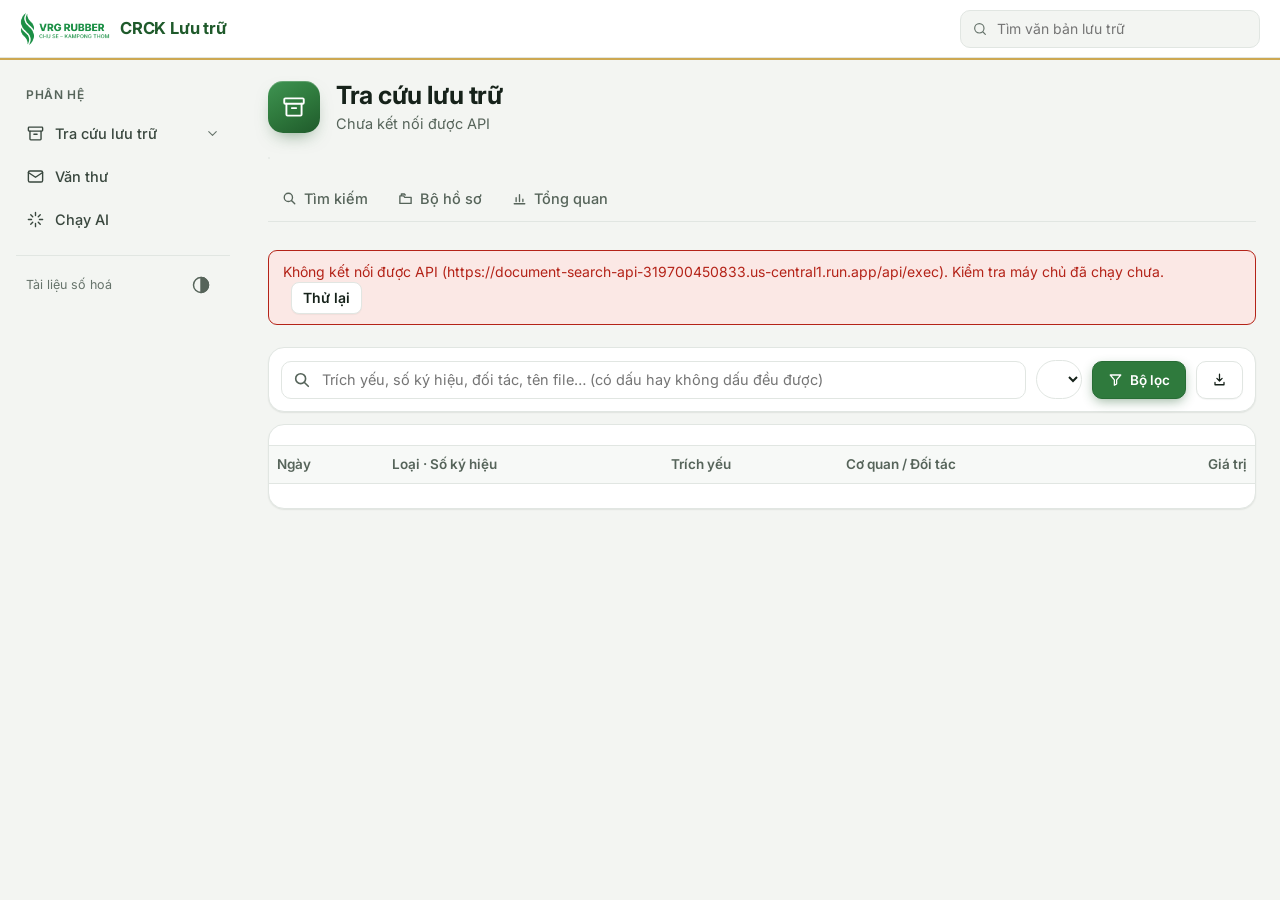
<file: index.html>
<!DOCTYPE html>
<html lang="vi">
<head>
<meta charset="utf-8">
<meta name="viewport" content="width=device-width, initial-scale=1">
<meta name="theme-color" content="#ffffff">
<link rel="manifest" href="manifest.webmanifest">
<link rel="apple-touch-icon" href="img/apple-touch-icon.png">
<meta name="mobile-web-app-capable" content="yes">
<meta name="apple-mobile-web-app-capable" content="yes">
<meta name="apple-mobile-web-app-title" content="Văn thư">
<meta name="apple-mobile-web-app-status-bar-style" content="default">
<meta name="description" content="Tra cứu tài liệu lưu trữ số hoá CRCK2 / BHCK: tìm kiếm, lọc, xem bộ hồ sơ liên quan.">
<title>Tra cứu lưu trữ - CRCK</title>
<link rel="icon" href="data:image/svg+xml,%3Csvg xmlns='http://www.w3.org/2000/svg' viewBox='0 0 64 64'%3E%3Ccircle cx='32' cy='32' r='32' fill='%232f7a3d'/%3E%3Cpath d='M18 22h28v6H18zM20 28h24v16H20z' fill='none' stroke='white' stroke-width='3' stroke-linejoin='round'/%3E%3Cpath d='M28 34h8' stroke='white' stroke-width='3' stroke-linecap='round'/%3E%3C/svg%3E">
<link rel="preconnect" href="https://fonts.googleapis.com">
<link rel="preconnect" href="https://fonts.gstatic.com" crossorigin>
<link href="https://fonts.googleapis.com/css2?family=Inter:wght@400;500;600;700&family=Noto+Sans+Khmer:wght@400;600&display=swap" rel="stylesheet">
<link rel="stylesheet" href="crck.css?v=10">
<script>
/* Mặc định giao diện SÁNG (không theo chế độ tối của máy); chỉ tối khi người dùng tự bấm nút ◐. Áp trước khi vẽ trang để không nháy màu. */
(function () {
  var t = 'light';
  try { t = localStorage.getItem('tclt_theme') || 'light'; } catch (e) {}
  document.documentElement.setAttribute('data-theme', t);
})();
</script>
<style>
/* Tên biến riêng của trang, trỏ sang bộ màu CRCK trong crck.css */
:root{
  --ink:var(--mau-ink); --ink-2:var(--ink-phu); --ink-3:var(--muted);
  --paper:var(--page); --card:var(--mau-card); --line:var(--mau-line); --line-2:var(--border-strong);
  --leaf:var(--brand-700); --leaf-soft:var(--brand-100);
  --latex:var(--gold-700); --latex-soft:var(--gold-100);
  --clay:var(--bad-fg); --clay-soft:var(--bad-bg);
  --sky:var(--info-fg); --sky-soft:var(--info-bg);
  --mark:#FCE9A6; --shadow:var(--sh-1);
}
:root[data-theme="dark"]{--mark:#5A4A12}

*{box-sizing:border-box}
html,body{margin:0;padding:0}
body{background:var(--paper);color:var(--ink);
  font-family:var(--font);
  font-size:15px;line-height:1.55;font-variant-numeric:tabular-nums;-webkit-font-smoothing:antialiased}
button{font-family:inherit;font-size:inherit;cursor:pointer}
input,select{font-family:inherit;font-size:inherit}
a{color:var(--leaf)}
mark{background:var(--mark);color:inherit;border-radius:var(--r-sm);padding:0 1px}
[hidden]{display:none !important}

/* ---------- Thành phần chung ---------- */
.btn{padding:8px 14px;border:1px solid var(--line-2);background:var(--card);color:var(--ink);border-radius:var(--r-sm);white-space:nowrap;
  display:inline-flex;align-items:center;gap:6px;text-decoration:none;line-height:1.3}
.btn:hover{border-color:var(--leaf);background:var(--leaf-soft)}
.btn.chinh{background:var(--leaf);border-color:var(--leaf);color:var(--card);font-weight:600}
.btn.chinh:hover{opacity:.9;background:var(--leaf)}
.btn:disabled{opacity:.45;cursor:not-allowed}
.btn.nho{padding:5px 10px;font-size:13px}
label.nhan{display:block;font-size:12px;color:var(--ink-3);margin-bottom:4px;text-transform:uppercase;letter-spacing:.04em}
.o{width:100%;padding:8px 10px;border:1px solid var(--line-2);background:var(--card);color:var(--ink);border-radius:var(--r-sm);outline:none}
.o:focus{border-color:var(--leaf);box-shadow:0 0 0 3px var(--leaf-soft)}
.the{background:var(--card);border:1px solid var(--line);border-radius:var(--r-sm);box-shadow:var(--shadow)}
.tieude-muc{font-size:13px;font-weight:600;text-transform:uppercase;letter-spacing:.05em;color:var(--ink-3);margin:0 0 12px}
.bao-loi{background:var(--clay-soft);border:1px solid var(--clay);color:var(--clay);padding:10px 14px;border-radius:var(--r-sm);margin:12px 0;font-size:14px}
.bao-tin{background:var(--latex-soft);border:1px solid var(--latex);color:var(--ink-2);padding:8px 12px;border-radius:var(--r-sm);margin:0 0 12px;font-size:13.5px}
.rong{text-align:center;color:var(--ink-3);padding:36px 16px;font-size:14px}
.skeleton{position:relative;overflow:hidden;background:var(--line);border-radius:4px}
.skeleton::after{content:'';position:absolute;inset:0;transform:translateX(-100%);
  background:linear-gradient(90deg,transparent,rgba(255,255,255,.4),transparent);animation:skel-shine 1.4s ease-in-out infinite}
@keyframes skel-shine{100%{transform:translateX(100%)}}
@media (prefers-reduced-motion:reduce){.skeleton::after{animation:none}}
.btn,.chip,.tab,.loc-chip,.nut-theme{transition:background-color .15s,border-color .15s,color .15s,box-shadow .15s,opacity .15s,transform .1s}
tbody tr{transition:background-color .12s}
@media (prefers-reduced-motion:no-preference){
  .btn:active:not(:disabled),.chip:active,.tab:active,.loc-chip:active{transform:scale(.97)}
  .kpi{transition:transform .2s ease,box-shadow .2s ease}
  .kpi:hover{transform:translateY(-2px);box-shadow:0 8px 20px rgba(0,0,0,.08)}
  .vao{animation:hu-hien .25s ease-out both}
  .thanh-cot-ngang .lap{transform-origin:left center;animation:hu-mo-ngang .6s cubic-bezier(.2,.7,.3,1) both}
}
@keyframes hu-hien{from{opacity:0}to{opacity:1}}
@keyframes hu-mo-ngang{from{transform:scaleX(0)}to{transform:scaleX(1)}}
.chip{padding:5px 11px;border:1px solid var(--line-2);background:var(--card);color:var(--ink-2);border-radius:99px;font-size:12.5px}
.chip:hover{border-color:var(--leaf);color:var(--leaf)}
.chip.on{background:var(--leaf);border-color:var(--leaf);color:var(--card)}
.gat{display:flex;gap:6px;flex-wrap:wrap}
.the-nho{display:inline-block;margin:1px 3px 1px 0;padding:1px 6px;border-radius:var(--r-sm);font-size:11px;background:var(--line);color:var(--ink-2);white-space:nowrap}
.vi{display:inline-block;padding:1px 7px;border-radius:var(--r-sm);font-size:11.5px;font-weight:600;white-space:nowrap}
.vi.ok{background:var(--leaf-soft);color:var(--leaf)}
.vi.canh{background:var(--clay-soft);color:var(--clay)}
.vi.vang{background:var(--latex-soft);color:var(--latex)}
.vi.xanh{background:var(--sky-soft);color:var(--sky)}
.vi.tap{background:var(--line);color:var(--ink-2)}
.ma{font-family:ui-monospace,'Cascadia Mono',Consolas,monospace;font-size:.92em}

/* ---------- Khung ứng dụng: thanh đầu trang (màu thương hiệu cố định) chọn công ty + phòng, dưới là tab trang con ----------
   Nội dung chiếm hết bề ngang. Lề hai bên của thanh đầu / tab / nội dung thẳng hàng (cùng tối đa 1400px). */
:root{--le-ngang:0px}
:root{--sb-bg:var(--brand);--sb-ink:var(--mau-ink);--sb-ink-2:var(--muted);--sb-line:var(--mau-line);--sb-hover:var(--hover-bg);--sb-active-bg:var(--brand);--sb-active-ink:#fff}
/* Chọn phạm vi trên máy tính: [CRCK2 | BHCK | Cả 2 công ty]  ·  [Tất cả phòng] TCHC TCKT KHĐT KTNN */
.chon-pv{display:flex;align-items:center;gap:14px;flex:1;min-width:0}
.seg-cty{display:inline-flex;flex:none;padding:3px;gap:2px;border-radius:10px;background:rgba(0,0,0,.16)}
.seg-cty button{border:none;background:none;color:var(--sb-ink-2);padding:6px 13px;border-radius:7px;font-weight:600;font-size:13.5px;white-space:nowrap;line-height:1.3}
.seg-cty button:hover{color:var(--sb-ink);background:var(--sb-hover)}
.seg-cty button.on{background:var(--sb-active-bg);color:var(--sb-active-ink);box-shadow:0 1px 3px rgba(0,0,0,.18)}
.vach-doc{flex:none;width:1px;align-self:stretch;margin:6px 0;background:var(--sb-line)}
.ds-phong{display:flex;align-items:center;gap:2px;min-width:0;overflow-x:auto;scrollbar-width:none}
.ds-phong::-webkit-scrollbar{display:none}
.ds-phong button{flex:none;display:inline-flex;align-items:center;gap:7px;border:none;background:none;color:var(--sb-ink-2);padding:7px 11px;border-radius:8px;
  font-size:13.5px;font-weight:500;white-space:nowrap;line-height:1.3}
.ds-phong button:hover{color:var(--sb-ink);background:var(--sb-hover)}
.ds-phong button.on{background:var(--sb-active-bg);color:var(--sb-active-ink);font-weight:700}
.ds-phong .so-p{font-size:11px;font-weight:600;padding:0 6px;border-radius:99px;background:rgba(255,255,255,.16);color:var(--sb-ink);line-height:1.6}
.ds-phong button.on .so-p{background:var(--sb-bg);color:var(--sb-ink)}
.thong-tin-kho{flex:none;font-size:12px;line-height:1.35;color:var(--sb-ink-2);text-align:right;white-space:nowrap}
.thong-tin-kho b{color:var(--sb-ink);font-weight:600}
/* Nút chọn phạm vi (màn hẹp): mở tấm chọn */
.nut-pv{display:none;flex:1;min-width:0;align-items:center;gap:8px;padding:7px 12px;border:1px solid var(--sb-line);border-radius:10px;
  background:rgba(0,0,0,.14);color:var(--sb-ink);text-align:left;line-height:1.25}
.nut-pv:hover{background:rgba(0,0,0,.22)}
.nut-pv .chu-pv{flex:1;min-width:0;display:flex;flex-direction:column}
.nut-pv .chu-pv b{font-size:14px;font-weight:700;white-space:nowrap;overflow:hidden;text-overflow:ellipsis}
.nut-pv .chu-pv small{font-size:11.5px;color:var(--sb-ink-2);white-space:nowrap;overflow:hidden;text-overflow:ellipsis}
.nut-pv svg{flex:none;opacity:.85}
.wrap{padding:16px 0 40px}
@media (max-width:1080px){
  .chon-pv{display:none}
  .nut-pv{display:flex}
}
@media (max-width:900px){
}
/* Tấm chọn phạm vi: hộp giữa màn (màn vừa) / trượt từ dưới lên (điện thoại) */
.nen-pv{position:fixed;inset:0;background:rgba(21,35,28,.5);z-index:95;opacity:0;visibility:hidden;transition:opacity .2s,visibility .2s}
.nen-pv.mo{opacity:1;visibility:visible}
.tam-pv{position:fixed;z-index:96;left:0;right:0;margin:0 auto;top:8vh;width:min(560px,calc(100% - 32px));max-height:84vh;display:flex;flex-direction:column;
  background:var(--card);color:var(--ink);border-radius:14px;box-shadow:0 18px 50px rgba(0,0,0,.35);
  opacity:0;visibility:hidden;transform:translateY(12px) scale(.98);transition:opacity .2s,transform .2s,visibility .2s}
.tam-pv.mo{opacity:1;visibility:visible;transform:none}
.tam-pv .dau-tam{display:flex;align-items:center;gap:10px;padding:14px 16px;border-bottom:1px solid var(--line);flex:none}
.tam-pv .dau-tam b{font-size:16px;margin-right:auto}
.tam-pv .than-tam{overflow-y:auto;padding:6px 16px 16px;overscroll-behavior:contain}
.tam-pv .nhom-pv{margin-top:12px}
.tam-pv .nhom-pv h4{margin:0 0 8px;font-size:12px;font-weight:700;text-transform:uppercase;letter-spacing:.06em;color:var(--ink-3);display:flex;gap:8px;align-items:baseline}
.tam-pv .nhom-pv h4 small{font-weight:400;text-transform:none;letter-spacing:0;overflow:hidden;text-overflow:ellipsis;white-space:nowrap}
.luoi-pv{display:grid;grid-template-columns:1fr 1fr;gap:8px}
.luoi-pv button{display:flex;flex-direction:column;align-items:flex-start;gap:1px;padding:10px 12px;border:1px solid var(--line-2);border-radius:10px;
  background:var(--card);color:var(--ink);text-align:left;line-height:1.3;min-width:0}
.luoi-pv button:hover{border-color:var(--leaf);background:var(--leaf-soft)}
.luoi-pv button.on{border-color:var(--leaf);background:var(--leaf-soft);box-shadow:inset 0 0 0 1px var(--leaf)}
.luoi-pv button b{font-size:14px}
.luoi-pv button.on b{color:var(--leaf)}
.luoi-pv button:first-child{grid-column:1/-1;flex-direction:row;flex-wrap:wrap;align-items:baseline;column-gap:10px}
.luoi-pv button:first-child .n{margin-left:auto}
.luoi-pv button small{font-size:12px;color:var(--ink-3);max-width:100%;overflow:hidden;text-overflow:ellipsis;white-space:nowrap}
.luoi-pv button .n{font-size:12px;color:var(--ink-2);font-weight:600}
.tam-pv .chan-tam{flex:none;padding:10px 16px calc(10px + env(safe-area-inset-bottom));border-top:1px solid var(--line);font-size:12.5px;color:var(--ink-3)}
.tam-pv .chan-tam b{color:var(--ink-2)}
@media (max-width:760px){
  .tam-pv{top:auto;bottom:0;width:100%;max-height:88vh;border-radius:18px 18px 0 0;transform:translateY(100%)}
  .tam-pv.mo{transform:none}
  .tam-pv::before{content:'';display:block;width:40px;height:4px;border-radius:var(--r-sm);background:var(--line-2);margin:8px auto 0;flex:none}
  .tam-pv .dau-tam{padding:8px 16px 10px}
}
.dau-trang{display:flex;align-items:baseline;gap:12px;flex-wrap:wrap;margin:0 0 14px}
.dau-trang h1{font-size:22px;margin:0;letter-spacing:-.02em}
.dau-trang .phu{color:var(--ink-3);font-size:13.5px}
@media (max-width:900px){.dau-trang h1{display:none}}

/* ---------- Thanh tìm kiếm ---------- */
.thanh-tim{display:flex;gap:10px;align-items:center;flex-wrap:wrap;padding:12px;margin-bottom:12px}
.o-tim{flex:1 1 360px;position:relative;min-width:0}
.o-tim svg{position:absolute;left:12px;top:50%;transform:translateY(-50%);color:var(--ink-3);pointer-events:none}
.o-tim input{width:100%;padding:11px 36px 11px 40px;font-size:15.5px;border:2px solid var(--line-2);border-radius:99px;background:var(--paper);color:var(--ink);outline:none}
.o-tim input:focus{border-color:var(--leaf);background:var(--card);box-shadow:0 0 0 4px var(--leaf-soft)}
.o-tim .xoa-tim{position:absolute;right:8px;top:50%;transform:translateY(-50%);width:26px;height:26px;border:none;border-radius:50%;background:transparent;color:var(--ink-3);font-size:15px}
.o-tim .xoa-tim:hover{background:var(--line)}
.thanh-tim select.o{width:auto;flex:none;border-radius:99px;padding:9px 12px}
.nut-loc-pill{display:inline-flex;align-items:center;gap:7px;flex:none;padding:9px 16px;border:1px solid var(--leaf);background:var(--leaf);color:var(--card);
  font-weight:700;font-size:13.5px;border-radius:99px;box-shadow:0 4px 12px -2px color-mix(in srgb,var(--leaf) 45%,transparent)}
.nut-loc-pill:hover{filter:brightness(1.08)}
.nut-loc-pill .dem{background:var(--card);color:var(--leaf);border-radius:99px;padding:0 7px;font-size:11.5px}
.dong-chip{display:flex;gap:6px;flex-wrap:wrap;align-items:center;margin:0 0 12px}
.loc-chip{display:inline-flex;align-items:center;gap:6px;padding:4px 6px 4px 10px;border:1px solid var(--line-2);border-radius:99px;background:var(--card);
  color:var(--ink-2);font-size:12.5px;white-space:nowrap;max-width:100%}
.loc-chip span{overflow:hidden;text-overflow:ellipsis}
.loc-chip b{font-weight:600;color:var(--ink-3)}
.loc-chip button{border:none;background:var(--line);color:var(--ink-2);width:18px;height:18px;border-radius:50%;font-size:11px;line-height:1;padding:0;flex:none}
.loc-chip button:hover{background:var(--clay);color:#fff}
.lien-ket-nho{border:none;background:none;color:var(--leaf);padding:4px 6px;font-size:12.5px;text-decoration:underline}

/* ---------- Bộ lọc: popup (bảng kết quả chiếm hết bề ngang) ----------
   Máy tính: hộp giữa màn, các nhóm lọc chia nhiều cột. Điện thoại: tấm trượt lên từ dưới.
   Chọn tới đâu kết quả phía sau cập nhật tới đó; nút cuối "Xem N kết quả" đóng popup. */
.bo-cuc-tim{display:block}
.nen-loc{position:fixed;inset:0;background:rgba(21,35,28,.5);z-index:70;opacity:0;visibility:hidden;transition:opacity .22s ease,visibility .22s}
.nen-loc.mo{opacity:1;visibility:visible}
.cot-loc{position:fixed;z-index:75;display:flex;flex-direction:column;background:var(--card);
  left:0;right:0;margin:0 auto;top:5vh;width:min(1120px,calc(100% - 48px));max-height:90vh;border-radius:14px;
  box-shadow:0 18px 50px rgba(0,0,0,.35);opacity:0;visibility:hidden;transform:translateY(14px) scale(.98);
  transition:opacity .22s ease,transform .22s ease,visibility .22s}
.cot-loc.mo{opacity:1;visibility:visible;transform:none}
.cot-loc .dau-loc{display:flex;align-items:center;gap:10px;padding:14px 18px;border-bottom:1px solid var(--line);flex:none}
.cot-loc .dau-loc b{font-size:16px}
.cot-loc .dau-loc .so-dk{color:var(--ink-3);font-size:13px;margin-right:auto}
.cot-loc .than-loc{overflow-y:auto;padding:6px 6px 10px;scrollbar-width:thin;overscroll-behavior:contain;display:flex;gap:6px;align-items:flex-start}
.cot-loc .cot-nhom{flex:1 1 0;min-width:0;display:flex;flex-direction:column}  /* mỗi nhóm lọc ở yên cột của nó; mở rộng chỉ làm cột đó dài ra */
.cot-loc .chan-loc{display:flex;gap:10px;align-items:center;padding:12px 18px;border-top:1px solid var(--line);flex:none;background:var(--card);border-radius:0 0 14px 14px}
.cot-loc .chan-loc .goi-y-chan{color:var(--ink-3);font-size:12.5px;margin-right:auto}
.cot-loc .chan-loc .btn.chinh{min-width:200px;justify-content:center;padding:10px 18px}
.nut-dong-sheet{width:32px;height:32px;flex:none;border:1px solid var(--line-2);background:var(--paper);color:var(--ink);border-radius:50%;font-size:15px;line-height:1}
.nhom-loc{break-inside:avoid;border:1px solid var(--line);border-radius:10px;margin:0 0 6px;padding:2px 0;background:var(--card)}
.nhom-loc>button{width:100%;display:flex;align-items:center;gap:8px;border:none;background:none;padding:10px 14px;color:var(--ink);font-weight:600;font-size:13.5px;text-align:left;border-radius:10px}
.nhom-loc>button:hover{background:var(--paper)}
.nhom-loc>button .so-chon{background:var(--leaf);color:var(--card);border-radius:99px;padding:0 7px;font-size:11px}
.nhom-loc>button .mui{margin-left:auto;transition:transform .18s;color:var(--ink-3)}
.nhom-loc.dong>button .mui{transform:rotate(-90deg)}
.nhom-loc.dong .ds-loc,.nhom-loc.dong .tim-loc,.nhom-loc.dong .them-loc,.nhom-loc.dong .o-khoang,.nhom-loc.dong .ghi-loc{display:none}
.nhom-loc.co-chon{border-color:color-mix(in srgb,var(--leaf) 55%,var(--line))}
.tim-loc{margin:0 12px 6px;width:calc(100% - 24px);padding:6px 10px;font-size:13px}
.ds-loc{list-style:none;margin:0;padding:0 6px 4px}
.ds-loc.cuon{max-height:280px;overflow-y:auto}
.ds-loc label{display:flex;align-items:flex-start;gap:8px;padding:5px 8px;border-radius:6px;cursor:pointer;font-size:13px;line-height:1.35;transition:background-color .12s}
.ds-loc label:hover{background:var(--leaf-soft)}
.ds-loc input{accent-color:var(--leaf);margin:2px 0 0;flex:none}
.ds-loc input:checked~.ten-loc{color:var(--leaf);font-weight:600}
.ds-loc label:has(input:checked){background:var(--leaf-soft)}
.ds-loc .ten-loc{flex:1;min-width:0;overflow-wrap:anywhere}
.ds-loc .n{color:var(--ink-3);font-size:12px;flex:none;font-variant-numeric:tabular-nums}
.ds-loc label.het{opacity:.5}
.them-loc{border:none;background:none;color:var(--leaf);font-size:12.5px;padding:2px 14px 8px;font-weight:600}
.ghi-loc{font-size:12px;color:var(--ink-3);padding:0 14px 8px}
.o-khoang{display:grid;grid-template-columns:1fr 1fr;gap:6px;padding:2px 12px 12px}
.o-khoang .o{padding:6px 8px;font-size:13px;min-width:0}
.o-khoang .ca{grid-column:1/-1}
@media (max-width:760px){
  .cot-loc{top:auto;bottom:0;width:100%;max-height:88vh;border-radius:18px 18px 0 0;transform:translateY(100%)}
  .cot-loc.mo{transform:none}
  .cot-loc::before{content:'';display:block;width:40px;height:4px;border-radius:var(--r-sm);background:var(--line-2);margin:8px auto 0;flex:none}
  .cot-loc .dau-loc{padding:8px 14px 10px}
  .cot-loc .than-loc{padding:6px 8px 10px}
  .cot-loc .chan-loc{padding:10px 14px calc(10px + env(safe-area-inset-bottom));border-radius:0}
  .cot-loc .chan-loc .goi-y-chan{display:none}
  .cot-loc .chan-loc .btn.chinh{flex:1;min-width:0}
}
.chi-dt{}

/* ---------- Kết quả ---------- */
.tom-tat-kq{display:flex;gap:6px 16px;flex-wrap:wrap;align-items:baseline;padding:10px 14px;border-bottom:1px solid var(--line);font-size:13.5px;color:var(--ink-2)}
.tom-tat-kq b{color:var(--ink);font-size:15px}
.tom-tat-kq .tien{display:inline-flex;gap:10px;flex-wrap:wrap}
.tom-tat-kq .ms{margin-left:auto;color:var(--ink-3);font-size:12px}
table{width:100%;border-collapse:collapse;font-size:13.5px}
th,td{padding:8px 10px;text-align:left;border-bottom:1px solid var(--line);vertical-align:top}
th{background:var(--paper);font-weight:600;font-size:12px;color:var(--ink-2);text-transform:uppercase;letter-spacing:.03em;white-space:nowrap;position:sticky;top:0;z-index:1}
th.sx{cursor:pointer;user-select:none}
th.sx:hover{color:var(--leaf)}
th.sx.tang::after{content:' ▲';font-size:10px}
th.sx.giam::after{content:' ▼';font-size:10px}
td.p,th.p{text-align:right}
tbody tr{cursor:pointer}
tbody tr:hover{background:var(--leaf-soft)}
tbody tr.dang-xem{background:var(--leaf-soft);box-shadow:inset 3px 0 0 var(--leaf)}
.bang-kq td.ngay{white-space:nowrap;color:var(--ink-2)}
.bang-kq td.loai{width:170px;max-width:190px;overflow-wrap:anywhere}
.bang-kq td.loai .so{font-size:12.5px;color:var(--ink-2);margin-top:2px;overflow-wrap:anywhere}
.bang-kq td.ty{min-width:240px}
.gt-rong{color:var(--ink-3) !important;font-style:italic}
.bang-kq td.ty .chu-ty{display:block}
.bang-kq td.dt{width:190px;max-width:210px;color:var(--ink-2);font-size:13px;overflow-wrap:anywhere}
@media (max-width:1300px){.bang-kq th.p:last-child,.bang-kq td.p:last-child{display:none}}
.bang-kq td.gt{white-space:nowrap;text-align:right}
.bang-kq .nhan-dong{display:flex;gap:4px;flex-wrap:wrap;margin-top:4px}
.ds-the-kq{display:none}
@media (max-width:760px){
  .bang-kq{display:none}
  .ds-the-kq{display:block}
}
.goi-y-bo{display:flex;flex-direction:column;gap:6px;padding:10px 14px 0}
.the-goi-y{display:flex;gap:6px 10px;align-items:baseline;flex-wrap:wrap;text-align:left;font:inherit;font-size:13.5px;color:var(--ink-2);
  padding:8px 12px;border:1px solid var(--latex);border-left-width:4px;background:var(--latex-soft);border-radius:var(--r-sm);cursor:pointer}
.the-goi-y:hover{filter:brightness(.98);border-color:var(--leaf)}
.the-goi-y b{color:var(--ink)}
.the-goi-y .td{flex:1 1 240px;min-width:0;overflow:hidden;text-overflow:ellipsis;white-space:nowrap}
.the-goi-y .mo-bo{color:var(--leaf);font-weight:600;margin-left:auto}
.the-kq{padding:12px 14px;border-bottom:1px solid var(--line);cursor:pointer}
.the-kq:hover{background:var(--leaf-soft)}
.the-kq .tren{display:flex;gap:8px;align-items:baseline;flex-wrap:wrap;font-size:12.5px;color:var(--ink-3)}
.the-kq .tren b{color:var(--ink-2);font-weight:600}
.the-kq .ty{margin:3px 0;font-size:14.5px}
.the-kq .duoi{display:flex;gap:6px 12px;flex-wrap:wrap;font-size:12.5px;color:var(--ink-2)}
.phan-trang{display:flex;gap:10px;align-items:center;justify-content:flex-end;padding:12px 16px;font-size:13.5px;color:var(--ink-2);flex-wrap:wrap}
.phan-trang select{width:auto;padding:5px 8px}

/* ---------- KPI + biểu đồ ---------- */
.kpis{display:grid;grid-template-columns:repeat(auto-fill,minmax(170px,1fr));gap:12px;margin-bottom:20px}
.kpi{padding:16px}
.kpi .ten{font-size:12px;color:var(--ink-3);text-transform:uppercase;letter-spacing:.04em;margin-bottom:6px}
.kpi .so{font-size:26px;font-weight:700;letter-spacing:-.02em;line-height:1.1}
.kpi .dv{font-size:13px;color:var(--ink-3);font-weight:400;margin-left:4px}
.kpi .phu2{font-size:12.5px;color:var(--ink-3);margin-top:4px}
button.kpi{text-align:left;font:inherit;color:inherit;cursor:pointer}
button.kpi:hover{border-color:var(--leaf)}
.luoi-2{display:grid;grid-template-columns:1fr 1fr;gap:16px;margin-bottom:16px}
.luoi-2>*{min-width:0}
@media (max-width:900px){.luoi-2{grid-template-columns:1fr}}
.khoi{padding:16px}
.thanh-cot-ngang{list-style:none;margin:0;padding:0}
.thanh-cot-ngang li{display:grid;grid-template-columns:minmax(0,1fr) auto;gap:2px 10px;padding:5px 0;cursor:pointer;font-size:13px}
.thanh-cot-ngang li:hover .ten-cot{color:var(--leaf)}
.thanh-cot-ngang .ten-cot{overflow:hidden;text-overflow:ellipsis;white-space:nowrap}
.thanh-cot-ngang .gt-cot{color:var(--ink-2)}
.thanh-cot-ngang .vach{grid-column:1/-1;height:7px;background:var(--line);border-radius:4px;overflow:hidden}
.thanh-cot-ngang .lap{display:block;height:100%;background:var(--leaf);border-radius:4px}
.bieu-do-nam{width:100%;overflow-x:auto}
.bieu-do-nam svg{display:block;min-width:520px}
.bieu-do-nam rect.cot{cursor:pointer}
.bieu-do-nam rect.cot:hover{opacity:.8}
.chu-thich{display:flex;flex-wrap:wrap;gap:12px;margin-top:8px;font-size:12.5px;color:var(--ink-2)}
.chu-thich i{width:10px;height:10px;border-radius:var(--r-sm);display:inline-block;margin-right:5px;vertical-align:-1px}

/* ---------- Ngăn chi tiết văn bản (trượt từ phải) ---------- */
.nen-ngan{position:fixed;inset:0;background:rgba(21,35,28,.45);z-index:110;opacity:0;visibility:hidden;transition:opacity .2s,visibility .2s}
.nen-ngan.mo{opacity:1;visibility:visible}
.ngan{position:fixed;top:0;right:0;bottom:0;width:min(820px,100%);background:var(--card);z-index:111;display:flex;flex-direction:column;
  box-shadow:-8px 0 32px rgba(0,0,0,.25);transform:translateX(100%);visibility:hidden;transition:transform .25s ease,visibility .25s}
.ngan.mo{transform:translateX(0);visibility:visible}
.dau-ngan{display:flex;align-items:center;gap:8px;padding:12px 16px;border-bottom:1px solid var(--line);flex:none}
.dau-ngan h2{font-size:16px;margin:0;margin-right:auto;letter-spacing:-.01em;min-width:0;overflow:hidden;text-overflow:ellipsis;white-space:nowrap}
.than-ngan{overflow-y:auto;padding:16px 20px 40px;flex:1}
.ty-lon{font-size:18px;font-weight:600;line-height:1.4;margin:6px 0 14px;letter-spacing:-.01em}
.dong-tt{display:grid;grid-template-columns:repeat(auto-fill,minmax(170px,1fr));gap:12px 20px;margin-bottom:16px;font-size:14px}
.dong-tt span{display:block;font-size:11.5px;color:var(--ink-3);text-transform:uppercase;letter-spacing:.04em}
.dong-tt b{font-weight:600;overflow-wrap:anywhere}
.hang-nut{display:flex;gap:8px;flex-wrap:wrap;margin:0 0 16px}
.khung-pdf{border:1px solid var(--line);background:var(--paper);margin-bottom:16px}
.khung-pdf iframe{display:block;width:100%;height:75vh;border:0;background:#fff}
.khung-pdf .ghi-pdf{font-size:12.5px;color:var(--ink-3);padding:6px 10px;border-top:1px solid var(--line)}
.bang-tt{width:100%;font-size:13.5px;table-layout:fixed;margin-bottom:8px}
.bang-tt td{padding:6px 0;border-bottom:1px solid var(--line);vertical-align:top;overflow-wrap:anywhere;cursor:default}
.bang-tt tr:hover{background:none}
.bang-tt td:first-child{color:var(--ink-3);padding-right:10px;width:36%}
.muc-ngan{margin:22px 0 10px;display:flex;align-items:baseline;gap:8px;flex-wrap:wrap}
.muc-ngan h3{font-size:14px;margin:0;text-transform:uppercase;letter-spacing:.05em;color:var(--ink-2)}
.muc-ngan small{color:var(--ink-3);font-size:12.5px}
.the-bo{border:1px solid var(--line);border-left:4px solid var(--latex);padding:12px 14px;margin-bottom:12px;background:var(--card)}
.the-bo .dau-bo{display:flex;gap:8px;align-items:baseline;flex-wrap:wrap;margin-bottom:4px}
.the-bo .dau-bo b{font-size:14.5px}
.the-bo .td-bo{font-size:13px;color:var(--ink-2);margin-bottom:8px}
/* Dòng thời gian bộ hồ sơ */
.dong-tg{list-style:none;margin:0;padding:0 0 0 18px;position:relative}
.dong-tg::before{content:'';position:absolute;left:5px;top:6px;bottom:6px;width:2px;background:var(--line)}
.dong-tg li{position:relative;padding:6px 8px;margin:0 0 2px;border-radius:4px;cursor:pointer;font-size:13.5px}
.dong-tg li:hover{background:var(--leaf-soft)}
.dong-tg li::before{content:'';position:absolute;left:-17px;top:12px;width:10px;height:10px;border-radius:50%;background:var(--leaf);border:2px solid var(--card)}
.dong-tg li.goc::before{background:var(--latex);width:12px;height:12px;left:-18px;top:11px}
.dong-tg li.toi{background:var(--clay-soft);cursor:default}
.dong-tg li.toi::before{background:var(--clay)}
.dong-tg .d1{display:flex;gap:8px;flex-wrap:wrap;align-items:baseline;font-size:12.5px;color:var(--ink-3)}
.dong-tg .d1 b{color:var(--ink-2);font-weight:600}
.dong-tg .d2{margin-top:1px}
.dong-tg .ly-do{font-size:12px;color:var(--leaf)}
.dong-tg .nam-moc{list-style:none;cursor:default;font-size:12px;font-weight:700;color:var(--ink-3);letter-spacing:.06em;padding:10px 0 2px;margin-left:-18px;background:none !important}
.dong-tg .nam-moc::before{display:none}
.ds-nho{list-style:none;margin:0;padding:0}
.ds-nho li{padding:8px 10px;border:1px solid var(--line);border-radius:var(--r-sm);margin-bottom:6px;cursor:pointer;font-size:13.5px}
.ds-nho li:hover{border-color:var(--leaf);background:var(--leaf-soft)}

/* ---------- Bộ hồ sơ ---------- */
.luoi-bo{display:grid;grid-template-columns:repeat(auto-fill,minmax(330px,1fr));gap:12px}
@media (max-width:500px){.luoi-bo{grid-template-columns:1fr}}
.the-bo-ds{padding:14px 16px;cursor:pointer;display:flex;flex-direction:column;gap:6px;border-left:4px solid var(--latex);text-align:left;font:inherit;color:inherit}
.the-bo-ds:hover{border-color:var(--leaf);border-left-color:var(--leaf);box-shadow:0 6px 16px rgba(0,0,0,.08)}
.the-bo-ds .so-hieu{font-weight:700;font-size:15px;overflow-wrap:anywhere}
.the-bo-ds .td{font-size:13.5px;color:var(--ink-2);display:-webkit-box;-webkit-line-clamp:2;-webkit-box-orient:vertical;overflow:hidden}
.the-bo-ds .tt{display:flex;gap:6px 12px;flex-wrap:wrap;font-size:12.5px;color:var(--ink-3)}
.the-bo-ds .tt b{color:var(--ink);font-size:14px}
.thanh-loc-bo{display:flex;gap:10px;align-items:center;flex-wrap:wrap;padding:12px;margin-bottom:14px}
.thanh-loc-bo .o-tim{flex:1 1 300px}
.thanh-loc-bo label.chk{display:inline-flex;gap:6px;align-items:center;font-size:13px;color:var(--ink-2);cursor:pointer}
.thanh-loc-bo label.chk input{accent-color:var(--leaf)}
.dau-bo-ct{padding:16px 18px;margin-bottom:14px;border-left:4px solid var(--latex)}
.dau-bo-ct h2{margin:4px 0 6px;font-size:20px;letter-spacing:-.01em;overflow-wrap:anywhere}

/* ---------- Đăng nhập (chỉ hiện khi API bật đăng nhập Google) ---------- */
.man-dang-nhap{position:fixed;inset:0;z-index:200;display:flex;align-items:center;justify-content:center;padding:24px;
  background:linear-gradient(rgba(20,72,44,.86),rgba(12,48,28,.9)),#1f5a3a}
.hop{width:100%;max-width:420px;background:var(--card);border:1px solid var(--line);border-radius:var(--r-sm);padding:28px;box-shadow:0 12px 40px rgba(0,0,0,.35)}
.hop h1{font-size:20px;margin:0 0 4px}
.hop .phu{color:var(--ink-3);font-size:13.5px;margin:0 0 20px}
.thong-bao{position:fixed;left:50%;bottom:18px;transform:translateX(-50%);z-index:300;background:var(--ink);color:var(--card);padding:9px 16px;border-radius:99px;
  font-size:13.5px;box-shadow:0 6px 20px rgba(0,0,0,.25);max-width:calc(100% - 24px)}
.bao-khoi-dong{position:fixed;left:50%;top:14px;transform:translateX(-50%);z-index:250;display:flex;gap:10px;align-items:center;
  max-width:calc(100% - 24px);padding:10px 16px;border-radius:12px;background:var(--card);color:var(--ink-2);font-size:13.5px;
  border:1px solid var(--latex);box-shadow:0 8px 24px rgba(0,0,0,.18)}
.bao-khoi-dong b{color:var(--ink)}
.vong-quay{flex:none;width:18px;height:18px;border-radius:50%;border:3px solid var(--latex-soft);border-top-color:var(--latex);animation:quay .8s linear infinite}
@keyframes quay{to{transform:rotate(360deg)}}
@media (prefers-reduced-motion:reduce){.vong-quay{animation-duration:2.4s}}
/* ---------- Chống tràn ngang: ô lưới / flex không được nở theo nội dung dài (số hiệu, chữ không xuống dòng) ---------- */
.bo-cuc-tim>*,.luoi-bo>*,.luoi-2>*,.kpis>*{min-width:0}
.the-goi-y{min-width:0;max-width:100%}
.the-goi-y .td{flex:1 1 100%;min-width:0}
.the-kq,.the-kq .ty,.the-kq .duoi,.the-kq .tren{overflow-wrap:anywhere;min-width:0}
.the-bo-ds{min-width:0;max-width:100%}
.tom-tat-kq{min-width:0}
.tom-tat-kq .ms{margin-left:0}
@media (min-width:761px){.tom-tat-kq .ms{margin-left:auto}}

/* ---------- Điện thoại / màn cảm ứng: vùng bấm >= 36px, chữ ô nhập 16px (iOS không tự phóng to khi gõ) ---------- */
@media (pointer:coarse){
  .btn.nho{padding:8px 12px;min-height:36px}
  .chip{padding:8px 13px;min-height:36px}
  .o-tim .xoa-tim{width:34px;height:34px;right:6px}
  .ds-loc label{padding:8px;min-height:38px;align-items:center}
  .ds-loc input,.thanh-loc-bo label.chk input{width:18px;height:18px;margin:0}
  .thanh-loc-bo label.chk{min-height:36px}
  .o,.tim-loc,.o-khoang .o,select.o{min-height:38px;font-size:16px}
  .o-tim input{font-size:16px}
  .lien-ket-nho{padding:8px 6px}
  .them-loc{padding:8px 14px}
  .nhom-loc>button{padding:12px 14px}
  .loc-chip button{width:26px;height:26px;font-size:12px}
  .nut-dong-sheet{width:36px;height:36px}
  .phan-trang .btn.nho{min-width:40px;justify-content:center}
}
@media (max-width:760px){
  .thanh-tim{padding:10px;gap:8px}
  .o-tim{flex-basis:100%}
  .thanh-tim select.o{flex:1 1 0;min-width:0}
  .thanh-tim .nut-loc-pill,.thanh-tim #nutXuat{flex:none}
  .thanh-tim #nutXuat{padding:9px 12px}
  .tom-tat-kq{padding:10px 12px;gap:4px 12px}
  .tom-tat-kq .tien{display:flex;gap:4px 10px;flex-wrap:wrap}
  .phan-trang{justify-content:center;padding:12px 8px;gap:8px}
  .phan-trang label{flex-basis:100%;justify-content:center}
  .dau-ngan{padding:10px 12px;gap:6px}
  .dau-ngan h2{font-size:15px}
  .than-ngan{padding:14px 14px 40px}
  .ty-lon{font-size:16.5px}
  .dong-tt{grid-template-columns:1fr 1fr;gap:10px 14px}
  .hang-nut .btn{flex:1 1 auto;justify-content:center}
  .khung-pdf iframe{height:70vh}
  .the-bo .dau-bo [data-mo-bo]{margin-left:0 !important}
  .dong-tg{padding-left:16px}
  .thanh-loc-bo{padding:10px}
  .thanh-loc-bo .o-tim{flex-basis:100%}
  .the-bo-ds{padding:12px 14px}
  .dau-bo-ct h2{font-size:18px}
  .kpis{grid-template-columns:1fr 1fr;gap:10px}
  .kpi{padding:12px}
  .kpi .so{font-size:22px}
  .khoi{padding:12px}
  .dau-trang{margin-bottom:10px}
}
@media (max-width:380px){
  .thanh-tim #nutXuat span,.nut-chi-icon{display:none}
}
/* ---------- Hiệu ứng tìm kiếm / bộ lọc ---------- */
#khungKq{position:relative;overflow:clip}   /* clip (không phải hidden): vẫn cắt thanh tải nhưng để tiêu đề bảng dính được */
.bang-kq th{top:var(--cao-tab,46px)}   /* dính ngay dưới thanh tab trang con */
#khungKq::before{content:'';position:absolute;left:0;top:0;height:3px;width:100%;z-index:3;pointer-events:none;
  background:linear-gradient(90deg,transparent,var(--leaf),transparent);transform:translateX(-100%);opacity:0}
#khungKq.dang-tai::before{opacity:1;animation:thanh-tai 1s ease-in-out infinite}
@keyframes thanh-tai{to{transform:translateX(100%)}}
#thanBang,#dsThe{transition:opacity .18s ease}
#khungKq.dang-tai #thanBang,#khungKq.dang-tai #dsThe{opacity:.55}
.o-tim.dang-tai::after{content:'';position:absolute;right:44px;top:50%;width:16px;height:16px;margin-top:-8px;border-radius:50%;
  border:2px solid var(--leaf-soft);border-top-color:var(--leaf);animation:quay .7s linear infinite}
.o-tim:has(.xoa-tim[hidden]).dang-tai::after{right:14px}
@media (prefers-reduced-motion:no-preference){
  .vao-ds>*{animation:hien-len .32s ease-out both}
  .vao-ds>*:nth-child(2){animation-delay:.02s}.vao-ds>*:nth-child(3){animation-delay:.04s}.vao-ds>*:nth-child(4){animation-delay:.06s}
  .vao-ds>*:nth-child(5){animation-delay:.08s}.vao-ds>*:nth-child(6){animation-delay:.1s}.vao-ds>*:nth-child(7){animation-delay:.12s}
  .vao-ds>*:nth-child(n+8){animation-delay:.14s}
  .nay{display:inline-block;animation:nay .45s cubic-bezier(.3,1.6,.5,1)}
  .loc-chip{animation:chip-vao .22s ease-out both}
  .nhom-loc{transition:border-color .2s}
  .ds-loc label:active{transform:scale(.985)}
  .goi-y-bo>*{animation:hien-len .3s ease-out both}
  .the-bo-ds{transition:box-shadow .2s,border-color .2s,transform .2s}
  .the-bo-ds:hover{transform:translateY(-2px)}
  .nut-loc-pill{transition:filter .15s,transform .15s,box-shadow .15s}
  .nut-loc-pill:hover{transform:translateY(-1px)}
  .nut-loc-pill:active{transform:scale(.97)}
}
@keyframes hien-len{from{opacity:0;transform:translateY(6px)}to{opacity:1;transform:none}}
@keyframes nay{0%{transform:scale(1)}40%{transform:scale(1.18);color:var(--leaf)}100%{transform:scale(1)}}
@keyframes chip-vao{from{opacity:0;transform:scale(.85)}to{opacity:1;transform:none}}

.kep2{display:-webkit-box;-webkit-line-clamp:2;-webkit-box-orient:vertical;overflow:hidden}
.bang-kq td.dt .kep2+.kep2{margin-top:2px}
@media (max-width:760px){
  .chu-nut{display:none}
  #nutXuat,#nganChiaSe{padding:9px 11px}
  #pBo .dau-trang .phu{display:none}
  .the-kq .duoi .kep2{flex-basis:100%}
}
/* Laptop / màn vừa: giữ thanh tìm 1 hàng, bảng vừa khung (không phải cuộn ngang) */
@media (min-width:761px){.o-tim{flex:1 1 260px}}
@media (max-width:1280px) and (min-width:761px){
  .bang-kq td.loai{width:130px;max-width:140px}
  .bang-kq td.dt{width:150px;max-width:170px}
  .bang-kq td.ty{min-width:180px}
  .bang-kq td.gt{white-space:normal;min-width:90px}
  .bang-kq th,.bang-kq td{padding:8px 8px}
  .thanh-tim select.o{max-width:170px}
  .thanh-tim #nutXuat .chu-nut{display:none}
}
/* ---------- Trang con (tab ngang, giống tabs-con của dashboard) ---------- */
.tabs.tabs-con{position:sticky;top:0;z-index:30;display:flex;align-items:stretch;gap:2px;padding:0 var(--le-ngang);box-shadow:var(--shadow);background:var(--card);
  border-bottom:1px solid var(--line);overflow-x:auto;scrollbar-width:none}
.tabs.tabs-con::-webkit-scrollbar{display:none}
.tabs-con .ten-pv{display:flex;align-items:center;margin-right:14px;padding-right:14px;border-right:1px solid var(--line);
  font-weight:700;font-size:14px;color:var(--ink);white-space:nowrap}
.tab{padding:11px 16px;border:none;background:none;color:var(--ink-3);border-bottom:2px solid transparent;font-weight:500;white-space:nowrap}
.tabs-con .tab{display:inline-flex;align-items:center;gap:7px;padding:13px 14px;font-size:14px;margin-bottom:-1px}
.tabs-con .tab:hover{color:var(--ink)}
.tabs-con .tab.on{color:var(--leaf);border-bottom-color:var(--leaf);font-weight:600}
.tabs-con .so-tab{font-size:11.5px;font-weight:600;color:var(--ink-3);background:var(--paper);border:1px solid var(--line);border-radius:99px;padding:0 7px}
.tabs-con .so-tab:empty{display:none}
.tabs-con .tab.on .so-tab{color:var(--leaf);border-color:color-mix(in srgb,var(--leaf) 40%,var(--line))}
@media (prefers-reduced-motion:no-preference){.tabs-con .tab{transition:color .15s,border-color .2s}}
@media (max-width:900px){
  .tabs.tabs-con{padding:0 8px}
  .tabs-con .ten-pv{display:none}
  .tabs-con .tab{flex:1 1 0;justify-content:center;padding:12px 6px;font-size:13.5px;min-width:max-content}
}
@media (max-width:420px){.tabs-con .tab svg{display:none}}
.khong-tien .cot-gia{display:none}
.vi-tri{display:flex;flex-wrap:wrap;gap:6px 8px;align-items:center;margin:-4px 0 16px;padding:10px 12px;background:var(--paper);border:1px solid var(--line);border-radius:8px}
.vi-tri .tieu-vt{font-size:11.5px;font-weight:700;text-transform:uppercase;letter-spacing:.05em;color:var(--ink-3);margin-right:4px}
.vi-tri .o-vt{display:inline-flex;gap:5px;align-items:baseline;padding:3px 9px;background:var(--card);border:1px solid var(--line);border-radius:99px;font-size:13px;max-width:100%}
.vi-tri .o-vt span{color:var(--ink-3);font-size:12px;flex:none}
.vi-tri .o-vt b{font-weight:600;overflow-wrap:anywhere}
.nhom-tq{display:flex;align-items:baseline;gap:10px;flex-wrap:wrap;margin:6px 0 10px;font-size:14px;font-weight:700;color:var(--ink-2)}
.nhom-tq small{font-size:12.5px;font-weight:400;color:var(--ink-3)}
.luoi-2.mot{grid-template-columns:1fr}
#pTim .dau-trang{margin-bottom:10px}
@media print{.ck-top,.ck-ben,#phTra,.tabs-con,.cot-loc,.thanh-tim,.tam-pv,.nen-pv{display:none !important}}
/* ---------- Trang "Chạy AI" (#/ai): theo dõi và điều khiển AI trích xuất của các phòng ---------- */
.che-do-ai .noi-dung-chinh,.che-do-ai #tabsCon,.che-do-ai #phTra,.che-do-ai #hangPv{display:none !important}
.man-ai{box-sizing:border-box;width:100%;display:flex;flex-direction:column;gap:16px}
.man-ai[hidden]{display:none}
.ai-dau{display:flex;flex-wrap:wrap;align-items:center;gap:10px}
.ai-dau h1{font-size:21px;margin:0;letter-spacing:-.02em}
.ai-dau .phu{color:var(--ink-3);font-size:13px}
.ai-dau .day-nut{margin-left:auto;display:flex;gap:8px;flex-wrap:wrap}
.ai-the{display:grid;grid-template-columns:repeat(auto-fit,minmax(140px,1fr));gap:12px}
.ai-the>div{background:var(--card);border:1px solid var(--line);border-radius:10px;padding:12px 14px}
.ai-the span{display:block;font-size:12px;color:var(--ink-3);text-transform:uppercase;letter-spacing:.04em}
.ai-the b{font-size:22px;font-variant-numeric:tabular-nums}
.ai-the small{color:var(--ink-3);font-size:13px;margin-left:4px}
.ai-ds{background:var(--card);border:1px solid var(--line);border-radius:10px;overflow:hidden}
.ai-dong{display:grid;grid-template-columns:minmax(0,1fr) minmax(0,1.4fr) 300px;gap:14px;align-items:center;padding:14px 16px;border-bottom:1px solid var(--line)}
.ai-dong:last-child{border-bottom:none}
.ai-dong .ten{font-weight:700;font-size:15px;display:flex;align-items:center;gap:8px;flex-wrap:wrap}
.ai-dong .ten small{font-weight:400;color:var(--ink-3);font-size:12.5px}
.ai-dong .ten small.dang-cho{color:var(--leaf);font-weight:600;display:inline-flex;align-items:center;gap:6px}
.ai-dong .ten small.dang-cho::before{content:'';width:12px;height:12px;border-radius:50%;border:2px solid var(--leaf-soft);border-top-color:var(--leaf);animation:quay .8s linear infinite}
.ai-dong.dang-chay{box-shadow:inset 3px 0 0 var(--leaf);background:linear-gradient(90deg,var(--leaf-soft),transparent 45%)}
.ai-dong.dang-chay .ai-tien{position:relative}
.ai-dong.dang-chay .ai-tien i{background-image:repeating-linear-gradient(-45deg,rgba(255,255,255,.28) 0 6px,transparent 6px 12px);background-size:17px 17px;animation:soc-ai .7s linear infinite}
.ai-dong.dang-chay .ai-tien.chua::after{content:'';position:absolute;top:0;bottom:0;width:30%;border-radius:4px;background:linear-gradient(90deg,transparent,var(--leaf),transparent);animation:quet-ai 1.4s ease-in-out infinite}
.ai-dong.vua-xong{animation:loe-ai 1.6s ease-out}
.btn.dang-gui{opacity:.85;pointer-events:none}
.btn.dang-gui::before{content:'';width:12px;height:12px;margin-right:6px;border-radius:50%;border:2px solid rgba(255,255,255,.4);border-top-color:#fff;animation:quay .8s linear infinite;display:inline-block;vertical-align:-2px}
@keyframes soc-ai{to{background-position:17px 0}}
@keyframes quet-ai{0%{left:-30%}100%{left:100%}}
@keyframes loe-ai{0%{background:var(--leaf-soft);box-shadow:inset 0 0 0 2px var(--leaf)}100%{background:transparent;box-shadow:inset 0 0 0 2px transparent}}
@media (prefers-reduced-motion:reduce){
  .ai-dong .ten small.dang-cho::before,.ai-dong.dang-chay .ai-tien i,.ai-dong.dang-chay .ai-tien.chua::after,.ai-dong.vua-xong,.btn.dang-gui::before{animation:none}
}
.ai-dong .tt-model{display:flex;gap:6px;align-items:center;margin-top:6px;flex-wrap:wrap;font-size:12.5px;color:var(--ink-3)}
.ai-dong select{padding:5px 8px;font-size:13px;border:1px solid var(--line-2);background:var(--card);color:var(--ink);border-radius:6px;max-width:100%}
.ai-tien{height:8px;background:var(--line);border-radius:4px;overflow:hidden}
.ai-tien i{display:block;height:100%;background:var(--leaf);border-radius:4px;transition:width .4s}
.ai-tien.loi i{background:var(--clay)}
.ai-dong .so-lieu{font-size:12.5px;color:var(--ink-2);margin-top:6px;display:flex;gap:4px 12px;flex-wrap:wrap}
.ai-dong .lo-cuoi{font-size:12px;color:var(--ink-3);margin-top:3px;overflow-wrap:anywhere}
.ai-dong .nut-dong{display:flex;gap:6px;flex-wrap:wrap;justify-content:flex-end}
.ai-pill{font-size:12px;font-weight:700;padding:2px 10px;border-radius:99px;white-space:nowrap}
.ai-pill.chay{background:var(--leaf-soft);color:var(--leaf)}
.ai-pill.dung{background:var(--line);color:var(--ink-2)}
.ai-pill.xong{background:var(--sky-soft);color:var(--sky)}
@media (prefers-reduced-motion:no-preference){.ai-pill.chay::before{content:'';display:inline-block;width:7px;height:7px;border-radius:50%;background:var(--leaf);margin-right:6px;animation:nhay-ai 1.2s ease-in-out infinite}}
@keyframes nhay-ai{50%{opacity:.25}}
.ai-muc{display:flex;flex-direction:column;gap:10px}
.ai-muc h2{font-size:16px;margin:0}
.ai-nk{background:var(--card);border:1px solid var(--line);border-radius:10px;font-size:13px}
.ai-nk>div{display:flex;flex-wrap:wrap;gap:4px 14px;padding:9px 14px;border-bottom:1px solid var(--line);color:var(--ink-2)}
.ai-nk>div:last-child{border-bottom:none}
.ai-nk code{font-family:ui-monospace,Consolas,monospace;font-size:12px;color:var(--ink)}
.ai-nk .loi{color:var(--clay)}
#aiNoiDung[data-tab="dk"] [data-aitab]:not([data-aitab="dk"]),#aiNoiDung[data-tab="kh"] [data-aitab]:not([data-aitab="kh"]),#aiNoiDung[data-tab="lu"] [data-aitab]:not([data-aitab="lu"]),#aiNoiDung[data-tab="tk"] [data-aitab]:not([data-aitab="tk"]){display:none}
#aiTabs{margin:4px 0 14px}
.ai-tk>div{align-items:center;gap:6px 14px}
.ai-tk .tk-ngay{flex:0 0 150px;color:var(--ink)}
.ai-tk .tk-ngay small{display:block;color:var(--ink-3);font-size:12px}
.ai-tk .tk-file{flex:1 1 220px;min-width:180px}
.ai-tk .tk-file b{font-size:15px;color:var(--ink)}
.ai-tk .tk-thanh{height:6px;margin-top:4px;border-radius:99px;background:var(--line);overflow:hidden}
.ai-tk .tk-thanh i{display:block;height:100%;background:var(--green,#2f7a3d);border-radius:99px}
.ai-tk .tk-so{flex:0 0 auto;white-space:nowrap}
.ai-tk .tk-dong{flex:1 1 100%;color:var(--ink-3);font-size:12.5px}
.ai-tk .hom-nay .tk-ngay b::after{content:" · đang chạy";color:var(--green,#2f7a3d);font-weight:500;font-size:12px}
@media(max-width:720px){.ai-tk .tk-ngay{flex:1 1 100%}}
.ai-loc{display:flex;gap:8px;flex-wrap:wrap;align-items:center}
.ai-loc select,.ai-loc input{padding:7px 10px;border:1px solid var(--line-2);background:var(--card);color:var(--ink);border-radius:6px;font-size:13.5px}
.ai-loc input{flex:1 1 220px;min-width:0}
.ai-bang{overflow-x:auto;background:var(--card);border:1px solid var(--line);border-radius:10px}
.ai-bang table{min-width:980px;font-size:13px}
.ai-bang td{cursor:default}
.ai-bang tbody tr:hover{background:none}
.ai-bang .cu{display:block;color:var(--ink-3);font-size:12px;margin-top:2px}
.ai-bang .cb{color:var(--clay);font-size:12px}
.ai-bang td.stt{color:var(--ink-3);text-align:center;font-variant-numeric:tabular-nums}
.ai-bang tr.dong-bo td{background:var(--leaf-soft)}
.ai-bang tr.dong-bo .cb{display:block;margin-top:2px}
.ai-bc{display:grid;grid-template-columns:repeat(auto-fit,minmax(260px,1fr));gap:12px}
.ai-bc>div{background:var(--card);border:1px solid var(--line);border-radius:10px;padding:12px 14px;font-size:13.5px}
.ai-bc h3{margin:0 0 8px;font-size:13px;text-transform:uppercase;letter-spacing:.04em;color:var(--ink-3)}
.ai-bc ul{margin:0;padding-left:18px}
.ai-khoa{max-width:420px;margin:40px auto;background:var(--card);border:1px solid var(--line);border-radius:12px;padding:24px;display:flex;flex-direction:column;gap:12px}
.ai-khoa h2{margin:0;font-size:18px}
.ai-khoa p{margin:0;color:var(--ink-3);font-size:13.5px}
.ai-loi{color:var(--clay);font-size:13px;min-height:1em}
.nen-ai-hop{position:fixed;inset:0;background:rgba(21,35,28,.5);z-index:150;display:flex;align-items:center;justify-content:center;padding:16px}
.nen-ai-hop[hidden]{display:none}
.ai-hop{background:var(--card);color:var(--ink);border-radius:12px;width:min(520px,100%);max-height:90vh;overflow:auto;padding:18px 20px;display:flex;flex-direction:column;gap:12px;
  box-shadow:0 18px 50px rgba(0,0,0,.35)}
.ai-hop h3{margin:0;font-size:17px}
.ai-hop label{display:flex;flex-direction:column;gap:4px;font-size:13px;color:var(--ink-2)}
.ai-hop .goi-y{font-size:12.5px;color:var(--ink-3)}
.ai-hop .hang{display:flex;gap:8px;justify-content:flex-end;flex-wrap:wrap;margin-top:4px}
.ai-hop .luoi2{display:grid;grid-template-columns:1fr 1fr;gap:10px}
.ai-hop label.chk{flex-direction:row;align-items:center;gap:8px;color:var(--ink)}
.nhom-khoa{display:flex;flex-direction:column;gap:6px;font-size:13px}
.nhom-khoa small{color:var(--ink-3);font-weight:400}
.ds-chk-khoa{display:flex;flex-wrap:wrap;gap:6px 16px}
.ds-chk-khoa label.tat{opacity:.55}
.khoa-dong{padding:1px 8px;border-radius:99px;background:var(--brand-50, #E3F1EA);color:var(--brand-700, #0A4D39);font-weight:600}
.ai-hop .o-so-file{display:flex;gap:12px;align-items:center;flex-wrap:wrap}
.ai-hop .o-so-file .o{width:140px}
.ai-hop .uoc .canh{color:var(--clay);margin-top:4px}
.ai-dong .nut-dem{padding:1px 8px;font-size:12px}
.ai-hop.hop-rong{width:min(1080px,100%)}
.ai-hop .dang-doc,.dang-tai-ai{display:flex;align-items:center;gap:10px;color:var(--leaf);font-weight:600;font-size:14px}
.ai-hop .dang-doc::before,.dang-tai-ai::before{content:'';width:16px;height:16px;border-radius:50%;border:2px solid var(--leaf-soft);border-top-color:var(--leaf);animation:quay .8s linear infinite}
.ai-hop .tom-tat{display:flex;flex-wrap:wrap;gap:4px 16px;font-size:13px;color:var(--ink-2)}
.ai-hop .ai-bang table{min-width:860px}
@media (prefers-reduced-motion:reduce){.ai-hop .dang-doc::before,.dang-tai-ai::before{animation:none}}
.ai-muc-dau{display:flex;align-items:center;gap:10px}
.ai-muc-dau h2{margin:0}
.ai-khoa-ds>div{align-items:center}
.ai-khoa-ds .ten-khoa{font-weight:700;color:var(--ink);min-width:110px}
.ai-khoa-ds .nut-khoa{margin-left:auto;display:flex;gap:6px;flex-wrap:wrap}
.ai-khoa-ds .nghi{color:var(--clay);font-size:12.5px}
.ai-khoa-ds .thu-tu{display:inline-flex;flex-direction:column;gap:2px}
.ai-khoa-ds .thu-tu button{padding:0 6px;font-size:10px;line-height:1.3}
.goi-y-khoa{font-size:12.5px;color:var(--ink-3)}
.ai-khoa-ds .model-khoa{font-size:12.5px;color:var(--ink-3)}
#aiLuotBang .ai-muc-dau{margin:6px 0}
#aiLuotBang h3{margin:0;font-size:14px}
#aiLuotBang .phu{font-size:12.5px;color:var(--ink-3)}
.bang-luot{min-width:0 !important;width:100%}
.bang-luot th small{font-weight:400;color:var(--ink-3);text-transform:none;letter-spacing:0}
.bang-luot td{min-width:150px}
.bang-luot td small{display:block;color:var(--ink-3);font-size:11.5px;margin-top:2px}
.bang-luot td .ai-tien{margin-top:4px;height:6px}
.bang-luot td.sap .ai-tien i{background:#C9A227}
.bang-luot td.het .ai-tien i{background:var(--clay)}
.bang-luot td.khong{color:var(--ink-3)}
.bang-luot .sap-het{color:#9A7A10;font-size:12px}
.bang-luot .tu-choi{color:var(--clay)}
.bang-luot .nghi{color:var(--clay);font-size:12px}
.ai-hop .chon-model{display:flex;flex-direction:column;gap:6px;font-size:13px;color:var(--ink-2)}
.ai-hop .chon-model small{color:var(--ink-3)}
.ai-hop .uoc{background:var(--paper);border:1px solid var(--line);border-radius:8px;padding:8px 10px;font-size:13px;color:var(--ink-2)}
@media (max-width:900px){
  .ai-dong{grid-template-columns:minmax(0,1fr)}
  .ai-dong .nut-dong{justify-content:flex-start}
  .nut-ai .chu-nut-ai{display:none}
}
@media (max-width:520px){.ai-hop .luoi2{grid-template-columns:1fr}}

/* ---------- theo giao diện Thẻ nhóm CRCK ---------- */
body{font-size:14.5px;font-variant-numeric:normal}
.so,.gt-cot,td.so{font-variant-numeric:tabular-nums}
.the{border-radius:var(--r-lg);box-shadow:var(--sh-1)}
.btn{min-height:38px;padding:0 15px;border:1px solid var(--line);border-radius:10px;font-weight:600;font-size:14.5px;line-height:1.2;box-shadow:0 1px 1px rgba(17,38,23,.04);justify-content:center}
.btn:hover{border-color:var(--line-2);background:var(--soft)}
.btn.chinh,.btn.chinh:hover{background:var(--brand);border-color:var(--brand-600);color:#fff;opacity:1}
.btn.chinh:hover{background:#1f5a2b}
.btn.nho{min-height:32px;padding:0 11px;border-radius:8px;font-size:14px}
.o{border-color:var(--line);border-radius:var(--r-sm);min-height:38px}
.o:focus{border-color:var(--brand-200);box-shadow:0 0 0 3px var(--brand-100)}
label.nhan{text-transform:none;letter-spacing:0;font-size:14px;font-weight:500;color:var(--muted)}
th{background:var(--soft);color:var(--muted);font-size:13.5px;text-transform:none;letter-spacing:0}
.thong-tin-kho{white-space:normal;text-align:left;font-size:14px}
.thong-tin-kho b{color:var(--mau-ink)}
#hangPv{margin-bottom:14px}
.chon-pv{flex-wrap:wrap;gap:10px}
.seg-cty{padding:0;gap:0;border:1px solid var(--line);border-radius:10px;background:var(--card);overflow:hidden}
.seg-cty button{height:36px;padding:0 14px;border-radius:0}
.seg-cty button.on{box-shadow:none}
.ds-phong{flex-wrap:wrap;overflow:visible;gap:4px}
.ds-phong button{height:36px;border:1px solid transparent;border-radius:10px;padding:0 12px;font-weight:500}
.ds-phong button.on{font-weight:600}
.ds-phong .so-p{background:var(--gray-bg);color:var(--gray-fg)}
.ds-phong button.on .so-p{background:rgba(255,255,255,.22);color:#fff}
.nut-pv{background:var(--card);border-color:var(--line)}
.nut-pv:hover{background:var(--soft)}
.tabs.tabs-con{background:var(--page);box-shadow:none;border-bottom:1px solid var(--line);padding:0}
.tabs-con .tab{min-height:44px;padding:0 14px;font-size:14.5px;color:var(--muted);border-bottom-width:2px}
.tabs-con .tab.on{color:var(--brand-700);border-bottom-color:var(--brand)}
.tabs-con .tab.on .so-tab{color:var(--brand-700);border-color:var(--brand-200)}
.tabs-con .ten-pv{order:9;margin:0 0 0 auto;padding:0 2px;border:0;font-size:13.5px;color:var(--muted)}
.kpi .ten,.dong-tt span,.muc-ngan h3{text-transform:none;letter-spacing:0;font-size:13.5px;font-weight:500;color:var(--muted)}
.kpi .so{font-size:20px;letter-spacing:-.012em;line-height:1.3}
.the-bo,.the-bo-ds,.dau-bo-ct,.ds-nho li,.khung-pdf{border-radius:var(--r)}
.the-bo,.the-bo-ds,.dau-bo-ct{border-left:4px solid var(--brand)}
.the-bo-ds:hover{border-left-color:var(--brand)}
.ngan{box-shadow:var(--sh-2)}
.ai-dau h1{font-size:25px;font-weight:700;letter-spacing:-.018em}
.ai-dau .phu{color:var(--muted);font-size:14px}
.hop{border-radius:var(--r-lg)}
.o-tim input{padding-top:0;padding-bottom:0;height:38px;font-size:14.5px;border:1px solid var(--line);border-radius:10px;background:var(--card)}
.o-tim input:focus{border-color:var(--brand-200);box-shadow:0 0 0 3px var(--brand-100)}
.nut-loc-pill{height:38px;padding:0 15px;border-radius:10px;background:var(--brand);border-color:var(--brand-600);color:#fff;font-weight:600}
.nut-loc-pill:hover{background:#1f5a2b;filter:none}
.nut-loc-pill .dem{background:#fff;color:var(--brand-700)}
</style>
</head>
<body>
<header class="ck-top" id="ckTop"></header>
<div class="ck-khung">
<aside class="ck-ben" id="ckBen"></aside>
<div class="ck-noi">
<div class="ck-ph" id="phTra">
  <div class="ck-ph-ico" aria-hidden="true"><svg viewBox="0 0 24 24" fill="none" stroke="currentColor" stroke-width="1.75" stroke-linecap="round" stroke-linejoin="round"><rect x="3" y="4" width="18" height="5" rx="1"/><path d="M5 9v10a1 1 0 0 0 1 1h12a1 1 0 0 0 1-1V9M10 13h4"/></svg></div>
  <div class="ck-ph-chu"><h1>Tra cứu lưu trữ</h1><p class="thong-tin-kho" id="benNguon">Đang kết nối API…</p></div>
</div>
<div id="hangPv">
    <div class="chon-pv">
      <div class="seg-cty" id="segCty" role="tablist" aria-label="Công ty"></div>
      <span class="vach-doc" aria-hidden="true"></span>
      <nav class="ds-phong" id="dsPhong" aria-label="Phòng ban"></nav>
    </div>
    <button class="nut-pv" id="nutPv" type="button" aria-haspopup="dialog" aria-controls="tamPv">
      <span class="chu-pv"><b id="nutPvTen">Đang tải…</b><small id="nutPvPhu">Chọn công ty / phòng</small></span>
      <svg viewBox="0 0 20 20" width="16" height="16" fill="none" stroke="currentColor" stroke-width="2" stroke-linecap="round" stroke-linejoin="round"><path d="m5 8 5 5 5-5"/></svg>
    </button>
</div>
<div class="tabs tabs-con" id="tabsCon" role="tablist">
  <span class="ten-pv" id="tenPv"></span>
  <button class="tab" data-trang="tim" type="button" role="tab">
    <svg viewBox="0 0 20 20" width="15" height="15" fill="none" stroke="currentColor" stroke-width="1.8" stroke-linecap="round"><circle cx="8.5" cy="8.5" r="5.5"/><path d="m13 13 4 4"/></svg>
    Tìm kiếm<span class="so-tab" id="demTong"></span></button>
  <button class="tab" data-trang="bo" type="button" role="tab">
    <svg viewBox="0 0 20 20" width="15" height="15" fill="none" stroke="currentColor" stroke-width="1.8" stroke-linejoin="round"><path d="M2.5 6.5h5l1.5 2h8.5v8h-15z"/><path d="M4.5 6.5V4h4l1.5 2"/></svg>
    Bộ hồ sơ<span class="so-tab" id="demBo"></span></button>
  <button class="tab" data-trang="tong" type="button" role="tab">
    <svg viewBox="0 0 20 20" width="15" height="15" fill="none" stroke="currentColor" stroke-width="1.8" stroke-linecap="round"><path d="M3 17h14"/><path d="M5.5 14V9M10 14V5M14.5 14v-3"/></svg>
    Tổng quan</button>
</div>

<!-- Tấm chọn phạm vi (màn hẹp) -->
<div class="nen-pv" id="nenPv"></div>
<div class="tam-pv" id="tamPv" role="dialog" aria-modal="true" aria-label="Chọn công ty và phòng">
  <div class="dau-tam"><b>Chọn công ty / phòng</b><button class="nut-dong-sheet" id="dongPv" type="button" aria-label="Đóng">✕</button></div>
  <div class="than-tam" id="thanPv"></div>
  <div class="chan-tam" id="chanPv"></div>
</div>

<main class="noi-dung-chinh">
    <div class="wrap">
      <div id="loiChung" class="bao-loi" hidden></div>

      <!-- ===================== TÌM KIẾM ===================== -->
      <section id="pTim" hidden>
        <div class="dau-trang"><span class="phu" id="phuTim"></span></div>
        <div class="the thanh-tim">
          <div class="o-tim">
            <svg viewBox="0 0 20 20" width="18" height="18" fill="none" stroke="currentColor" stroke-width="1.8" stroke-linecap="round"><circle cx="8.5" cy="8.5" r="5.5"/><path d="m13 13 4 4"/></svg>
            <input id="oTim" type="search" autocomplete="off" spellcheck="false"
              placeholder="Trích yếu, số ký hiệu, đối tác, tên file… (có dấu hay không dấu đều được)" aria-label="Từ khoá tìm kiếm">
            <button class="xoa-tim" id="xoaTim" type="button" title="Xoá từ khoá" aria-label="Xoá từ khoá" hidden>✕</button>
          </div>
          <select class="o" id="chonSx" aria-label="Sắp xếp"></select>
          <button class="nut-loc-pill" id="nutMoLoc" type="button" aria-haspopup="dialog" aria-controls="cotLoc">
            <svg viewBox="0 0 20 20" width="15" height="15" fill="none" stroke="currentColor" stroke-width="1.7" stroke-linejoin="round"><path d="M3 4h14l-5.5 6.5V16l-3 1.5v-7z"/></svg>
            <span>Bộ lọc</span><span class="dem" id="demLoc" hidden></span>
          </button>
          <button class="btn" id="nutXuat" type="button" title="Xuất toàn bộ kết quả đang lọc ra Excel" aria-label="Xuất Excel">
            <svg viewBox="0 0 20 20" width="15" height="15" fill="none" stroke="currentColor" stroke-width="1.7" stroke-linecap="round" stroke-linejoin="round"><path d="M10 3v9m0 0-3.5-3.5M10 12l3.5-3.5"/><path d="M4 14v3h12v-3"/></svg>
            <span class="chu-nut">Xuất Excel</span>
          </button>
        </div>
        <div class="dong-chip" id="chipLoc" hidden></div>

        <div class="bo-cuc-tim">
          <div class="nen-loc" id="nenLoc"></div>
          <aside class="cot-loc" id="cotLoc" role="dialog" aria-modal="true" aria-label="Bộ lọc">
            <div class="dau-loc"><b>Bộ lọc</b><span class="so-dk" id="soDk"></span>
              <button class="lien-ket-nho" id="xoaLoc" type="button">Xoá lọc</button>
              <button class="nut-dong-sheet" id="dongLoc" type="button" aria-label="Đóng bộ lọc">✕</button>
            </div>
            <div class="than-loc" id="thanLoc"></div>
            <div class="chan-loc"><span class="goi-y-chan">Chọn tới đâu, kết quả cập nhật tới đó · Esc để đóng</span>
              <button class="btn chinh" id="xemKq" type="button">Xem kết quả</button></div>
          </aside>

          <div class="the" id="khungKq">
            <div class="tom-tat-kq" id="tomTatKq"></div>
            <div id="boGoiY" hidden></div>
            <div id="baoMoRong" class="bao-tin" style="margin:10px 14px 0" hidden>Không có văn bản khớp <b>tất cả</b> các từ — đang hiện văn bản khớp <b>một phần</b>.</div>
            <div class="cuon">
              <table class="bang-kq">
                <thead><tr>
                  <th class="sx" data-sx="ngay">Ngày</th><th class="sx" data-sx="so_ky_hieu">Loại · Số ký hiệu</th>
                  <th>Trích yếu</th><th>Cơ quan / Đối tác</th><th class="sx p cot-gia" data-sx="gia">Giá trị</th><th class="p">Trang</th>
                </tr></thead>
                <tbody id="thanBang"></tbody>
              </table>
            </div>
            <div class="ds-the-kq" id="dsThe"></div>
            <div class="phan-trang" id="phanTrang"></div>
          </div>
        </div>
      </section>

      <!-- ===================== BỘ HỒ SƠ ===================== -->
      <section id="pBo" hidden>
        <div id="boDs">
          <div class="dau-trang"><h1>Bộ hồ sơ liên quan</h1>
            <span class="phu">Các văn bản cùng một số hiệu: văn bản gốc (hợp đồng, quyết định…) và mọi chứng từ nhắc tới nó (phiếu chi, phiếu xuất kho, thanh lý…)</span></div>
          <div class="the thanh-loc-bo">
            <div class="o-tim">
              <svg viewBox="0 0 20 20" width="18" height="18" fill="none" stroke="currentColor" stroke-width="1.8" stroke-linecap="round"><circle cx="8.5" cy="8.5" r="5.5"/><path d="m13 13 4 4"/></svg>
              <input id="oTimBo" type="search" autocomplete="off" spellcheck="false" placeholder="Số hiệu hoặc nội dung, vd: SINTEX, 19A/2013, phân bón" aria-label="Tìm bộ hồ sơ">
            </div>
            <div class="gat" id="gatCtBo"></div>
            <select class="o" id="sxBo" style="width:auto;border-radius:99px" aria-label="Sắp xếp bộ hồ sơ">
              <option value="so_luong">Nhiều văn bản nhất</option><option value="moi_nhat">Mới nhất</option>
              <option value="cu_nhat">Cũ nhất</option><option value="so_hieu">Số hiệu A → Z</option>
            </select>
            <label class="chk"><input type="checkbox" id="chiGoc"> Có văn bản gốc trong kho</label>
          </div>
          <div class="tom-tat-kq the" id="tomTatBo" style="margin-bottom:12px"></div>
          <div class="luoi-bo" id="luoiBo"></div>
          <div class="phan-trang" id="phanTrangBo"></div>
        </div>
        <div id="boCt" hidden></div>
      </section>

      <!-- ===================== TỔNG QUAN ===================== -->
      <section id="pTong" hidden>
        <div class="dau-trang"><h1>Tổng quan kho lưu trữ</h1><span class="phu" id="phuTong"></span></div>
        <div class="gat" id="gatTong" style="margin-bottom:16px"></div>
        <div id="noiDungTong"></div>
      </section>
    </div>
</main>

<!-- ===================== CHẠY AI (#/ai) ===================== -->
<section class="man-ai" id="manAi" hidden>
  <div id="aiKhoa" class="ai-khoa">
    <h2>Chạy AI trích xuất</h2>
    <p>Nhập mã chạy một lần để xem và điều khiển. Trình duyệt này sẽ nhớ mã (bấm "Khoá" để quên).</p>
    <input class="o" id="aiMaVao" type="password" autocomplete="off" placeholder="Mã chạy" aria-label="Mã chạy">
    <div class="ai-loi" id="aiLoiKhoa"></div>
    <button class="btn chinh" id="aiMo" type="button">Mở</button>
  </div>
  <div id="aiNoiDung" hidden>
    <div class="ai-dau">
      <div class="ck-ph-ico" aria-hidden="true"><svg viewBox="0 0 24 24" fill="none" stroke="currentColor" stroke-width="1.75" stroke-linecap="round" stroke-linejoin="round"><path d="M12 3v4M12 17v4M3 12h4M17 12h4M6 6l2.5 2.5M15.5 15.5 18 18M18 6l-2.5 2.5M8.5 15.5 6 18"/></svg></div><h1>Chạy AI trích xuất</h1>
      <span class="phu" id="aiCapNhat"></span>
      <div class="day-nut">
        <button class="btn nho" id="aiLamMoi" type="button">Làm mới</button>
        <button class="btn nho" id="aiThuLink" type="button">Thử file từ link</button>
        <button class="btn nho" id="aiThem" type="button">+ Thêm phòng</button>
        <button class="btn nho" id="aiDong" type="button" title="Quên mã trong thẻ này">Khoá</button>
      </div>
    </div>
    <div class="ck-tabs" id="aiTabs" role="tablist" aria-label="Nội dung Chạy AI">
      <button role="tab" data-aitab-chon="dk" class="chon" aria-selected="true">Điều khiển</button>
      <button role="tab" data-aitab-chon="kh" aria-selected="false">Khoá API</button>
      <button role="tab" data-aitab-chon="lu" aria-selected="false">Lượt dùng</button>
      <button role="tab" data-aitab-chon="tk" aria-selected="false">Thống kê</button>
    </div>
    <div class="ai-the" id="aiThe" data-aitab="dk"></div>
    <div class="ai-ds" id="aiDs" data-aitab="dk"></div>
    <div class="ai-muc" id="aiMucKq" data-aitab="dk" hidden>
      <h2 id="aiTieuDeKq"></h2>
      <div class="ai-loc">
        <select id="aiLocTT" aria-label="Lọc trạng thái"><option value="">Mọi trạng thái</option><option value="can_soat_xet">Cần soát xét</option>
          <option value="da_trich">Đã trích</option><option value="loi">Lỗi</option><option value="bo_ho_so">Dòng bộ hồ sơ</option><option value="bo_qua">Bỏ qua (> 200 trang)</option></select>
        <select id="aiLocCB" aria-label="Lọc cảnh báo"><option value="">Mọi cảnh báo</option><option value="so_hieu_khong_ro">Số hiệu không rõ</option>
          <option value="doc_mot_phan">Đọc một phần</option><option value="dung_doc_som">Dừng đọc sớm</option><option value="qua_200_trang">Quá 200 trang</option><option value="nhieu_van_ban_trong_file">Nhiều văn bản trong file</option>
          <option value="ngay_khong_ro">Ngày không rõ</option><option value="so_tien_khong_ro">Số tiền không rõ</option>
          <option value="chat_luong_scan_kem">Chất lượng scan kém</option><option value="do_tin_cay_thap">Độ tin cậy thấp</option>
          <option value="loai_chua_co_trong_danh_muc">Loại chưa có trong danh mục</option></select>
        <input id="aiLocQ" type="search" placeholder="Tìm theo tên file, số hiệu, trích yếu" aria-label="Tìm trong kết quả">
        <button class="btn nho" id="aiDongKq" type="button">Đóng</button>
      </div>
      <div id="aiBaoCao"></div>
      <div class="ai-bang"><table><thead><tr><th>STT file</th><th>File</th><th>Trang</th><th>Loại · chi tiết</th><th>Số ký hiệu</th><th>Ngày</th><th>Trích yếu</th><th>Cảnh báo</th><th>Trạng thái</th></tr></thead>
        <tbody id="aiThanKq"></tbody></table></div>
      <div class="phan-trang" id="aiPhanTrang"></div>
    </div>
    <div class="ai-muc" data-aitab="kh">
      <div class="ai-muc-dau"><h2>Khoá API Gemini</h2><button class="btn nho" id="aiThemKhoa" type="button">+ Thêm khoá</button></div>
      <div class="ai-nk ai-khoa-ds" id="aiKhoaDs"><div>Đang tải…</div></div>
      <div class="goi-y-khoa">Dùng khoá đứng đầu trước; khoá hết hạn mức hoặc không mở được model thì tự chuyển sang khoá sau. Khoá lưu mã hoá trong tab TN_KHOA_API, trang chỉ hiện 4 ký tự cuối.</div>
    </div>
    <div class="ai-muc" data-aitab="lu"><div id="aiLuotBang"></div></div>
    <div class="ai-muc" data-aitab="tk">
      <div class="ai-muc-dau"><h2>Thống kê theo ngày</h2><span class="phu" id="aiTkPhu"></span></div>
      <div class="ai-nk ai-tk" id="aiTk"><div>Đang tải…</div></div>
    </div>
    <div class="ai-muc" data-aitab="tk">
      <h2>Nhật ký các lô gần nhất</h2>
      <div class="ai-nk" id="aiNk"></div>
    </div>
  </div>
</section>
<div class="nen-ai-hop" id="aiNenHop" hidden><div class="ai-hop" id="aiHop" role="dialog" aria-modal="true"></div></div>

</div>
</div>

<!-- Ngăn chi tiết văn bản -->
<div class="nen-ngan" id="nenNgan"></div>
<aside class="ngan" id="ngan" aria-label="Chi tiết văn bản" role="dialog">
  <div class="dau-ngan">
    <button class="btn nho" id="nganLui" type="button" hidden>← Quay lại</button>
    <h2 id="nganTieuDe">Chi tiết văn bản</h2>
    <button class="btn nho" id="nganChiaSe" type="button" title="Sao chép đường dẫn tới văn bản này" aria-label="Sao chép link">
      <svg viewBox="0 0 20 20" width="15" height="15" fill="none" stroke="currentColor" stroke-width="1.7" stroke-linecap="round"><path d="M8.5 11.5a3.5 3.5 0 0 0 5 0l2.5-2.5a3.5 3.5 0 0 0-5-5l-1 1"/><path d="M11.5 8.5a3.5 3.5 0 0 0-5 0L4 11a3.5 3.5 0 0 0 5 5l1-1"/></svg>
      <span class="chu-nut">Sao chép link</span></button>
    <button class="nut-dong-sheet" id="nganDong" type="button" aria-label="Đóng">✕</button>
  </div>
  <div class="than-ngan" id="nganThan"></div>
</aside>

<div class="man-dang-nhap" id="manDangNhap" hidden>
  <div class="hop">
    <h1>Tra cứu lưu trữ</h1>
    <p class="phu">Đăng nhập bằng tài khoản Google đã được cấp quyền.</p>
    <div id="nutGoogle"></div>
    <div id="loiDangNhap" class="bao-loi" hidden></div>
  </div>
</div>
<div class="thong-bao" id="thongBao" hidden></div>
<div class="bao-khoi-dong" id="baoKhoiDong" role="status" aria-live="polite" hidden>
  <span class="vong-quay" aria-hidden="true"></span>
  <span><b>Máy chủ đang khởi động</b> — lần mở đầu sau một lúc không ai dùng cần vài giây, vui lòng đợi…</span>
</div>

<script src="crck.js?v=10"></script>
<script>
'use strict';
/* =====================================================================
   CẤU HÌNH API
   - Chạy trên máy (API phục vụ luôn trang tại http://localhost:8080): gọi cùng địa chỉ.
   - Trên GitHub Pages: gọi API_CLOUD_RUN (điền sau khi deploy Cloud Run).
   - Thử API khác: thêm ?api=https://.../api/exec vào địa chỉ trang (nhớ trong trình duyệt này).
   ===================================================================== */
var API_CLOUD_RUN = 'https://document-search-api-319700450833.us-central1.run.app/api/exec';

var API = (function () {
  var p = new URLSearchParams(location.search).get('api');
  try {
    if (p === 'mac-dinh') localStorage.removeItem('tclt_api');
    else if (p) localStorage.setItem('tclt_api', p);
    var luu = localStorage.getItem('tclt_api');
    if (luu) return luu;
  } catch (e) { if (p && p !== 'mac-dinh') return p; }
  if (/^(localhost|127\.0\.0\.1)$/.test(location.hostname) && location.port === '8080') return location.origin + '/api/exec';
  if (API_CLOUD_RUN) return API_CLOUD_RUN;
  return 'http://localhost:8080/api/exec';
})();
var API_PDF = API.replace(/\/api\/exec.*$/, '/api/pdf/');

/* ===================================================================== Tiện ích */
var $ = function (s, g) { return (g || document).querySelector(s); };
var $$ = function (s, g) { return Array.prototype.slice.call((g || document).querySelectorAll(s)); };
function esc(s) { return String(s == null ? '' : s).replace(/[&<>"']/g, function (c) { return { '&': '&amp;', '<': '&lt;', '>': '&gt;', '"': '&quot;', "'": '&#39;' }[c]; }); }
var NF = new Intl.NumberFormat('vi-VN');
var NF2 = new Intl.NumberFormat('vi-VN', { maximumFractionDigits: 2 });
function so(n) { return n == null || n === '' ? '' : NF.format(n); }
function soTien(n) { return NF2.format(n); }
function soGon(n) {
  var a = Math.abs(n);
  if (a >= 1e9) return NF2.format(Math.round(n / 1e7) / 100) + ' tỷ';
  if (a >= 1e6) return NF2.format(Math.round(n / 1e4) / 100) + ' triệu';
  return NF2.format(n);
}
function ngayVN(iso, goc, nam) {
  if (iso) { var p = iso.split('-'); return p[2] + '/' + p[1] + '/' + p[0]; }
  return goc || (nam ? String(nam) : '');
}
function boDau(s) { return String(s || '').normalize('NFD').replace(/[̀-ͯ]/g, '').replace(/đ/g, 'd').replace(/Đ/g, 'D'); }
function khoa(s) { return boDau(s).toLowerCase().replace(/\s+/g, ' ').trim(); }
// Cách AI ghi "không có" (giống lib/chuanhoa.js của API) — hiện mờ, vẫn giữ chữ gốc
var RONG = ['', 'khong co', 'khongco', 'khong', 'n/a', 'na', 'none', 'null', '-', '--', 'x', 'khong ghi ro', 'khong xac dinh', 'khong ro', 'chua ro', 'khong co so', 'khong so'];
function laRong(s) { return RONG.indexOf(khoa(s)) >= 0; }
function thongBao(chu) {
  var t = $('#thongBao'); t.textContent = chu; t.hidden = false;
  clearTimeout(thongBao._h); thongBao._h = setTimeout(function () { t.hidden = true; }, 2600);
}
function chongDoi(fn, ms) { var h; return function () { var a = arguments, s = this; clearTimeout(h); h = setTimeout(function () { fn.apply(s, a); }, ms); }; }

/** Tô sáng từ khoá trong chữ, không phân biệt dấu / hoa thường. */
function toSang(chu, q) {
  chu = String(chu || '');
  if (!q) return esc(chu);
  var tu = khoa(q.replace(/"/g, ' ')).split(/[\s,;:()\/\-.]+/).filter(function (t) { return t.length >= 2; });
  if (!tu.length) return esc(chu);
  // Chuỗi đã bỏ dấu cùng độ dài với chữ gốc (mỗi ký tự gốc -> 1 ký tự), để vị trí khớp dùng lại được trên chữ gốc
  var chuan = '';
  for (var i = 0; i < chu.length; i++) { var c = boDau(chu[i]).toLowerCase(); chuan += c.length === 1 ? c : (c[0] || ' '); }
  var danh = new Array(chu.length + 1).join('0').split('');
  // Chỉ tô chỗ khớp ở ĐẦU từ (giống cách tìm tiền tố của API): "lt" tô "LT" trong "BH-LT", không tô trong "LTD"? có — đầu từ;
  // nhưng không tô "bh" nằm giữa "PX1-21BH"
  var chuCai = /[a-z0-9]/;
  tu.forEach(function (t) {
    var i = chuan.indexOf(t);
    while (i >= 0) {
      if (i === 0 || !chuCai.test(chuan[i - 1])) for (var j = i; j < i + t.length; j++) danh[j] = '1';
      i = chuan.indexOf(t, i + 1);
    }
  });
  var ra = '', mo = false;
  for (var k = 0; k < chu.length; k++) {
    if (danh[k] === '1' && !mo) { ra += '<mark>'; mo = true; }
    if (danh[k] !== '1' && mo) { ra += '</mark>'; mo = false; }
    ra += esc(chu[k]);
  }
  return ra + (mo ? '</mark>' : '');
}

/* ===================================================================== Gọi API */
var token = null;
try { token = sessionStorage.getItem('tclt_token'); } catch (e) {}
var dangGoi = {};
var PV_LENH = { meta: 1, timKiem: 1, tongQuan: 1, dsBoHoSo: 1, xuat: 1 };
function goi(action, thamSo, khoaHuy) {
  var qs = new URLSearchParams();
  qs.set('action', action);
  // Lệnh theo phạm vi: tự kèm phòng đang xem (truyền phamVi: '' để lấy toàn kho)
  if (TT && TT.pv && PV_LENH[action] && (!thamSo || thamSo.phamVi === undefined)) qs.set('phamVi', TT.pv);
  Object.keys(thamSo || {}).forEach(function (k) {
    var v = thamSo[k];
    if (v === undefined || v === null || v === '') return;
    qs.set(k, typeof v === 'object' ? JSON.stringify(v) : v);
  });
  var tuyChon = { headers: {} };
  if (token) tuyChon.headers.Authorization = 'Bearer ' + token;
  if (khoaHuy) {       // lần gọi mới cùng loại huỷ lần cũ (gõ nhanh không bị kết quả cũ đè)
    if (dangGoi[khoaHuy]) dangGoi[khoaHuy].abort();
    dangGoi[khoaHuy] = new AbortController();
    tuyChon.signal = dangGoi[khoaHuy].signal;
  }
  choLau(1);
  return fetch(API + '?' + qs.toString(), tuyChon).then(function (r) {
    return r.json().catch(function () { throw new Error('API trả về không phải JSON (mã ' + r.status + ')'); });
  }).then(function (j) {
    choLau(-1);
    if (j && j.canDangNhap && !j.ok) { hienDangNhap(); throw new Error(j.loi || 'Cần đăng nhập'); }
    if (!j.ok) throw new Error(j.loi || 'Lỗi không rõ');
    return j.data;
  }, function (e) {
    choLau(-1);
    if (e.name === 'AbortError') throw e;
    if (e instanceof TypeError) throw new Error('Không kết nối được API (' + API + '). Kiểm tra máy chủ đã chạy chưa.');
    throw e;
  });
}
/** Có lệnh chờ quá 2,5 giây (thường là Cloud Run đang khởi động lại sau một lúc không ai dùng): báo cho người dùng. */
var soDangCho = 0, hChoLau = null;
function choLau(d) {
  soDangCho = Math.max(0, soDangCho + d);
  if (soDangCho && !hChoLau) hChoLau = setTimeout(function () { if (soDangCho) $('#baoKhoiDong').hidden = false; }, 2500);
  if (!soDangCho) { clearTimeout(hChoLau); hChoLau = null; $('#baoKhoiDong').hidden = true; }
}

/* ===================================================================== Trạng thái + địa chỉ trang */
var META = null;          // meta của phạm vi đang xem (bộ lọc, sắp xếp, nguồn…)
var META_GOC = null;      // meta toàn kho: danh sách công ty / phòng + số đếm cho thanh đầu trang
var TT = {
  pv: '',                 // phạm vi 'congty.phong' (vd 'crck2.tckt'), 'congty', 'phong' (cả 2 công ty); '' = toàn bộ kho
  trang: 'tim',
  tim: { q: '', loc: {}, tu: '', den: '', dv: '', giaTu: '', giaDen: '', sx: '', bo: '', trang: 1, co: 50 },
  bo: { q: '', congTy: '', sx: 'so_luong', coGoc: '', trang: 1, ma: '' },
  tong: { loc: {} },
  vb: '',
};
var DONG_NHOM_LOC = {};     // nhóm lọc đang thu gọn
try { DONG_NHOM_LOC = JSON.parse(localStorage.getItem('tclt_nhom_dong') || '{}'); } catch (e) {}

function docDiaChi() {
  if (laTrangAi()) { TT.pv = pvMacDinh(); return; } // #/ai: trang Chạy AI, phía dưới vẫn nạp phạm vi dùng lần trước
  var h = location.hash.replace(/^#\/?/, '');
  var phan = h.split('?'), duong = phan[0] || 'tim', p = new URLSearchParams(phan[1] || '');
  var seg = duong.split('/');
  // #/<phòng>/<trang>[/mã bộ]; link cũ #/<trang> = toàn bộ kho
  if (!h) TT.pv = pvMacDinh();                      // mở trang không kèm địa chỉ: tab dùng lần trước
  else if (!{ tim: 1, bo: 1, tong: 1 }[seg[0]]) { TT.pv = seg[0] === 'tat-ca' ? '' : decodeURIComponent(seg[0] || ''); seg = seg.slice(1); }
  else TT.pv = '';
  TT.trang = { tim: 'tim', bo: 'bo', tong: 'tong' }[seg[0]] || 'tim';
  TT.vb = p.get('vb') || '';
  if (TT.trang === 'tim') {
    var loc = {};
    try { loc = JSON.parse(p.get('loc') || '{}'); } catch (e) {}
    TT.tim = { q: p.get('q') || '', loc: loc, tu: p.get('tu') || '', den: p.get('den') || '', dv: p.get('dv') || '',
      giaTu: p.get('giaTu') || '', giaDen: p.get('giaDen') || '', sx: p.get('sx') || '', bo: p.get('bo') || '',
      trang: +p.get('trang') || 1, co: +p.get('co') || TT.tim.co || 50 };
  } else if (TT.trang === 'bo') {
    TT.bo = { q: p.get('q') || '', congTy: p.get('congTy') || '', sx: p.get('sx') || 'so_luong', coGoc: p.get('coGoc') || '',
      trang: +p.get('trang') || 1, ma: seg.slice(1).join('/') ? decodeURIComponent(seg.slice(1).join('/')) : '' };
  } else {
    var lt = {}; try { lt = JSON.parse(p.get('loc') || '{}'); } catch (e) {}
    TT.tong = { loc: lt };
  }
}
function vietDiaChi(them) {
  if (laTrangAi()) return;
  var p = new URLSearchParams(), duong = (TT.pv ? encodeURIComponent(TT.pv) : 'tat-ca') + '/' + TT.trang;
  if (TT.trang === 'tim') {
    var t = TT.tim;
    if (t.q) p.set('q', t.q);
    if (Object.keys(t.loc).length) p.set('loc', JSON.stringify(t.loc));
    ['tu', 'den', 'dv', 'giaTu', 'giaDen', 'sx', 'bo'].forEach(function (k) { if (t[k]) p.set(k, t[k]); });
    if (t.trang > 1) p.set('trang', t.trang);
    if (t.co !== 50) p.set('co', t.co);
  } else if (TT.trang === 'bo') {
    var b = TT.bo;
    if (b.ma) duong += '/' + encodeURIComponent(b.ma);
    else {
      if (b.q) p.set('q', b.q);
      if (b.congTy) p.set('congTy', b.congTy);
      if (b.sx !== 'so_luong') p.set('sx', b.sx);
      if (b.coGoc) p.set('coGoc', b.coGoc);
      if (b.trang > 1) p.set('trang', b.trang);
    }
  } else if (Object.keys(TT.tong.loc).length) p.set('loc', JSON.stringify(TT.tong.loc));
  if (TT.vb) p.set('vb', TT.vb);
  var s = p.toString();
  var moi = '#/' + duong + (s ? '?' + s : '');
  if (moi === location.hash) return;
  if (them) history.pushState(null, '', moi); else history.replaceState(null, '', moi);
}

/* ===================================================================== Điều hướng trang */
var TEN_TRANG = { tim: 'Tìm kiếm văn bản', bo: 'Bộ hồ sơ liên quan', tong: 'Tổng quan kho' };
var PV_DAU = 'crck2.tchc';   // phạm vi mặc định lần đầu (phòng đầu tiên của công ty đầu tiên)
function pvMacDinh() { try { var v = localStorage.getItem('tclt_pv'); if (v !== null) return v; } catch (e) {} return PV_DAU; }
function nhoPv() { try { localStorage.setItem('tclt_pv', TT.pv); } catch (e) {} }
/** Tên phạm vi đang xem: { nhan: 'CRCK2 · TCKT', ten: 'Phòng Tài chính Kế toán — CRCK2' } hoặc null (toàn kho / không rõ). */
function phongDangXem() {
  if (!META_GOC || !TT.pv) return null;
  var ds = META_GOC.congTyBan || [];
  for (var i = 0; i < ds.length; i++) for (var j = 0; j < ds[i].phong.length; j++) {
    var x = ds[i].phong[j];
    if (x.pv === TT.pv) return { nhan: ds[i].nhan + ' · ' + x.nhan, ten: x.ten + ' — ' + ds[i].nhan, ct: ds[i], ph: x };
  }
  for (var k = 0; k < ds.length; k++) if (ds[k].gt === TT.pv) return { nhan: ds[k].nhan + ' · Tất cả phòng', ten: 'Mọi phòng — ' + ds[k].nhan + ' (' + ds[k].ten + ')' };
  var pb = META_GOC.phongBan || [];
  for (var m = 0; m < pb.length; m++) if (pb[m].gt === TT.pv) return { nhan: 'Cả 2 công ty · ' + pb[m].nhan, ten: pb[m].ten + ' — cả 2 công ty' };
  return null;
}
function veTrang() {
  if (!laTrangAi()) { CRCK.chon('tracuu', TT.trang); CRCK.thuGon(TT.trang === 'tim'); }
  if (laTrangAi()) { CRCK.chon('ai', 'ai'); CRCK.thuGon(false); CRCK.vet(['Chạy AI', 'Theo dõi, điều khiển']); }
  else CRCK.vet(['Tra cứu lưu trữ', TEN_TRANG[TT.trang]]);
  $$('#tabsCon .tab').forEach(function (b) { var on = b.dataset.trang === TT.trang; b.classList.toggle('on', on); b.setAttribute('aria-selected', on); });
  veChonPv();
  $('#pTim').hidden = TT.trang !== 'tim';
  $('#pBo').hidden = TT.trang !== 'bo';
  $('#pTong').hidden = TT.trang !== 'tong';
  var ph = phongDangXem(), tenPv = ph ? ph.nhan : 'Toàn bộ kho';
  $('#tenPv').textContent = ph ? ph.ten : 'Toàn bộ kho lưu trữ (2 công ty)';
  if (!laTrangAi()) document.title = tenPv + ' · ' + TEN_TRANG[TT.trang] + ' - Tra cứu lưu trữ';
  if (META) { $('#demTong').textContent = so(META.tong); $('#demBo').textContent = so(META.soBo); }
  if (TT.trang === 'tim') { dongBoOTim(); timKiem(); }
  else if (TT.trang === 'bo') { if (TT.bo.ma) moBo(TT.bo.ma); else dsBo(); }
  else tongQuan();
  if (TT.vb) moVanBan(TT.vb, false); else dongNgan(false);
}
function chuyenTrang(t) {
  TT.trang = t; TT.vb = '';
  if (t === 'bo') TT.bo.ma = '';
  vietDiaChi(true); veTrang(); dongChonPv();
  window.scrollTo(0, 0);
}
/** Đổi phạm vi (công ty / phòng): bộ lọc của phòng cũ không còn nghĩa nên xoá, giữ từ khoá và trang con đang xem. */
function chonPhong(pv) {
  dongChonPv();
  if (pv === TT.pv) return;
  TT.pv = pv; TT.vb = '';
  TT.tim.loc = {}; TT.tim.trang = 1; TT.tim.bo = ''; TT.tim.tu = TT.tim.den = TT.tim.dv = TT.tim.giaTu = TT.tim.giaDen = '';
  TT.bo.ma = ''; TT.bo.trang = 1; TT.bo.congTy = '';
  TT.tong.loc = {};
  kqHienTai = []; TIM_TRONG_LOC = {}; MO_RONG_LOC = {};
  $('#luoiBo').innerHTML = ''; $('#noiDungTong').innerHTML = '';
  vietDiaChi(true); nhoPv();
  goiTruocTrangTim();
  napMetaPhamVi().then(function () { veTrang(); window.scrollTo(0, 0); }, function (e) { baoLoi(e.message); });
}
/** Gọi sẵn trang tìm kiếm của phạm vi mới, song song với meta (đỡ 1 lượt chờ mạng); timKiem() dùng lại kết quả. */
function goiTruocTrangTim() {
  if (TT.trang !== 'tim') return;
  var p = thamSoTim(TT.tim); p.trang = TT.tim.trang; p.co = TT.tim.co;
  timTruoc = { khoa: JSON.stringify(p) + '|' + TT.pv, hua: goi('timKiem', p) };
  timTruoc.hua.catch(function () {});
}
/** Meta của phạm vi đang xem (bộ lọc ban đầu, sắp xếp, nguồn) — máy chủ tính sẵn, trả gần như tức thì. */
function napMetaPhamVi() {
  return goi('meta', {}).then(function (m) {
    META = m;
    veSapXep();
    return m;
  });
}
/* Phạm vi = công ty × phòng. TT.pv: 'crck2.tckt' (1 phòng của 1 công ty), 'crck2' (cả công ty), 'tckt' (phòng đó ở cả 2 công ty), '' (toàn kho). */
function ctCuaPv(pv) {
  if (pv.indexOf('.') > 0) return pv.split('.')[0];
  return (META_GOC && (META_GOC.congTyBan || []).some(function (c) { return c.gt === pv; })) ? pv : '';
}
function phongCuaPv(pv) {
  if (pv.indexOf('.') > 0) return pv.split('.')[1];
  return pv && pv !== ctCuaPv(pv) ? pv : '';
}
function pvTu(ct, ph) { return ct && ph ? ct + '.' + ph : (ct || ph || ''); }
/** Các lựa chọn phòng của 1 công ty ('' = cả 2 công ty): "Tất cả phòng" rồi từng phòng. */
function luaChonPhong(ct) {
  var m = META_GOC; if (!m) return [];
  var c = (m.congTyBan || []).filter(function (x) { return x.gt === ct; })[0];
  var ds = c ? c.phong.map(function (x) { return { pv: x.pv, nhan: x.nhan, ten: x.ten, n: x.n }; })
    : (m.phongBan || []).map(function (x) { return { pv: x.gt, nhan: x.nhan, ten: x.ten, n: x.n }; });
  return [{ pv: ct, nhan: 'Tất cả phòng', ten: c ? 'Mọi phòng của ' + c.nhan : 'Mọi phòng, cả 2 công ty', n: c ? c.n : m.tongKho }].concat(ds);
}
/** Đổi công ty: giữ phòng đang xem nếu công ty kia cũng có, không thì xem cả công ty. */
function chonCongTy(ct) {
  var ph = phongCuaPv(TT.pv);
  var co = luaChonPhong(ct).some(function (x) { return x.pv === pvTu(ct, ph); });
  chonPhong(pvTu(ct, co ? ph : ''));
}
/** Vẽ phần chọn phạm vi: thanh đầu trang (máy tính) + tấm chọn (màn hẹp) + nút mở tấm. */
function veChonPv() {
  var m = META_GOC; if (!m) return;
  var ct = ctCuaPv(TT.pv), cts = (m.congTyBan || []).map(function (c) { return { gt: c.gt, nhan: c.nhan, ten: c.ten }; })
    .concat([{ gt: '', nhan: 'Cả 2 công ty', ten: 'Tìm chung toàn kho' }]);
  $('#segCty').innerHTML = cts.map(function (c) {
    var on = c.gt === ct;
    return '<button type="button" role="tab" data-ct="' + esc(c.gt) + '" class="' + (on ? 'on' : '') + '" aria-selected="' + on + '" title="' + esc(c.ten) + '">' + esc(c.nhan) + '</button>';
  }).join('');
  $('#dsPhong').innerHTML = luaChonPhong(ct).map(function (x) {
    return '<button type="button" data-pv="' + esc(x.pv) + '" class="' + (x.pv === TT.pv ? 'on' : '') + '" title="' + esc(x.ten + ' · ' + so(x.n) + ' văn bản') + '">' +
      esc(x.nhan) + '<span class="so-p">' + soGon(x.n) + '</span></button>';
  }).join('');
  // Tấm chọn: mỗi công ty 1 nhóm, mỗi lựa chọn 1 ô (tên tắt + tên đầy đủ + số văn bản)
  $('#thanPv').innerHTML = cts.map(function (c) {
    return '<div class="nhom-pv"><h4>' + esc(c.nhan) + '<small>' + esc(c.ten) + '</small></h4><div class="luoi-pv">' +
      luaChonPhong(c.gt).map(function (x) {
        return '<button type="button" data-pv="' + esc(x.pv) + '" class="' + (x.pv === TT.pv ? 'on' : '') + '"><b>' + esc(x.nhan) + '</b>' +
          '<small>' + esc(String(x.ten).replace(/^Phòng /, '')) + '</small><span class="n">' + so(x.n) + ' văn bản</span></button>';
      }).join('') + '</div></div>';
  }).join('');
  var ph = phongDangXem();
  $('#nutPvTen').textContent = ph ? ph.nhan : 'Toàn bộ kho';
  $('#nutPvPhu').textContent = ph ? ph.ten : 'Cả 2 công ty, mọi phòng';
}
/** Số gọn cho huy hiệu: 24257 → 24,3k */
function soGon(n) { return n >= 10000 ? (n / 1000).toFixed(n >= 100000 ? 0 : 1).replace('.', ',') + 'k' : so(n); }
function moChonPv() { $('#tamPv').classList.add('mo'); $('#nenPv').classList.add('mo'); var on = $('#thanPv .on'); if (on) on.focus(); }
function dongChonPv() { $('#tamPv').classList.remove('mo'); $('#nenPv').classList.remove('mo'); }

/* ===================================================================== Phạm vi có gì */
/** Phạm vi đang xem có văn bản mang giá trị tiền / khối lượng không (phòng TCHC, KTNN thường không có). */
function coTien() {
  var t = META && META.boLoc && META.boLoc.tien_te;
  return !!(t && t.ds.some(function (x) { return x.nhan !== 'Không có giá trị'; }));
}
/** Phạm vi chỉ gồm sheet kiểu hành chính (cơ quan ban hành, không có đối tác B). */
function chiHanhChinh() { return !!(META && META.nguon.length && META.nguon.every(function (n) { return n.kieu === 'A'; })); }
/** Ô sắp xếp: bỏ các cách xếp theo giá trị khi phạm vi không có tiền. */
function veSapXep() {
  if (!META) return;
  var giu = $('#chonSx').value;
  $('#chonSx').innerHTML = META.sapXep.filter(function (x) { return coTien() || !/^gia_/.test(x.gt); })
    .map(function (x) { return '<option value="' + x.gt + '">' + esc(x.ten) + '</option>'; }).join('');
  if (giu) $('#chonSx').value = giu;
  document.body.classList.toggle('khong-tien', !coTien());
}

/* ===================================================================== TÌM KIẾM */
var kqHienTai = [];
function thamSoTim(t) {
  return { q: t.q, loc: Object.keys(t.loc).length ? t.loc : '', tu: t.tu, den: t.den, dv: t.dv, giaTu: t.giaTu, giaDen: t.giaDen, sx: t.sx, bo: t.bo };
}
function dongBoOTim() {
  if ($('#oTim').value !== TT.tim.q) $('#oTim').value = TT.tim.q;
  $('#xoaTim').hidden = !TT.tim.q;
  var sx = $('#chonSx');
  sx.value = TT.tim.sx || (TT.tim.q ? 'lienquan' : 'ngay_giam');
}
var timTruoc = null;        // lệnh tìm kiếm gọi sẵn lúc mở trang (song song với meta)
function timKiem() {
  var t = TT.tim;
  var p = thamSoTim(t);
  p.trang = t.trang; p.co = t.co;
  if (!kqHienTai.length) veKhungCho();
  var hua;
  if (timTruoc && timTruoc.khoa === JSON.stringify(p) + '|' + TT.pv) { hua = timTruoc.hua; timTruoc = null; }
  else { timTruoc = null; hua = goi('timKiem', p, 'tim'); }
  // Đang tải: thanh chạy trên đầu bảng + kết quả cũ mờ đi (giữ nguyên chỗ, không nháy trắng)
  $('#khungKq').classList.add('dang-tai'); $('.o-tim').classList.add('dang-tai');
  var tongCu = ($('#tomTatKq b') || {}).textContent;
  return hua.then(function (d) {
    $('#khungKq').classList.remove('dang-tai'); $('.o-tim').classList.remove('dang-tai');
    $('#loiChung').hidden = true;
    kqHienTai = d.ketQua;
    veTomTat(d);
    veKetQua(d);
    veBoLoc(d.boLoc);
    veChipLoc();
    $('#xemKq').textContent = 'Xem ' + so(d.tong) + ' kết quả';
    // Hiệu ứng: số kết quả nảy lên khi đổi, danh sách hiện dần
    var bTong = $('#tomTatKq b');
    if (bTong && tongCu && bTong.textContent !== tongCu) nayLen(bTong);
    chayHieuUng($('#thanBang'), 'vao-ds'); chayHieuUng($('#dsThe'), 'vao-ds');
    vePhanTrang('#phanTrang', d.trang, d.soTrang, d.tong, function (tr) { TT.tim.trang = tr; vietDiaChi(true); timKiem(); window.scrollTo({ top: 0 }); }, t.co, function (co) { TT.tim.co = co; TT.tim.trang = 1; vietDiaChi(); timKiem(); });
    $('#baoMoRong').hidden = !d.moRong;
    veBoGoiY(d.boGoiY || []);
    var ph = phongDangXem();
    $('#phuTim').textContent = META ? 'Tìm trong ' + so(META.tong) + ' văn bản ' + (ph ? 'của ' + ph.ten : 'toàn kho (2 công ty)') : '';
    // giữ sắp xếp hiển thị khớp với máy chủ (lienquan khi có từ khoá)
    $('#chonSx').value = d.sx;
    $$('.bang-kq th.sx').forEach(function (th) {
      th.classList.remove('tang', 'giam');
      var k = th.dataset.sx;
      if (d.sx === k + '_giam' || (k === 'so_ky_hieu' && d.sx === 'so_ky_hieu')) th.classList.add(k === 'so_ky_hieu' ? 'tang' : 'giam');
      if (d.sx === k + '_tang') th.classList.add('tang');
    });
  }).catch(function (e) {
    if (e.name === 'AbortError') return;
    $('#khungKq').classList.remove('dang-tai'); $('.o-tim').classList.remove('dang-tai');
    baoLoi(e.message, timKiem);
  });
}
/** Gõ số hiệu -> hiện bộ hồ sơ khớp ngay trên kết quả, bấm để mở cả bộ */
function veBoGoiY(ds) {
  var el = $('#boGoiY');
  el.hidden = !ds.length;
  el.innerHTML = ds.length ? '<div class="goi-y-bo">' + ds.map(function (b) {
    return '<button type="button" class="the-goi-y" data-mo-bo="' + esc(b.ma) + '"><span class="vi vang">Bộ hồ sơ</span> <b class="ma">' + esc(b.soHieu) + '</b>' +
      '<span>' + so(b.soVanBan) + ' văn bản' + (b.namTu ? ' · ' + b.namTu + (b.namDen !== b.namTu ? '–' + b.namDen : '') : '') + '</span>' +
      '<span class="td">' + esc(b.tieuDe) + '</span><span class="mo-bo">Mở bộ →</span></button>';
  }).join('') + '</div>' : '';
}
function veKhungCho() {
  var sk = '';
  for (var i = 0; i < 8; i++) sk += '<tr><td colspan="6"><div class="skeleton" style="height:18px;width:' + (60 + (i * 7) % 35) + '%"></div></td></tr>';
  $('#thanBang').innerHTML = sk;
  $('#dsThe').innerHTML = '<div style="padding:14px"><div class="skeleton" style="height:60px;margin-bottom:10px"></div><div class="skeleton" style="height:60px"></div></div>';
}
function veTomTat(d) {
  var tk = d.thongKe, tien = '', luong = '';
  if (!coTien()) tk = { soTrang: tk.soTrang, tien: {} };
  var thuTu = ['USD', 'KHR', 'VND', 'THB', 'Tấn', 'Kg', 'Lít'];
  Object.keys(tk.tien).sort(function (a, b) { return thuTu.indexOf(a) - thuTu.indexOf(b); }).forEach(function (dv) {
    var m = tk.tien[dv];
    // Số rất lớn (tỷ) hiện gọn, rê chuột / chạm giữ xem đủ
    var o = '<span title="' + soTien(m.tong) + ' ' + esc(dv) + ' · ' + so(m.n) + ' văn bản có giá trị ' + esc(dv) + (m.suyDoan ? ' (' + m.suyDoan + ' ô không ghi đơn vị, coi là KHR)' : '') + '"><b>' +
      (Math.abs(m.tong) >= 1e9 ? soGon(m.tong) : soTien(m.tong)) + '</b> ' + esc(dv) + '</span>';
    if (m.loai === 'luong') luong += o; else tien += o;
  });
  $('#tomTatKq').innerHTML = '<span><b>' + so(d.tong) + '</b> văn bản</span><span><b>' + so(tk.soTrang) + '</b> trang</span>' +
    (tien ? '<span class="tien" title="Cộng theo giá trị AI trích từ văn bản, không gồm đơn giá">Tổng giá trị: ' + tien + '</span>' : '') +
    (luong ? '<span class="tien">Khối lượng: ' + luong + '</span>' : '') +
    '<span class="ms">' + d.ms + ' ms</span>';
}
function nhanDong(v) {
  var n = TT.pv.indexOf('.') < 0 ? '<span class="the-nho">' + esc(v.phong) + ' · ' + esc(v.congTy) + '</span>' : '';
  if (v.soLienQuan) n += '<span class="vi vang" title="Thuộc ' + v.soBo + ' bộ hồ sơ">⛓ ' + so(v.soLienQuan) + ' liên quan</span>';
  if (v.soTrung) n += '<span class="vi canh" title="Có văn bản giống hệt (cùng số, ngày, giá trị) — có thể scan 2 lần">Nghi trùng</span>';
  if (!v.coDuLieu) n += '<span class="vi tap">Chưa có dữ liệu</span>';
  return n;
}
function giaTriHien(v) {
  if (!v.giaTri) return '';
  var t = v.tien, tip = t ? (soTien(t.so) + ' ' + t.dv + (t.donGia ? ' (đơn giá)' : '') + (t.suyDoan ? ' — không ghi đơn vị, coi là KHR' : '')) : 'Không tách được số';
  return '<span title="' + esc(tip) + '">' + esc(v.giaTri) + '</span>';
}
function veKetQua(d) {
  var q = TT.tim.q;
  if (!d.ketQua.length) {
    var goiY = demDieuKien()
      ? '<br><button class="btn nho" style="margin-top:10px" onclick="xoaHetLoc()">Xoá bộ lọc</button>' : '';
    $('#thanBang').innerHTML = '<tr><td colspan="6" class="rong">Không có văn bản phù hợp.' + goiY + '</td></tr>';
    $('#dsThe').innerHTML = '<div class="rong">Không có văn bản phù hợp.' + goiY + '</div>';
    return;
  }
  $('#thanBang').innerHTML = d.ketQua.map(function (v) {
    return '<tr data-id="' + esc(v.id) + '"' + (v.id === TT.vb ? ' class="dang-xem"' : '') + '>' +
      '<td class="ngay">' + esc(ngayVN(v.ngayIso, v.ngay, v.nam)) + '</td>' +
      '<td class="loai">' + toSang(v.loai, q) + (v.soKyHieu ? '<div class="so ma' + (laRong(v.soKyHieu) ? ' gt-rong' : '') + '" title="' + esc(v.soKyHieu) + '">' + toSang(v.soKyHieu, q) + '</div>' : '') + '</td>' +
      '<td class="ty"><span class="chu-ty">' + (v.trichYeu ? toSang(v.trichYeu, q) : '<i style="color:var(--ink-3)">' + esc(v.tenFile) + '</i>') + '</span><span class="nhan-dong">' + nhanDong(v) + '</span></td>' +
      '<td class="dt" title="' + esc(v.coQuan + (v.doiTacB ? ' → ' + v.doiTacB : '')) + '"><div class="kep2">' + toSang(v.coQuan, q) + '</div>' +
        (v.doiTacB ? '<div class="kep2"><span style="color:var(--ink-3)">→ </span>' + toSang(v.doiTacB, q) + '</div>' : '') + '</td>' +
      '<td class="gt cot-gia">' + giaTriHien(v) + '</td>' +
      '<td class="p">' + so(v.soTrang) + '</td></tr>';
  }).join('');
  $('#dsThe').innerHTML = d.ketQua.map(function (v) {
    return '<div class="the-kq" data-id="' + esc(v.id) + '">' +
      '<div class="tren"><b>' + esc(ngayVN(v.ngayIso, v.ngay, v.nam)) + '</b><span>' + toSang(v.loai, q) + '</span><span class="ma">' + toSang(v.soKyHieu, q) + '</span></div>' +
      '<div class="ty">' + (v.trichYeu ? toSang(v.trichYeu, q) : esc(v.tenFile)) + '</div>' +
      '<div class="duoi">' + (v.coQuan ? '<span class="kep2">' + toSang(v.coQuan, q) + '</span>' : '') + (v.doiTacB ? '<span class="kep2">→ ' + toSang(v.doiTacB, q) + '</span>' : '') +
      (v.giaTri ? '<span>' + giaTriHien(v) + '</span>' : '') + (v.soTrang ? '<span>' + so(v.soTrang) + ' trang</span>' : '') + '</div>' +
      '<div class="nhan-dong" style="margin-top:4px">' + nhanDong(v) + '</div></div>';
  }).join('');
}
function vePhanTrang(sel, trang, soTrang, tong, chon, co, doiCo) {
  var el = $(sel);
  if (!tong) { el.innerHTML = ''; return; }
  var h = '';
  if (doiCo) {
    h += '<label style="display:inline-flex;gap:6px;align-items:center">Mỗi trang <select class="o" data-co>' +
      [20, 50, 100, 200].map(function (n) { return '<option' + (n === co ? ' selected' : '') + '>' + n + '</option>'; }).join('') + '</select></label>';
  }
  h += '<span>Trang <b>' + trang + '</b> / ' + so(soTrang) + '</span>' +
    '<button class="btn nho" data-tr="1"' + (trang <= 1 ? ' disabled' : '') + ' aria-label="Trang đầu">«</button>' +
    '<button class="btn nho" data-tr="' + (trang - 1) + '"' + (trang <= 1 ? ' disabled' : '') + '>‹ Trước</button>' +
    '<button class="btn nho" data-tr="' + (trang + 1) + '"' + (trang >= soTrang ? ' disabled' : '') + '>Sau ›</button>' +
    '<button class="btn nho" data-tr="' + soTrang + '"' + (trang >= soTrang ? ' disabled' : '') + ' aria-label="Trang cuối">»</button>';
  el.innerHTML = h;
  $$('[data-tr]', el).forEach(function (b) { b.onclick = function () { chon(+b.dataset.tr); }; });
  var s = $('[data-co]', el);
  if (s) s.onchange = function () { doiCo(+s.value); };
}

/* ---------- Bộ lọc (facet) ---------- */
var MO_RONG_LOC = {};     // nhóm đang "xem thêm"
var TIM_TRONG_LOC = {};   // chữ đang gõ trong ô tìm của nhóm
var BO_LOC_GAN = null;
var COT_LOC = { meta: null, so: 0, cot: {} };   // nhóm lọc -> cột (gán 1 lần cho mỗi phạm vi + số cột, không đổi khi mở rộng / chọn)
// Thứ tự nhóm lọc theo mức hay dùng; '#ngay', '#gia' là ô khoảng ngày / khoảng giá trị (giá trị đứng cạnh đơn vị tiền,
// thùng / thư mục đứng cạnh nhau = vị trí lưu trữ). Phòng / công ty chỉ hiện khi xem nhiều nguồn.
var THU_TU_LOC = ['phong', 'cong_ty', 'loai_vb', 'nam', '#ngay', 'co_quan', 'ten_ho_so', '#gia', 'tien_te', 'thung', 'thu_muc_2', 'thu_muc_3', 'phap_ly', 'tinh_trang'];
function veBoLoc(boLoc) {
  BO_LOC_GAN = boLoc;
  var t = TT.tim, h = '', khoi = {};
  // Khoảng ngày + giá trị (luôn hiện)
  var dvs = (boLoc.tien_te ? boLoc.tien_te.ds : []).filter(function (x) { return x.nhan !== 'Không có giá trị'; });
  khoi['#ngay'] = '<div class="nhom-loc' + (DONG_NHOM_LOC.ngay && !(t.tu || t.den) ? ' dong' : '') + (t.tu || t.den ? ' co-chon' : '') + '" data-nhom="ngay"><button type="button" data-thu="ngay">Ngày văn bản' +
    (t.tu || t.den ? '<span class="so-chon">1</span>' : '') + '<span class="mui">▾</span></button>' +
    '<div class="o-khoang"><input class="o" type="date" id="locTu" value="' + esc(t.tu) + '" aria-label="Từ ngày" title="Từ ngày">' +
    '<input class="o" type="date" id="locDen" value="' + esc(t.den) + '" aria-label="Đến ngày" title="Đến ngày"></div></div>';
  if (coTien() || t.giaTu || t.giaDen) khoi['#gia'] = '<div class="nhom-loc' + (DONG_NHOM_LOC.gia && !(t.giaTu || t.giaDen) ? ' dong' : '') + (t.giaTu || t.giaDen ? ' co-chon' : '') + '" data-nhom="gia"><button type="button" data-thu="gia">Khoảng giá trị' +
    (t.giaTu || t.giaDen ? '<span class="so-chon">1</span>' : '') + '<span class="mui">▾</span></button>' +
    '<div class="o-khoang"><select class="o ca" id="locDv" aria-label="Đơn vị"><option value="">— chọn đơn vị —</option>' +
    dvs.map(function (x) { return '<option' + (x.nhan === t.dv ? ' selected' : '') + ' value="' + esc(x.nhan) + '">' + esc(x.nhan) + ' (' + so(x.n) + ')</option>'; }).join('') +
    '</select><input class="o" type="number" min="0" step="any" id="locGiaTu" placeholder="Từ" value="' + esc(t.giaTu) + '" aria-label="Giá trị từ">' +
    '<input class="o" type="number" min="0" step="any" id="locGiaDen" placeholder="Đến" value="' + esc(t.giaDen) + '" aria-label="Giá trị đến"></div></div>';
  (META ? META.boLocDinhNghia : []).forEach(function (dn) {
    var nhom = boLoc[dn.truong];
    if (!nhom) return;
    var chon = (t.loc[dn.truong] || []);
    if (nhom.tong <= 1 && !chon.length) return;
    if (dn.truong === 'tien_te' && !coTien() && !chon.length) return;
    var timChu = TIM_TRONG_LOC[dn.truong] || '';
    var ds = nhom.ds;
    if (timChu) { var kq = khoa(timChu); ds = ds.filter(function (x) { return khoa(x.nhan).indexOf(kq) >= 0; }); }
    var moRong = MO_RONG_LOC[dn.truong] || !!timChu;
    var hien = moRong ? ds : ds.slice(0, 7);
    // mục đã chọn luôn hiện kể cả khi nằm ngoài 7 mục đầu
    chon.forEach(function (c) { if (!hien.some(function (x) { return x.gt === c; })) { var m = ds.filter(function (x) { return x.gt === c; })[0]; if (m) hien = [m].concat(hien); } });
    var dong = DONG_NHOM_LOC[dn.truong] && !chon.length;
    khoi[dn.truong] = '<div class="nhom-loc' + (dong ? ' dong' : '') + (chon.length ? ' co-chon' : '') + '" data-nhom="' + dn.truong + '"><button type="button" data-thu="' + dn.truong + '">' + esc(dn.ten) +
      (chon.length ? '<span class="so-chon">' + chon.length + '</span>' : '') + '<span class="mui">▾</span></button>' +
      (nhom.tong > 10 ? '<input class="o tim-loc" type="search" data-tim-loc="' + dn.truong + '" placeholder="Tìm trong ' + so(nhom.tong) + ' mục…" value="' + esc(timChu) + '">' : '') +
      '<ul class="ds-loc' + (moRong && ds.length > 12 ? ' cuon' : '') + '">' + hien.map(function (x) {
        var on = chon.indexOf(x.gt) >= 0;
        return '<li><label class="' + (x.n === 0 && !on ? 'het' : '') + '"><input type="checkbox" data-loc="' + dn.truong + '" value="' + esc(x.gt) + '"' + (on ? ' checked' : '') + '>' +
          '<span class="ten-loc">' + esc(x.nhan) + '</span><span class="n">' + so(x.n) + '</span></label></li>';
      }).join('') + (timChu && !ds.length ? '<li style="padding:4px 8px;font-size:12.5px;color:var(--ink-3)">Không có mục khớp</li>' : '') + '</ul>' +
      (!timChu && ds.length > 7 ? '<button class="them-loc" type="button" data-them="' + dn.truong + '">' + (moRong ? 'Thu gọn' : 'Xem thêm ' + so(ds.length - 7) + ' mục') + '</button>' : '') +
      (nhom.tong > nhom.ds.length ? '<div class="ghi-loc">Hiện ' + so(nhom.ds.length) + '/' + so(nhom.tong) + ' mục nhiều nhất — gõ để tìm</div>' : '') +
      '</div>';
  });
  var thuTu = THU_TU_LOC.filter(function (k) { return khoi[k]; });
  Object.keys(khoi).forEach(function (k) { if (thuTu.indexOf(k) < 0) thuTu.push(k); });
  var than = $('#thanLoc'), cuon = than.scrollTop;
  // Chia nhóm vào cột cố định: gán theo chiều cao ước lượng lúc thu gọn, nhớ lại để lần vẽ sau (xem thêm, tích chọn) không xếp lại
  var soCot = soCotLoc();
  if (COT_LOC.meta !== META || COT_LOC.so !== soCot) COT_LOC = { meta: META, so: soCot, cot: {} };
  var cao = [];
  for (var c = 0; c < soCot; c++) cao.push(0);
  Object.keys(COT_LOC.cot).forEach(function (k) { if (khoi[k]) cao[COT_LOC.cot[k]] += caoUocLuong(k, boLoc); });
  thuTu.forEach(function (k) {
    if (COT_LOC.cot[k] == null) {
      var ngan = 0;
      for (var i = 1; i < soCot; i++) if (cao[i] < cao[ngan]) ngan = i;
      COT_LOC.cot[k] = ngan; cao[ngan] += caoUocLuong(k, boLoc);
    }
  });
  var cot = cao.map(function () { return ''; });
  thuTu.forEach(function (k) { cot[COT_LOC.cot[k]] += khoi[k]; });
  h = cot.map(function (x) { return '<div class="cot-nhom">' + x + '</div>'; }).join('');
  var dangGo = document.activeElement && document.activeElement.dataset ? document.activeElement.dataset.timLoc : null;
  var viTri = dangGo ? document.activeElement.selectionStart : 0;
  than.innerHTML = h;
  than.scrollTop = cuon;
  if (dangGo) { var o = $('[data-tim-loc="' + dangGo + '"]', than); if (o) { o.focus(); try { o.setSelectionRange(viTri, viTri); } catch (e) {} } }
  var soDk = demDieuKien(), dem = $('#demLoc');
  if (String(soDk) !== dem.textContent) nayLen(dem);
  dem.hidden = !soDk; dem.textContent = soDk;
  $('#soDk').textContent = soDk ? soDk + ' điều kiện đang áp dụng' : '';
}
/** Số cột của popup lọc theo bề ngang (mỗi cột tối thiểu ~270px, tối đa 4; điện thoại 1 cột). */
function soCotLoc() {
  var w = $('#thanLoc').clientWidth || $('#cotLoc').clientWidth || innerWidth;
  return Math.max(1, Math.min(4, Math.floor((w + 6) / 276)));
}
/** Chiều cao ước lượng của 1 nhóm lọc khi thu gọn — chỉ dùng để chia cột cho cân. */
function caoUocLuong(k, boLoc) {
  if (k === '#ngay') return 90;
  if (k === '#gia') return 130;
  var n = boLoc[k]; if (!n) return 44;
  if (DONG_NHOM_LOC[k]) return 44;
  return 44 + (n.tong > 10 ? 36 : 0) + Math.min(n.ds.length, 7) * 28 + (n.ds.length > 7 ? 30 : 0) + (n.tong > n.ds.length ? 22 : 0);
}
/** Chạy lại 1 hiệu ứng CSS trên phần tử (gỡ lớp, ép vẽ lại, gắn lại). */
function chayHieuUng(el, lop) { if (!el) return; el.classList.remove(lop); void el.offsetWidth; el.classList.add(lop); }
function nayLen(el) { chayHieuUng(el, 'nay'); }
function demDieuKien() {
  var t = TT.tim, n = 0;
  Object.keys(t.loc).forEach(function (k) { n += t.loc[k].length; });
  if (t.tu || t.den) n++;
  if (t.giaTu || t.giaDen) n++;
  if (t.bo) n++;
  return n;
}
function doiLoc(truong, gt, bat) {
  var ds = (TT.tim.loc[truong] || []).slice();
  var i = ds.indexOf(gt);
  if (bat && i < 0) ds.push(gt);
  if (!bat && i >= 0) ds.splice(i, 1);
  if (ds.length) TT.tim.loc[truong] = ds; else delete TT.tim.loc[truong];
  TT.tim.trang = 1;
  vietDiaChi(true); timKiem();
}
function xoaHetLoc() {
  TT.tim.loc = {}; TT.tim.tu = TT.tim.den = TT.tim.dv = TT.tim.giaTu = TT.tim.giaDen = TT.tim.bo = '';
  TT.tim.trang = 1; TIM_TRONG_LOC = {};
  vietDiaChi(true); timKiem();
}
function nhanCuaLoc(truong, gt) {
  var nhom = BO_LOC_GAN && BO_LOC_GAN[truong];
  var m = nhom && nhom.ds.filter(function (x) { return x.gt === gt; })[0];
  if (m) return m.nhan;
  var mm = META && META.boLoc[truong] && META.boLoc[truong].ds.filter(function (x) { return x.gt === gt; })[0];
  return mm ? mm.nhan : gt;
}
function veChipLoc() {
  var t = TT.tim, h = '';
  var tenTruong = {};
  (META ? META.boLocDinhNghia : []).forEach(function (d) { tenTruong[d.truong] = d.ten; });
  Object.keys(t.loc).forEach(function (k) {
    t.loc[k].forEach(function (g) {
      h += '<span class="loc-chip"><b>' + esc(tenTruong[k] || k) + ':</b><span>' + esc(nhanCuaLoc(k, g)) + '</span><button type="button" data-bo-loc="' + esc(k) + '" data-gt="' + esc(g) + '" aria-label="Bỏ điều kiện">✕</button></span>';
    });
  });
  if (t.tu || t.den) h += '<span class="loc-chip"><b>Ngày:</b><span>' + (t.tu ? ngayVN(t.tu) : '…') + ' → ' + (t.den ? ngayVN(t.den) : '…') + '</span><button type="button" data-bo-ngay aria-label="Bỏ điều kiện">✕</button></span>';
  if (t.giaTu || t.giaDen) h += '<span class="loc-chip"><b>Giá trị:</b><span>' + (t.giaTu ? soTien(+t.giaTu) : '…') + ' → ' + (t.giaDen ? soTien(+t.giaDen) : '…') + ' ' + esc(t.dv || '') + '</span><button type="button" data-bo-gia aria-label="Bỏ điều kiện">✕</button></span>';
  if (t.bo) h = '<span class="loc-chip"><b>Bộ hồ sơ:</b><span class="ma">' + esc(t.bo.replace(/#\d+$/, '')) + '</span><button type="button" data-bo-bo aria-label="Bỏ điều kiện">✕</button></span>' + h;
  if (h) h += '<button class="lien-ket-nho" type="button" onclick="xoaHetLoc()">Xoá tất cả</button>';
  $('#chipLoc').innerHTML = h;
  $('#chipLoc').hidden = !h;
}

/* ---------- Xuất Excel (SheetJS tải khi cần, giống dashboard) ---------- */
var xlsxPromise = null;
function napXlsx() {
  if (window.XLSX) return Promise.resolve(window.XLSX);
  if (!xlsxPromise) xlsxPromise = new Promise(function (ok, loi) {
    var s = document.createElement('script');
    s.src = 'https://cdnjs.cloudflare.com/ajax/libs/xlsx/0.18.5/xlsx.full.min.js';
    s.onload = function () { ok(window.XLSX); };
    s.onerror = function () { xlsxPromise = null; loi(new Error('Không tải được thư viện Excel (cần Internet).')); };
    document.head.appendChild(s);
  });
  return xlsxPromise;
}
function xuatExcel(thamSo, tenFile) {
  thongBao('Đang chuẩn bị file Excel…');
  return Promise.all([napXlsx(), goi('xuat', thamSo)]).then(function (r) {
    var X = r[0], d = r[1];
    var ws = X.utils.aoa_to_sheet([d.cot].concat(d.dong));
    ws['!cols'] = d.cot.map(function (c, i) {
      var dai = c.length;
      for (var j = 0; j < Math.min(d.dong.length, 300); j++) dai = Math.max(dai, String(d.dong[j][i] == null ? '' : d.dong[j][i]).length);
      return { wch: Math.min(60, Math.max(8, dai + 2)) };
    });
    ws['!autofilter'] = { ref: X.utils.encode_range({ s: { r: 0, c: 0 }, e: { r: d.dong.length, c: d.cot.length - 1 } }) };
    var wb = X.utils.book_new();
    X.utils.book_append_sheet(wb, ws, 'Ket qua');
    var hom = new Date(), ngay = hom.getFullYear() + String(hom.getMonth() + 1).padStart(2, '0') + String(hom.getDate()).padStart(2, '0');
    X.writeFile(wb, (tenFile || 'tra-cuu-luu-tru') + '_' + ngay + '.xlsx');
    thongBao('Đã xuất ' + so(d.dong.length) + ' văn bản' + (d.catBot ? ' (giới hạn ' + so(d.dong.length) + '/' + so(d.tong) + ')' : ''));
  }).catch(function (e) { thongBao('Xuất Excel lỗi: ' + e.message); });
}

/* ===================================================================== NGĂN CHI TIẾT */
var lichSuNgan = [];
function moVanBan(id, ghiDiaChi, giuLichSu) {
  if (!id) return;
  if (ghiDiaChi !== false) {
    if (TT.vb && TT.vb !== id && giuLichSu) lichSuNgan.push(TT.vb);
    if (!giuLichSu) lichSuNgan = [];
    TT.vb = id; vietDiaChi(true);
  } else TT.vb = id;
  $('#nganLui').hidden = !lichSuNgan.length;
  $('#ngan').classList.add('mo'); $('#nenNgan').classList.add('mo');
  document.body.style.overflow = 'hidden';
  $$('.bang-kq tbody tr').forEach(function (tr) { tr.classList.toggle('dang-xem', tr.dataset.id === id); });
  var than = $('#nganThan');
  than.innerHTML = '<div class="skeleton" style="height:22px;width:70%;margin:8px 0 16px"></div><div class="skeleton" style="height:90px;margin-bottom:12px"></div><div class="skeleton" style="height:200px"></div>';
  than.scrollTop = 0;
  Promise.all([goi('chiTiet', { id: id }, 'ct'), goi('lienQuan', { id: id }, 'lq')]).then(function (r) { veNgan(r[0], r[1]); })
    .catch(function (e) { if (e.name !== 'AbortError') than.innerHTML = '<div class="bao-loi">' + esc(e.message) + '</div>'; });
}
function dongNgan(ghi) {
  if (!$('#ngan').classList.contains('mo') && !TT.vb) return;
  $('#ngan').classList.remove('mo'); $('#nenNgan').classList.remove('mo');
  document.body.style.overflow = '';
  $('#nganThan').innerHTML = '';
  lichSuNgan = [];
  $$('.bang-kq tbody tr.dang-xem').forEach(function (tr) { tr.classList.remove('dang-xem'); });
  if (ghi !== false && TT.vb) { TT.vb = ''; vietDiaChi(true); }
  TT.vb = '';
}
/** Link tải thẳng của Drive (cần đăng nhập Google + có quyền xem file; file lớn Drive có thể hỏi xác nhận quét virus). */
function linkTaiDrive(id) { return 'https://drive.google.com/uc?export=download&id=' + encodeURIComponent(id); }
/** Proxy PDF bật: tải qua API (kèm đăng nhập nếu có), lưu đúng tên file gốc. */
function taiFile(v) {
  thongBao('Đang tải file…');
  fetch(API_PDF + encodeURIComponent(v.driveId), { headers: token ? { Authorization: 'Bearer ' + token } : {} }).then(function (r) {
    if (!r.ok) return r.json().then(function (j) { throw new Error(j.loi || ('Lỗi ' + r.status)); });
    return r.blob();
  }).then(function (b) {
    var a = document.createElement('a'), u = URL.createObjectURL(b);
    a.href = u; a.download = /\.pdf$/i.test(v.tenFile || '') ? v.tenFile : (v.tenFile || v.driveId) + '.pdf';
    document.body.appendChild(a); a.click(); a.remove();
    setTimeout(function () { URL.revokeObjectURL(u); }, 10000);
    thongBao('Đã tải ' + a.download);
  }).catch(function (e) { thongBao('Tải file lỗi: ' + e.message); });
}
function linkDrive(id, kieu) { return 'https://drive.google.com/file/d/' + encodeURIComponent(id) + '/' + (kieu || 'view'); }
function veNgan(ct, lq) {
  var v = ct.vb;
  $('#nganTieuDe').textContent = (v.loai || 'Văn bản') + (v.soKyHieu ? ' · ' + v.soKyHieu : '');
  var h = '<div style="display:flex;gap:6px;flex-wrap:wrap">' +
    '<span class="vi xanh" title="' + esc(ct.nguon.tenPhong) + '">' + esc(v.phong) + ' · ' + esc(v.congTy) + '</span>' +
    '<span class="the-nho" title="Vị trí trên Google Sheet">Sheet ' + esc(ct.nguon.sheet) + ' · dòng ' + ct.nguon.dong + '</span>' +
    (v.soTrung ? '<span class="vi canh">Nghi trùng ' + v.soTrung + ' bản</span>' : '') +
    (!v.coDuLieu ? '<span class="vi tap">Chưa có dữ liệu AI trích</span>' : '') + '</div>';
  h += '<div class="ty-lon">' + esc(v.trichYeu || v.tenFile || '(không có trích yếu)') + '</div>';
  var o = function (nhan, gt, cls) { return gt ? '<div><span>' + esc(nhan) + '</span><b class="' + (cls || '') + '">' + gt + '</b></div>' : ''; };
  h += '<div class="dong-tt">' +
    o('Ngày văn bản', esc(ngayVN(v.ngayIso, v.ngay, v.nam))) +
    o('Số ký hiệu', esc(v.soKyHieu), 'ma') +
    o('Loại văn bản', esc(v.loai)) +
    o(v.kieu === 'B' ? 'Đối tác A' : 'Cơ quan ban hành', esc(v.coQuan)) +
    o('Đối tác B', esc(v.doiTacB)) +
    o('Giá trị', v.giaTri ? esc(v.giaTri) : '') +
    o('Số trang', so(v.soTrang)) + '</div>';
  // Vị trí lưu trữ bản giấy / hồ sơ — thông tin cần nhất khi đi lấy hồ sơ gốc
  var gt = {}; ct.truong.forEach(function (x) { gt[x.truong] = x.gt; });
  var viTri = [['Thùng', gt.thung], ['Thư mục', [gt.thu_muc_2, gt.thu_muc_3].filter(Boolean).join(' › ')],
    ['Mã hồ sơ', gt.ma_ho_so], ['Hồ sơ', gt.ten_ho_so], ['Hạng mục', gt.hang_muc]].filter(function (x) { return x[1] && !laRong(x[1]); });
  if (viTri.length) {
    h += '<div class="vi-tri"><span class="tieu-vt">Vị trí lưu trữ</span>' + viTri.map(function (x) {
      return '<span class="o-vt"><span>' + esc(x[0]) + '</span><b>' + esc(x[1]) + '</b></span>';
    }).join('') + '</div>';
  }
  // Nút PDF
  if (v.driveId) {
    h += '<div class="hang-nut">' +
      '<button class="btn chinh" type="button" id="nutXemPdf">Xem PDF ngay tại đây</button>' +
      '<a class="btn" href="' + linkDrive(v.driveId) + '" target="_blank" rel="noopener">Mở trên Google Drive ↗</a>' +
      '<a class="btn" id="nutTaiFile" href="' + linkTaiDrive(v.driveId) + '" target="_blank" rel="noopener" title="Tải file PDF về máy">' +
      '<svg viewBox="0 0 20 20" width="15" height="15" fill="none" stroke="currentColor" stroke-width="1.7" stroke-linecap="round" stroke-linejoin="round" aria-hidden="true"><path d="M10 3v9m0 0-3.5-3.5M10 12l3.5-3.5"/><path d="M4 14v3h12v-3"/></svg>Tải file</a>' +
      '</div><div id="khungPdf"></div>';
  } else if (ct.link) {
    h += '<div class="hang-nut"><a class="btn" href="' + esc(ct.link) + '" target="_blank" rel="noopener">Mở file ↗</a></div>';
  }
  // Bộ hồ sơ
  if (lq.bo.length) {
    h += '<div class="muc-ngan"><h3>Bộ hồ sơ</h3><small>' + lq.bo.length + ' bộ — gom theo số hiệu được nhắc trong trích yếu</small></div>';
    lq.bo.forEach(function (b) {
      h += '<div class="the-bo"><div class="dau-bo"><b class="ma">' + esc(b.soHieu) + '</b>' +
        '<span class="vi ' + (b.vaiTro === 'goc' ? 'vang">Văn bản này là văn bản gốc' : 'ok">Văn bản này nhắc tới số hiệu') + '</span>' +
        '<span style="color:var(--ink-3);font-size:12.5px">' + so(b.soVanBan) + ' văn bản' + (b.namTu ? ' · ' + b.namTu + (b.namDen !== b.namTu ? '–' + b.namDen : '') : '') + (b.coGoc ? '' : ' · chưa có văn bản gốc trong kho') + '</span>' +
        '<button class="btn nho" type="button" data-mo-bo="' + esc(b.ma) + '" style="margin-left:auto">Mở bộ hồ sơ →</button></div>' +
        (b.tieuDe ? '<div class="td-bo">' + esc(b.tieuDe) + '</div>' : '') +
        veDongThoiGian(b.thanhVien.concat([Object.assign({}, v, { vaiTro: b.vaiTro, toi: true })]), true) +
        (b.conLai ? '<div style="font-size:12.5px;color:var(--ink-3);margin-top:6px">… còn ' + so(b.conLai) + ' văn bản — mở bộ hồ sơ để xem hết</div>' : '') + '</div>';
    });
  }
  if (lq.trung.length) {
    h += '<div class="muc-ngan"><h3>Bản nghi trùng</h3><small>cùng số ký hiệu, ngày, giá trị (hoặc cùng trích yếu, ngày, số trang) — có thể scan 2 lần</small></div><ul class="ds-nho">' +
      lq.trung.map(function (x) { return '<li data-vb="' + esc(x.id) + '">' + dongNho(x) + '<div style="font-size:12px;color:var(--ink-3)">' + esc(x.tenFile) + '</div></li>'; }).join('') + '</ul>';
  }
  if (lq.goiY.length) {
    h += '<div class="muc-ngan"><h3>Có thể liên quan</h3><small>gợi ý theo nội dung tương tự — cần tự kiểm tra</small></div><ul class="ds-nho">' +
      lq.goiY.map(function (x) { return '<li data-vb="' + esc(x.id) + '">' + dongNho(x) + '<div class="ly-do" style="font-size:12px;color:var(--leaf)">' + esc(x.lyDo) + '</div></li>'; }).join('') + '</ul>';
  }
  // Toàn bộ trường
  h += '<div class="muc-ngan"><h3>Toàn bộ thông tin đã trích</h3><small>đúng như trên sheet</small></div><table class="bang-tt"><tbody>' +
    ct.truong.map(function (t) { return '<tr><td>' + esc(t.nhan) + '</td><td>' + esc(t.gt) + '</td></tr>'; }).join('') +
    (ct.link ? '<tr><td>Link file</td><td><a href="' + esc(ct.link) + '" target="_blank" rel="noopener">' + esc(ct.link) + '</a></td></tr>' : '') +
    '</tbody></table>';
  if (ct.nhac.length) {
    h += '<div style="font-size:12.5px;color:var(--ink-3)">Số hiệu được nhắc trong trích yếu: ' + ct.nhac.map(function (n) {
      return '<span class="ma">' + esc(n.soHieu) + '</span>' + (n.bo.length ? '' : ' <span title="Không có văn bản nào khác cùng số hiệu trong kho">(chưa có trong kho)</span>');
    }).join(', ') + '</div>';
  }
  $('#nganThan').innerHTML = h;
  var nut = $('#nutXemPdf');
  if (nut) nut.onclick = function () { xemPdf(v); };
  var tai = $('#nutTaiFile');
  if (tai) tai.onclick = function (e) { if (META && META.proxyPdf) { e.preventDefault(); taiFile(v); } };
}
function dongNho(x) {
  return '<div style="display:flex;gap:8px;flex-wrap:wrap;font-size:12.5px;color:var(--ink-3)"><b style="color:var(--ink-2)">' + esc(ngayVN(x.ngayIso, x.ngay, x.nam)) + '</b>' +
    '<span>' + esc(x.loai) + '</span><span class="ma">' + esc(x.soKyHieu) + '</span><span>' + esc(x.phong) + ' · ' + esc(x.congTy) + '</span>' + (x.giaTri ? '<span>' + esc(x.giaTri) + '</span>' : '') + '</div>' +
    '<div>' + esc(x.trichYeu || x.tenFile) + '</div>';
}
/** Danh sách văn bản theo thời gian, có mốc năm. ds: [{...tóm tắt, vaiTro, lyDo, toi}] */
function veDongThoiGian(ds, gon) {
  ds = ds.slice().sort(function (a, b) {
    var x = a.ngayIso || (a.nam ? a.nam + '-99' : '9999'), y = b.ngayIso || (b.nam ? b.nam + '-99' : '9999');
    return x < y ? -1 : x > y ? 1 : 0;
  });
  var namTruoc = null, h = '<ul class="dong-tg">';
  ds.forEach(function (x) {
    var nam = x.nam || '—';
    if (nam !== namTruoc) { h += '<li class="nam-moc">' + nam + '</li>'; namTruoc = nam; }
    h += '<li class="' + (x.vaiTro === 'goc' ? 'goc ' : '') + (x.toi ? 'toi' : '') + '"' + (x.toi ? '' : ' data-vb="' + esc(x.id) + '"') + '>' +
      '<div class="d1"><b>' + esc(ngayVN(x.ngayIso, x.ngay, x.nam)) + '</b><span>' + esc(x.loai) + '</span><span class="ma">' + esc(x.soKyHieu) + '</span>' +
      (x.vaiTro === 'goc' ? '<span class="vi vang">Văn bản gốc</span>' : '') + (x.toi ? '<span class="vi canh">Đang xem</span>' : '') +
      (gon ? '' : '<span>' + esc(x.phong) + ' · ' + esc(x.congTy) + '</span>') + (x.giaTri ? '<span>' + esc(x.giaTri) + '</span>' : '') + '</div>' +
      '<div class="d2">' + esc(x.trichYeu || x.tenFile) + '</div>' + (x.lyDo && !x.toi ? '<div class="ly-do">' + esc(x.lyDo) + '</div>' : '') + '</li>';
  });
  return h + '</ul>';
}
function xemPdf(v) {
  var k = $('#khungPdf');
  if (k.innerHTML) { k.innerHTML = ''; $('#nutXemPdf').textContent = 'Xem PDF ngay tại đây'; return; }
  $('#nutXemPdf').textContent = 'Ẩn PDF';
  if (META && META.proxyPdf) {
    // Proxy bật: tải qua API (kèm đăng nhập nếu có) rồi hiện bằng trình xem PDF của trình duyệt
    k.innerHTML = '<div class="khung-pdf"><div class="skeleton" style="height:75vh"></div></div>';
    fetch(API_PDF + encodeURIComponent(v.driveId), { headers: token ? { Authorization: 'Bearer ' + token } : {} }).then(function (r) {
      if (!r.ok) return r.json().then(function (j) { throw new Error(j.loi || ('Lỗi ' + r.status)); });
      return r.blob();
    }).then(function (b) {
      var u = URL.createObjectURL(b);
      k.innerHTML = '<div class="khung-pdf"><iframe src="' + u + '" title="PDF"></iframe></div>';
    }).catch(function (e) { k.innerHTML = '<div class="bao-loi">' + esc(e.message) + '</div>'; });
    return;
  }
  k.innerHTML = '<div class="khung-pdf"><iframe src="' + linkDrive(v.driveId, 'preview') + '" title="PDF" allow="autoplay"></iframe>' +
    '<div class="ghi-pdf">Hiển thị bằng trình xem của Google Drive — cần đăng nhập Google trên trình duyệt và được chia sẻ quyền xem file. Không hiện? ' +
    '<a href="' + linkDrive(v.driveId) + '" target="_blank" rel="noopener">mở trong tab mới</a>.</div></div>';
}

/* ===================================================================== BỘ HỒ SƠ */
function dsBo() {
  $('#boDs').hidden = false; $('#boCt').hidden = true;
  var b = TT.bo;
  if ($('#oTimBo').value !== b.q) $('#oTimBo').value = b.q;
  $('#sxBo').value = b.sx; $('#chiGoc').checked = b.coGoc === '1';
  $('#gatCtBo').innerHTML = [['', 'Tất cả'], ['BHCK', 'BHCK'], ['CRCK2', 'CRCK2']].map(function (x) {
    return '<button type="button" class="chip' + (b.congTy === x[0] ? ' on' : '') + '" data-ct-bo="' + x[0] + '">' + x[1] + '</button>';
  }).join('');
  if (!$('#luoiBo').children.length) $('#luoiBo').innerHTML = [1, 2, 3, 4, 5, 6].map(function () { return '<div class="skeleton" style="height:120px"></div>'; }).join('');
  goi('dsBoHoSo', { q: b.q, congTy: b.congTy, sx: b.sx, coGoc: b.coGoc, trang: b.trang, co: 30 }, 'bo').then(function (d) {
    $('#tomTatBo').innerHTML = '<span><b>' + so(d.tong) + '</b> bộ hồ sơ</span><span style="color:var(--ink-3)">Mỗi bộ = 1 số hiệu văn bản + mọi văn bản nhắc tới nó. Bộ chưa có văn bản gốc nghĩa là văn bản gốc (vd hợp đồng) nằm ở phòng chưa nạp vào hệ thống.</span>';
    $('#luoiBo').innerHTML = d.ketQua.length ? d.ketQua.map(theBo).join('') : '<div class="rong the" style="grid-column:1/-1">Không có bộ hồ sơ phù hợp.</div>';
    vePhanTrang('#phanTrangBo', d.trang, d.soTrang, d.tong, function (tr) { TT.bo.trang = tr; vietDiaChi(true); dsBo(); window.scrollTo({ top: 0 }); });
  }).catch(function (e) { if (e.name !== 'AbortError') baoLoi(e.message, dsBo); });
}
function theBo(b) {
  var q = TT.bo.q;
  return '<button type="button" class="the the-bo-ds" data-mo-bo="' + esc(b.ma) + '">' +
    '<div class="so-hieu ma">' + toSang(b.soHieu, q) + '</div>' +
    '<div class="td">' + toSang(b.tieuDe, q) + '</div>' +
    '<div class="tt"><span><b>' + so(b.soVanBan) + '</b> văn bản</span><span>' + so(b.tongTrang) + ' trang</span>' +
    (b.namTu ? '<span>' + b.namTu + (b.namDen !== b.namTu ? '–' + b.namDen : '') + '</span>' : '') +
    '<span>' + b.congTy.join(', ') + '</span>' + (b.coGoc ? '<span class="vi vang">Có văn bản gốc</span>' : '') + '</div>' +
    '<div>' + b.loai.slice(0, 4).map(function (l) { return '<span class="the-nho">' + esc(l.ten) + ' · ' + l.n + '</span>'; }).join('') + '</div></button>';
}
function moBo(ma) {
  TT.bo.ma = ma;
  $('#boDs').hidden = true; $('#boCt').hidden = false;
  var el = $('#boCt');
  el.innerHTML = '<div class="skeleton" style="height:120px;margin-bottom:14px"></div><div class="skeleton" style="height:300px"></div>';
  goi('boHoSo', { ma: ma }, 'boct').then(function (b) {
    var tien = Object.keys(b.thongKe.tien).map(function (dv) { var m = b.thongKe.tien[dv]; return '<b>' + soTien(m.tong) + '</b> ' + esc(dv); }).join(' · ');
    el.innerHTML = '<button class="btn nho" type="button" id="veDsBo" style="margin-bottom:12px">← Danh sách bộ hồ sơ</button>' +
      '<div class="the dau-bo-ct"><div style="font-size:12px;color:var(--ink-3);text-transform:uppercase;letter-spacing:.05em">Bộ hồ sơ theo số hiệu</div>' +
      '<h2 class="ma">' + esc(b.soHieu) + '</h2><div style="color:var(--ink-2)">' + esc(b.tieuDe) + '</div>' +
      '<div class="hang-nut" style="margin:12px 0 0"><button class="btn" type="button" id="xuatBo">Xuất Excel bộ này</button>' +
      '<button class="btn" type="button" id="timBo">Xem dạng bảng trong Tìm kiếm</button></div></div>' +
      '<div class="kpis">' +
      '<div class="the kpi"><div class="ten">Số văn bản</div><div class="so">' + so(b.soVanBan) + '</div><div class="phu2">' + (b.coGoc ? 'có văn bản gốc' : 'chưa có văn bản gốc trong kho') + '</div></div>' +
      '<div class="the kpi"><div class="ten">Số trang</div><div class="so">' + so(b.tongTrang) + '</div></div>' +
      '<div class="the kpi"><div class="ten">Thời gian</div><div class="so" style="font-size:20px">' + (b.ngayTu ? ngayVN(b.ngayTu) : (b.namTu || '—')) + '</div><div class="phu2">đến ' + (b.ngayDen ? ngayVN(b.ngayDen) : (b.namDen || '—')) + '</div></div>' +
      (tien ? '<div class="the kpi"><div class="ten">Tổng giá trị / khối lượng</div><div class="phu2" style="font-size:14px;color:var(--ink)">' + tien + '</div></div>' : '') + '</div>' +
      '<div class="the khoi"><div class="tieude-muc">Các loại văn bản</div><div style="margin-bottom:14px">' +
      b.loai.map(function (l) { return '<span class="the-nho" style="font-size:12.5px;padding:3px 8px">' + esc(l.ten) + ' · ' + l.n + '</span>'; }).join('') + '</div>' +
      '<div class="tieude-muc">Dòng thời gian</div>' + veDongThoiGian(b.thanhVien, false) + '</div>';
    $('#veDsBo').onclick = function () { TT.bo.ma = ''; vietDiaChi(true); dsBo(); };
    $('#xuatBo').onclick = function () { xuatExcel({ bo: b.ma, sx: 'ngay_tang' }, 'bo-ho-so_' + b.soHieu.replace(/[^\w-]+/g, '-')); };
    $('#timBo').onclick = function () { TT.trang = 'tim'; TT.tim = { q: '', loc: {}, tu: '', den: '', dv: '', giaTu: '', giaDen: '', sx: 'ngay_tang', bo: b.ma, trang: 1, co: TT.tim.co || 50 }; TT.vb = ''; vietDiaChi(true); veTrang(); window.scrollTo(0, 0); };
  }).catch(function (e) { if (e.name !== 'AbortError') el.innerHTML = '<button class="btn nho" type="button" onclick="TT.bo.ma=\'\';vietDiaChi(true);dsBo()">← Danh sách</button><div class="bao-loi">' + esc(e.message) + '</div>'; });
}

/* ===================================================================== TỔNG QUAN */
var MAU_NGUON = ['var(--leaf)', 'var(--latex)', 'var(--sky)', 'var(--clay)', 'var(--ink-3)'];
function tongQuan() {
  var loc = TT.tong.loc;
  // Chọn phạm vi ở thanh đầu trang — không lặp dãy chip nguồn ở đây
  $('#gatTong').hidden = true; $('#gatTong').innerHTML = '';
  var el = $('#noiDungTong');
  if (!el.innerHTML) el.innerHTML = '<div class="kpis">' + [1, 2, 3, 4, 5, 6].map(function () { return '<div class="skeleton" style="height:84px"></div>'; }).join('') + '</div><div class="skeleton" style="height:280px"></div>';
  goi('tongQuan', { loc: Object.keys(loc).length ? loc : '' }, 'tong').then(function (d) {
    var cl = d.chatLuong;
    var ph = phongDangXem();
    $('#phuTong').textContent = (ph ? ph.ten : 'Toàn bộ kho (2 công ty)') + (META ? ' · dữ liệu cập nhật ' + new Date(META.napLuc).toLocaleDateString('vi-VN') : '');
    var kpi = function (ten, so2, phu, lenh) {
      return '<' + (lenh ? 'button type="button" data-lenh="' + esc(lenh) + '"' : 'div') + ' class="the kpi"><div class="ten">' + ten + '</div><div class="so">' + so2 + '</div>' + (phu ? '<div class="phu2">' + phu + '</div>' : '') + '</' + (lenh ? 'button' : 'div') + '>';
    };
    // Hàng 1: nội dung kho. Hàng 2: chất lượng dữ liệu (để soát lại sheet), tách riêng cho khỏi lẫn
    var h = '<div class="kpis">' +
      kpi('Văn bản', so(d.tong), so(d.thongKe.soTrang) + ' trang', 'tim:{}') +
      kpi('Bộ hồ sơ', so(cl.soBo), so(cl.thuocBo) + ' văn bản thuộc bộ', 'bo') +
      (coTien() ? kpi('Có giá trị tiền / khối lượng', so(cl.coGiaTri), Math.round(cl.coGiaTri * 100 / Math.max(1, d.tong)) + '% số văn bản') : '') +
      '</div><div class="nhom-tq">Chất lượng dữ liệu <small>bấm để xem danh sách cần soát lại</small></div><div class="kpis">' +
      kpi('Nghi trùng', so(cl.nghiTrung), 'văn bản có bản giống hệt', 'tim:{"tinh_trang":["nghi trung"]}') +
      kpi('Chưa có dữ liệu', so(cl.chuaCoDuLieu), 'AI chưa trích thông tin', 'tim:{"tinh_trang":["chua co du lieu"]}') +
      kpi('Không rõ ngày', so(cl.khongNgay), 'ngày trống hoặc sai') + '</div>';
    // Biểu đồ năm (cột chồng theo nguồn)
    var nguon = d.theoNguon.map(function (n) { return n.ten; });
    h += '<div class="the khoi" style="margin-bottom:16px"><div class="tieude-muc">Số văn bản theo năm</div><div class="bieu-do-nam">' + bieuDoNam(d, nguon) + '</div>' +
      '<div class="chu-thich">' + (nguon.length > 1 ? nguon.map(function (n, i) { return '<span><i style="background:' + MAU_NGUON[i % 5] + '"></i>' + esc(n) + '</span>'; }).join('') : '') +
      '<span style="color:var(--ink-3)">Bấm vào cột để xem văn bản năm đó</span></div></div>';
    // Các khối xếp hạng: chỉ hiện khối có ý nghĩa với phạm vi (1 nguồn thì bỏ "Theo nguồn"; hành chính thì không có đối tác B)
    var khoiDs = [khoiCot('Loại văn bản nhiều nhất', d.theoLoai, 'loai_vb'),
      khoiCot(chiHanhChinh() ? 'Cơ quan ban hành' : 'Cơ quan / Đối tác A (bên bán)', d.theoCoQuan, 'co_quan')];
    if (d.theoDoiTacB.length) khoiDs.push(khoiCot('Đối tác B (người nhận / bên mua)', d.theoDoiTacB, 'q'));
    if (d.theoNguon.length > 1) khoiDs.push(khoiCot('Theo nguồn (phòng · công ty)', d.theoNguon, null, true));
    for (var kd = 0; kd < khoiDs.length; kd += 2) h += '<div class="luoi-2' + (kd + 1 < khoiDs.length ? '' : ' mot') + '">' + khoiDs[kd] + (khoiDs[kd + 1] || '') + '</div>';
    var tien = coTien() ? Object.keys(d.thongKe.tien) : [];
    if (tien.length) {
      h += '<div class="the khoi"><div class="tieude-muc">Tổng giá trị theo dữ liệu trích (không gồm đơn giá)</div><table><thead><tr><th>Đơn vị</th><th class="p">Số văn bản</th><th class="p">Tổng</th></tr></thead><tbody>' +
        tien.map(function (dv) { var m = d.thongKe.tien[dv]; return '<tr data-lenh="dv:' + esc(dv) + '"><td>' + esc(dv) + '</td><td class="p">' + so(m.n) + '</td><td class="p">' + soTien(m.tong) + ' <span style="color:var(--ink-3)">(' + soGon(m.tong) + ')</span></td></tr>'; }).join('') +
        '</tbody></table></div>';
    }
    el.innerHTML = h;
  }).catch(function (e) { if (e.name !== 'AbortError') baoLoi(e.message, tongQuan); });
}
function khoiCot(tieuDe, ds, truongLoc, laNguon) {
  if (!ds.length) return '<div class="the khoi"><div class="tieude-muc">' + esc(tieuDe) + '</div><div class="rong">Không có dữ liệu</div></div>';
  var max = Math.max.apply(null, ds.map(function (x) { return x.n; }));
  return '<div class="the khoi"><div class="tieude-muc">' + esc(tieuDe) + '</div><ul class="thanh-cot-ngang">' + ds.map(function (x, i) {
    var lenh = laNguon ? 'nguon:' + x.ten : truongLoc === 'q' ? 'q:' + x.ten : truongLoc ? 'loc:' + truongLoc + ':' + khoa(x.ten.split(' — ')[0]) : '';
    return '<li data-lenh="' + esc(lenh) + '" title="' + esc(x.ten) + '"><span class="ten-cot">' + esc(x.ten) + '</span><span class="gt-cot">' + so(x.n) + ' <span style="color:var(--ink-3)">· ' + so(x.trang) + ' tr</span></span>' +
      '<span class="vach"><i class="lap" style="width:' + Math.max(1, x.n * 100 / max) + '%' + (laNguon ? ';background:' + MAU_NGUON[i % 5] : '') + '"></i></span></li>';
  }).join('') + '</ul></div>';
}
function bieuDoNam(d, nguon) {
  var nam = d.theoNam.map(function (x) { return x.ten; });
  if (!nam.length) return '<div class="rong">Không có dữ liệu năm</div>';
  var W = Math.max(560, nam.length * 46), H = 240, le = 44, duoi = 26, tren = 14;
  var max = Math.max.apply(null, d.theoNam.map(function (x) { return x.n; }));
  var buoc = Math.pow(10, Math.floor(Math.log10(max))), tran = Math.ceil(max / buoc) * buoc;
  var rong = (W - le - 10) / nam.length, cot = Math.min(32, rong * .7);
  var y = function (v) { return tren + (H - tren - duoi) * (1 - v / tran); };
  var s = '<svg viewBox="0 0 ' + W + ' ' + H + '" width="100%" role="img" aria-label="Số văn bản theo năm">';
  for (var k = 0; k <= 4; k++) {
    var v = tran * k / 4, yy = y(v);
    s += '<line x1="' + le + '" x2="' + (W - 6) + '" y1="' + yy + '" y2="' + yy + '" stroke="var(--line)"/>' +
      '<text x="' + (le - 6) + '" y="' + (yy + 4) + '" text-anchor="end" font-size="11" fill="var(--ink-3)">' + so(Math.round(v)) + '</text>';
  }
  nam.forEach(function (n, i) {
    var x = le + i * rong + (rong - cot) / 2, day = 0, ct = d.namPhong[n] || {};
    nguon.forEach(function (ng, j) {
      var v = ct[ng] || 0;
      if (!v) return;
      var y1 = y(day + v), y0 = y(day);
      s += '<rect class="cot" data-lenh="nam:' + n + '" x="' + x + '" y="' + y1 + '" width="' + cot + '" height="' + Math.max(1, y0 - y1) + '" fill="' + MAU_NGUON[j % 5] + '"><title>' + n + ' · ' + esc(ng) + ': ' + so(v) + ' văn bản</title></rect>';
      day += v;
    });
    var tong = d.theoNam[i].n;
    s += '<text x="' + (x + cot / 2) + '" y="' + (H - 8) + '" text-anchor="middle" font-size="11" fill="var(--ink-2)">' + n + '</text>' +
      '<text x="' + (x + cot / 2) + '" y="' + (y(tong) - 4) + '" text-anchor="middle" font-size="10" fill="var(--ink-3)">' + so(tong) + '</text>';
  });
  return s + '</svg>';
}
/** Bấm số liệu ở Tổng quan -> sang Tìm kiếm với bộ lọc tương ứng (giữ bộ lọc phòng/công ty đang xem). */
function lenhTongQuan(lenh) {
  if (!lenh) return;
  if (lenh === 'bo') return chuyenTrang('bo');
  var loc = JSON.parse(JSON.stringify(TT.tong.loc)), q = '', dv = '';
  var p = lenh.split(':'), loai = p[0];
  if (loai === 'tim') { var them = JSON.parse(lenh.slice(4)); Object.keys(them).forEach(function (k) { loc[k] = them[k]; }); }
  else if (loai === 'nam') loc.nam = [p[1]];
  else if (loai === 'loc') loc[p[1]] = [p.slice(2).join(':')];
  else if (loai === 'q') q = '"' + p.slice(1).join(':') + '"';
  else if (loai === 'dv') { loc.tien_te = [khoa(p.slice(1).join(':'))]; dv = p.slice(1).join(':'); }
  else if (loai === 'nguon') { var pc = p.slice(1).join(':').split(' '); loc.phong = [khoa(pc[0])]; loc.cong_ty = [khoa(pc[1])]; }
  TT.trang = 'tim'; TT.vb = '';
  TT.tim = { q: q, loc: loc, tu: '', den: '', dv: dv, giaTu: '', giaDen: '', sx: '', bo: '', trang: 1, co: TT.tim.co || 50 };
  vietDiaChi(true); veTrang(); window.scrollTo(0, 0);
}

/* ===================================================================== Lỗi + đăng nhập */
function baoLoi(chu, thuLai) {
  var el = $('#loiChung');
  el.innerHTML = esc(chu) + (thuLai ? ' <button class="btn nho" type="button" id="nutThuLai" style="margin-left:8px">Thử lại</button>' : '');
  el.hidden = false;
  if (thuLai) $('#nutThuLai').onclick = function () { el.hidden = true; thuLai(); };
}
function hienDangNhap() {
  if (!META || !META.clientId) { $('#manDangNhap').hidden = false; return; }
  $('#manDangNhap').hidden = false;
  var dung2 = function () {
    google.accounts.id.initialize({ client_id: META.clientId, callback: function (r) {
      token = r.credential;
      try { sessionStorage.setItem('tclt_token', token); } catch (e) {}
      $('#manDangNhap').hidden = true;
      batDau();
    } });
    google.accounts.id.renderButton($('#nutGoogle'), { theme: 'filled_blue', size: 'large', text: 'signin_with', locale: 'vi' });
  };
  if (window.google && google.accounts) return dung2();
  var s = document.createElement('script');
  s.src = 'https://accounts.google.com/gsi/client'; s.async = true; s.onload = dung2;
  document.head.appendChild(s);
}

/* ===================================================================== Sự kiện */
function ganSuKien() {
  $('#nutPv').onclick = moChonPv;
  $('#nenPv').onclick = dongChonPv;
  $('#dongPv').onclick = dongChonPv;
  CRCK.khiBam = function (ph, muc) {
    if (ph !== 'tracuu' || !{ tim: 1, bo: 1, tong: 1 }[muc]) return false;
    if (laTrangAi()) { history.replaceState(null, '', location.pathname + location.search); anTrangAi(); }
    chuyenTrang(muc);
    return true;
  };
  CRCK.khiTim = function (q) {
    if (laTrangAi()) { history.replaceState(null, '', location.pathname + location.search); anTrangAi(); }
    TT.tim.q = q; TT.tim.trang = 1; TT.tim.sx = '';
    chuyenTrang('tim');
    return true;
  };
  // Tiêu đề bảng kết quả dính ngay dưới thanh tab trang con (chiều cao thanh đổi theo cỡ chữ / màn)
  var doCaoTab = function () { document.documentElement.style.setProperty('--cao-tab', $('#tabsCon').offsetHeight + 'px'); };
  doCaoTab(); window.addEventListener('resize', chongDoi(doCaoTab, 150));
  if (document.fonts) document.fonts.ready.then(doCaoTab);
  // Đổi cỡ cửa sổ làm đổi số cột của popup lọc: chia cột lại
  window.addEventListener('resize', chongDoi(function () { if (BO_LOC_GAN && soCotLoc() !== COT_LOC.so) veBoLoc(BO_LOC_GAN); }, 200));
  $$('#tabsCon .tab').forEach(function (b) { b.onclick = function () { chuyenTrang(b.dataset.trang); }; });
  $('#segCty').addEventListener('click', function (e) { var b = e.target.closest('[data-ct]'); if (b) chonCongTy(b.dataset.ct); });
  ['#dsPhong', '#thanPv'].forEach(function (k) {
    $(k).addEventListener('click', function (e) { var b = e.target.closest('[data-pv]'); if (b) chonPhong(b.dataset.pv); });
  });
  // popstate chạy cả khi bấm Lùi/Tiến lẫn khi sửa tay phần # trên thanh địa chỉ
  window.addEventListener('popstate', function () {
    if (laTrangAi()) return hienTrangAi();
    if (document.body.classList.contains('che-do-ai')) anTrangAi();
    var pvCu = TT.pv;
    docDiaChi();
    if (TT.pv !== pvCu) { kqHienTai = []; nhoPv(); goiTruocTrangTim(); napMetaPhamVi().then(veTrang); } else veTrang();
  });

  // Tìm kiếm: gõ tới đâu tìm tới đó (dừng gõ 300 ms), Enter tìm ngay
  var timGo = chongDoi(function () { TT.tim.q = $('#oTim').value.trim(); TT.tim.trang = 1; TT.tim.sx = ''; vietDiaChi(); timKiem(); }, 300);
  $('#oTim').addEventListener('input', function () { $('#xoaTim').hidden = !this.value; timGo(); });
  $('#oTim').addEventListener('keydown', function (e) { if (e.key === 'Enter') { TT.tim.q = this.value.trim(); TT.tim.trang = 1; vietDiaChi(true); timKiem(); } });
  $('#xoaTim').onclick = function () { $('#oTim').value = ''; TT.tim.q = ''; TT.tim.trang = 1; TT.tim.sx = ''; this.hidden = true; vietDiaChi(true); timKiem(); $('#oTim').focus(); };
  $('#chonSx').onchange = function () { TT.tim.sx = this.value; TT.tim.trang = 1; vietDiaChi(true); timKiem(); };
  $$('.bang-kq th.sx').forEach(function (th) {
    th.onclick = function () {
      var k = th.dataset.sx, cu = TT.tim.sx;
      TT.tim.sx = k === 'so_ky_hieu' ? 'so_ky_hieu' : (cu === k + '_giam' ? k + '_tang' : k + '_giam');
      TT.tim.trang = 1; vietDiaChi(true); timKiem();
    };
  });
  $('#nutXuat').onclick = function () { xuatExcel(thamSoTim(TT.tim)); };
  var moKq = function (e) { var r = e.target.closest('[data-id]'); if (r && !e.target.closest('a')) moVanBan(r.dataset.id); };
  $('#thanBang').addEventListener('click', moKq);
  $('#boGoiY').addEventListener('click', function (e) {
    var b = e.target.closest('[data-mo-bo]'); if (!b) return;
    TT.trang = 'bo'; TT.bo.ma = b.dataset.moBo; TT.vb = ''; vietDiaChi(true); veTrang(); window.scrollTo(0, 0);
  });
  $('#dsThe').addEventListener('click', moKq);
  $('#chipLoc').addEventListener('click', function (e) {
    var b = e.target.closest('button'); if (!b) return;
    if (b.dataset.boLoc) doiLoc(b.dataset.boLoc, b.dataset.gt, false);
    else if (b.hasAttribute('data-bo-ngay')) { TT.tim.tu = TT.tim.den = ''; TT.tim.trang = 1; vietDiaChi(true); timKiem(); }
    else if (b.hasAttribute('data-bo-gia')) { TT.tim.giaTu = TT.tim.giaDen = ''; TT.tim.trang = 1; vietDiaChi(true); timKiem(); }
    else if (b.hasAttribute('data-bo-bo')) { TT.tim.bo = ''; TT.tim.trang = 1; vietDiaChi(true); timKiem(); }
  });

  // Bộ lọc
  var than = $('#thanLoc');
  than.addEventListener('change', function (e) {
    var t = e.target;
    if (t.dataset.loc) return doiLoc(t.dataset.loc, t.value, t.checked);
    if (t.id === 'locTu' || t.id === 'locDen') { TT.tim.tu = $('#locTu').value; TT.tim.den = $('#locDen').value; TT.tim.trang = 1; vietDiaChi(true); timKiem(); }
    if (t.id === 'locDv') { TT.tim.dv = t.value; if (TT.tim.giaTu || TT.tim.giaDen) { TT.tim.trang = 1; vietDiaChi(true); timKiem(); } }
  });
  var doiGia = chongDoi(function () {
    TT.tim.giaTu = $('#locGiaTu').value; TT.tim.giaDen = $('#locGiaDen').value; TT.tim.dv = $('#locDv').value;
    if ((TT.tim.giaTu || TT.tim.giaDen) && !TT.tim.dv) { thongBao('Chọn đơn vị (USD, KHR…) để lọc theo giá trị'); return; }
    TT.tim.trang = 1; vietDiaChi(true); timKiem();
  }, 600);
  var timLoc = chongDoi(function (truong, chu) { TIM_TRONG_LOC[truong] = chu; if (BO_LOC_GAN) veBoLoc(BO_LOC_GAN); }, 150);
  than.addEventListener('input', function (e) {
    var t = e.target;
    if (t.id === 'locGiaTu' || t.id === 'locGiaDen') doiGia();
    if (t.dataset.timLoc) timLoc(t.dataset.timLoc, t.value);
  });
  than.addEventListener('click', function (e) {
    var b = e.target.closest('button'); if (!b) return;
    if (b.dataset.thu) {
      var nhom = b.parentNode, dong = !nhom.classList.contains('dong');
      nhom.classList.toggle('dong', dong);
      DONG_NHOM_LOC[b.dataset.thu] = dong;
      try { localStorage.setItem('tclt_nhom_dong', JSON.stringify(DONG_NHOM_LOC)); } catch (e2) {}
    }
    if (b.dataset.them) { MO_RONG_LOC[b.dataset.them] = !MO_RONG_LOC[b.dataset.them]; veBoLoc(BO_LOC_GAN); }
  });
  $('#xoaLoc').onclick = xoaHetLoc;
  var moLoc = function () {
    $('#cotLoc').classList.add('mo'); $('#nenLoc').classList.add('mo');
    document.body.style.overflow = 'hidden';
    setTimeout(function () { $('#dongLoc').focus({ preventScroll: true }); }, 50);
  };
  var dongLoc = function () {
    if (!$('#cotLoc').classList.contains('mo')) return;
    $('#cotLoc').classList.remove('mo'); $('#nenLoc').classList.remove('mo');
    if (!$('#ngan').classList.contains('mo')) document.body.style.overflow = '';
    $('#nutMoLoc').focus({ preventScroll: true });
  };
  window.dongLocPopup = dongLoc;
  $('#nutMoLoc').onclick = moLoc; $('#dongLoc').onclick = dongLoc; $('#nenLoc').onclick = dongLoc; $('#xemKq').onclick = dongLoc;

  // Ngăn chi tiết
  $('#nganDong').onclick = function () { dongNgan(); };
  $('#nenNgan').onclick = function () { dongNgan(); };
  $('#nganLui').onclick = function () { var id = lichSuNgan.pop(); if (id) { TT.vb = id; vietDiaChi(true); moVanBan(id, false); } };
  $('#nganChiaSe').onclick = function () {
    var u = location.href;
    (navigator.clipboard ? navigator.clipboard.writeText(u) : Promise.reject()).then(function () { thongBao('Đã sao chép đường dẫn'); }, function () { prompt('Sao chép đường dẫn:', u); });
  };
  $('#nganThan').addEventListener('click', function (e) {
    var b = e.target.closest('[data-mo-bo]');
    if (b) { var ma = b.dataset.moBo; dongNgan(false); TT.trang = 'bo'; TT.bo.ma = ma; TT.vb = ''; vietDiaChi(true); veTrang(); window.scrollTo(0, 0); return; }
    var li = e.target.closest('[data-vb]');
    if (li && !e.target.closest('a')) moVanBan(li.dataset.vb, true, true);
  });

  // Bộ hồ sơ
  var timBo = chongDoi(function () { TT.bo.q = $('#oTimBo').value.trim(); TT.bo.trang = 1; vietDiaChi(); dsBo(); }, 300);
  $('#oTimBo').addEventListener('input', timBo);
  $('#sxBo').onchange = function () { TT.bo.sx = this.value; TT.bo.trang = 1; vietDiaChi(true); dsBo(); };
  $('#chiGoc').onchange = function () { TT.bo.coGoc = this.checked ? '1' : ''; TT.bo.trang = 1; vietDiaChi(true); dsBo(); };
  $('#gatCtBo').addEventListener('click', function (e) { var b = e.target.closest('[data-ct-bo]'); if (b) { TT.bo.congTy = b.dataset.ctBo; TT.bo.trang = 1; vietDiaChi(true); dsBo(); } });
  $('#luoiBo').addEventListener('click', function (e) { var b = e.target.closest('[data-mo-bo]'); if (b) { TT.bo.ma = b.dataset.moBo; vietDiaChi(true); moBo(TT.bo.ma); window.scrollTo(0, 0); } });
  $('#boCt').addEventListener('click', function (e) { var li = e.target.closest('[data-vb]'); if (li) moVanBan(li.dataset.vb); });

  // Tổng quan
  $('#gatTong').addEventListener('click', function (e) {
    var b = e.target.closest('[data-tong-ph]'); if (!b) return;
    TT.tong.loc = {};
    if (b.dataset.tongPh) { TT.tong.loc.phong = [b.dataset.tongPh]; TT.tong.loc.cong_ty = [b.dataset.tongCt]; }
    vietDiaChi(true); tongQuan();
  });
  $('#noiDungTong').addEventListener('click', function (e) { var t = e.target.closest('[data-lenh]'); if (t) lenhTongQuan(t.dataset.lenh); });

  // Bàn phím: "/" vào ô tìm, Esc đóng ngăn / bộ lọc
  document.addEventListener('keydown', function (e) {
    if (e.key === 'Escape') {
      if ($('#ngan').classList.contains('mo')) dongNgan();
      else if ($('#cotLoc').classList.contains('mo')) window.dongLocPopup();
      else dongChonPv();
    }
    if (e.key === '/' && !/^(INPUT|SELECT|TEXTAREA)$/.test(document.activeElement.tagName)) {
      e.preventDefault();
      if (TT.trang !== 'tim') chuyenTrang('tim');
      $('#oTim').focus();
    }
  });
}

/* ===================================================================== Khởi động */
/** Tổng kho + ngày cập nhật: góc phải thanh đầu trang (màn rộng) và chân tấm chọn phạm vi (màn hẹp). */
function veNguon(m) {
  var h = '<b>' + so(m.tongKho) + '</b> văn bản · <b>' + so(m.soBoKho) + '</b> bộ hồ sơ<br>' +
    '<span title="' + esc(m.nguonDuLieu + ' · ' + m.nguon.length + ' sheet') + '">Dữ liệu cập nhật ' + new Date(m.napLuc).toLocaleDateString('vi-VN') + '</span>';
  $('#benNguon').innerHTML = h;
  $('#chanPv').innerHTML = h.replace('<br>', ' · ');
}
function batDau() {
  docDiaChi();
  // Gọi song song: meta toàn kho (thanh đầu trang), meta phạm vi đang xem, trang tìm kiếm đầu tiên — máy chủ đã tính sẵn cả ba
  if (TT.trang === 'tim') {
    var p = thamSoTim(TT.tim); p.trang = TT.tim.trang; p.co = TT.tim.co;
    timTruoc = { khoa: JSON.stringify(p) + '|' + TT.pv, hua: goi('timKiem', p) };
    timTruoc.hua.catch(function () {});
  }
  var huaGoc = goi('meta', { phamVi: '' });
  var huaPv = TT.pv ? goi('meta', {}) : huaGoc;
  return Promise.all([huaGoc, huaPv]).then(function (r) {
    var m = r[0];
    if (m.canDangNhap) { META = m; hienDangNhap(); return; }
    META_GOC = m; META = r[1];
    if (TT.pv && !phongDangXem()) {
      // phạm vi đã nhớ / link không còn: về phòng đầu tiên
      var dau = m.congTyBan && m.congTyBan[0] && m.congTyBan[0].phong[0];
      TT.pv = dau ? dau.pv : ''; vietDiaChi(); nhoPv();
      return napMetaPhamVi().then(function () { $('#loiChung').hidden = true; veNguon(m); veTrang(); });
    }
    if (!location.hash || location.hash === '#') vietDiaChi();
    nhoPv();
    $('#loiChung').hidden = true;
    veNguon(m);
    veSapXep();
    veTrang();
  }).catch(function (e) {
    baoLoi(e.message, batDau);
    $('#benNguon').textContent = 'Chưa kết nối được API';
  });
}
/* ===================================================================== Trang "Chạy AI" (#/ai)
   Theo dõi và điều khiển AI trích xuất của các phòng. Gọi POST /api/ai kèm mã chạy (header X-AI-Key);
   mã không nằm trong code trang này (repo công khai) — người dùng nhập, nhớ trong sessionStorage của thẻ.
   Bấm Chạy / Thử 1 file phải nhập lại mã. Việc chạy diễn ra trên Cloud Run, đóng trình duyệt vẫn chạy tiếp. */
var AI = { ma: '', du: null, hen: null, kq: null, cho: null };   // cho: lô vừa bấm chạy, đang chờ xong
var API_AI = API.replace(/\/api\/exec.*$/, '/api/ai');
var NHAP_LAI_MA = false;     // true: bấm Chạy / Thử phải nhập lại mã (tạm tắt theo yêu cầu, mã nhập 1 lần được nhớ trong trình duyệt)
var UOC_TOKEN_RA = { 'gemini-2.5-flash': 4300 };   // gồm token suy nghĩ, đo trên file thử

function laTrangAi() { return /^#\/?ai(\/|\?|$)/.test(location.hash); }
function goiAi(lenh, thamSo, ma) {
  return fetch(API_AI, { method: 'POST', headers: { 'Content-Type': 'application/json', 'X-AI-Key': ma || AI.ma },
    body: JSON.stringify(Object.assign({ lenh: lenh }, thamSo || {})) })
    .then(function (r) { return r.json().catch(function () { throw new Error('API trả về không phải JSON (mã ' + r.status + ')'); }); })
    .then(function (j) {
      if (j.saiMa) throw Object.assign(new Error('Sai mã chạy'), { saiMa: true });
      if (!j.ok) throw new Error(j.loi || 'Lỗi không rõ');
      return j.data;
    }, function (e) { if (e instanceof TypeError) throw new Error('Không kết nối được API'); throw e; });
}
function uocPhiFile(model) {
  if (model === 'tu-dong') return 0;   // trong hạn mức miễn phí
  var m = AI.du && AI.du.modelChoPhep.filter(function (x) { return x.ma === model; })[0];
  if (!m || !m.gia) return null;
  return (7500 * m.gia.vao + (UOC_TOKEN_RA[model] || 1500) * m.gia.ra) / 1e6;
}
var NF3 = new Intl.NumberFormat('vi-VN', { maximumFractionDigits: 3 });
function usd(n) { return NF3.format(n) + ' USD'; }
/** Số file sẽ chạy của một dòng: "Tất cả" = cả thư mục Drive (cần đã đếm); số cụ thể thì không quá số file trong Drive. */
function mucFile(r) { return r.tatCa ? (r.tongDrive || 0) : (r.tongDrive != null ? Math.min(r.soFile, r.tongDrive) : r.soFile); }
// Trần = tổng file PDF trong thư mục khi đã đếm (máy chủ đếm lại lúc lưu); chưa đếm thì dùng trần chung
function oSoFile(r, toiDa) {
  var tc = r ? r.tatCa : false, tong = r && r.tongDrive ? r.tongDrive : null;
  return '<label>Số file sẽ chạy' + (tong ? ' <span class="goi-y" style="display:inline">(1–' + so(tong) + ' · thư mục có ' + so(tong) + ' file)</span>' : '') +
    '<span class="o-so-file"><input class="o" id="hopSoFile" type="number" min="1" max="' + (tong || toiDa) + '" value="' + (r && !tc ? r.soFile : 100) + '"' + (tc ? ' disabled' : '') + '>' +
    '<label class="chk"><input type="checkbox" id="hopTatCa"' + (tc ? ' checked' : '') + '> Tất cả file trong Drive</label></span></label>';
}
function giaTriSoFile(h) { return $('#hopTatCa', h).checked ? 'Tất cả' : Number($('#hopSoFile', h).value); }
function ganTatCa(h) { $('#hopTatCa', h).onchange = function () { $('#hopSoFile', h).disabled = this.checked; }; }
function tok(n) { return n >= 1e6 ? NF2.format(Math.round(n / 1e4) / 100) + ' triệu' : so(n); }

function hienTrangAi() {
  document.body.classList.add('che-do-ai');
  CRCK.chon('ai', 'ai'); CRCK.thuGon(false); CRCK.vet(['Chạy AI', 'Theo dõi, điều khiển']);
  $('#manAi').hidden = false;
  document.title = 'Chạy AI - Tra cứu lưu trữ';
  try { AI.ma = localStorage.getItem('tclt_ai_ma') || ''; } catch (e) {}
  $('#aiKhoa').hidden = true;    // máy chủ có bật yêu cầu mã thì moAi tự hiện màn nhập mã
  moAi();
}
function anTrangAi() {
  document.body.classList.remove('che-do-ai');
  $('#manAi').hidden = true;
  clearInterval(AI.hen); AI.hen = null;
  clearTimeout(AI.henCho); AI.cho = null;
  dongHopAi();
}
function khoaAi(loi) {
  clearInterval(AI.hen); AI.hen = null;
  $('#aiKhoa').hidden = false; $('#aiNoiDung').hidden = true;
  $('#aiLoiKhoa').textContent = loi || '';
  setTimeout(function () { $('#aiMaVao').focus(); }, 50);
}
function moAi() {
  // Đã lưu mã thì hiện khung ngay kèm "Đang tải" (máy chủ ngủ cần 10–30 giây khởi động); quá 60 giây báo lỗi kèm nút thử lại
  if (AI.ma) {
    $('#aiKhoa').hidden = true; $('#aiNoiDung').hidden = false;
    if (!$('#aiThe').children.length || $('#aiThe .dang-tai-ai')) $('#aiThe').innerHTML = '<div class="dang-doc dang-tai-ai" style="grid-column:1/-1">Đang tải dữ liệu… máy chủ có thể mất 10–30 giây để khởi động</div>';
  }
  var quaLau = new Promise(function (_, loi) { setTimeout(function () { loi(new Error('Máy chủ chưa phản hồi sau 60 giây')); }, 60000); });
  return Promise.race([lamMoiAi(), quaLau]).then(function () {
    $('#aiKhoa').hidden = true; $('#aiNoiDung').hidden = false;
    clearInterval(AI.hen);
    AI.hen = setInterval(function () { if (!document.hidden && $('#aiNenHop').hidden) lamMoiAi().catch(function () {}); }, 30000);
  }).catch(function (e) {
    if (e.saiMa) { var coMa = !!AI.ma; try { localStorage.removeItem('tclt_ai_ma'); } catch (x) {} AI.ma = ''; khoaAi(coMa ? 'Sai mã chạy' : ''); }
    else {   // lỗi khác (mạng, sheet): hiện ngay trên bảng, không đưa về màn nhập mã
      $('#aiKhoa').hidden = true; $('#aiNoiDung').hidden = false;
      $('#aiThe').innerHTML = '<div class="bao-loi" style="grid-column:1/-1">Không tải được dữ liệu: ' + esc(e.message) +
        ' <button class="btn nho" type="button" onclick="moAi()">Thử lại</button></div>';
    }
  });
}
/* 4 tab của trang Chạy AI: Điều khiển · Khoá API · Lượt dùng · Thống kê (nhớ tab đang xem) */
(function () {
  var nd = document.getElementById('aiNoiDung'), tabs = document.getElementById('aiTabs'), HOP = ['dk', 'kh', 'lu', 'tk'];
  if (!nd || !tabs) return;
  function chon(t) {
    if (HOP.indexOf(t) < 0) t = 'dk';
    nd.setAttribute('data-tab', t);
    Array.prototype.forEach.call(tabs.children, function (b) { var on = b.getAttribute('data-aitab-chon') === t; b.classList.toggle('chon', on); b.setAttribute('aria-selected', on); });
    try { localStorage.setItem('ai_tab', t); } catch (e) {}
  }
  window.nd_tab = function () { return nd.getAttribute('data-tab'); };
  tabs.addEventListener('click', function (e) { var b = e.target.closest('[data-aitab-chon]'); if (b) { chon(b.getAttribute('data-aitab-chon')); if (b.getAttribute('data-aitab-chon') === 'tk' && AI.du) napThongKeAi(false); } });
  var cu = 'dk'; try { cu = localStorage.getItem('ai_tab') || 'dk'; } catch (e) {}
  chon(cu);
})();
/* Tải tuần tự thay vì dồn nhiều lệnh đọc Sheet cùng lúc: máy chủ vừa khởi động hoặc lô đang ghi Sheet thì đọc song song làm cả ba cùng chậm */
function lamMoiAi(ep) { if (ep) AI.tkLuc = 0; return goiAi('tongQuan').then(veAi).then(function () { napKhoaAi(); }); }
/* Thống kê theo ngày hạn mức (15:00 giờ VN đổi ngày): đọc từ nhật ký lô + bảng lượt dùng, làm mới tối đa 5 phút một lần */
function napThongKeAi(ep) {
  if (!ep && AI.tkLuc && Date.now() - AI.tkLuc < 300000) return;
  AI.tkLuc = Date.now();
  return goiAi('thongKeNgay').then(veThongKeAi, function (e) { $('#aiTk').innerHTML = '<div class="loi">' + esc(e.message) + '</div>'; });
}
function veThongKeAi(d) {
  var ten = {}; (AI.du ? AI.du.dong : []).forEach(function (r) { ten[String(r.dong)] = r.phong + ' ' + r.congTy; });
  var ngay = {};
  d.theoNgay.forEach(function (e) { (ngay[e.ngay] = ngay[e.ngay] || { dong: [], file: 0, loi: 0, vb: 0, lo: 0, usd: 0, giay: 0, dau: '', cuoi: '' });
    var x = ngay[e.ngay]; x.dong.push(e); x.file += e.fileXong; x.loi += e.fileLoi; x.vb += e.vanBan; x.lo += e.lo; x.usd += e.chiPhi; x.giay += e.giay;
    if (!x.dau || e.dau < x.dau) x.dau = e.dau; if (e.cuoi > x.cuoi) x.cuoi = e.cuoi; });
  d.luot.forEach(function (l) { (ngay[l.ngay] = ngay[l.ngay] || { dong: [], file: 0, loi: 0, vb: 0, lo: 0, usd: 0, giay: 0, dau: '', cuoi: '' }); var x = ngay[l.ngay]; x.goi = (x.goi || 0) + l.goi; x.tc = (x.tc || 0) + l.tuChoi; });
  var ds = Object.keys(ngay).sort().reverse().slice(0, 14), toiDa = Math.max.apply(null, ds.map(function (k) { return ngay[k].file; }).concat([1]));
  var homNay = new Date(Date.now() - 8 * 3600000).toISOString().slice(0, 10);
  var dm = function (iso, g) { var t = new Date(iso + 'T00:00:00Z'); return ('0' + t.getUTCDate()).slice(-2) + '/' + ('0' + (t.getUTCMonth() + 1)).slice(-2); };
  var mai = function (iso) { var t = new Date(iso + 'T00:00:00Z'); t.setUTCDate(t.getUTCDate() + 1); return t.toISOString().slice(0, 10); };
  $('#aiTkPhu').textContent = 'Mỗi ngày tính từ 15:00 đến 15:00 hôm sau (giờ VN), khớp lúc Google làm mới hạn mức · ' + so(d.soLo) + ' lô trong nhật ký';
  $('#aiTk').innerHTML = ds.length ? ds.map(function (k) {
    var x = ngay[k], dong = x.dong.map(function (e) { return esc(ten[e.dong] || ('dòng ' + (e.dong || '?'))) + ' <b>' + so(e.fileXong) + '</b> file' + (e.chiPhi ? ' (' + usd(e.chiPhi) + ')' : ''); }).join(' · ');
    return '<div' + (k === homNay ? ' class="hom-nay"' : '') + '><span class="tk-ngay"><b>' + dm(k) + '</b><small>15:00 ' + dm(k) + ' → 15:00 ' + dm(mai(k)) + '</small></span>' +
      '<span class="tk-file"><b>' + so(x.file) + '</b> file xong' + (x.loi ? ' · <span class="loi">' + so(x.loi) + ' lỗi</span>' : '') + ' · ' + so(x.vb) + ' văn bản<div class="tk-thanh"><i style="width:' + Math.round(x.file / toiDa * 100) + '%"></i></div></span>' +
      '<span class="tk-so">' + so(x.lo) + ' lô</span><span class="tk-so">' + so(x.goi || 0) + ' lượt gọi' + (x.tc ? ' · ' + so(x.tc) + ' bị từ chối' : '') + '</span>' +
      '<span class="tk-so">' + (x.usd ? usd(x.usd) : 'miễn phí') + '</span>' +
      (x.dau ? '<span class="tk-so">' + esc(x.dau.slice(11, 16)) + ' → ' + esc(x.cuoi.slice(11, 16)) + '</span>' : '') +
      (dong ? '<span class="tk-dong">' + dong + '</span>' : '') + '</div>';
  }).join('') : '<div>Chưa có dữ liệu.</div>';
}

/* ---------- Khoá API ---------- */
var TEN_GOI_KHOA = { mien_phi: 'Miễn phí', tra_phi: 'Trả phí' };
function tenModel(ma) { return ma === 'tu-dong' ? 'Tự động (miễn phí trước)' : ma; }
function napKhoaAi() { return goiAi('dsKhoa').then(veKhoaAi, function (e) { $('#aiKhoaDs').innerHTML = '<div class="loi">' + esc(e.message) + '</div>'; }); }
function veKhoaAi(d) {
  AI.khoa = d.khoa; AI.khoaDu = d;
  var gio = function (iso) { return new Date(iso).toLocaleString('vi-VN', { hour: '2-digit', minute: '2-digit', day: '2-digit', month: '2-digit' }); };
  $('#aiKhoaDs').innerHTML = d.khoa.length ? d.khoa.map(function (k, i) {
    var tt = !k.bat ? '<span class="ai-pill dung">Tắt</span>' : k.loiGiaiMa ? '<span class="ai-pill dung">Lỗi giải mã</span>'
      : k.nghi.length ? '<span class="ai-pill dung">Nghỉ một phần</span>' : '<span class="ai-pill chay">Sẵn sàng</span>';
    return '<div><span class="thu-tu"><button class="btn nho" data-khoa="len" data-ten="' + esc(k.ten) + '"' + (i ? '' : ' disabled') + ' title="Dùng trước">▲</button>' +
      '<button class="btn nho" data-khoa="xuong" data-ten="' + esc(k.ten) + '"' + (i < d.khoa.length - 1 ? '' : ' disabled') + ' title="Dùng sau">▼</button></span>' +
      '<span class="ten-khoa">' + (i + 1) + '. ' + esc(k.ten) + '</span><code>••••' + esc(k.cuoi) + '</code>' +
      '<span class="ai-pill ' + (k.goi === 'tra_phi' ? 'xong' : 'chay') + '">' + TEN_GOI_KHOA[k.goi] + '</span>' + tt +
      '<span class="model-khoa">' + k.models.map(esc).join(' · ') + '</span>' +
      k.nghi.map(function (n) { return '<span class="nghi">' + esc(n.model) + (n.model === '*' ? ' (mọi model)' : '') + ': ' + esc(n.lyDo) + ' tới ' + gio(n.den) + '</span>'; }).join('') +
      (k.ghiChu ? '<span>' + esc(k.ghiChu) + '</span>' : '') +
      '<span class="nut-khoa"><button class="btn nho" data-khoa="thu" data-ten="' + esc(k.ten) + '">Thử</button>' +
      '<button class="btn nho" data-khoa="sua" data-ten="' + esc(k.ten) + '">Sửa</button>' +
      '<button class="btn nho" data-khoa="' + (k.bat ? 'tat' : 'bat') + '" data-ten="' + esc(k.ten) + '">' + (k.bat ? 'Tắt' : 'Bật') + '</button>' +
      '<button class="btn nho" data-khoa="xoa" data-ten="' + esc(k.ten) + '">Xoá</button></span></div>';
  }).join('') : '<div>Chưa có khoá nào.</div>';
  veLuotAi(d);
}
/** Bảng lượt dùng hôm nay: hàng = khoá, cột = model; khoá miễn phí so với hạn mức ngày, khoá trả phí chỉ đếm. */
function veLuotAi(d) {
  var models = d.model, lm = new Date(d.lamMoiLuc);
  var tongMp = {}, conMp = 0;
  var hang = d.khoa.map(function (k) {
    return '<tr><th>' + esc(k.ten) + ' <small>' + TEN_GOI_KHOA[k.goi] + '</small></th>' + models.map(function (m) {
      if (k.models.indexOf(m) < 0) return '<td class="khong">—</td>';
      var u = (d.luot[k.ten] || {})[m] || { n: 0, vao: 0, ra: 0 }, hm = k.goi !== 'tra_phi' && d.hanMuc[m];
      var nghi = k.nghi.filter(function (x) { return x.model === m || x.model === '*'; })[0];
      // n = mọi lượt đã gửi (Google trừ cả lượt bị từ chối); tc = bị từ chối (429); n − tc = thành công (khớp RPD trên AI Studio)
      var tc = u.tc || 0, tcHtml = '<small>' + so(u.n - tc) + ' thành công' + (tc ? ' · <span class="tu-choi">' + so(tc) + ' bị từ chối</span>' : '') + '</small>';
      var tok = (u.n ? tcHtml : '') + (u.vao ? '<small>' + tok2(u.vao) + ' vào · ' + tok2(u.ra) + ' ra</small>' : '');
      if (!hm) return '<td><b>' + so(u.n) + '</b> lần' + (nghi ? ' <span class="nghi">nghỉ</span>' : '') + tok + '</td>';
      if (k.bat) { tongMp[m] = (tongMp[m] || 0) + u.n; conMp += Math.max(0, hm.rpd - u.n); }
      var pt = Math.min(100, Math.round(u.n / hm.rpd * 100)), muc = pt >= 100 || nghi ? 'het' : pt >= 80 ? 'sap' : '';
      return '<td class="' + muc + '"><b>' + so(u.n) + '</b>/' + so(hm.rpd) + (muc === 'het' ? ' <span class="nghi">hết</span>' : muc === 'sap' ? ' <span class="sap-het">sắp hết</span>' : '') +
        '<div class="ai-tien"><i style="width:' + pt + '%"></i></div>' + tok + '</td>';
    }).join('') + '</tr>';
  }).join('');
  $('#aiLuotBang').innerHTML = '<div class="ai-muc-dau"><h3>Lượt dùng hôm nay</h3><span class="phu">Google làm mới lúc ' +
    lm.toLocaleTimeString('vi-VN', { hour: '2-digit', minute: '2-digit' }) + ' (giờ máy bạn) · lượt miễn phí còn lại hôm nay: <b>' + so(conMp) + '</b> lượt · số lớn = đã gửi (Google trừ cả lượt bị từ chối)</span></div>' +
    '<div class="ai-bang"><table class="bang-luot"><thead><tr><th>Khoá</th>' + models.map(function (m) { return '<th>' + esc(m) + '</th>'; }).join('') +
    '</tr></thead><tbody>' + hang + '</tbody></table></div>';
}
function tok2(n) { return n >= 1e6 ? NF2.format(Math.round(n / 1e4) / 100) + 'tr' : n >= 1e3 ? NF2.format(Math.round(n / 100) / 10) + 'k' : so(n); }
/** Ô chọn gói + model cho hộp thêm / sửa khoá. */
function oGoiModel(goi, models) {
  var d = AI.khoaDu;
  return '<label>Gói<select class="o" id="hopGoi"><option value="mien_phi"' + (goi !== 'tra_phi' ? ' selected' : '') + '>Miễn phí (chi phí ghi 0 USD, đếm theo hạn mức)</option>' +
    '<option value="tra_phi"' + (goi === 'tra_phi' ? ' selected' : '') + '>Trả phí (tính tiền theo bảng giá)</option></select></label>' +
    '<div class="chon-model"><span>Model được dùng</span>' + d.model.map(function (m) {
      return '<label class="chk"><input type="checkbox" value="' + esc(m) + '"' + (models.indexOf(m) >= 0 ? ' checked' : '') + '> ' + esc(m) +
        (d.hanMuc[m] ? ' <small>(miễn phí ' + d.hanMuc[m].rpd + '/ngày)</small>' : '') + '</label>';
    }).join('') + '</div>';
}
function layModelChon(h) { return $$('.chon-model input:checked', h).map(function (x) { return x.value; }); }
function ganDoiGoi(h) {   // đổi gói thì tick sẵn model mặc định của gói đó
  $('#hopGoi', h).onchange = function () { var md = AI.khoaDu.modelGoi[this.value]; $$('.chon-model input', h).forEach(function (x) { x.checked = md.indexOf(x.value) >= 0; }); };
}
function hopThemKhoa() {
  if (!AI.khoaDu) return thongBao('Đang tải danh sách khoá, thử lại sau giây lát');
  moHopAi('<h3>Thêm khoá API Gemini</h3>' +
    '<label>Khoá API<input class="o" id="hopKhoa" type="password" autocomplete="off" placeholder="AIza… hoặc AQ.…"></label>' +
    '<div class="luoi2"><label>Tên gợi nhớ<input class="o" id="hopTenKhoa" placeholder="vd: Khoá TCKT"></label>' +
    '<label>Ghi chú<input class="o" id="hopGhiChuKhoa"></label></div>' +
    oGoiModel('mien_phi', AI.khoaDu.modelGoi.mien_phi) +
    '<div class="goi-y">Máy chủ gọi thử khoá với các model đã chọn trước khi lưu. Khoá mới được dùng trước các khoá đang có (đổi thứ tự bằng nút ▲▼).</div>' +
    '<div class="ai-loi"></div>' +
    '<div class="hang"><button class="btn" data-hop="huy" type="button">Huỷ</button><button class="btn chinh" data-hop="ok" type="button">Thử và lưu</button></div>',
    function (h) {
      ganDoiGoi(h);
      var gui = function () {
        var k = $('#hopKhoa', h).value.trim();
        if (!k) return baoLoiHop(h, 'Dán khoá API');
        if (!layModelChon(h).length) return baoLoiHop(h, 'Chọn ít nhất 1 model');
        var nut = $('[data-hop="ok"]', h);
        nut.disabled = true; nut.classList.add('dang-gui'); nut.textContent = 'Đang thử khoá…';
        goiAi('themKhoa', { khoa: k, ten: $('#hopTenKhoa', h).value, ghiChu: $('#hopGhiChuKhoa', h).value, goi: $('#hopGoi', h).value, models: layModelChon(h) })
          .then(function (kq) { dongHopAi(); thongBao(kq.thongBao); napKhoaAi(); },
            function (e) { nut.disabled = false; nut.classList.remove('dang-gui'); nut.textContent = 'Thử và lưu'; baoLoiHop(h, e.message); });
      };
      $('[data-hop="ok"]', h).onclick = gui;
      $('#hopKhoa', h).onkeydown = function (e) { if (e.key === 'Enter') gui(); };
    });
}
function hopSuaKhoa(k) {
  moHopAi('<h3>Sửa khoá ' + esc(k.ten) + ' <small>••••' + esc(k.cuoi) + '</small></h3>' + oGoiModel(k.goi, k.models) +
    '<label>Ghi chú<input class="o" id="hopGhiChuKhoa" value="' + esc(k.ghiChu) + '"></label><div class="ai-loi"></div>' +
    '<div class="hang"><button class="btn" data-hop="huy" type="button">Huỷ</button><button class="btn chinh" data-hop="ok" type="button">Lưu</button></div>',
    function (h) {
      ganDoiGoi(h);
      $('[data-hop="ok"]', h).onclick = function () {
        if (!layModelChon(h).length) return baoLoiHop(h, 'Chọn ít nhất 1 model');
        goiAi('suaKhoa', { ten: k.ten, goi: $('#hopGoi', h).value, models: layModelChon(h), ghiChu: $('#hopGhiChuKhoa', h).value })
          .then(function (kq) { dongHopAi(); thongBao(kq.thongBao); napKhoaAi(); }, function (e) { baoLoiHop(h, e.message); });
      };
    });
}

/** Sau khi bấm Chạy / Thử: làm mới 5 giây một lần tới khi nhật ký có lô mới của dòng đó (tối đa 20 phút: một lô nhận file mới trong 10 phút). */
function batDauCho(dong, thu) {
  var dau = AI.du && loCuoiCua(AI.du, dong);
  AI.cho = { dong: dong, thu: thu, maLoCu: dau ? dau.maLo : '', tu: Date.now() };
  clearTimeout(AI.henCho);
  var vong = function () {
    if (!AI.cho) return;
    if (Date.now() - AI.cho.tu > 1200000) { AI.cho = null; thongBao('Chưa thấy lô xong sau 20 phút — xem lại nhật ký'); lamMoiAi().catch(function () {}); return; }
    lamMoiAi().catch(function () {}).then(function () { if (AI.cho) AI.henCho = setTimeout(vong, 15000); });
  };
  veAi(AI.du);
  AI.henCho = setTimeout(vong, 4000);
}
function loCuoiCua(d, dong) { return d.nhatKy.filter(function (n) { return String(n.dong) === String(dong); })[0]; }
function kiemCho(d) {
  if (!AI.cho) return;
  var moi = loCuoiCua(d, AI.cho.dong);
  if (!moi || moi.maLo === AI.cho.maLoCu) return;
  var r = d.dong.filter(function (x) { return x.dong === AI.cho.dong; })[0];
  if (!AI.cho.thu && r && r.trangThai === 'Chạy') { AI.cho.maLoCu = moi.maLo; return; }   // đang chạy liên tục: chỉ báo khi dừng / xong
  AI.vuaXong = { dong: AI.cho.dong, luc: Date.now() };
  thongBao(/LỖI/.test(moi.ghiChu) ? 'Lô ' + moi.maLo + ' lỗi: ' + moi.ghiChu.slice(0, 120)
    : 'Xong lô ' + moi.maLo + ': ' + moi.fileXong + ' file, ' + moi.soVb + ' văn bản, ' + moi.giay + ' giây, ' + usd(moi.chiPhi));
  AI.cho = null;
}

var TEN_TT_AI = { 'Chạy': 'chay', 'Dừng': 'dung', 'Xong': 'xong' };
function veAi(d) {
  AI.du = d; if (nd_tab() === 'tk') napThongKeAi(false);
  $('#aiDong').hidden = !d.canMa;   // không yêu cầu mã thì không cần nút Khoá
  kiemCho(d);
  var tongMuc = 0, tongXong = 0, tongVb = 0, tongLoi = 0, tongPhi = 0, tongNs = 0, dangChay = 0, tongVao = 0, tongRa = 0;
  d.dong.forEach(function (r) { tongMuc += mucFile(r); tongXong += r.daXong; tongVb += r.soVb; tongLoi += r.soLoi; tongPhi += r.chiPhi; tongNs += r.nganSach; tongVao += r.tokVao; tongRa += r.tokRa; if (r.trangThai === 'Chạy' || r.dangKhoa || (AI.cho && AI.cho.dong === r.dong)) dangChay++; });
  $('#aiThe').innerHTML =
    '<div><span>File đã xong</span><b>' + so(tongXong) + '</b><small>/ ' + so(tongMuc) + '</small></div>' +
    '<div><span>Văn bản trích được</span><b>' + so(tongVb) + '</b></div>' +
    '<div><span>File lỗi</span><b>' + so(tongLoi) + '</b></div>' +
    '<div><span>Chi phí / ngân sách</span><b>' + NF2.format(Math.round(tongPhi * 100) / 100) + '</b><small>/ ' + NF2.format(tongNs) + ' USD</small></div>' +
    '<div><span>Token vào / ra</span><b>' + tok(tongVao) + '</b><small>/ ' + tok(tongRa) + '</small></div>' +
    '<div><span>Đang chạy</span><b>' + dangChay + '</b><small>dòng</small></div>';
  $('#aiDs').innerHTML = d.dong.length ? d.dong.map(function (r) {
    var tt = TEN_TT_AI[r.trangThai] || 'dung', muc = mucFile(r), pt = muc ? Math.min(100, Math.round(r.daXong / muc * 100)) : 0;
    var chon = d.modelChoPhep.map(function (m) { return '<option value="' + esc(m.ma) + '"' + (m.ma === r.model ? ' selected' : '') + '>' + esc(tenModel(m.ma)) + '</option>'; }).join('');
    if (!d.modelChoPhep.some(function (m) { return m.ma === r.model; })) chon = '<option value="' + esc(r.model) + '" selected>' + esc(r.model) + ' (không được phép)</option>' + chon;
    var choDong = AI.cho && AI.cho.dong === r.dong && tt !== 'chay';   // vừa bấm Thử / Chạy, đang chờ lô: không cho bấm lại
    var nut = (choDong ? '' : tt === 'chay'
      ? '<button class="btn nho" data-ai="dung" data-dong="' + r.dong + '">⏸ Dừng</button>'
      : (tt !== 'xong' ? '<button class="btn chinh nho" data-ai="chay" data-dong="' + r.dong + '">▶ Chạy</button>' : '') +
        '<button class="btn nho" data-ai="thu" data-dong="' + r.dong + '">Thử 1 file</button>') +
      '<button class="btn nho" data-ai="ketQua" data-dong="' + r.dong + '">Kết quả</button>' +
      '<button class="btn nho" data-ai="sua" data-dong="' + r.dong + '">Sửa</button>' +
      (tt !== 'chay' && !choDong ? '<button class="btn nho" data-ai="xoa" data-dong="' + r.dong + '" title="Xoá dòng điều khiển (giữ tab kết quả)">Xoá</button>' : '');
    var dangChayDong = tt === 'chay' || r.dangKhoa || (AI.cho && AI.cho.dong === r.dong);
    var vuaXong = AI.vuaXong && AI.vuaXong.dong === r.dong && Date.now() - AI.vuaXong.luc < 1600;
    return '<div class="ai-dong' + (dangChayDong ? ' dang-chay' : '') + (vuaXong ? ' vua-xong' : '') + '">' +
      '<div><div class="ten">' + esc(r.phong) + ' · ' + esc(r.congTy) + ' <span class="ai-pill ' + (choDong ? 'chay' : tt) + '">' + (choDong ? (AI.cho.thu ? 'Đang thử' : 'Đang bật') : esc(r.trangThai)) + '</span>' +
        (AI.cho && AI.cho.dong === r.dong ? '<small class="dang-cho">' + (AI.cho.thu ? 'đang chạy thử 1 file' : 'đang chạy') + '… <span data-tu="' + AI.cho.tu + '">' + Math.round((Date.now() - AI.cho.tu) / 1000) + '</span> giây</small>'
          : r.dangKhoa ? '<small>lô đang chạy…</small>' : '') + '</div>' +
        '<div class="tt-model">Model <select data-ai-model="' + r.dong + '"' + (tt === 'chay' ? ' disabled' : '') + ' aria-label="Model">' + chon + '</select>' +
        '<span>tab ' + esc(r.tab) + '</span>' + (r.khoaDung && r.khoaDung.length ? '<span class="khoa-dong" title="Dòng này chỉ chạy bằng các khoá này">khoá: ' + esc(r.khoaDung.join(', ')) + '</span>' : '') + '</div>' +
        '<div class="tt-model">Drive: ' + (r.tongDrive != null ? '<b>' + so(r.tongDrive) + '</b> file PDF' : 'chưa đếm') +
        ' · chạy ' + (r.tatCa ? '<b>tất cả</b>' : so(r.soFile) + ' file') +
        ' <button class="btn nho nut-dem" data-ai="dem" data-dong="' + r.dong + '" title="Đếm lại số PDF trong thư mục Drive (kể cả thư mục con)">Đếm</button>' +
        (r.demLuc ? '<span>lúc ' + esc(r.demLuc.slice(5, 16)) + '</span>' : '') + '</div></div>' +
      '<div><div class="ai-tien' + (r.soLoi > r.daXong / 2 && r.soLoi ? ' loi' : '') + (pt === 0 ? ' chua' : '') + '"><i style="width:' + pt + '%"></i></div>' +
        '<div class="so-lieu"><span><b>' + so(r.daXong) + '</b>/' + (r.tatCa && r.tongDrive == null ? 'tất cả' : so(muc)) + ' file</span><span>' + so(r.soVb) + ' văn bản</span>' +
        (r.soLoi ? '<span style="color:var(--clay)">' + so(r.soLoi) + ' lỗi</span>' : '') +
        '<span>' + usd(r.chiPhi) + ' / ' + NF2.format(r.nganSach) + ' USD</span><span title="Token vào / token ra (gồm suy nghĩ)">' + tok(r.tokVao) + ' / ' + tok(r.tokRa) + ' token</span><span>' + so(r.soLan) + ' lô · ' + NF2.format(r.tongPhut) + ' phút</span>' +
        (r.lanCuoi ? '<span>lần cuối ' + esc(r.lanCuoi.slice(5, 16)) + '</span>' : '') + '</div>' +
        (r.ketQuaCuoi ? '<div class="lo-cuoi">' + esc(r.ketQuaCuoi) + '</div>' : '') + '</div>' +
      '<div class="nut-dong">' + nut + '</div></div>';
  }).join('') : '<div class="rong">Chưa có dòng nào. Bấm "+ Thêm phòng" để thêm thư mục Drive của một phòng.</div>';
  $('#aiNk').innerHTML = d.nhatKy.length ? d.nhatKy.map(function (n) {
    return '<div><code>' + esc(n.maLo) + '</code><span>' + esc(n.batDau.slice(5, 16)) + ' → ' + esc(n.ketThuc.slice(11, 16)) + ' · ' + so(n.giay) + ' giây</span>' +
      '<span>' + esc(n.tab) + '</span><span>' + so(n.fileXong) + ' file · ' + so(n.soVb) + ' văn bản' + (n.fileLoi ? ' · ' + so(n.fileLoi) + ' lỗi' : '') + '</span>' +
      '<span>' + tok(n.tokVao) + ' / ' + tok(n.tokRa) + ' token</span><span>' + usd(n.chiPhi) + '</span><span>' + ({ lich: 'theo lịch', tu_dong: 'tự nối tiếp', trang: 'bấm trên trang', tay: 'gọi tay' }[n.cachGoi] || esc(n.cachGoi)) + '</span>' +
      (n.ghiChu ? '<span class="' + (/LỖI/.test(n.ghiChu) ? 'loi' : '') + '">' + esc(n.ghiChu) + '</span>' : '') + '</div>';
  }).join('') : '<div>Chưa có lô nào.</div>';
  $('#aiCapNhat').textContent = 'Dữ liệu lúc ' + (d.docLuc ? d.docLuc.slice(11) : new Date().toLocaleTimeString('vi-VN')) + ' · tự làm mới 30 giây';
}

/* ---------- Hộp thoại ---------- */
function moHopAi(html, ganSuKien) {
  $('#aiHop').innerHTML = html; $('#aiNenHop').hidden = false;
  if (ganSuKien) ganSuKien($('#aiHop'));
  var o = $('#aiHop input:not([type=hidden]), #aiHop select'); if (o) setTimeout(function () { o.focus(); }, 50);
}
function dongHopAi() { $('#aiNenHop').hidden = true; $('#aiHop').innerHTML = ''; $('#aiHop').classList.remove('hop-rong'); AI.dangThuLink = false; }
function dongTheoSo(so2) { return AI.du.dong.filter(function (r) { return r.dong === Number(so2); })[0]; }
function chonModelHtml(id, chon) {
  return '<select class="o" id="' + id + '">' + AI.du.modelChoPhep.map(function (m) {
    return '<option value="' + esc(m.ma) + '"' + (m.ma === chon ? ' selected' : '') + '>' + esc(tenModel(m.ma)) + (m.ghiChu ? ' — ' + esc(m.ghiChu) : '') + '</option>';
  }).join('') + '</select>';
}
function baoLoiHop(h, chu) { var e = $('.ai-loi', h); if (e) e.textContent = chu; }

/** Chạy / Thử 1 file: chọn model, xem ước tính chi phí, nhập lại mã chạy. */
function hopChay(r, thu) {
  var modelDangChon = ($('[data-ai-model="' + r.dong + '"]') || {}).value || r.model;
  var veUoc = function (h) {
    var m = $('#hopModel', h).value, tc = !thu && $('#hopTatCa', h).checked;
    var f = m === r.model && r.daXong >= 1 && r.chiPhi > 0 ? r.chiPhi / r.daXong : uocPhiFile(m);   // đã chạy cùng model: lấy chi phí thật
    var muc = tc ? r.tongDrive : mucFile(r), conFile = muc == null ? null : Math.max(0, muc - r.daXong), soF = thu ? 1 : conFile;
    var conNs = Math.max(0, r.nganSach - r.chiPhi);
    $('.uoc', h).innerHTML = (thu ? 'Chạy thử <b>1 file</b>' : conFile == null ? 'Chưa đếm số file trong Drive (lô đầu sẽ đếm)' : 'Còn <b>' + so(conFile) + '</b> file cần chạy') +
      (f != null && soF != null ? ' · ước tính <b>' + usd(f * soF) + '</b> (khoảng ' + usd(f) + '/file)' : '') +
      (thu ? '' : ' · ngân sách còn <b>' + usd(conNs) + '</b>, chạm ngân sách thì tự dừng') +
      (!thu && f && soF != null && f * soF > conNs ? '<div class="canh">Ngân sách chỉ đủ khoảng ' + so(Math.floor(conNs / f)) + ' file. Muốn chạy hết thì tăng ngân sách ở nút Sửa.</div>' : '');
  };
  moHopAi('<h3>' + (thu ? 'Chạy thử 1 file' : 'Chạy') + ' · ' + esc(r.phong) + ' ' + esc(r.congTy) + '</h3>' +
    '<label>Model' + chonModelHtml('hopModel', modelDangChon) + '</label>' +
    (thu ? '' : '<label class="chk"><input type="checkbox" id="hopTatCa"' + (r.tatCa ? ' checked' : '') + '> Chạy tất cả file trong Drive' +
      (r.tongDrive != null ? ' (' + so(r.tongDrive) + ' file)' : '') + (r.tatCa ? '' : ' — hiện đặt ' + so(r.soFile) + ' file') + '</label>') +
    '<div class="uoc"></div>' +
    (NHAP_LAI_MA ? '<label>Nhập mã chạy để xác nhận<input class="o" id="hopMa" type="password" autocomplete="off" placeholder="Mã chạy"></label>' : '') +
    '<div class="ai-loi"></div>' +
    '<div class="hang"><button class="btn" data-hop="huy" type="button">Huỷ</button><button class="btn chinh" data-hop="ok" type="button">' + (thu ? 'Chạy thử' : '▶ Chạy') + '</button></div>',
    function (h) {
      veUoc(h);
      $('#hopModel', h).onchange = function () { veUoc(h); };
      if ($('#hopTatCa', h)) $('#hopTatCa', h).onchange = function () { veUoc(h); };
      var gui = function () {
        var ma = NHAP_LAI_MA ? $('#hopMa', h).value : AI.ma;
        if (!ma) return baoLoiHop(h, 'Nhập mã chạy');
        var nutOk = $('[data-hop="ok"]', h), chuNut = nutOk.textContent;
        nutOk.disabled = true; nutOk.classList.add('dang-gui'); nutOk.textContent = thu ? 'Đang gửi…' : 'Đang bật…';
        var tc = !thu && $('#hopTatCa', h).checked;
        var doiSo = !thu && tc !== !!r.tatCa ? goiAi('capNhat', { dong: r.dong, soFile: tc ? 'Tất cả' : Math.max(r.soFile || 100, 1) }, ma) : Promise.resolve();
        doiSo.then(function () { return goiAi(thu ? 'thu' : 'chay', { dong: r.dong, model: $('#hopModel', h).value }, ma); }).then(function (kq) {
          dongHopAi(); thongBao(kq.thongBao);
          batDauCho(r.dong, thu);
        }, function (e) { nutOk.disabled = false; nutOk.classList.remove('dang-gui'); nutOk.textContent = chuNut; baoLoiHop(h, e.message); });
      };
      $('[data-hop="ok"]', h).onclick = gui;
      if ($('#hopMa', h)) $('#hopMa', h).onkeydown = function (e) { if (e.key === 'Enter') gui(); };
    });
}

/** Ô tích chọn khoá cho một dòng: không tích khoá nào = dùng mọi khoá đang bật. */
function chonKhoaHtml(daChon) {
  var ds = AI.khoa || [];
  if (!ds.length) return '';
  return '<div class="nhom-khoa"><span>Khoá dùng cho dòng này <small>(không tích = mọi khoá đang bật)</small></span><div class="ds-chk-khoa">' + ds.map(function (k) {
    var on = (daChon || []).indexOf(k.ten) >= 0;
    return '<label class="chk' + (k.bat ? '' : ' tat') + '"><input type="checkbox" data-khoa-dong="' + esc(k.ten) + '"' + (on ? ' checked' : '') + '> ' + esc(k.ten) +
      ' <small>' + (k.goi === 'tra_phi' ? 'trả phí' : 'miễn phí') + (k.bat ? '' : ' · đang tắt') + '</small></label>';
  }).join('') + '</div></div>';
}
function giaTriKhoa(h) { return $$('[data-khoa-dong]', h).filter(function (x) { return x.checked; }).map(function (x) { return x.dataset.khoaDong; }); }
function hopSua(r) {
  moHopAi('<h3>Sửa · ' + esc(r.phong) + ' ' + esc(r.congTy) + '</h3>' +
    '<label>Model' + chonModelHtml('hopModel', r.model) + '</label>' +
    oSoFile(r, AI.du.soFileToiDa) +
    chonKhoaHtml(r.khoaDung) +
    '<label>Ngân sách (USD)<input class="o" id="hopNs" type="number" min="0.1" step="0.1" value="' + r.nganSach + '"></label>' +
    '<label>Ghi chú<input class="o" id="hopGhiChu" value="' + esc(r.ghiChu) + '"></label>' +
    '<div class="ai-loi"></div>' +
    '<div class="hang"><button class="btn" data-hop="huy" type="button">Huỷ</button><button class="btn chinh" data-hop="ok" type="button">Lưu</button></div>',
    function (h) {
      ganTatCa(h);
      $('[data-hop="ok"]', h).onclick = function () {
        var sf = giaTriSoFile(h);
        if (sf !== 'Tất cả' && r.tongDrive && sf > r.tongDrive) return baoLoiHop(h, 'Số file phải từ 1 đến ' + so(r.tongDrive) + ' (tổng file PDF trong thư mục)');
        goiAi('capNhat', { dong: r.dong, model: $('#hopModel', h).value, soFile: giaTriSoFile(h), nganSach: Number($('#hopNs', h).value),
          ghiChu: $('#hopGhiChu', h).value, khoaDung: giaTriKhoa(h) }).then(function (kq) { dongHopAi(); thongBao(kq.thongBao); lamMoiAi(); }, function (e) { baoLoiHop(h, e.message); });
      };
    });
}

/** Thử 1 file theo link Drive: máy chủ đọc ngay và trả kết quả (ghi thêm vào tab TN_THU_FILE). */
function hopThuLink() {
  moHopAi('<h3>Thử file từ link Drive</h3>' +
    '<label>Link file PDF trên Drive<input class="o" id="hopLink" placeholder="https://drive.google.com/file/d/…/view"></label>' +
    '<div class="goi-y">File phải được chia sẻ quyền Xem cho service account search-document@… (hoặc nằm trong thư mục đã chia sẻ). Kết quả ghi vào tab TN_THU_FILE, không đụng tab của các phòng.</div>' +
    '<div class="luoi2"><label>Công ty<select class="o" id="hopCongTy"><option>CRCK2</option><option>BHCK</option></select></label>' +
    '<label>Phòng<select class="o" id="hopPhong"><option>TCHC</option><option>TCKT</option><option>KHĐT</option><option>KTNN</option></select></label></div>' +
    '<label>Model' + chonModelHtml('hopModel', AI.du.modelMacDinh) + '</label>' +
    '<div class="uoc">Mất khoảng 30–90 giây · ước tính ' + (uocPhiFile(AI.du.modelMacDinh) != null ? usd(uocPhiFile(AI.du.modelMacDinh)) : '—') + '</div>' +
    '<div class="ai-loi"></div><div id="hopKq"></div>' +
    '<div class="hang"><button class="btn" data-hop="huy" type="button">Đóng</button><button class="btn chinh" data-hop="ok" type="button">▶ Chạy thử</button></div>',
    function (h) {
      $('#hopModel', h).onchange = function () { var u = uocPhiFile(this.value); $('.uoc', h).textContent = 'Mất khoảng 30–90 giây · ước tính ' + (u != null ? usd(u) : '—'); };
      var chay = function () {
        var link = $('#hopLink', h).value.trim();
        if (!link) return baoLoiHop(h, 'Dán link file PDF');
        baoLoiHop(h, '');
        var nut = $('[data-hop="ok"]', h), tu = Date.now();
        nut.disabled = true; nut.classList.add('dang-gui'); nut.textContent = 'Đang đọc…';
        AI.dangThuLink = true;
        $('#hopKq', h).innerHTML = '<div class="dang-doc">Đang tải file và gửi Gemini… <span data-tu-hop="' + tu + '">0</span> giây</div>';
        var dem = setInterval(function () { var e = $('[data-tu-hop]', h); if (e) e.textContent = Math.round((Date.now() - tu) / 1000); else clearInterval(dem); }, 1000);
        var xong = function () { clearInterval(dem); AI.dangThuLink = false; nut.disabled = false; nut.classList.remove('dang-gui'); nut.textContent = '▶ Chạy lại'; };
        goiAi('thuLink', { link: link, model: $('#hopModel', h).value, congTy: $('#hopCongTy', h).value, phong: $('#hopPhong', h).value })
          .then(function (kq) { xong(); $('#aiHop').classList.add('hop-rong'); $('#hopKq', h).innerHTML = veKqThuLink(kq); lamMoiAi().catch(function () {}); },
            function (e) { xong(); $('#hopKq', h).innerHTML = ''; baoLoiHop(h, e.message); });
      };
      $('[data-hop="ok"]', h).onclick = chay;
      $('#hopLink', h).onkeydown = function (e) { if (e.key === 'Enter') chay(); };
    });
}
function veKqThuLink(kq) {
  var d = kq.dung || {};
  var tom = '<div class="tom-tat"><span><b>' + esc(kq.ten) + '</b></span><span>' + (kq.soTrang ? so(kq.soTrang) + ' trang' : '') + (kq.trangGui ? ' · gửi trang ' + esc(kq.trangGui) : '') + '</span>' +
    '<span>' + NF2.format(kq.mb) + ' MB</span><span>' + so(kq.giay) + ' giây</span>' +
    '<span>' + so(d.vao) + ' token vào' + (d.cache ? ' (' + so(d.cache) + ' cache)' : '') + ' · ' + so((d.ra || 0) + (d.nghi || 0)) + ' ra</span>' +
    '<span><b>' + usd(kq.chiPhi) + '</b></span><span>mã ' + esc(kq.maLo) + '</span></div>';
  if (kq.loi) return tom + '<div class="bao-loi">' + esc(kq.loi) + '</div>';
  var tien = function (x) { return x.so_tien !== '' && x.so_tien != null ? so(x.so_tien) + ' ' + esc(x.don_vi_tien || '') : ''; };
  return tom + '<div style="font-size:13.5px;margin:4px 0">Tách được <b>' + so(kq.soVb) + '</b> văn bản</div>' +
    '<div class="ai-bang"><table><thead><tr><th>#</th><th>Trang</th><th>Loại · chi tiết</th><th>Số ký hiệu</th><th>Ngày</th><th>Trích yếu</th><th>Cơ quan / đối tác</th><th>Người ký</th><th>Số tiền</th><th>Cảnh báo</th></tr></thead><tbody>' +
    kq.dong.map(function (x) {
      return '<tr><td>' + esc(x.thu_tu_trong_file) + '</td><td>' + esc(!x.trang_tu ? '' : x.trang_tu === x.trang_den ? x.trang_tu : x.trang_tu + '–' + x.trang_den) + '</td>' +
        '<td>' + esc(x.loai_vb_ten || x.loai_vb) + (x.loai_vb_chi_tiet ? '<span class="cu">' + esc(x.loai_vb_chi_tiet) + '</span>' : '') + '</td>' +
        '<td class="ma">' + esc(x.so_ky_hieu) + (x.so_ky_hieu_ung_vien ? '<span class="cu">có thể: ' + esc(x.so_ky_hieu_ung_vien) + '</span>' : '') + '</td>' +
        '<td>' + esc(x.ngay_vb) + '</td><td>' + esc(x.trich_yeu) + '</td>' +
        '<td>' + esc(x.co_quan_ban_hanh) + (x.ben_nhan_doi_tac ? '<span class="cu">→ ' + esc(x.ben_nhan_doi_tac) + '</span>' : '') + '</td>' +
        '<td>' + esc(x.nguoi_ky) + '</td><td>' + tien(x) + '</td><td class="cb">' + esc(x.canh_bao) + '</td></tr>';
    }).join('') + '</tbody></table></div>';
}

function hopThem() {
  // Thư mục có sẵn (API trả kèm tổng quan) nhóm theo phòng; chọn "Nhập link khác…" để dán link tay
  var san = AI.du.thuMucCoSan || [], nhomPh = [];
  san.forEach(function (t) { if (nhomPh.indexOf(t.phong) < 0) nhomPh.push(t.phong); });
  var chonSan = '<select class="o" id="hopSan"><option value="">— Chọn thư mục có sẵn —</option>' + nhomPh.map(function (p) {
    return '<optgroup label="' + esc(p) + '">' + san.filter(function (t) { return t.phong === p; }).map(function (t) {
      return '<option value="' + esc(t.ma) + '">' + esc(t.ma) + (t.dong ? ' (đã có dòng ' + t.dong + ')' : '') + '</option>';
    }).join('') + '</optgroup>';
  }).join('') + '<option value="__tay">Nhập link khác…</option></select>';
  moHopAi('<h3>Thêm phòng</h3>' +
    '<label>Thư mục Drive' + chonSan + '</label>' +
    '<label id="hopNhanLink" hidden>Link thư mục Drive<input class="o" id="hopThuMuc" placeholder="https://drive.google.com/drive/folders/…"></label>' +
    '<div class="goi-y">Thư mục phải được chia sẻ quyền Xem cho service account search-document@… (kể cả thư mục con).</div>' +
    '<div class="luoi2"><label>Công ty<select class="o" id="hopCongTy"><option>CRCK2</option><option>CRCK</option><option>BHCK</option></select></label>' +
    '<label>Phòng<select class="o" id="hopPhong"><option>TCHC</option><option>TCKT</option><option>KHĐT</option><option>KTNN</option></select></label></div>' +
    '<label>Model' + chonModelHtml('hopModel', AI.du.modelMacDinh) + '</label>' +
    oSoFile(null, AI.du.soFileToiDa) +
    chonKhoaHtml([]) +
    '<label>Ngân sách (USD)<input class="o" id="hopNs" type="number" min="0.1" step="0.1" value="' + AI.du.nganSachMacDinh + '"></label>' +
    '<label>Tên tab kết quả (để trống: tự đặt TN_PHÒNG_CÔNG TY)<input class="o" id="hopTab" placeholder="TN_TCKT_CRCK2"></label>' +
    '<label>Ghi chú<input class="o" id="hopGhiChu"></label>' +
    '<div class="ai-loi"></div>' +
    '<div class="hang"><button class="btn" data-hop="huy" type="button">Huỷ</button><button class="btn chinh" data-hop="ok" type="button">Thêm</button></div>',
    function (h) {
      ganTatCa(h);
      $('#hopSan', h).onchange = function () {
        var t = san.filter(function (x) { return x.ma === this.value; }, this)[0];
        $('#hopNhanLink', h).hidden = this.value !== '__tay';
        if (t) {   // điền sẵn theo thư mục đã lưu
          $('#hopThuMuc', h).value = t.id; $('#hopCongTy', h).value = t.congTy; $('#hopPhong', h).value = t.phong; $('#hopTab', h).value = t.tab;
          baoLoiHop(h, t.dong ? 'Thư mục này đã có ở dòng ' + t.dong + ' — thêm nữa sẽ chạy lại từ đầu vào tab khác.' : '');
        } else if (this.value === '__tay') { $('#hopThuMuc', h).value = ''; $('#hopTab', h).value = ''; baoLoiHop(h, ''); $('#hopThuMuc', h).focus(); }
      };
      $('[data-hop="ok"]', h).onclick = function () {
        if (!$('#hopThuMuc', h).value.trim()) return baoLoiHop(h, 'Chọn thư mục có sẵn hoặc dán link thư mục Drive');
        goiAi('them', { thuMuc: $('#hopThuMuc', h).value, congTy: $('#hopCongTy', h).value, phong: $('#hopPhong', h).value, model: $('#hopModel', h).value,
          soFile: giaTriSoFile(h), nganSach: Number($('#hopNs', h).value), tab: $('#hopTab', h).value, ghiChu: $('#hopGhiChu', h).value, khoaDung: giaTriKhoa(h) })
          .then(function (kq) { dongHopAi(); thongBao(kq.thongBao); lamMoiAi(); }, function (e) { baoLoiHop(h, e.message); });
      };
    });
}

function hopXacNhan(tieuDe, noiDung, nhanOk, lam) {
  moHopAi('<h3>' + esc(tieuDe) + '</h3><div>' + noiDung + '</div><div class="ai-loi"></div>' +
    '<div class="hang"><button class="btn" data-hop="huy" type="button">Huỷ</button><button class="btn chinh" data-hop="ok" type="button">' + esc(nhanOk) + '</button></div>',
    function (h) { $('[data-hop="ok"]', h).onclick = function () { lam().then(function (kq) { dongHopAi(); thongBao(kq.thongBao); lamMoiAi(); }, function (e) { baoLoiHop(h, e.message); }); }; });
}

/* ---------- Kết quả + báo cáo của một dòng ---------- */
function moKetQuaAi(r) {
  AI.kq = { tab: r.tab, ten: r.phong + ' · ' + r.congTy, trang: 1 };
  $('#aiMucKq').hidden = false;
  $('#aiTieuDeKq').textContent = 'Kết quả · ' + AI.kq.ten + ' (' + r.tab + ')';
  $('#aiBaoCao').innerHTML = '<div class="rong">Đang tổng hợp…</div>';
  goiAi('baoCao', { tab: r.tab }).then(veBaoCaoAi, function (e) { $('#aiBaoCao').innerHTML = '<div class="bao-loi">' + esc(e.message) + '</div>'; });
  napKetQuaAi();
  $('#aiMucKq').scrollIntoView({ behavior: 'smooth', block: 'start' });
}
function veBaoCaoAi(b) {
  var tl = function (x) { return x ? x[0] + '/' + x[1] + ' (' + Math.round(x[0] / x[1] * 100) + '%)' : '—'; };
  $('#aiBaoCao').innerHTML = !b.soFile ? '' : '<div class="ai-bc">' +
    '<div><h3>Tổng</h3>' + so(b.soFile) + ' file · ' + so(b.soVanBan) + ' văn bản<br>' + so(b.fileNhieuVanBan) + ' file chứa nhiều văn bản' + (b.soBoHoSo ? ' (' + so(b.soBoHoSo) + ' dòng bộ hồ sơ)' : '') + '<br>' +
      so(b.canSoatXet) + ' văn bản cần soát xét · ' + so(b.fileLoi) + ' file lỗi' + (b.fileBoQua ? '<br>' + so(b.fileBoQua) + ' file bỏ qua (> 200 trang, soát tay)' : '') + '</div>' +
    '<div><h3>Khớp dữ liệu cũ</h3>Số ký hiệu: ' + tl(b.khopSoHieuCu) + '<br>Ngày: ' + tl(b.khopNgayCu) + '</div>' +
    '<div><h3>Chi phí, thời gian</h3>' + usd(b.chiPhi) + ' · TB ' + usd(b.chiPhiTrungBinhFile) + '/file<br>TB ' + NF2.format(b.giayTrungBinhFile) + ' giây/file<br>' +
      'Tổng ' + tok(b.tongTokenVao) + ' token vào' + (b.tongTokenCache ? ' (' + tok(b.tongTokenCache) + ' trúng cache, giá 10%)' : '') + ', ' + tok(b.tongTokenRa) + ' token ra<br>TB ' + so(b.tokenVaoTrungBinh) + ' token vào, ' + so(b.tokenRaTrungBinh) + ' token ra / file</div>' +
    '<div><h3>Cảnh báo</h3><ul>' + (b.canhBao.map(function (c) { return '<li>' + esc(c[0]) + ': ' + so(c[1]) + '</li>'; }).join('') || '<li>Không có</li>') + '</ul></div>' +
    '<div><h3>Loại văn bản</h3><ul>' + b.loaiVanBan.slice(0, 8).map(function (c) { return '<li>' + esc(c[0]) + ': ' + so(c[1]) + '</li>'; }).join('') + '</ul></div></div>';
}
function napKetQuaAi() {
  if (!AI.kq) return;
  $('#aiThanKq').innerHTML = '<tr><td colspan="9" class="rong">Đang tải…</td></tr>';
  goiAi('ketQua', { tab: AI.kq.tab, trang: AI.kq.trang, co: 50, trangThai: $('#aiLocTT').value, canhBao: $('#aiLocCB').value, q: $('#aiLocQ').value.trim() })
    .then(function (d) {
      var cu = function (moi, cu2) { return cu2 && String(cu2) !== String(moi) ? '<span class="cu">cũ: ' + esc(cu2) + '</span>' : ''; };
      $('#aiThanKq').innerHTML = d.dong.length ? d.dong.map(function (x) {
        var sttf = '<td class="stt">' + esc(x.stt_file) + '</td>';
        if (x.loai_dong === 'Bộ hồ sơ') {   // dòng thông tin chung của bộ hồ sơ
          return '<tr class="dong-bo">' + sttf + '<td><a href="' + esc(x.link) + '" target="_blank" rel="noopener">' + esc(x.ten_file) + '</a></td>' +
            '<td colspan="7"><b>Bộ hồ sơ: ' + esc(x.ten_bo_ho_so) + '</b>' + (x.loai_vb_ten ? ' · ' + esc(x.loai_vb_ten) : '') +
            ' · ' + so(x.so_van_ban_con) + ' văn bản' + (x.ngay_vb ? ' · ' + esc(x.ngay_vb) + (x.ngay_den && x.ngay_den !== x.ngay_vb ? ' → ' + esc(x.ngay_den) : '') : '') +
            (x.so_ky_hieu ? ' · số hiệu bộ ' + esc(x.so_ky_hieu) : '') + (x.trich_yeu ? '<span class="cu">' + esc(x.trich_yeu) + '</span>' : '') +
            (x.canh_bao ? '<span class="cb">' + esc(x.canh_bao) + '</span>' : '') + '</td></tr>';
        }
        return '<tr>' + sttf + '<td><a href="' + esc(x.link) + '" target="_blank" rel="noopener">' + esc(x.ten_file) + '</a>' +
          (x.so_van_ban_con > 1 ? '<span class="cu">văn bản ' + x.thu_tu_trong_file + '/' + x.so_van_ban_con + '</span>' : '') + '</td>' +
          '<td>' + esc(x.trang_tu ? x.trang_tu + '–' + x.trang_den : '') + '<span class="cu">' + esc(x.trang_da_gui ? 'gửi ' + x.trang_da_gui + ' / ' + x.so_trang : '') + '</span></td>' +
          '<td>' + esc(x.loai_vb_ten || x.loai_vb) + (x.loai_vb_chi_tiet ? ' · ' + esc(x.loai_vb_chi_tiet) : '') + cu(x.loai_vb_ten, x.loai_cu) + '</td>' +
          '<td class="ma">' + esc(x.so_ky_hieu) + (x.so_ky_hieu_ung_vien ? '<span class="cu">có thể: ' + esc(x.so_ky_hieu_ung_vien) + '</span>' : '') + cu(x.so_ky_hieu, x.so_ky_hieu_cu) + '</td>' +
          '<td>' + esc(x.ngay_vb) + cu(x.ngay_vb, x.ngay_cu) + '</td>' +
          '<td>' + esc(x.trich_yeu) + cu(x.trich_yeu, x.trich_yeu_cu) + '</td>' +
          '<td class="cb">' + esc(x.canh_bao) + '</td>' +
          '<td>' + esc({ da_trich: 'Đã trích', can_soat_xet: 'Cần soát xét', loi: 'Lỗi', bo_qua: 'Bỏ qua — chuyên viên soát xét' }[x.trang_thai] || x.trang_thai) + '</td></tr>';
      }).join('') : '<tr><td colspan="9" class="rong">Chưa có kết quả nào khớp.</td></tr>';
      var soTrang = Math.max(1, Math.ceil(d.tong / d.co));
      $('#aiPhanTrang').innerHTML = '<span>' + so(d.tong) + ' dòng · trang ' + d.trang + '/' + soTrang + '</span>' +
        (d.trang > 1 ? '<button class="btn nho" data-ai-trang="' + (d.trang - 1) + '">‹ Trước</button>' : '') +
        (d.trang < soTrang ? '<button class="btn nho" data-ai-trang="' + (d.trang + 1) + '">Sau ›</button>' : '');
    }, function (e) { $('#aiThanKq').innerHTML = '<tr><td colspan="9"><div class="bao-loi">' + esc(e.message) + '</div></td></tr>'; });
}

function ganSuKienAi() {
  var moKhoa = function () {
    var ma = $('#aiMaVao').value;
    if (!ma) return khoaAi('Nhập mã chạy');
    AI.ma = ma;
    try { localStorage.setItem('tclt_ai_ma', ma); } catch (e) {}
    $('#aiMaVao').value = '';
    moAi();
  };
  $('#aiMo').onclick = moKhoa;
  setInterval(function () {   // số giây "đang chạy… N giây" nhảy từng giây giữa hai lần làm mới
    $$('#aiDs [data-tu]').forEach(function (e) { e.textContent = Math.round((Date.now() - Number(e.dataset.tu)) / 1000); });
  }, 1000);
  $('#aiMaVao').onkeydown = function (e) { if (e.key === 'Enter') moKhoa(); };
  $('#aiLamMoi').onclick = function () { lamMoiAi(true).then(function () { thongBao('Đã làm mới'); }, function (e) { thongBao(e.message); }); };
  $('#aiThem').onclick = hopThem;
  $('#aiThuLink').onclick = hopThuLink;
  $('#aiThemKhoa').onclick = hopThemKhoa;
  $('#aiKhoaDs').addEventListener('click', function (e) {
    var b = e.target.closest('[data-khoa]'); if (!b) return;
    var ten = b.dataset.ten, v = b.dataset.khoa;
    var xong = function (kq) { thongBao(kq.thongBao); napKhoaAi(); }, loi = function (er) { thongBao(er.message); napKhoaAi(); };
    if (v === 'sua') return hopSuaKhoa(AI.khoa.filter(function (x) { return x.ten === ten; })[0]);
    if (v === 'xoa') return hopXacNhan('Xoá khoá ' + ten, 'Khoá bị xoá khỏi tab TN_KHOA_API. Muốn dùng lại phải thêm lại.', 'Xoá',
      function () { return goiAi('xoaKhoa', { ten: ten }).then(function (kq) { napKhoaAi(); return kq; }); });
    b.disabled = true;
    if (v === 'thu') { b.classList.add('dang-gui'); b.textContent = 'Đang thử'; goiAi('thuKhoa', { ten: ten }).then(xong, loi); }
    else if (v === 'bat' || v === 'tat') goiAi('suaKhoa', { ten: ten, bat: v === 'bat' }).then(xong, loi);
    else goiAi('suaKhoa', { ten: ten, len: v === 'len', xuong: v === 'xuong' }).then(xong, loi);
  });
  $('#aiDong').onclick = function () { try { localStorage.removeItem('tclt_ai_ma'); } catch (e) {} AI.ma = ''; khoaAi(''); };
  $('#aiDongKq').onclick = function () { $('#aiMucKq').hidden = true; AI.kq = null; };
  $('#aiLocTT').onchange = $('#aiLocCB').onchange = function () { if (AI.kq) { AI.kq.trang = 1; napKetQuaAi(); } };
  $('#aiLocQ').addEventListener('input', chongDoi(function () { if (AI.kq) { AI.kq.trang = 1; napKetQuaAi(); } }, 400));
  $('#aiPhanTrang').addEventListener('click', function (e) { var b = e.target.closest('[data-ai-trang]'); if (b && AI.kq) { AI.kq.trang = Number(b.dataset.aiTrang); napKetQuaAi(); } });
  $('#aiDs').addEventListener('click', function (e) {
    var b = e.target.closest('[data-ai]'); if (!b) return;
    var r = dongTheoSo(b.dataset.dong); if (!r) return;
    var v = b.dataset.ai;
    if (v === 'chay') hopChay(r, false);
    else if (v === 'thu') hopChay(r, true);
    else if (v === 'sua') hopSua(r);
    else if (v === 'ketQua') moKetQuaAi(r);
    else if (v === 'dem') { b.disabled = true; b.textContent = 'Đang đếm…';
      goiAi('demFile', { dong: r.dong }).then(function (kq) { thongBao(kq.thongBao); lamMoiAi(); }, function (e) { thongBao(e.message); b.disabled = false; b.textContent = 'Đếm'; }); }
    else if (v === 'dung') hopXacNhan('Dừng ' + r.phong + ' · ' + r.congTy, 'Lô đang chạy (nếu có) sẽ làm xong rồi ngừng. Bấm Chạy để tiếp tục từ chỗ dừng.', 'Dừng',
      function () { return goiAi('dung', { dong: r.dong }); });
    else if (v === 'xoa') hopXacNhan('Xoá dòng ' + r.phong + ' · ' + r.congTy, 'Chỉ xoá dòng trong tab điều khiển. Tab kết quả <b>' + esc(r.tab) + '</b> vẫn giữ nguyên.', 'Xoá',
      function () { return goiAi('xoa', { dong: r.dong }); });
  });
  $('#aiDs').addEventListener('change', function (e) {
    var s = e.target.closest('[data-ai-model]'); if (!s) return;
    goiAi('capNhat', { dong: Number(s.dataset.aiModel), model: s.value }).then(function (kq) { thongBao('Đã đổi model: ' + s.value); lamMoiAi(); },
      function (er) { thongBao(er.message); lamMoiAi(); });
  });
  $('#aiNenHop').addEventListener('click', function (e) {
    if (e.target.closest('[data-hop="huy"]') || (e.target === this && !AI.dangThuLink)) dongHopAi();   // đang đọc file: bấm ra ngoài không đóng
  });
  document.addEventListener('keydown', function (e) { if (e.key === 'Escape' && !$('#aiNenHop').hidden && !AI.dangThuLink) dongHopAi(); });
}

ganSuKien();
ganSuKienAi();
docDiaChi();
if (laTrangAi()) hienTrangAi();
$('#pTim').hidden = TT.trang !== 'tim';
batDau();
</script>
</body>
</html>
</file>
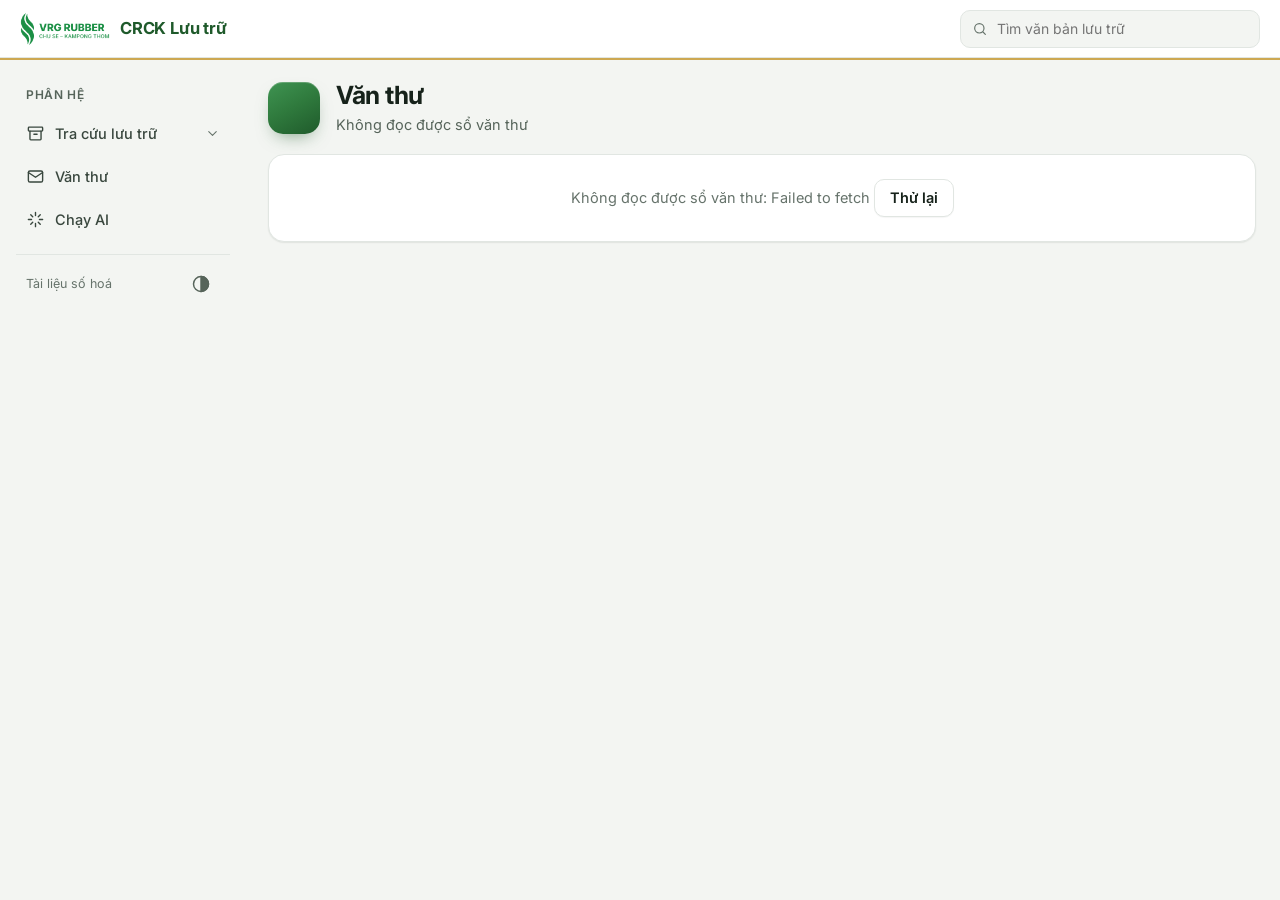
<file: lich.html>
<!DOCTYPE html>
<html lang="vi">
<head>
<meta charset="utf-8">
<title>Lịch làm việc</title>
<meta http-equiv="refresh" content="0; url=vanthu.html#/lich">
<script>location.replace('vanthu.html#/lich');</script>
</head>
<body><a href="vanthu.html#/lich">Mở Lịch làm việc</a></body>
</html>
</file>
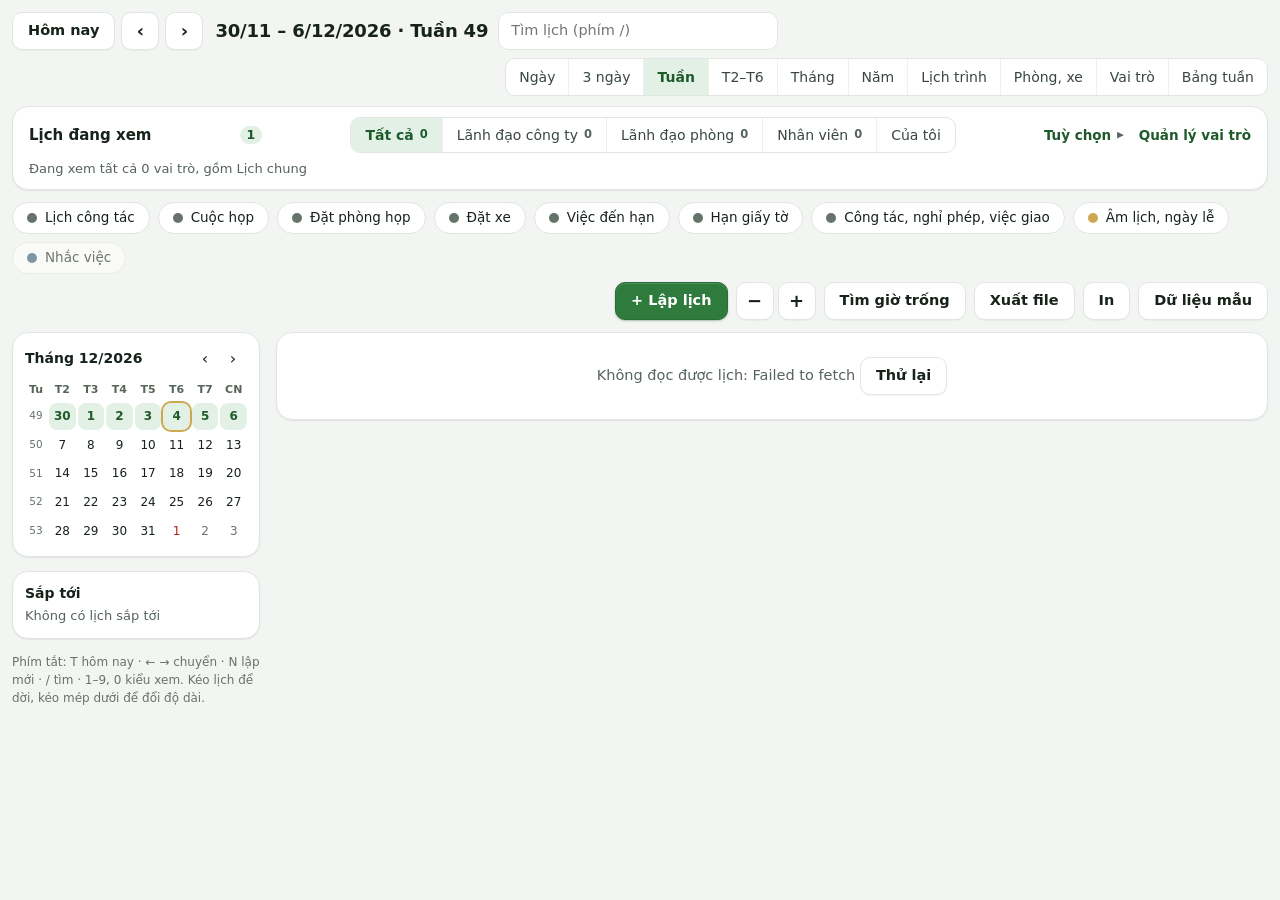
<file: lich_nhung.html>
<!DOCTYPE html>
<html lang="vi">
<head>
<meta charset="utf-8">
<meta name="viewport" content="width=device-width,initial-scale=1">
<title>Lịch làm việc</title>
<!-- Bản nhúng của Lịch làm việc: dùng trong <iframe> của trang khác. Dữ liệu lấy từ API lịch (CORS mở), không cần đăng nhập để xem. -->
<link rel="stylesheet" href="crck.css?v=10">
<link rel="stylesheet" href="lich.css?v=16">
<style>
:root{
  --nen:var(--page); --the:var(--mau-card); --vien:var(--mau-line); --vien-2:var(--vach); --o:var(--border-strong);
  --chu:var(--mau-ink); --chu-2:var(--ink-phu); --chu-3:var(--muted); --chu-4:var(--faint);
  --navy:var(--brand-700); --xanh:var(--brand-700); --xanh-dam:var(--brand); --nut:var(--brand); --xanh-nhat:var(--brand-100);
  --seg:var(--gray-bg); --nhat:var(--soft); --nen-o:var(--soft);
  --lua:var(--brand); --cam:var(--gold); --do:var(--bad-fg);
}
*{box-sizing:border-box}
html,body{margin:0;padding:0}
body{background:var(--nen);color:var(--chu);font-family:var(--font);font-size:14.5px;line-height:1.5}
a{color:var(--xanh)}a:hover{color:var(--brand)}
button,input,select,textarea{font:inherit;color:inherit}
h1,h2,h3{margin:0;line-height:1.3}
.so{font-variant-numeric:tabular-nums}
#lichNhung{padding:12px}
</style>
</head>
<body>
<div id="lichNhung"></div>
<script src="lich.js?v=14"></script>
<script>
// Bản nhúng xem lịch thật ngay (không để chế độ dữ liệu mẫu); người xem vẫn bật lại được bằng nút "Dữ liệu mẫu"
LICH._S.demo = false;
LICH.gan(document.getElementById('lichNhung'));
</script>
</body>
</html>
</file>
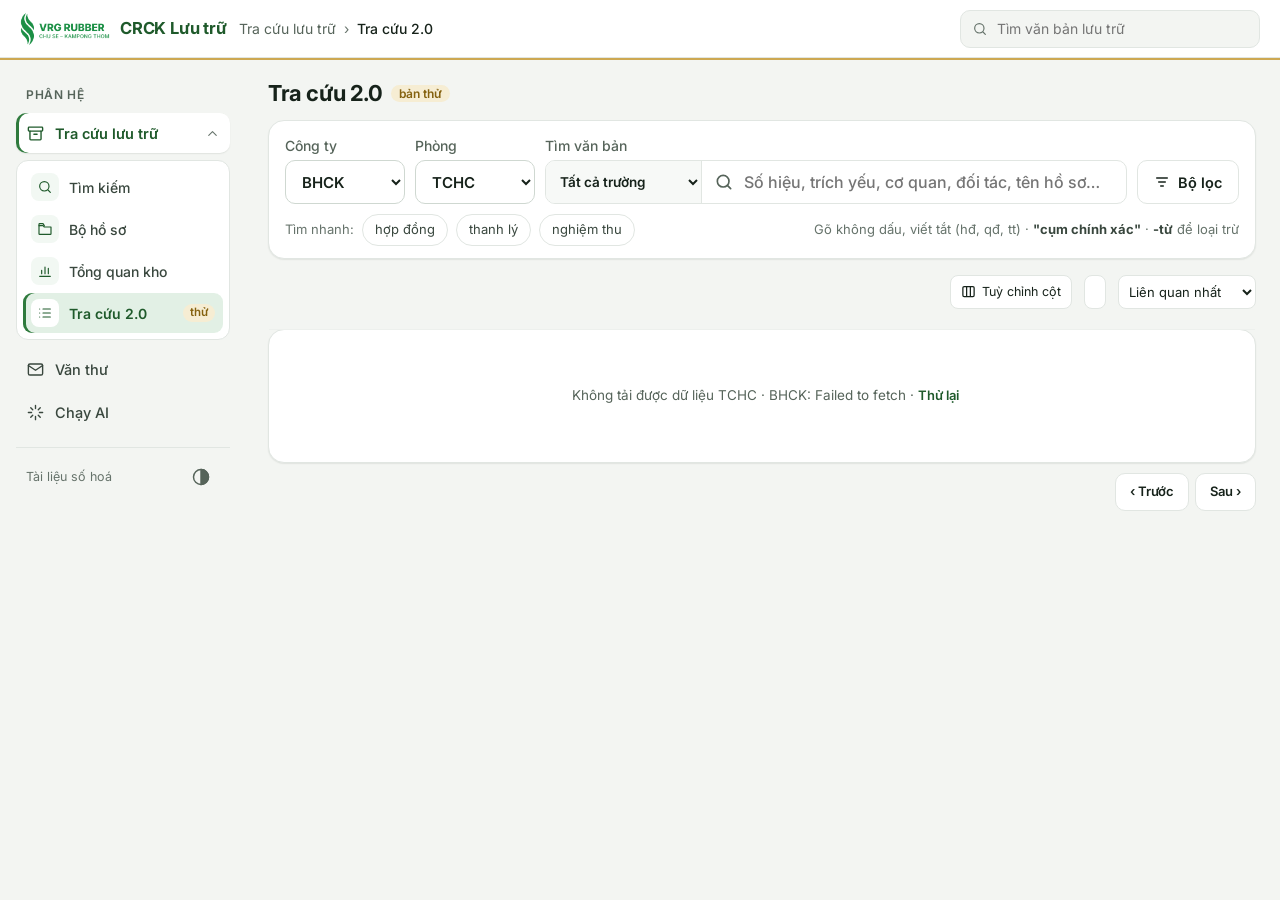
<file: tracuu2.html>
<!DOCTYPE html>
<html lang="vi">
<head>
<meta charset="utf-8">
<meta name="viewport" content="width=device-width, initial-scale=1">
<meta name="theme-color" content="#ffffff">
<link rel="manifest" href="manifest.webmanifest">
<link rel="apple-touch-icon" href="img/apple-touch-icon.png">
<meta name="mobile-web-app-capable" content="yes">
<meta name="apple-mobile-web-app-capable" content="yes">
<meta name="apple-mobile-web-app-title" content="Văn thư">
<meta name="apple-mobile-web-app-status-bar-style" content="default">
<meta name="description" content="Tra cứu 2.0: tìm, lọc theo cột, bộ hồ sơ dạng xổ, xem nhanh tài liệu lưu trữ (kết quả AI 2.0 của TCHC, KHĐT, KTNN hai công ty).">
<title>Tra cứu 2.0</title>
<link rel="icon" href="data:image/svg+xml,%3Csvg xmlns='http://www.w3.org/2000/svg' viewBox='0 0 64 64'%3E%3Crect width='64' height='64' rx='14' fill='%232f7a3d'/%3E%3Ccircle cx='29' cy='29' r='12' fill='none' stroke='white' stroke-width='4'/%3E%3Cpath d='m38 38 10 10' stroke='white' stroke-width='4' stroke-linecap='round'/%3E%3C/svg%3E">
<link rel="preconnect" href="https://fonts.googleapis.com">
<link rel="preconnect" href="https://fonts.gstatic.com" crossorigin>
<link href="https://fonts.googleapis.com/css2?family=Inter:wght@400;500;600;700&family=Noto+Sans+Khmer:wght@400;600&family=JetBrains+Mono:wght@500;600&display=swap" rel="stylesheet">
<script>(function () { var t = 'light'; try { t = localStorage.getItem('tclt_theme') || 'light'; } catch (e) {} document.documentElement.setAttribute('data-theme', t); })();</script>
<script>
/* ?nhung=1: nhúng vào trang khác (Văn thư số hóa) nên bỏ khung trang; đổi sáng, tối ở trang ngoài thì đổi theo */
if (/[?&]nhung=1/.test(location.search)) {
  document.documentElement.classList.add('nhung');
  window.addEventListener('storage', function (e) { if (e.key === 'tclt_theme') document.documentElement.setAttribute('data-theme', e.newValue || 'light'); });
}
</script>
<link rel="stylesheet" href="crck.css?v=10">
<style>
/* Tên biến riêng của trang, trỏ sang bộ màu CRCK trong crck.css */
:root{
  --nen:var(--page); --the:var(--mau-card); --vien:var(--mau-line); --vien-2:var(--vach); --o:var(--border-strong); --o-2:var(--border-strong);
  --chu:var(--mau-ink); --chu-2:var(--ink-phu); --chu-3:var(--muted); --chu-4:var(--faint);
  --xanh:var(--brand); --xanh-dam:var(--brand-700); --xanh-dau:var(--brand); --xanh-nhat:var(--brand-100); --xanh-nen:var(--brand-50); --xanh-vien:var(--brand-200);
  --cam-nen:var(--warn-bg); --cam:var(--warn-fg); --mark:#FCE9A6;
}
:root[data-theme="dark"]{--mark:#5A4A12;--xanh:var(--brand-700)}
*{box-sizing:border-box}
html,body{margin:0;padding:0}
body{background:var(--nen);color:var(--chu);font-family:var(--font);font-size:14.5px;line-height:1.5}
a{color:var(--xanh)}a:hover{color:var(--xanh-dam)}
button,input,select{font:inherit;color:inherit}
h1,h2,h3{margin:0;line-height:1.3}
:focus-visible{outline:2px solid var(--brand);outline-offset:2px}
[hidden]{display:none!important}
.an{position:absolute;width:1px;height:1px;overflow:hidden;clip:rect(0 0 0 0)}
.so{font-variant-numeric:tabular-nums}
.ma{font-family:var(--mono);font-weight:600;color:var(--xanh)}
mark{background:var(--mark);color:var(--chu);border-radius:3px}


/* thanh tìm */
.tim{background:var(--the);border:1px solid var(--vien);border-radius:var(--r-lg);box-shadow:var(--sh-1)}
.tim-trong{padding:14px 16px 12px;display:flex;flex-direction:column;gap:10px}
.tim-hang{display:flex;flex-wrap:wrap;gap:10px;align-items:flex-end}
.nhan{display:flex;flex-direction:column;gap:4px;font-size:12px;font-weight:600;color:var(--chu-3)}
.chon-cty{height:50px;min-width:120px;border:1px solid var(--o);border-radius:10px;padding:0 12px;font-size:15px;font-weight:600;background:var(--the)}
.o-tim{flex:1 1 520px;min-width:0;position:relative}
/* gợi ý khi gõ */
.goi-y-tim{position:absolute;left:0;right:0;top:100%;margin-top:6px;background:var(--the);border:1px solid var(--vien);border-radius:var(--r-lg);box-shadow:0 12px 32px rgba(27,36,32,.16);z-index:15;max-height:420px;overflow-y:auto;padding:6px 0}
.goi-y-tim h4{margin:6px 14px 2px;font-size:11.5px;font-weight:700;color:var(--chu-4);text-transform:uppercase;letter-spacing:.04em}
.goi-y-tim button{display:flex;align-items:center;gap:10px;width:100%;border:0;background:none;padding:7px 14px;text-align:left;cursor:pointer;font-size:13.5px;color:var(--chu)}
.goi-y-tim button.on,.goi-y-tim button:hover{background:var(--xanh-nen)}
.goi-y-tim button .ten{flex:1;min-width:0;overflow:hidden;text-overflow:ellipsis;white-space:nowrap}
.goi-y-tim button small{color:var(--chu-4);font-size:12px;white-space:nowrap}
.goi-y-tim .meo{padding:6px 14px 4px;font-size:12px;color:var(--chu-4);border-top:1px solid var(--vien-2);margin-top:4px}
.goi-y-tim kbd{font-family:inherit;font-size:11px;border:1px solid var(--o);border-radius:4px;padding:0 4px;background:var(--soft)}
/* kết quả */
.khop-o{display:block;margin-top:3px;font-size:12px;color:var(--chu-3)}
.khop-o b{font-weight:600;color:var(--xanh-dam)}
.hieu{font-size:12.5px;color:var(--chu-4)}
.hieu b{color:var(--chu-2);font-weight:600}
body.gon .bang tbody td{padding-top:5px;padding-bottom:5px}
body.gon .bang .phu,body.gon .bang .khop-o{display:none}
body.gon .so-kh{display:inline;margin:0 0 0 6px}
.nut-mat-do{height:34px;padding:0 10px;border:1px solid var(--o);border-radius:8px;background:var(--the);font-size:12.5px;cursor:pointer;color:var(--chu-3)}
/* khi không có kết quả */
.goi-y-rong{display:flex;flex-wrap:wrap;gap:8px}
.goi-y-rong button{border:1px solid var(--xanh-vien);background:var(--xanh-nen);color:var(--xanh-dam);border-radius:99px;padding:6px 12px;font-size:13px;cursor:pointer}
.goi-y-rong button b{font-weight:700}
/* lọc nhanh thời gian, bộ lọc đã lưu */
.nut-nhanh{display:flex;flex-wrap:wrap;gap:6px}
.nut-nhanh button{border:1px solid var(--o-2);background:var(--the);border-radius:99px;padding:4px 10px;font-size:12.5px;cursor:pointer}
.nut-nhanh button.on{border-color:var(--xanh);background:var(--xanh);color:#fff;font-weight:600}
.nut-nhanh button span{color:var(--chu-4);font-size:11.5px}
.nut-nhanh button.on span{color:var(--brand-100)}
.ds-luu{display:flex;flex-direction:column;gap:2px}
.ds-luu div{display:flex;align-items:center;gap:4px}
.ds-luu button.ap{flex:1;min-width:0;border:0;background:none;text-align:left;padding:6px 4px;border-radius:8px;cursor:pointer;font-size:13px;overflow:hidden;text-overflow:ellipsis;white-space:nowrap}
.ds-luu button.ap:hover{background:var(--row-hover)}
.ds-luu button.xoa{border:0;background:none;color:var(--chu-4);cursor:pointer;font-size:16px;width:26px;height:26px;border-radius:6px}
.ds-luu button.xoa:hover{background:var(--gray-bg)}
.chips .luu{border-style:dashed;background:var(--the)}
.sap-dt{height:34px;border:1px solid var(--o);border-radius:8px;padding:0 6px;font-size:13px;background:var(--the)}
.o-tim-khung{display:flex;align-items:center;height:50px;border:2px solid var(--xanh);border-radius:var(--r-lg);background:var(--the);overflow:hidden}
.o-tim-khung select{height:100%;border:0;border-right:1px solid var(--mau-line);background:var(--soft);padding:0 10px;font-size:13.5px;font-weight:600;color:var(--xanh-dam);cursor:pointer}
.o-tim-khung input{flex:1;min-width:0;border:0;outline:none;font-size:16px;background:transparent;height:44px;padding:0 10px}
.nut-x{width:36px;height:36px;margin-right:6px;border-radius:8px;border:0;background:var(--gray-bg);color:var(--chu-3);cursor:pointer;font-size:18px}
.nut-nc{height:50px;display:inline-flex;align-items:center;gap:8px;padding:0 16px;border-radius:var(--r-lg);border:1px solid var(--xanh);background:var(--the);color:var(--xanh);font-weight:600;cursor:pointer}
.huy-hieu{min-width:20px;height:20px;border-radius:10px;background:var(--xanh);color:#fff;font-size:12px;display:inline-flex;align-items:center;justify-content:center;padding:0 6px}
.goi-y{display:flex;flex-wrap:wrap;gap:6px 8px;align-items:center;font-size:13px;color:var(--chu-4)}
.goi-y button{border:1px solid var(--mau-line);background:var(--soft);color:var(--chu-2);border-radius:99px;padding:5px 12px;cursor:pointer;font-size:13px}
.goi-y .phai{margin-left:auto}

/* bố cục */
.khung{padding:16px 0 0;display:flex;flex-wrap:wrap;gap:16px;align-items:flex-start}
.trai{flex:1 1 200px;max-width:230px;min-width:0;display:flex;flex-direction:column;gap:12px}
.giua{flex:999 1 640px;min-width:0;display:flex;flex-direction:column;gap:10px}
.phai-cot{flex:1 1 300px;max-width:360px;min-width:0}
/* Màn rộng: cả trang cuộn bình thường, danh sách dài theo nội dung; thanh tìm + tiêu đề cột dính trên khi cuộn.
   Bảng rộng hơn khung thì khung có thanh cuộn ngang (.cuon-ngang) — lúc đó tiêu đề cột không dính được theo trang. */
@media (min-width:901px){
  .tim{position:sticky;top:0;z-index:12}
  .khung{flex-wrap:nowrap;align-items:flex-start;padding-bottom:24px}
  .giua .bang-khung{overflow:visible}
  .giua .bang-khung.cuon-ngang{overflow-x:auto}
  .bang thead{position:sticky;top:var(--cao-tim,0px);z-index:2}
  .bang thead tr{background:var(--soft)}
  .bang thead tr.loc-cot{box-shadow:0 1px 0 var(--vien)}
  .giua .bang-khung.cuon-ngang .bang thead{position:static}
}
/* màn rộng nhưng thấp (laptop 1366×768, 1280×720): thu gọn phần đầu để bảng có thêm chỗ */
@media (min-width:901px) and (max-height:800px){
  .tim-trong{padding-top:10px;padding-bottom:8px;gap:6px}
  .goi-y{display:none}
  .chon-cty,.o-tim-khung,.nut-nc{height:44px}
  .o-tim-khung input{height:40px}
  .khung{padding-top:10px}
}
@media (min-width:901px) and (max-width:1250px){ .phai-cot{flex-basis:280px} .trai{flex-basis:190px} }
.the{background:var(--the);border:1px solid var(--vien);border-radius:var(--r-lg)}
.hop-loc{padding:12px 14px;display:flex;flex-direction:column;gap:2px}
.tieu-nho{margin:0 0 4px;font-size:12.5px;font-weight:700;color:var(--chu-3);text-transform:uppercase;letter-spacing:.04em}
.muc-loc{display:flex;align-items:center;gap:10px;border:0;background:none;padding:6px 4px;border-radius:8px;cursor:pointer;text-align:left;min-height:34px;width:100%}
.muc-loc:hover{background:var(--row-hover)}
.muc-loc .ten{flex:1;min-width:0;font-size:13.5px;overflow:hidden;text-overflow:ellipsis;white-space:nowrap}
.muc-loc .dem{font-size:12px;color:var(--chu-4)}
.hop{width:18px;height:18px;flex:none;border-radius:5px;display:flex;align-items:center;justify-content:center;font-size:12px;font-weight:700;background:var(--the);border:1px solid #A7B0AA}
.hop.on{background:var(--xanh);color:#fff;border-color:var(--xanh)}
.tim-loai{height:34px;border:1px solid var(--o-2);border-radius:8px;padding:0 10px;font-size:13px;margin:0 0 4px;width:100%;background:var(--the)}
.lk{border:0;background:none;color:var(--xanh);font-size:13px;font-weight:600;cursor:pointer;padding:6px 0}
.chon-nho{height:40px;border:1px solid var(--o);border-radius:8px;padding:0 8px;font-size:14px;background:var(--the);width:100%}
.nut-them{min-height:44px;border-radius:10px;border:1px dashed var(--brand-200);background:var(--xanh-nen);color:var(--xanh-dam);font-weight:600;cursor:pointer}

/* thanh trên bảng */
.thanh{display:flex;flex-wrap:wrap;align-items:center;gap:8px 12px}
.seg{display:inline-flex;padding:3px;border-radius:10px;background:var(--gray-bg);gap:2px}
.seg button{min-height:34px;padding:0 12px;border:0;border-radius:8px;font-size:13.5px;cursor:pointer;display:inline-flex;align-items:center;gap:6px;background:transparent;color:var(--chu-3)}
.seg button span{font-size:12px;color:var(--faint)}
.seg button.on{background:var(--the);color:var(--xanh-dam);font-weight:700;box-shadow:0 1px 3px rgba(27,36,32,.15)}
.seg button.on span{color:var(--xanh)}
.mo-ta{font-size:14px;color:var(--chu-3)}
.ghi-chu{margin-left:auto;font-size:12.5px;color:var(--chu-4)}
.chips{display:flex;flex-wrap:wrap;gap:6px}
.chips button{display:inline-flex;align-items:center;gap:6px;border:1px solid var(--xanh-vien);background:var(--xanh-nhat);color:var(--xanh-dam);border-radius:99px;padding:5px 10px 5px 12px;cursor:pointer;font-size:13px}

/* bảng */
.bang-khung{background:var(--the);border:1px solid var(--vien);border-radius:var(--r-lg);overflow-x:auto}
table.bang{width:100%;min-width:780px;border-collapse:collapse;font-size:13.5px;table-layout:fixed}
.bang thead tr{background:var(--soft);text-align:left}
.bang th{padding:0 8px 0 0;vertical-align:bottom;position:relative}
.bang td{overflow-wrap:anywhere}
.keo{position:absolute;top:4px;bottom:4px;right:0;width:9px;cursor:col-resize;z-index:3;touch-action:none}
.keo::after{content:"";position:absolute;top:6px;bottom:6px;left:4px;width:1px;background:var(--o)}
.keo:hover::after,.keo.dang{background:var(--xanh);width:2px;left:3px}
body.dang-keo{cursor:col-resize;user-select:none}
body.trich-gon .bang .trich{display:-webkit-box;-webkit-line-clamp:2;-webkit-box-orient:vertical;overflow:hidden}
.o-file{font-size:12px;color:var(--chu-3)}
.nut-cot{height:34px;padding:0 10px;border:1px solid var(--o);border-radius:8px;background:var(--the);font-size:12.5px;cursor:pointer;color:var(--chu-2);display:inline-flex;align-items:center;gap:6px}
.nut-cot:hover{border-color:var(--xanh);color:var(--xanh)}
.hop-cot{position:fixed;z-index:25;top:50%;left:50%;transform:translate(-50%,-50%);width:440px;max-width:calc(100vw - 24px);max-height:calc(100vh - 24px);max-height:calc(100dvh - 24px);box-sizing:border-box;overflow-y:auto;background:var(--the);border:1px solid var(--vien);border-radius:14px;box-shadow:0 16px 40px rgba(27,36,32,.2);padding:14px 16px;display:flex;flex-direction:column;gap:10px}
.hop-cot h3{font-size:13px;color:var(--chu-3);text-transform:uppercase;letter-spacing:.04em}
.ds-cot{display:flex;flex-direction:column;gap:2px}
.ds-cot .dong-cot{display:flex;align-items:center;gap:6px;padding:1px 6px;border-radius:8px}
.ds-cot .dong-cot:hover{background:var(--row-hover)}
.ds-cot label{flex:1;min-width:0;display:flex;align-items:center;gap:8px;font-size:13.5px;cursor:pointer}
.ds-cot small{color:var(--chu-4);font-size:11.5px;white-space:nowrap}
.ds-cot .nut-mui{width:26px;height:26px;border:1px solid var(--o-2);border-radius:6px;background:var(--the);cursor:pointer;font-size:12px;color:var(--chu-3)}
.ds-cot .nut-mui:disabled{opacity:.3;cursor:default}
.lua-chon{display:flex;flex-wrap:wrap;gap:6px}
.hai-cot-cot{display:grid;grid-template-columns:repeat(2,minmax(0,1fr));gap:10px}
.hai-cot-cot .pill{min-height:30px;padding:0 10px;font-size:12.5px}
.bang th:first-child,.bang thead td:first-child{padding-left:14px}
.bang th button{border:0;background:none;padding:10px 0 6px;font-size:11.5px;font-weight:700;letter-spacing:.05em;text-transform:uppercase;color:var(--chu-3);cursor:pointer;white-space:nowrap;max-width:100%;overflow:hidden;text-overflow:ellipsis;display:block;text-align:left}
.bang th button span{color:var(--xanh)}
.bang thead tr.loc-cot{border-bottom:1px solid var(--vien)}
.nut-loc-cot{height:32px;padding:0 10px;border-radius:7px;border:1px solid var(--xanh);background:var(--the);color:var(--xanh);font-size:12.5px;font-weight:600;cursor:pointer;display:inline-flex;align-items:center;gap:6px;white-space:nowrap}
.nut-loc-cot:hover{background:var(--xanh-nen)}
.bang thead td{padding:0 6px 8px 0}
.bang thead input,.bang thead select{width:100%;height:32px;border:1px solid var(--o-2);border-radius:7px;padding:0 8px;font-size:12.5px;background:var(--the)}
.bang tbody tr{border-top:1px solid var(--vien-2);cursor:pointer}
.bang tbody tr:hover{background:var(--soft)}
.bang tbody td{padding:10px 8px;vertical-align:top}
.bang tbody td:first-child{padding-left:14px}
.bang tr.dang-xem{background:#EAF5EF!important;box-shadow:inset 3px 0 0 var(--xanh)}
.bang tr.bo{background:var(--brand-50);border-top-color:#DDE7E1}
.bang tr.bo.dang-xem{background:var(--brand-100)!important}
.bang tr.con{background:var(--soft);border-top:1px dashed #E3E8E4}
.bang tr.con td:first-child{padding-left:46px;background:linear-gradient(var(--brand-200),var(--brand-200)) no-repeat 25px 0/2px 100%,linear-gradient(var(--brand-200),var(--brand-200)) no-repeat 25px 21px/13px 2px}
.bang tr.con.cuoi td:first-child{background:linear-gradient(var(--brand-200),var(--brand-200)) no-repeat 25px 0/2px 22px,linear-gradient(var(--brand-200),var(--brand-200)) no-repeat 25px 21px/13px 2px}
.bang tr.con.dang-xem td:first-child{background-color:transparent}
.loai{display:inline-block;max-width:100%;padding:1px 7px;border-radius:6px;background:#EEF1EE;color:var(--chu-2);font-size:11.5px;font-weight:600;overflow:hidden;text-overflow:ellipsis;white-space:nowrap;vertical-align:top}
.so-kh{display:block;margin-top:3px;font-family:var(--mono);font-size:12.5px;font-weight:600;color:var(--xanh);overflow-wrap:anywhere}
.so-kh.trong{color:var(--chu-4);font-weight:500;font-family:inherit;font-size:12px}
.trich{font-weight:600;line-height:1.4;overflow-wrap:anywhere}
tr.con .trich{font-weight:500}
tr.bo .trich{font-weight:700;color:#0A3D2E}
.phu{display:block;font-size:12px;color:var(--chu-4);margin-top:3px}
.doi{color:var(--chu-4);font-size:12.5px}
.ngay,.trang{white-space:nowrap;font-variant-numeric:tabular-nums;color:var(--chu-2)}
.mui-bo{display:flex;align-items:flex-start;gap:8px;border:0;background:none;padding:0;cursor:pointer;text-align:left}
.mui-bo .mui{flex:none;width:22px;height:22px;border-radius:6px;display:flex;align-items:center;justify-content:center;background:var(--the);border:1px solid var(--xanh-vien);color:var(--xanh);transition:transform .15s}
.mui-bo .mui.mo{transform:rotate(90deg)}
.nhan-bo{display:inline-flex;align-items:center;gap:5px;padding:1px 8px;border-radius:6px;background:var(--xanh);color:#fff;font-size:11.5px;font-weight:600;white-space:nowrap}
.dem-bo{display:block;font-size:12px;color:var(--xanh-dam);font-weight:600;margin-top:3px;white-space:nowrap}
.nut-icon{width:36px;height:36px;border-radius:8px;border:1px solid var(--o-2);background:var(--the);cursor:pointer;display:inline-flex;align-items:center;justify-content:center;color:var(--chu-2);flex:none}
.nut-icon:hover{border-color:#9AAA9F;background:var(--row-hover)}
.thao-tac{display:flex;gap:6px;justify-content:flex-end}
.rong{padding:28px;display:flex;flex-direction:column;gap:10px;align-items:flex-start}
.phan-trang{display:flex;flex-wrap:wrap;align-items:center;gap:10px;justify-content:space-between;font-size:13px;color:var(--chu-3)}
.nut{min-height:38px;padding:0 14px;border-radius:8px;border:1px solid var(--o);background:var(--the);cursor:pointer}
.nut:disabled{opacity:.45;cursor:default}
.nut.chinh{border:0;background:var(--xanh);color:#fff;font-weight:600}
.nut.vien-xanh{border-color:var(--xanh);color:var(--xanh);font-weight:600}
.dang-tai{padding:40px 24px;text-align:center;color:var(--chu-3)}

/* cột phải */
.tom{padding:16px;display:flex;flex-direction:column;gap:12px}
.tom .dong-phai{flex:none;width:32px;height:32px;border:0;border-radius:8px;background:var(--gray-bg);font-size:17px;cursor:pointer}
.tom h2{font-size:17px;line-height:1.35;overflow-wrap:anywhere}
.tt{display:inline-block;padding:2px 9px;border-radius:99px;font-size:12px;font-weight:600;background:var(--xanh-nhat);color:var(--xanh-dam)}
.dl{margin:0;display:grid;grid-template-columns:84px minmax(0,1fr);gap:6px 10px;font-size:13px}
.dl dt{color:var(--chu-4);padding-top:3px}
.dl dd{margin:0;display:flex;align-items:flex-start;gap:6px}
.dl dd span{flex:1;min-width:0;overflow-wrap:anywhere;padding-top:3px}
.chep{flex:none;width:26px;height:26px;padding:0;border-radius:6px;cursor:pointer;display:inline-flex;align-items:center;justify-content:center;border:1px solid var(--mau-line);background:var(--the);color:var(--chu-4)}
.chep:hover{border-color:var(--brand-200);color:var(--xanh)}
.chep.da{border-color:var(--brand-200);background:#E9F5EF;color:var(--xanh)}
.nut-to{min-height:44px;border-radius:10px;border:0;background:var(--xanh);color:#fff;font-weight:600;cursor:pointer;display:flex;align-items:center;justify-content:center;gap:8px;width:100%}
.nut-to.vien{border:1px solid var(--o);background:var(--the);color:var(--chu);font-weight:500}
.ds-bo button{display:flex;gap:10px;align-items:flex-start;text-align:left;border:0;border-bottom:1px solid var(--vien-2);background:none;padding:7px 0;cursor:pointer;width:100%;font-size:13px}
.ds-bo button:hover{background:var(--row-hover)}
.cham{flex:none;width:10px;height:10px;margin-top:5px;border-radius:3px}
.thanh-trang{display:flex;height:10px;border-radius:5px;overflow:hidden;gap:2px}

/* popup */
.phu-nen{position:fixed;inset:0;z-index:20;background:rgba(20,28,25,.5);display:flex;align-items:flex-start;justify-content:center;padding:32px 16px;overflow-y:auto}
.phu-nen.xn{z-index:30;background:rgba(14,20,18,.72);padding:20px 16px}
.hop-thoai{width:100%;background:var(--the);border-radius:16px;box-shadow:0 20px 60px rgba(0,0,0,.25);display:flex;flex-direction:column}
.hop-dau{display:flex;align-items:center;gap:12px;padding:16px 20px;border-bottom:1px solid var(--vien)}
.nut-dong{width:40px;height:40px;border-radius:10px;border:0;background:var(--gray-bg);font-size:20px;cursor:pointer;flex:none}
.nut-vuong{width:40px;height:40px;border-radius:10px;border:1px solid var(--o-2);background:var(--the);cursor:pointer;flex:none}
.nut-vuong:disabled{opacity:.4;cursor:default}
.luoi-nc{padding:18px 20px;display:grid;grid-template-columns:repeat(2,minmax(0,1fr));gap:18px 22px}
.luoi-nc .ca{grid-column:1/-1}
.nhom-nc{display:flex;flex-direction:column;gap:6px}
.nhom-nc>b{font-size:13px;font-weight:600}
.vien-ds{border:1px solid var(--vien);border-radius:10px;padding:4px 8px;max-height:200px;overflow-y:auto}
.pills{display:flex;flex-wrap:wrap;gap:6px}
.pill{min-height:34px;padding:0 12px;border-radius:99px;font-size:13px;cursor:pointer;border:1px solid var(--o-2);background:var(--the)}
.pill.on{border-color:var(--xanh);background:var(--xanh);color:#fff;font-weight:600}
.o-nc{height:40px;border:1px solid var(--o);border-radius:8px;padding:0 10px;min-width:0;flex:1;background:var(--the)}
.hop-chan{display:flex;flex-wrap:wrap;align-items:center;gap:10px;padding:14px 20px;border-top:1px solid var(--vien);background:var(--soft);border-radius:0 0 16px 16px}
.tabs{display:flex;gap:2px;border-bottom:1px solid var(--vien);overflow-x:auto}
.tabs button{padding:11px 14px;min-height:44px;border:0;border-bottom:3px solid transparent;background:none;font-size:14px;cursor:pointer;white-space:nowrap;color:var(--chu-3)}
.tabs button.on{border-bottom-color:var(--xanh);color:var(--chu);font-weight:700}
.luoi-ct{display:grid;grid-template-columns:repeat(2,minmax(0,1fr));gap:16px}
.nhom-ct{border:1px solid var(--vien);border-radius:var(--r-lg);padding:12px 14px;display:flex;flex-direction:column;gap:8px}
.nhom-ct .dl{grid-template-columns:130px minmax(0,1fr);font-size:13.5px}
.vb-bo{display:flex;gap:12px;align-items:flex-start;text-align:left;border:1px solid var(--vien);background:var(--the);border-radius:10px;padding:10px 12px;cursor:pointer;width:100%}
.vb-bo.nay{border-color:var(--xanh);background:var(--xanh-nen)}
.hang-nut{display:flex;flex-wrap:wrap;align-items:center;gap:10px 14px;padding:4px 0 10px}
.cum{display:flex;align-items:center;gap:6px}
.cum.bo{padding-left:14px;border-left:1px solid var(--vien)}
.cum-nhan{display:inline-flex;align-items:center;gap:5px;font-size:12.5px;color:var(--chu-3);margin-right:2px;white-space:nowrap}
.nut-xem{display:inline-flex;align-items:center;gap:7px;min-height:40px}
.nut-ic{width:40px;height:40px;flex:none;border-radius:10px;border:1px solid var(--o);background:var(--the);color:var(--chu-2);display:inline-flex;align-items:center;justify-content:center;cursor:pointer;text-decoration:none}
.nut-ic:hover{border-color:var(--xanh);color:var(--xanh);background:var(--xanh-nen)}
.nut-ic.bo{border-color:var(--xanh-vien);color:var(--xanh)}
.vb-dong{display:flex;align-items:center;gap:6px;border:1px solid var(--vien);background:var(--the);border-radius:10px;padding-right:8px}
.vb-dong.nay{border-color:var(--xanh);background:var(--xanh-nen)}
.vb-dong .vb-bo{border:0;background:none;flex:1;min-width:0}
.xem-than{display:flex;flex-wrap:wrap;align-items:stretch;background:var(--gray-bg);min-height:70vh}
.xem-than iframe{flex:999 1 560px;min-width:0;border:0;min-height:70vh;background:var(--gray-bg)}
.xem-ben{flex:1 1 260px;max-width:330px;min-width:0;background:var(--the);border-left:1px solid var(--vien);padding:14px;display:flex;flex-direction:column;gap:10px;overflow-y:auto;max-height:80vh}
.xem-cuon{flex:999 1 560px;min-width:0;max-height:80vh;overflow-y:auto;padding:12px;display:flex;flex-direction:column;gap:14px}
.xn-phan{display:flex;flex-direction:column;gap:6px}
.xn-nhan{display:flex;align-items:center;gap:8px;flex-wrap:wrap;background:var(--the);border-radius:10px;padding:8px 12px;font-size:13px;position:sticky;top:-12px;z-index:1;box-shadow:0 1px 4px rgba(0,0,0,.08)}
.xn-nhan span:not(.cham):not(.so){flex:1;min-width:0;color:var(--chu-3);overflow:hidden;text-overflow:ellipsis;white-space:nowrap}
.xn-nhan .so{color:var(--chu-4);font-size:12px}
.xn-khung{width:100%;border:0;border-radius:6px;background:var(--gray-bg);display:block}
.thuoc{display:flex;flex-direction:column;gap:4px;padding:10px 12px;border-radius:10px;background:var(--xanh-nen);border:1px solid var(--brand-200);font-size:13px}
.toast{position:fixed;left:50%;bottom:20px;transform:translateX(-50%);background:var(--mau-ink);color:#fff;padding:10px 16px;border-radius:10px;font-size:13.5px;z-index:40;box-shadow:0 6px 20px rgba(0,0,0,.25)}

.chi-dt{display:none!important}
.trai{display:none!important}
.phai-cot{display:none}
@media (min-width:901px){
  body.co-phai .phai-cot{display:block;flex:0 0 340px;max-width:340px;position:sticky;top:calc(var(--cao-tim,0px) + 10px);max-height:calc(100vh - var(--cao-tim,0px) - 20px);overflow-y:auto}
  body.co-phai .giua{flex:1 1 0}
}
@media (min-width:901px) and (max-width:1250px){ body.co-phai .phai-cot{flex-basis:290px;max-width:290px} }
.dau-truong{display:flex;align-items:center;gap:8px}
.dau-truong b{flex:1;font-size:13px;font-weight:600}
.dau-truong .lk{font-size:12.5px;padding:0;color:var(--chu-4);font-weight:500}
.them-truong{display:flex;flex-wrap:wrap;gap:6px;align-items:center;padding-top:4px;border-top:1px dashed var(--vien)}
.pill-luu{display:inline-flex;align-items:center}
.pill-luu .pill{border-radius:99px 0 0 99px}
.pill-luu .xoa{min-height:34px;border:1px solid var(--o-2);border-left:0;border-radius:0 99px 99px 0;background:var(--the);cursor:pointer;color:var(--chu-4);padding:0 8px}
/* Màn nhỏ: bỏ cột lọc trái + khung tóm tắt phải (lọc nằm trong popup, bấm dòng mở chi tiết), bảng thành thẻ */
@media (max-width:900px){
  .chi-dt{display:flex!important}
  span.chi-dt{display:inline!important}
  .trai,.phai-cot,.chi-may,.ghi-chu,.goi-y .phai,.logo small{display:none!important}
  .dau-trong{padding:8px 12px;gap:6px 10px}
  .tim-trong{padding:10px 12px;gap:8px}
  .tim-hang{gap:8px}
  .tim-hang>.nhan:first-child{flex:1 1 0}
  .chon-cty{height:44px;width:100%;min-width:0}
  .nut-nc{height:44px;flex:1 1 0;justify-content:center;align-self:flex-end}
  .o-tim{order:3;flex:1 1 100%}
  .o-tim>label{display:none}
  .o-tim-khung{height:46px}
  .o-tim-khung select{max-width:104px;font-size:12.5px;padding:0 6px}
  .o-tim-khung svg{display:none}
  .goi-y{flex-wrap:nowrap;overflow-x:auto;padding-bottom:2px}
  .goi-y button{flex:none}
  .khung{padding:10px 12px 32px;gap:10px}
  .thanh{gap:8px}
  .seg{width:100%}
  .seg button{flex:1 1 0;justify-content:center;padding:0 6px;font-size:13px}
  .mo-ta{font-size:13px;flex:1 1 auto}
  .sap-dt{height:36px;border:1px solid var(--o);border-radius:8px;padding:0 6px;font-size:13px;background:var(--the)}
  .bang-khung{background:none;border:0;overflow:visible}
  table.bang,.bang tbody{display:block;min-width:0!important;width:100%}
  .bang thead{display:none}
  .bang tbody tr{display:grid;grid-template-columns:minmax(0,1fr) auto;gap:6px 10px;background:var(--the);border:1px solid var(--vien);border-radius:var(--r-lg);padding:12px;margin-bottom:8px}
  .bang tbody tr:hover{background:var(--the)}
  .bang tbody td{display:block;padding:0!important}
  /* thẻ trên điện thoại: cột đầu + nút thao tác chung hàng 1, các cột khác mỗi cột một hàng (theo thứ tự người dùng chọn) */
  .bang tbody td{grid-column:1/-1}
  .bang tbody td:first-child{grid-column:1;grid-row:1}
  .bang tbody td.o-tt{grid-column:2;grid-row:1}
  .bang tbody td[data-nhan]{font-size:12.5px;color:var(--chu-4)}
  .bang tbody td[data-nhan]::before{content:attr(data-nhan) ": ";font-weight:600;color:var(--chu-3)}
  .nut-cot{display:none}
  .bang tr.bo{background:var(--brand-50);border-color:var(--brand-200)}
  .bang tr.con{margin-left:16px;border-left:3px solid var(--brand-200);background:var(--the)}
  .bang tr.con td:first-child,.bang tr.con.cuoi td:first-child{background:none}
  .bang tr.dang-xem{box-shadow:none}
  .nut-icon{width:38px;height:38px}
  .loai{max-width:100%}
  .phan-trang{justify-content:center}
  .phan-trang>span{width:100%;text-align:center}
  .phu-nen,.phu-nen.xn{padding:0}
  .hop-thoai{border-radius:0;min-height:100%;max-width:none!important}
  .hop-dau{padding:10px 12px;position:sticky;top:0;background:var(--the);z-index:2}
  .hop-chan{position:sticky;bottom:0;border-radius:0;padding:10px 12px}
  .hop-chan>span{flex:1 1 100%;order:-1;margin:0!important}
  .hop-chan .nut{flex:1 1 0}
  .luoi-nc{padding:14px 12px;grid-template-columns:minmax(0,1fr)}
  .luoi-ct{grid-template-columns:minmax(0,1fr)}
  .nhom-ct .dl{grid-template-columns:104px minmax(0,1fr)}
  .xem-than iframe{flex-basis:100%;min-height:62vh}
  .ct-tren{padding:12px 14px 0!important}
  .ct-dau{flex-wrap:wrap;gap:8px!important}
  .ct-dau>div:first-child{order:2;flex:1 1 100%!important}
  .ct-dau>button:nth-of-type(1){margin-left:auto}
  .ct-dau h2{font-size:17px!important}
  .goi-y>span:first-child{white-space:nowrap}
  .xem-cuon{flex-basis:100%;max-height:none;padding:8px}
  .xem-ben{max-width:none;flex-basis:100%;border-left:0;border-top:1px solid var(--vien);max-height:none}
}

/* ---------- theo giao diện Thẻ nhóm CRCK ---------- */
.the,.bang-khung{box-shadow:var(--sh-1)}
a{color:var(--brand-700)}a:hover{color:var(--brand)}
.o-tim-khung{height:44px;border:1px solid var(--vien);border-radius:10px}
.o-tim-khung:focus-within{border-color:var(--brand-200);box-shadow:0 0 0 3px var(--brand-100)}
.o-tim-khung select{background:var(--nhat,var(--soft));color:var(--chu)}
.o-tim-khung input{height:40px;color:var(--chu)}
.chon-cty,.nut-nc{height:44px;border-radius:10px;color:var(--chu)}
.nut-nc{border-color:var(--vien);background:var(--the);font-weight:600}
.nhan{font-size:14px;font-weight:500;color:var(--muted)}
.nut{border-radius:10px;font-weight:600;border-color:var(--vien);color:var(--chu)}
.nut.chinh{background:var(--brand);color:#fff}
.nut.vien-xanh{border-color:var(--brand-200);color:var(--brand-700);background:var(--brand-50)}
.tieu-nho{text-transform:none;letter-spacing:0;font-size:14px;font-weight:600;color:var(--muted)}
.bang th button{text-transform:none;letter-spacing:0;font-size:13.5px;font-weight:600;color:var(--muted)}
.seg{background:var(--the);border:1px solid var(--vien);padding:0;border-radius:10px;gap:0;overflow:hidden}
.seg button{border-radius:0;color:var(--chu-2)}
.seg button.on{background:var(--brand);color:#fff;box-shadow:none}
.seg button.on span{color:rgba(255,255,255,.8)}
.nut-cot,.nut-mat-do,.sap-dt,.tim-loai,.chon-nho{background:var(--the);color:var(--chu);border-color:var(--vien);border-radius:8px}
.lk{color:var(--brand-700)}
.goi-y button{background:var(--the);color:var(--chu-2);border-color:var(--vien)}
.huy-hieu{background:var(--brand)}
.hop.on{background:var(--brand);border-color:var(--brand)}
.nut-nhanh button.on{background:var(--brand);border-color:var(--brand)}
.ma{color:var(--brand-700)}
.bang thead tr{background:var(--soft)}
/* bản nhúng: chỉ còn thanh tìm và kết quả */
.nhung .ck-top,.nhung .ck-ben,.nhung .ck-man,.nhung .ck-offline,.nhung .ck-ph{display:none!important}
.nhung .ck-khung{display:block}
.nhung .ck-noi{padding:0 2px 2px}
@media (max-width:900px){.nhung .khung{padding-left:0;padding-right:0}}
</style>
</head>
<body>
<header class="ck-top" id="ckTop"></header>
<div class="ck-khung">
<aside class="ck-ben" id="ckBen"></aside>
<div class="ck-noi">
<div class="ck-ph gon"><div class="ck-ph-chu"><h1>Tra cứu 2.0<span class="ck-nhan-thu">bản thử</span></h1></div></div>

<section class="tim" id="tim">
  <div class="tim-trong">
    <div class="tim-hang">
      <label class="nhan">Công ty
        <select class="chon-cty" id="chonCty"><option value="CRCK2">CRCK2</option><option value="BHCK">BHCK</option></select>
      </label>
      <label class="nhan">Phòng
        <select class="chon-cty" id="chonPhong"><option value="TCHC">TCHC</option><option value="KHĐT">KHĐT</option><option value="KTNN">KTNN</option></select>
      </label>
      <div class="nhan o-tim">
        <label for="oTim">Tìm văn bản</label>
        <div class="o-tim-khung">
          <label for="chonTruong" class="an">Tìm trong trường</label>
          <select id="chonTruong"></select>
          <svg aria-hidden="true" width="20" height="20" viewBox="0 0 24 24" fill="none" stroke="var(--muted)" stroke-width="2" stroke-linecap="round" style="margin-left:12px;flex:none"><circle cx="11" cy="11" r="7"/><path d="m20 20-4-4"/></svg>
          <input id="oTim" type="search" autocomplete="off" placeholder="Số hiệu, trích yếu, cơ quan, đối tác, tên hồ sơ…">
          <button type="button" class="nut-x" id="xoaQ" aria-label="Xoá từ khoá" hidden>×</button>
        </div>
        <div class="goi-y-tim" id="goiYTim" role="listbox" aria-label="Gợi ý" hidden></div>
      </div>
      <button type="button" class="nut-nc" data-act="moNC"><svg aria-hidden="true" width="16" height="16" viewBox="0 0 24 24" fill="none" stroke="currentColor" stroke-width="2" stroke-linecap="round"><path d="M4 6h16M7 12h10M10 18h4"/></svg><span>Bộ lọc</span><span class="huy-hieu" id="soNC" hidden></span></button>
    </div>
    <div class="goi-y">
      <span>Tìm nhanh:</span>
      <button type="button" data-goi-y="hợp đồng">hợp đồng</button>
      <button type="button" data-goi-y="thanh lý">thanh lý</button>
      <button type="button" data-goi-y="nghiệm thu">nghiệm thu</button>
      <span class="phai">Gõ không dấu, viết tắt (hđ, qđ, tt) · <b style="color:var(--chu-2)">"cụm chính xác"</b> · <b style="color:var(--chu-2)">-từ</b> để loại trừ</span>
    </div>
  </div>
</section>

<div class="khung">
  <aside class="trai" aria-label="Bộ lọc nhanh">
    <div style="display:flex;align-items:baseline;justify-content:space-between">
      <h2 style="font-size:15px">Lọc nhanh</h2>
      <button type="button" class="lk" data-act="xoaLoc" id="xoaLoc" hidden>Xoá tất cả</button>
    </div>
    <section class="the hop-loc">
      <h3 class="tieu-nho">Loại văn bản</h3>
      <input type="search" class="tim-loai" id="timLoai" placeholder="Tìm loại văn bản…" aria-label="Tìm loại văn bản" autocomplete="off">
      <div id="dsLoai"></div>
    </section>
    <section class="the hop-loc" style="gap:8px">
      <label class="tieu-nho" for="chonNam" style="margin:0">Năm ban hành</label>
      <select class="chon-nho" id="chonNam"></select>
      <div class="nut-nhanh" id="nutThoiGian"></div>
    </section>
    <section class="the hop-loc" id="khungLuu" hidden>
      <h3 class="tieu-nho">Bộ lọc đã lưu</h3>
      <div class="ds-luu" id="dsLuu"></div>
    </section>
    <button type="button" class="nut-them" data-act="moNC">+ Thêm điều kiện lọc…</button>
  </aside>

  <main class="giua">
    <div class="thanh">
      <div class="mo-ta" id="moTa"></div>
      <button type="button" class="lk" data-act="moHet" id="moHet" hidden></button>
      <button type="button" class="lk" data-act="xoaCot" id="xoaCot" hidden>Xoá lọc theo cột</button>
      <span class="ghi-chu"></span>
      <button type="button" class="nut-cot" id="nutCot" aria-haspopup="dialog" title="Chọn cột hiển thị, thứ tự, độ rộng"><svg aria-hidden="true" width="15" height="15" viewBox="0 0 24 24" fill="none" stroke="currentColor" stroke-width="2"><rect x="3" y="4" width="18" height="16" rx="2"/><path d="M9 4v16M15 4v16"/></svg>Tuỳ chỉnh cột</button>
      <button type="button" class="nut-mat-do chi-may" id="nutMatDo" title="Đổi giữa xem gọn (nhiều dòng) và xem thoáng"></button>
      <select class="sap-dt" id="sapDt" aria-label="Sắp xếp"><option value="lq|-1">Liên quan nhất</option><option value="ngay|-1">Mới nhất</option><option value="ngay|1">Cũ nhất</option><option value="trich|1">Trích yếu A–Z</option><option value="trang|-1">Nhiều trang nhất</option></select>
    </div>
    <div class="chips" id="chips"></div>
    <div class="bang-khung">
      <table class="bang">
        <colgroup id="cotNhom"></colgroup>
        <thead>
          <tr id="dauCot"></tr>
          <tr class="loc-cot" id="locCot" hidden>
            <td><input data-cot="so" type="search" placeholder="vd: HĐ, 01/" aria-label="Lọc cột loại · số ký hiệu"></td>
            <td><input data-cot="trich" type="search" placeholder="Lọc trích yếu…" aria-label="Lọc cột trích yếu"></td>
            <td><input data-cot="cq" type="search" placeholder="Lọc cơ quan…" aria-label="Lọc cột cơ quan / đối tác"></td>
            <td><input data-cot="ngay" type="search" placeholder="dd/mm/yyyy" aria-label="Lọc cột ngày"></td>
            <td colspan="2"><button type="button" class="nut-loc-cot" data-act="moNC" title="Bộ lọc nâng cao" aria-label="Bộ lọc nâng cao"><svg aria-hidden="true" width="16" height="16" viewBox="0 0 24 24" fill="none" stroke="currentColor" stroke-width="2" stroke-linecap="round"><path d="M4 6h16M7 12h10M10 18h4"/></svg><span>Lọc thêm</span><span class="huy-hieu" id="soNC2" hidden></span></button></td>
          </tr>
        </thead>
        <tbody id="than"><tr><td colspan="12"><div class="dang-tai" id="dangTai">Đang tải dữ liệu…</div></td></tr></tbody>
      </table>
      <div class="rong" id="rong" hidden>
        <b style="font-size:16px" id="rongTieuDe">Không có văn bản nào khớp</b>
        <span style="color:var(--chu-3)" id="rongGhi">Thử bỏ bớt điều kiện lọc, đổi "Tìm trong" sang Tất cả trường, hoặc gõ ít từ hơn.</span>
        <div class="goi-y-rong" id="goiYRong"></div>
        <button type="button" class="nut vien-xanh" data-act="xoaHet">Xoá từ khoá và mọi bộ lọc</button>
      </div>
    </div>
    <div class="phan-trang">
      <span id="phamVi"></span>
      <div style="display:flex;gap:6px">
        <button type="button" class="nut" data-act="trangTruoc" id="trangTruoc">‹ Trước</button>
        <button type="button" class="nut" data-act="trangSau" id="trangSau">Sau ›</button>
      </div>
    </div>
  </main>

  <aside class="phai-cot" aria-label="Xem tóm tắt" id="cotPhai"></aside>
</div>

</div>
</div>
<div id="popup"></div>
<div class="hop-cot" id="hopCot" role="dialog" aria-label="Tuỳ chỉnh cột" hidden></div>

<script src="crck.js?v=10"></script>
<script>CRCK.chon('tracuu', 'tc2'); CRCK.thuGon(true); CRCK.vet(['Tra cứu lưu trữ', 'Tra cứu 2.0']);</script>
<script>
/* =====================================================================
   Tra cứu 2.0 — kết quả AI 2.0: tải toàn bộ văn bản của 1 phòng thuộc 1 công ty
   (GET /api/exec?action=taiPhong&kho=ai2), lọc / gom bộ / phân trang ngay trên trình duyệt.
   Bộ hồ sơ: các văn bản cùng "tên hồ sơ" trong cùng thùng (≥ 2 văn bản) gom thành 1 dòng đại diện.
   ===================================================================== */
var API_GOC = /^(localhost|127.0.0.1)$/.test(location.hostname) && location.port === '8080' ? location.origin : 'https://document-search-api-319700450833.us-central1.run.app';
var CO = 20;
var MAU_VB = ['var(--brand)', '#5B8DEF', '#D08A2E', '#9B6BC9', '#C9534F', '#3E9C9C'];
var TRUONG = [['tat', 'Tất cả trường'], ['so', 'Số ký hiệu'], ['trich', 'Trích yếu'], ['cq', 'Cơ quan ban hành'], ['doiTac', 'Đối tác'], ['hoSo', 'Tên hồ sơ'], ['file', 'Tên file']];
var KIEU = [['tat', 'Tất cả'], ['le', 'Văn bản lẻ'], ['bo', 'Bộ hồ sơ']];
/* ---------- cột của bảng: người dùng chọn hiện / ẩn, thứ tự, độ rộng (lưu trong trình duyệt) ----------
   vb(d, x) / bo(g, b, x): nội dung ô cho dòng văn bản / dòng bộ hồ sơ; x = { tus, tO } để tô sáng từ khoá */
var COTS = [
  { id: 'so', ten: 'Loại · Số ký hiệu', rong: 170, loc: 'vd: HĐ, 01/', gt: function (d) { return d.loai + ' ' + d.so; }, sap: function (d) { return d.loai + d.so; },
    vb: function (d, x) { return '<span class="loai" title="' + esc(d.loai) + '">' + esc(d.loai) + '</span>' + (d.so ? '<span class="so-kh">' + hl(d.so, S.truong === 'so' ? x.tus : x.tO) + '</span>' : '<span class="so-kh trong">Chưa có số hiệu</span>'); },
    bo: function (g, b) { var mo = laMo(g.hs); return '<button type="button" class="mui-bo" data-bo-mo="' + esc(g.hs) + '" aria-expanded="' + mo + '" aria-label="' + (mo ? 'Thu gọn ' : 'Xổ ') + esc(b.ten) + '"><span class="mui' + (mo ? ' mo' : '') + '" aria-hidden="true">' + IC.mui + '</span>' +
      '<span><span class="nhan-bo">' + IC.thu + 'Bộ hồ sơ</span><span class="dem-bo">' + (g.con.length < b.ds.length ? g.con.length + '/' + b.ds.length + ' văn bản khớp' : b.ds.length + ' văn bản') + '</span></span></button>'; } },
  { id: 'trich', ten: 'Trích yếu', rong: 0, loc: 'Lọc trích yếu…', gt: function (d) { return d.trich; }, sap: function (d) { return d.trich; },
    vb: function (d, x) { return '<button type="button" data-chon-vb="' + esc(d.id) + '" style="border:0;background:none;padding:0;text-align:left;cursor:pointer"><span class="trich">' + hl(d.trich, S.truong === 'trich' ? x.tus : x.tO) + '</span></button>' +
      (d.gia && an('gia') ? '<span class="phu">Giá trị: ' + esc(d.gia) + '</span>' : '') + khopAn(d, x.tus); },
    bo: function (g, b, x) { return '<span class="trich">' + hl(b.ten, S.truong === 'hoSo' ? x.tus : x.tO) + '</span><span class="phu">Thùng ' + esc(b.thung || '—') + ' · ' + b.nFile + ' file · ' + soVN(b.soTrang) + ' trang</span>'; } },
  { id: 'cq', ten: 'Cơ quan / Đối tác', rong: 190, loc: 'Lọc cơ quan…', gt: function (d) { return d.cq + ' ' + d.doiTac; }, sap: function (d) { return d.cq; },
    vb: function (d, x) { return '<div>' + hl(d.cq || '—', S.truong === 'cq' ? x.tus : x.tO) + '</div>' + (d.doiTac ? '<div class="doi">→ ' + hl(d.doiTac, S.truong === 'doiTac' ? x.tus : x.tO) + '</div>' : ''); },
    bo: function (g, b) { var c = khac(b, 'cq'); return '<div>' + esc(c[0] || '—') + '</div>' + (c.length > 1 ? '<div class="doi">+ ' + (c.length - 1) + ' cơ quan khác</div>' : ''); } },
  { id: 'ngay', ten: 'Ngày ban hành', rong: 124, loc: 'dd/mm/yyyy', gt: function (d) { return hienNgay(d); }, sap: function (d) { return khoaNgay(d); }, lop: 'ngay',
    vb: function (d) { return esc(hienNgay(d)); }, bo: function (g, b) { return esc(ngayBo(b)).replace(' – ', ' –<br>'); } },   // khoảng ngày của bộ: 2 ngày xuống 2 dòng
  { id: 'trang', ten: 'Trang', rong: 62, sap: function (d) { return d.soTrang; }, lop: 'trang', so: true,
    vb: function (d) { return d.soTrang || '—'; }, bo: function (g, b) { return soVN(b.soTrang); } },
  { id: 'loai1', ten: 'Loại (cấp 1)', rong: 130, an: true, loc: 'Lọc loại…', gt: function (d) { return d.loai1; }, sap: function (d) { return d.loai1; },
    vb: function (d) { return esc(d.loai1); }, bo: function (g, b) { var c = khac(b, 'loai1'); return esc(c[0] || '') + (c.length > 1 ? ' <span class="doi">+' + (c.length - 1) + '</span>' : ''); } },
  { id: 'gia', ten: 'Giá trị', rong: 130, an: true, loc: 'Lọc giá trị…', gt: function (d) { return d.gia; }, sap: function (d) { return d.tienSo; }, so: true,
    vb: function (d) { return d.gia ? esc(d.gia) : '—'; }, bo: function (g, b) { var c = khac(b, 'gia'); return c.length ? esc(c[0]) + (c.length > 1 ? ' <span class="doi">+' + (c.length - 1) + '</span>' : '') : '—'; } },
  { id: 'hoSo', ten: 'Tên hồ sơ', rong: 180, an: true, loc: 'Lọc tên hồ sơ…', gt: function (d) { return d.hoSo; }, sap: function (d) { return d.hoSo; },
    vb: function (d, x) { return d.hoSo ? hl(d.hoSo, x.tus) : '—'; }, bo: function (g, b, x) { return hl(b.ten, x.tus); } },
  { id: 'thung', ten: 'Thùng', rong: 70, an: true, loc: 'Số thùng', gt: function (d) { return d.thung; }, sap: function (d) { return +d.thung || 0; }, so: true,
    vb: function (d) { return esc(d.thung || '—'); }, bo: function (g, b) { return esc(b.thung || '—'); } },
  { id: 'file', ten: 'Tên file', rong: 200, an: true, loc: 'Lọc tên file…', gt: function (d) { return d.file; }, sap: function (d) { return d.file; }, lop: 'o-file',
    vb: function (d, x) { return hl(d.file, x.tus); }, bo: function (g, b) { return b.nFile + ' file'; } },
  { id: 'phong', ten: 'Đơn vị', rong: 110, an: true, loc: 'Lọc đơn vị…', gt: function (d) { return d.cty + ' ' + d.phong; }, sap: function (d) { return d.phong; },
    vb: function (d) { return esc(d.cty + ' · ' + d.phong); }, bo: function (g, b) { return esc(b.ds[0].cty + ' · ' + b.ds[0].phong); } }
];
var COT_MAP = {}; COTS.forEach(function (c) { COT_MAP[c.id] = c; });
function khac(b, k) { return Array.from(new Set(b.ds.map(function (d) { return d[k]; }).filter(Boolean))); }
var CFG_MAC = function () { return { thuTu: COTS.map(function (c) { return c.id; }), an: COTS.reduce(function (o, c) { if (c.an) o[c.id] = true; return o; }, {}), rong: {}, trichGon: false }; };
var CFG = (function () {
  var m = CFG_MAC();
  try { var l = JSON.parse(localStorage.getItem('tc2_cot') || 'null'); if (l) { m.an = l.an || m.an; m.rong = l.rong || {}; m.trichGon = !!l.trichGon;
    m.thuTu = (l.thuTu || []).filter(function (id) { return COT_MAP[id]; }).concat(m.thuTu.filter(function (id) { return (l.thuTu || []).indexOf(id) < 0; })); } } catch (e) {}
  return m;
})();
function luuCfg() { try { localStorage.setItem('tc2_cot', JSON.stringify(CFG)); } catch (e) {} }
function an(id) { return !!CFG.an[id]; }
function cotHien() { return CFG.thuTu.filter(function (id) { return !CFG.an[id]; }).map(function (id) { return COT_MAP[id]; }); }
function rongCot(c) { return c.id === 'trich' && coPhai() ? 0 : CFG.rong[c.id] || c.rong; }
var NC_RONG = function () { return { phong: [], loai2: [], tuNgay: '', denNgay: '', tien: '', cq: [], doiTac: '', coSo: '' }; };
var COT_RONG = function () { return {}; };

var DOCS = [], BO = {}, LOAI_DS = [];
var S = { q: '', truong: 'tat', cty: 'BHCK', pb: 'TCHC', nam: '', loai: [], kieu: 'tat', nc: NC_RONG(), cot: COT_RONG(), sap: 'ngay', chieu: -1, trang: 1,
  sel: null, mo: {}, ct: null, tab: 'tt', xn: null, nhap: null, chepK: '', loaiHet: false, timLoai: '', ncThem: [], ncMoThem: false, ncTimCq: '', ncTimLoai: '', ncTimLoai2: '' };
var KQ = { kq: [], nhom: [], khop: [] };

function $(s) { return document.querySelector(s); }
function esc(s) { return String(s == null ? '' : s).replace(/[&<>"']/g, function (c) { return { '&': '&amp;', '<': '&lt;', '>': '&gt;', '"': '&quot;', "'": '&#39;' }[c]; }); }
function coBan(c) { var d = c.normalize('NFD').charAt(0).toLowerCase(); return d === 'đ' ? 'd' : d; }
function chuan(s) { return Array.from(String(s || '')).map(coBan).join(''); }
/** Ô trống kiểu "Không có", "N/A", "Không đề cập"… coi như chưa có. */
function sach(s) { s = String(s == null ? '' : s).trim(); return /^(không|khong|n\/?a|chưa|null|-+)(\s|$)/i.test(s) ? '' : s; }
function ngayVN(iso) { return iso ? iso.slice(8, 10) + '/' + iso.slice(5, 7) + '/' + iso.slice(0, 4) : ''; }
function hienNgay(d) { return d.ngayIso ? ngayVN(d.ngayIso) : (d.nam ? String(d.nam) : '—'); }
function khoaNgay(d) { return d.ngayIso || (d.nam ? d.nam + '-00-00' : ''); }
function soVN(n) { return Number(n || 0).toLocaleString('vi-VN'); }
function hl(text, tus) {
  var a = Array.from(String(text || '')), n = a.map(coBan).join(''), dau = new Array(a.length).fill(false);
  (tus || []).forEach(function (t) { if (!t) return; var i = n.indexOf(t); while (i >= 0) { for (var k = i; k < i + t.length; k++) dau[k] = true; i = n.indexOf(t, i + t.length); } });
  var h = '', i = 0;
  while (i < a.length) { var j = i; while (j < a.length && dau[j] === dau[i]) j++; var p = esc(a.slice(i, j).join('')); h += dau[i] ? '<mark>' + p + '</mark>' : p; i = j; }
  return h;
}
var IC = {
  chep: '<svg aria-hidden="true" width="14" height="14" viewBox="0 0 24 24" fill="none" stroke="currentColor" stroke-width="2" stroke-linejoin="round"><rect x="9" y="9" width="11" height="11" rx="2"/><path d="M5 15V5a1 1 0 0 1 1-1h9"/></svg>',
  da: '<svg aria-hidden="true" width="14" height="14" viewBox="0 0 24 24" fill="none" stroke="currentColor" stroke-width="2.6" stroke-linecap="round" stroke-linejoin="round"><path d="m5 12 5 5 9-10"/></svg>',
  mat: '<svg aria-hidden="true" width="17" height="17" viewBox="0 0 24 24" fill="none" stroke="currentColor" stroke-width="2"><path d="M2 12s3.5-7 10-7 10 7 10 7-3.5 7-10 7S2 12 2 12z"/><circle cx="12" cy="12" r="3"/></svg>',
  mo: '<svg aria-hidden="true" width="16" height="16" viewBox="0 0 24 24" fill="none" stroke="currentColor" stroke-width="2" stroke-linecap="round"><path d="M14 4h6v6M20 4l-8 8M10 6H5v13h13v-5"/></svg>',
  mui: '<svg width="12" height="12" viewBox="0 0 24 24" fill="none" stroke="currentColor" stroke-width="3" stroke-linecap="round" stroke-linejoin="round"><path d="m9 6 6 6-6 6"/></svg>',
  thu: '<svg aria-hidden="true" width="12" height="12" viewBox="0 0 24 24" fill="none" stroke="currentColor" stroke-width="2.4" stroke-linejoin="round"><path d="M3 6h7l2 2h9v11H3z"/></svg>'
};
/** Nút sao chép cạnh một trường: data-chep giữ khoá, giá trị lấy từ bảng CHEP lúc vẽ. */
var CHEP = {};
function nutChep(khoa, gt) {
  if (!gt || gt === '—') return '';
  CHEP[khoa] = gt;
  var da = S.chepK === khoa;
  return '<button type="button" class="chep' + (da ? ' da' : '') + '" data-chep="' + esc(khoa) + '" title="Sao chép" aria-label="Sao chép">' + (da ? IC.da : IC.chep) + '</button>';
}
function dl(ds, tienTo) {
  return '<dl class="dl">' + ds.map(function (r, i) {
    var gt = r[1] || '—';
    return '<dt>' + esc(r[0]) + '</dt><dd><span>' + esc(gt) + '</span>' + nutChep(tienTo + i, gt === '—' ? '' : gt) + '</dd>';
  }).join('') + '</dl>';
}
function layTruong(d, k) {
  return k === 'so' ? d.so : k === 'trich' ? d.trich : k === 'cq' ? d.cq : k === 'doiTac' ? d.doiTac : k === 'hoSo' ? d.hoSo : k === 'file' ? d.file
    : [d.so, d.trich, d.cq, d.doiTac, d.loai, d.hoSo, d.file].join(' ');
}

/* ---------- tải dữ liệu ---------- */
var MA_PHONG = { TCHC: 'tchc', 'KHĐT': 'khdt', KTNN: 'ktnn' };
var DA_TAI = {}, DANG_TAI = '';                      // phòng đã tải trong lần mở này; phòng đang chờ
try { var luuPv = (localStorage.getItem('tc2_pham_vi') || '').split('|'); if (/^(CRCK2|BHCK)$/.test(luuPv[0]) && MA_PHONG[luuPv[1]]) { S.cty = luuPv[0]; S.pb = luuPv[1]; } } catch (e) {}
/** Tải (hoặc lấy lại) dữ liệu của công ty · phòng đang chọn rồi vẽ. */
function nap() {
  var khoa = S.cty + '|' + S.pb, ten = S.pb + ' · ' + S.cty;
  $('#chonCty').value = S.cty; $('#chonPhong').value = S.pb;
  try { localStorage.setItem('tc2_pham_vi', khoa); } catch (e) {}
  DANG_TAI = khoa;
  var baoCho = function (h) { DOCS = []; BO = {}; $('#than').innerHTML = '<tr><td colspan="12"><div class="dang-tai" id="dangTai">' + h + '</div></td></tr>'; $('#rong').hidden = true; $('#moTa').textContent = ''; $('#phamVi').textContent = ''; $('#cotPhai').innerHTML = ''; $('#goiYTim').hidden = true; };
  var xong = function (ds) { if (DANG_TAI !== khoa) return; DANG_TAI = ''; BO = {}; dung(ds); ve(); };
  if (DA_TAI[khoa]) return xong(DA_TAI[khoa]);
  baoCho('Đang tải dữ liệu ' + esc(ten) + '… phòng nhiều văn bản mất khoảng nửa phút.');
  fetch(API_GOC + '/api/exec?action=taiPhong&kho=ai2&phamVi=' + S.cty.toLowerCase() + '.' + MA_PHONG[S.pb])
    .then(function (r) { return r.json(); }).then(function (j) { if (!j.ok) throw new Error(j.loi || 'API lỗi'); DA_TAI[khoa] = doiBang(j.data, S.cty, khoa.split('|')[1]); if (DANG_TAI === khoa) xong(DA_TAI[khoa]); })
    .catch(function (e) { if (DANG_TAI === khoa) baoCho('Không tải được dữ liệu ' + esc(ten) + ': ' + esc(e.message) + ' · <button type="button" class="lk" onclick="nap()">Thử lại</button>'); });
}
/** Đổi công ty / phòng: bỏ bộ lọc và dòng đang mở của phòng cũ, giữ từ khoá. */
function doiPhamVi() {
  S.nam = ''; S.loai = []; S.nc = NC_RONG(); S.cot = COT_RONG(); S.sel = null; S.ct = null; S.xn = null; S.boCt = null; S.nhap = null; S.mo = {};
  document.querySelectorAll('[data-cot]').forEach(function (o) { o.value = ''; });
  datTrang1(); document.body.classList.remove('co-phai'); nap();
}
/** Bảng gọn của API (tên cột + mảng dòng) -> đối tượng cho dung(). */
function doiBang(d, cty, pb) {
  return d.ds.map(function (v) {
    var r = {}; d.cot.forEach(function (t, i) { r[t] = v[i]; });
    r.nam = r.nam ? String(r.nam) : ''; r.ngay = r.ngayIso || r.nam; r.tien = r.tienSo ? { so: r.tienSo } : null; r.phong = pb; r.congTy = cty;
    return r;
  });
}
function dung(ds) {
  var daCo = {};
  DOCS = ds.filter(function (r) { if (daCo[r.id]) return false; daCo[r.id] = 1; return true; }).map(function (r, i) {
    return { id: r.id, loai: r.loai || '(chưa rõ loại)', so: sach(r.soKyHieu), ngayIso: r.ngayIso || '', nam: r.nam || '', ngayGoc: r.ngay || '',
      trich: r.trichYeu || r.tenFile || '(không có trích yếu)', cq: sach(r.coQuan), doiTac: sach(r.doiTacB), gia: r.giaTri && r.giaTri !== 'N/A' ? r.giaTri : '',
      coTien: !!(r.tien && r.tien.so), tienSo: (r.tien && r.tien.so) || 0, soTrang: Number(r.soTrang) || 0, tongTrangFile: r.tongTrangFile || 0, trangTu: r.trangTu || 0, trangDen: r.trangDen || 0, file: r.tenFile || '', driveId: r.driveId || r.id, hoSo: r.tenHoSo || '', thung: r.thung || '',
      phong: r.phong || 'KHĐT', cty: r.congTy || 'CRCK2', hs: '', loai1Ai: r.loai1 || '' };
  });
  var dem = {};
  DOCS.forEach(function (d) { if (d.hoSo) { var k = d.hoSo + '|' + d.thung; (dem[k] = dem[k] || []).push(d); } });
  Object.keys(dem).forEach(function (k) {
    var ds2 = dem[k];
    if (ds2.length < 2) return;
    ds2.sort(function (a, b) { return a.file.localeCompare(b.file) || a.trangTu - b.trangTu; });
    var ngs = ds2.map(khoaNgay).filter(Boolean).sort();
    BO[k] = { ma: k, ten: ds2[0].hoSo, thung: ds2[0].thung, ds: ds2, soTrang: ds2.reduce(function (s, d) { return s + d.soTrang; }, 0), ngayTu: ngs[0] || '', ngayDen: ngs[ngs.length - 1] || '' };
    ds2.forEach(function (d) { d.hs = k; }); BO[k].nFile = new Set(ds2.map(function (d) { return d.driveId; })).size;
  });
  gopTen('cq'); gopTen('doiTac');
  var m = {};
  DOCS.forEach(function (d) { d.loai1 = d.loai1Ai || phanLoai(d.loai); m[d.loai1] = (m[d.loai1] || 0) + 1; });
  LOAI_DS = Object.keys(m).sort(function (a, b) { return m[b] - m[a]; });
  var nams = Array.from(new Set(DOCS.map(function (d) { return d.nam; }).filter(Boolean))).sort().reverse();
  $('#chonNam').innerHTML = '<option value="">Tất cả các năm</option>' + nams.map(function (n) { return '<option value="' + n + '">' + n + '</option>'; }).join('');
  // chữ đã chuẩn hoá theo từng trường (tìm nhanh, chấm điểm liên quan) + từ điển từ để gợi ý "có phải bạn muốn tìm"
  TU_DIEN = {};
  DOCS.forEach(function (d) {
    d._c = { so: chuan(d.so), trich: chuan(d.trich), loai: chuan(d.loai + ' ' + d.loai1), cq: chuan(d.cq + ' ' + (d.cqGoc || '')), doiTac: chuan(d.doiTac + ' ' + (d.doiTacGoc || '')), hoSo: chuan(d.hoSo), file: chuan(d.file) };
    (d._c.trich + ' ' + d._c.loai + ' ' + d._c.cq + ' ' + d._c.doiTac + ' ' + d._c.hoSo).split(/[^a-z0-9]+/).forEach(function (w) { if (w.length >= 2 && !/^\d+$/.test(w)) TU_DIEN[w] = (TU_DIEN[w] || 0) + 1; });
  });
  var boDau = Object.keys(BO)[0];
  S.sel = boDau ? 'bo:' + boDau : (DOCS[0] && DOCS[0].id);
}

/* ---------- chuẩn hoá: loại cấp 1, tên cơ quan / đối tác ---------- */
/** Loại cấp 1 theo danh mục 61 loại của AI (jobs/trich_xuat/danh_muc.json), suy từ tên loại tự do trong dữ liệu cũ.
    Thứ tự quan trọng: luật cụ thể đứng trước ("biên bản thương thảo hợp đồng" là Biên bản, không phải Hợp đồng). */
var LUAT_LOAI = [
  ['Thanh lý hợp đồng', /thanh ly|liquidation/], ['Phụ lục hợp đồng', /phu luc|annex|appendix|addendum/],
  ['Packing list', /packing/], ['Chứng nhận xuất xứ, kiểm dịch', /xuat xu|kiem dich|origin|phytosanitary|fumigation/],
  ['Chứng từ vận chuyển', /van don|bill of lading|shipping|van chuyen|airway|booking|truck bill/], ['Phiếu cân', /can trong luong|phieu can|weigh/],
  ['Hồ sơ quyết toán', /quyet toan|settlement/], ['Biên bản', /bien ban|minutes|vehicle check|record of/],
  ['Thư bảo lãnh', /bao lanh|guarantee/], ['Đơn đặt hàng', /don dat hang|purchase order|^po\b/],
  ['Hồ sơ dự thầu, báo giá', /du thau|nhan thau|bao gia|quotation|offer|bid\b|proforma/], ['Hồ sơ mời thầu', /moi thau|ho so yeu cau|chi dan nha thau/],
  ['Hợp đồng', /hop dong|contract|agreement/], ['Hoá đơn', /hoa don|invoice/],
  ['Phiếu chi', /phieu chi|payment voucher/], ['Phiếu thu', /phieu thu|receipt voucher/], ['Giấy thanh toán tiền tạm ứng', /tam ung|advance/],
  ['Phiếu nhập kho', /nhap kho|goods received|receiving/], ['Phiếu xuất kho', /xuat kho|delivery note|goods issue/],
  ['Phiếu kế toán', /phieu ke toan/], ['Chứng từ ngân hàng', /uy nhiem chi|giay bao no|giay bao co|sao ke|ngan hang|bank|remittance/],
  ['Bảng chấm công', /cham cong|timesheet/], ['Bảng thanh toán', /bang thanh toan|thanh toan luong|bang luong|payroll/],
  ['Phiếu cân', /phieu can|weigh/], ['Tờ khai', /to khai|declaration/],
  ['Nghị quyết', /nghi quyet|resolution/], ['Quyết định', /quyet dinh|decision/], ['Quy chế, quy định', /quy che|quy dinh|noi quy|regulation|policy/],
  ['Tờ trình', /to trinh|phieu trinh|submission/], ['Thông báo', /thong bao|notice|notification|announcement/], ['Kế hoạch', /ke hoach|plan\b|schedule/],
  ['Báo cáo', /bao cao|report|tham dinh|danh gia/], ['Hướng dẫn', /huong dan|guideline|instruction/], ['Giấy mời', /giay moi|thu moi|invitation/],
  ['Giấy uỷ quyền, giới thiệu', /uy quyen|gioi thieu|authoriz|power of attorney/], ['Thoả thuận, ghi nhớ', /thoa thuan|ghi nho|memorandum|mou\b/],
  ['Cam kết', /cam ket|commitment|undertaking/], ['Giấy khám sức khoẻ', /suc khoe|medical|health/], ['Giấy phép lao động', /giay phep lao dong|work permit/],
  ['Hồ sơ cá nhân', /ly lich|ho so ca nhan|curriculum|\bcv\b|resume/], ['Văn bản pháp luật', /nghi dinh|thong tu|\bluat\b|decree|sub-decree|prakas|law\b/],
  ['Giấy chứng nhận, giấy phép', /chung nhan|giay phep|certificate|license|licence|permit/], ['Kiểm kê', /kiem ke|inventory/],
  ['Dự toán', /du toan|estimate|boq|khoi luong/], ['Bản vẽ, hồ sơ thiết kế', /ban ve|thiet ke|drawing|design/], ['Hồ sơ hoàn công', /hoan cong|as-built/],
  ['Nhật ký', /nhat ky|diary|log ?book/], ['Kết quả thí nghiệm, kiểm nghiệm', /thi nghiem|kiem nghiem|test|analysis|phan tich/],
  ['Hồ sơ dự án đầu tư', /du an|chu truong dau tu|bao cao kinh te|feasibility/], ['Lệnh', /^lenh|\blenh khoi cong|lenh dieu/],
  ['Danh sách', /danh sach|list\b/], ['Bảng kê', /bang ke|bieu chi tiet|danh muc|statement/], ['Bảng tổng hợp', /tong hop|summary/], ['Sổ kế toán', /^so (cai|chi tiet|nhat ky)|ledger/],
  ['Giấy đề nghị', /de nghi|de xuat|yeu cau|request|proposal|requisition/], ['Đơn', /^don\b|don xin|application/],
  ['Phiếu gửi, phiếu chuyển', /phieu gui|phieu chuyen|transmittal/], ['Giấy biên nhận, xác nhận', /bien nhan|xac nhan|receipt|confirmation|acknowledg/],
  ['Lịch, giấy công tác', /lich |cong tac|travel/], ['Phiếu khảo sát, lấy ý kiến', /khao sat|lay y kien|survey/], ['Công văn', /cong van|phuc dap|letter|v\/v/]
];
function phanLoai(t) { var c = chuan(t); for (var i = 0; i < LUAT_LOAI.length; i++) if (LUAT_LOAI[i][1].test(c)) return LUAT_LOAI[i][0]; return 'Khác'; }
/** Gộp các cách viết của cùng một tên (hoa/thường, dấu chấm phẩy, "Co., Ltd") về cách viết hay gặp nhất; các công ty trong tập đoàn gộp cố định. */
var TEN_CO_DINH = [[/crck2|aphivath/, 'CRCK2'], [/caosuchuse.*kamp|^crck$/, 'CRCK'], [/mtv.*beanheack|caosubeanheack/, 'BHVN'], [/beanheack/, 'BHCK'], [/tapdoancongnghiepcaosu/, 'Tập đoàn Công nghiệp Cao su Việt Nam']];
function khoaTen(s) { return chuan(s).replace(/[^a-z0-9]/g, '').replace(/congtytnhh|congty|company|limited|coltd|ltd|cojsc|jsc/g, ''); }
function gopTen(truong) {
  var dem = {}, chon = {};
  DOCS.forEach(function (d) { var v = d[truong]; if (!v) return; var k = khoaTen(v) || v; (dem[k] = dem[k] || {})[v] = (dem[k][v] || 0) + 1; });
  Object.keys(dem).forEach(function (k) {
    var co = TEN_CO_DINH.find(function (x) { return x[0].test(k) && !/nhamay|nongtruong|congdoan|chibo|dangu|hoidongquantri|hdqt|bankiemsoat/.test(k); });
    chon[k] = co ? co[1] : Object.keys(dem[k]).sort(function (a, b) { return dem[k][b] - dem[k][a]; })[0];
  });
  DOCS.forEach(function (d) { var v = d[truong]; if (v) { d[truong + 'Goc'] = v; d[truong] = chon[khoaTen(v) || v]; } });
}

/* ---------- lọc ---------- */
function hienKhoa(k) { return /-00/.test(k) ? k.slice(0, 4) : ngayVN(k); }
function ngayBo(b) { return !b.ngayTu ? '—' : b.ngayTu === b.ngayDen ? hienKhoa(b.ngayTu) : hienKhoa(b.ngayTu) + ' – ' + hienKhoa(b.ngayDen); }
function quaLoc(d, nc, kieu, bo) {
  var nam = nc.nam !== undefined ? nc.nam : S.nam, loai = nc.loai || S.loai;
  return (!nam || String(d.nam) === nam) && (bo === 'loai' || !loai.length || loai.indexOf(d.loai1) >= 0)
    && (bo === 'loai2' || !nc.loai2 || !nc.loai2.length || nc.loai2.indexOf(d.loai) >= 0)
    && (bo === 'kieu' || kieu === 'tat' || (kieu === 'le' ? !d.hs : !!d.hs))
    && (bo === 'phong' || !nc.phong.length || nc.phong.indexOf(d.phong) >= 0)
    && (!nc.tuNgay || (d.ngayIso && d.ngayIso >= nc.tuNgay)) && (!nc.denNgay || (d.ngayIso && d.ngayIso <= nc.denNgay))
    && (!nc.tien || (nc.tien === 'co' ? d.coTien : !d.coTien)) && (bo === 'cq' || !nc.cq.length || nc.cq.indexOf(d.cq) >= 0)
    && (!nc.doiTac || chuan(d.doiTac).indexOf(chuan(nc.doiTac)) >= 0) && (!nc.coSo || (nc.coSo === 'co' ? !!d.so : !d.so));
}
function quaCot(d) {
  for (var k in S.cot) { var v = S.cot[k], c = COT_MAP[k]; if (v && c && c.gt && chuan(c.gt(d)).indexOf(chuan(v)) < 0) return false; }
  return true;
}
/* ---------- bộ máy tìm: viết tắt, "cụm", -loại trừ, năm / tháng, chấm điểm liên quan ---------- */
var TU_DIEN = {}, KQ_P = {};
var VIET_TAT = { hd: 'hop dong', qd: 'quyet dinh', tt: 'to trinh', bb: 'bien ban', cv: 'cong van', tb: 'thong bao', kh: 'ke hoach', bc: 'bao cao',
  pl: 'phu luc', tl: 'thanh ly', nt: 'nghiem thu', hsmt: 'ho so moi thau', pxk: 'phieu xuat kho', pnk: 'phieu nhap kho', gm: 'giay moi', ttr: 'to trinh' };
var VIET_TAT_TEN = { hd: 'hợp đồng', qd: 'quyết định', tt: 'tờ trình', bb: 'biên bản', cv: 'công văn', tb: 'thông báo', kh: 'kế hoạch', bc: 'báo cáo',
  pl: 'phụ lục', tl: 'thanh lý', nt: 'nghiệm thu', hsmt: 'hồ sơ mời thầu', pxk: 'phiếu xuất kho', pnk: 'phiếu nhập kho', gm: 'giấy mời', ttr: 'tờ trình' };
var DIEM_TRUONG = [['so', 8], ['trich', 5], ['loai', 4], ['cq', 3], ['doiTac', 3], ['hoSo', 2], ['file', 1]];
var TEN_TRUONG = { so: 'số hiệu', trich: 'trích yếu', loai: 'loại văn bản', cq: 'cơ quan', doiTac: 'đối tác', hoSo: 'tên hồ sơ', file: 'tên file' };
function phanTich(q) {
  var c = chuan(q), cum = [], tru = [], tu = [], nam = '', thang = '';
  c = c.replace(/"([^"]*)"?/g, function (_, x) { if (x.trim()) cum.push(x.trim()); return ' '; });
  c.split(/\s+/).filter(Boolean).forEach(function (t) {
    var m;
    if (t[0] === '-' && t.length > 1) tru.push(t.slice(1));
    else if (/^(19|20)\d\d$/.test(t)) nam = t;
    else if ((m = t.match(/^(\d{1,2})[\/.-]((?:19|20)\d\d)$/)) && +m[1] >= 1 && +m[1] <= 12) thang = m[2] + '-' + ('0' + m[1]).slice(-2);
    else tu.push(t);
  });
  return { q: c.replace(/\s+/g, ' ').trim(), tu: tu, cum: cum, tru: tru, nam: nam, thang: thang, rong: !tu.length && !cum.length && !tru.length && !nam && !thang };
}
/** Một từ khớp ô chữ: chứa nguyên từ, hoặc chứa dạng đầy đủ của từ viết tắt. */
function coTu(txt, t) { return txt.indexOf(t) >= 0 || (VIET_TAT[t] && txt.indexOf(VIET_TAT[t]) >= 0); }
/** Chấm một văn bản: {ok, diem, khopO: các trường có khớp}. Tìm trong một trường thì chỉ xét trường đó. */
function chamDiem(d, P, truong) {
  var ds = truong === 'tat' ? DIEM_TRUONG : DIEM_TRUONG.filter(function (x) { return x[0] === truong; });
  var tat = ds.map(function (x) { return d._c[x[0]]; }).join(' | '), diem = 0, khopO = {};
  for (var i = 0; i < P.tu.length; i++) {
    var t = P.tu[i], tot = 0;
    ds.forEach(function (x) { if (coTu(d._c[x[0]], t)) { khopO[x[0]] = 1; tot = Math.max(tot, x[1]); } });
    if (!tot) return { ok: false };
    diem += tot;
  }
  for (var j = 0; j < P.cum.length; j++) {
    var c = P.cum[j], tc = 0;
    ds.forEach(function (x) { if (d._c[x[0]].indexOf(c) >= 0) { khopO[x[0]] = 1; tc = Math.max(tc, x[1]); } });
    if (!tc) return { ok: false };
    diem += tc * 2;
  }
  if (P.tru.some(function (t) { return coTu(tat, t); })) return { ok: false };
  if (P.nam && String(d.nam) !== P.nam && tat.indexOf(P.nam) < 0) return { ok: false };
  if (P.thang && (d.ngayIso || '').slice(0, 7) !== P.thang && tat.indexOf(P.thang) < 0) return { ok: false };
  // thưởng: số hiệu trùng / bắt đầu bằng cả cụm gõ vào, trích yếu chứa nguyên cụm
  var nguyen = P.tu.concat(P.cum).join(' ');
  if (nguyen) {
    if (d._c.so && d._c.so === nguyen) diem += 60; else if (d._c.so.indexOf(nguyen) === 0) diem += 40; else if (d._c.so.indexOf(nguyen) > 0) diem += 20;
    if (P.tu.length + P.cum.length > 1 && d._c.trich.indexOf(nguyen) >= 0) diem += 15;
  }
  return { ok: true, diem: diem, khopO: Object.keys(khopO) };
}
function tuHighlight(P) { var t = P.tu.concat(P.cum); P.tu.forEach(function (x) { if (VIET_TAT[x]) t.push(VIET_TAT[x]); }); if (P.nam) t.push(P.nam); return t; }
/** Lọc theo từ khoá + lọc cột với một trạng thái cho trước (dùng cả để đếm thử khi gợi ý bỏ lọc). */
function locVoi(q, truong) {
  var P = phanTich(q);
  return DOCS.filter(function (d) {
    if (S.cty !== 'tat' && d.cty !== S.cty) return false;
    if (!quaCot(d)) return false;
    if (P.rong) { d._diem = 0; d._khopO = []; return true; }
    var r = chamDiem(d, P, truong); if (!r.ok) return false;
    d._diem = r.diem; d._khopO = r.khopO; return true;
  });
}
function tinh() {
  var P = phanTich(S.q), tus = tuHighlight(P);
  var coDuLieu = S.cty === 'tat' || DOCS.some(function (d) { return d.cty === S.cty; });
  if (S.sap === 'lq' && P.rong) { S.sap = 'ngay'; S.chieu = -1; }
  var khop = coDuLieu ? locVoi(S.q, S.truong) : [];
  var kq = khop.filter(function (d) { return quaLoc(d, S.nc, S.kieu, ''); }).sort(function (a, b) {
    var k = S.sap;
    if (k === 'lq') return (b._diem - a._diem) || khoaNgay(b).localeCompare(khoaNgay(a));
    var c = COT_MAP[k] || COT_MAP.ngay, x = c.sap(a), y = c.sap(b);
    return (typeof x === 'number' ? x - y : String(x || '').localeCompare(String(y || ''))) * S.chieu;
  });
  KQ_P = P;
  var nhom = [], theoBo = {};
  kq.forEach(function (d) { if (!d.hs) return nhom.push({ vb: d }); if (!theoBo[d.hs]) nhom.push(theoBo[d.hs] = { hs: d.hs, con: [] }); theoBo[d.hs].con.push(d); });
  nhom.forEach(function (g) { if (g.con) g.con.sort(function (a, b) { return a.file.localeCompare(b.file); }); });
  KQ = { tus: tus, khop: khop, kq: kq, nhom: nhom, coDuLieu: coDuLieu };
}

/* ---------- vẽ ---------- */
/** Thẻ chi tiết bên phải chỉ hiện khi đã bấm một dòng văn bản hoặc bộ hồ sơ (màn rộng); màn nhỏ bấm dòng mở popup chi tiết. */
function boDangXem() { return typeof S.sel === 'string' && S.sel.indexOf('bo:') === 0 ? BO[S.sel.slice(3)] : null; }
function coPhai() { return !!S.moPhai && !manNho() && !!(boDangXem() || timDoc(S.sel)); }
function ve() { if (DANG_TAI) return; tinh(); document.body.classList.toggle('co-phai', coPhai()); veTrai(); veThanh(); veBang(); vePhai(); vePopup(); }
function veTrai() {
  var dem = {};
  KQ.khop.forEach(function (d) { if (quaLoc(d, S.nc, S.kieu, 'loai')) dem[d.loai1] = (dem[d.loai1] || 0) + 1; });
  var ds = LOAI_DS.filter(function (k) { return dem[k] || S.loai.indexOf(k) >= 0; }).sort(function (a, b) { return (dem[b] || 0) - (dem[a] || 0); });
  if (S.timLoai) ds = ds.filter(function (k) { return chuan(k).indexOf(chuan(S.timLoai)) >= 0; });
  var hien = S.loaiHet || S.timLoai ? ds : ds.slice(0, 10);
  $('#dsLoai').innerHTML = hien.map(function (k) {
    var on = S.loai.indexOf(k) >= 0;
    return '<button type="button" class="muc-loc" data-loai="' + esc(k) + '" aria-pressed="' + on + '" title="' + esc(k) + '"><span class="hop' + (on ? ' on' : '') + '" aria-hidden="true">' + (on ? '✓' : '') + '</span><span class="ten">' + esc(k) + '</span><span class="dem so">' + (dem[k] || 0) + '</span></button>';
  }).join('') + (S.timLoai && !ds.length ? '<span style="font-size:13px;color:var(--chu-4);padding:4px">Không có loại khớp</span>' : '') + (!S.timLoai && ds.length > 10 ? '<button type="button" class="lk" data-act="loaiHet">' + (S.loaiHet ? 'Thu gọn' : 'Xem thêm ' + (ds.length - 10) + ' loại') + '</button>' : '');
  $('#chonNam').value = S.nam;
  $('#xoaLoc').hidden = !danhSachChip().length;
  veThoiGian(); veLuu();
}
function danhSachChip() {
  var nc = S.nc, c = [];
  if (S.nam) c.push(['Năm ' + S.nam, function () { S.nam = ''; }]);
  S.loai.forEach(function (k) { c.push([k, function () { S.loai = S.loai.filter(function (x) { return x !== k; }); }]); });
  nc.phong.forEach(function (k) { c.push(['Phòng ' + k, function () { nc.phong = nc.phong.filter(function (x) { return x !== k; }); }]); });
  if (nc.tuNgay) c.push(['Từ ' + ngayVN(nc.tuNgay), function () { nc.tuNgay = ''; }]);
  if (nc.denNgay) c.push(['Đến ' + ngayVN(nc.denNgay), function () { nc.denNgay = ''; }]);
  if (nc.tien) c.push([nc.tien === 'co' ? 'Có giá trị tiền' : 'Không có giá trị tiền', function () { nc.tien = ''; }]);
  nc.cq.forEach(function (k) { c.push([k, function () { nc.cq = nc.cq.filter(function (x) { return x !== k; }); }]); });
  nc.loai2.forEach(function (k) { c.push(['Chi tiết: ' + k, function () { nc.loai2 = nc.loai2.filter(function (x) { return x !== k; }); }]); });
  if (nc.doiTac) c.push(['Đối tác: ' + nc.doiTac, function () { nc.doiTac = ''; }]);
  if (nc.coSo) c.push([nc.coSo === 'co' ? 'Có số hiệu' : 'Chưa có số hiệu', function () { nc.coSo = ''; }]);
  return c;
}
var CHIP_BO = [];
function veThanh() {
  var soLe = KQ.nhom.filter(function (g) { return g.vb; }).length, soBo = KQ.nhom.length - soLe;
  // cho người dùng biết máy đã hiểu từ khoá thế nào
  var P = KQ_P, hieu = [];
  if (P.nam) hieu.push('“' + P.nam + '” = năm ban hành');
  if (P.thang) hieu.push('“' + P.thang.slice(5) + '/' + P.thang.slice(0, 4) + '” = tháng ban hành');
  (P.tu || []).forEach(function (t) { if (VIET_TAT[t]) hieu.push('“' + t + '” = ' + VIET_TAT_TEN[t]); });
  var cumGoc = (S.q.match(/"[^"]*"?/g) || []).map(function (c) { return c.replace(/"/g, '').trim(); }).filter(Boolean);
  if (cumGoc.length) hieu.push('cụm chính xác: ' + cumGoc.map(function (c) { return '“' + c + '”'; }).join(', '));
  var truGoc = (S.q.match(/(^|\s)-\S+/g) || []).map(function (t) { return t.trim().slice(1); });
  if (truGoc.length) hieu.push('loại trừ: ' + truGoc.join(', '));
  $('#moTa').innerHTML = !KQ.coDuLieu ? 'Chưa có dữ liệu cho công ty này'
    : esc((S.q ? 'khớp “' + S.q + '” · ' : '') + soLe + ' văn bản lẻ · ' + soBo + ' bộ hồ sơ') + (hieu.length ? ' <span class="hieu">· hiểu ' + hieu.map(esc).join(' · ') + '</span>' : '');
  var sv = S.sap + '|' + S.chieu, sel = $('#sapDt');
  sel.querySelector('[value="lq|-1"]').disabled = P.rong;
  sel.value = Array.from(sel.options).some(function (o) { return o.value === sv; }) ? sv : '';
  $('#nutMatDo').textContent = document.body.classList.contains('gon') ? '☰ Xem thoáng' : '≡ Xem gọn';
  var chips = danhSachChip(); CHIP_BO = chips.map(function (x) { return x[1]; });
  $('#chips').innerHTML = chips.map(function (x, i) { return '<button type="button" data-chip="' + i + '" aria-label="Bỏ lọc ' + esc(x[0]) + '">' + esc(x[0]) + ' <span aria-hidden="true" style="font-size:15px">×</span></button>'; }).join('') +
    (chips.length || S.q ? '<button type="button" class="luu" data-act="luuBoLoc" title="Lưu từ khoá + bộ lọc hiện tại để lần sau bấm 1 lần là ra">☆ Lưu bộ lọc này</button>' : '');
  var soNC = ['tuNgay', 'denNgay', 'tien', 'doiTac', 'coSo'].filter(function (k) { return S.nc[k]; }).length + S.nc.phong.length + S.nc.cq.length + S.nc.loai2.length + S.loai.length + (S.nam ? 1 : 0);
  $('#xoaCot').hidden = !Object.keys(S.cot).some(function (k) { return S.cot[k]; });
  veDauBang();
  ['#soNC', '#soNC2'].forEach(function (s) { var e = $(s); if (e) { e.hidden = !soNC; e.textContent = soNC; } });
}
/** Tiêu đề + hàng ô lọc + độ rộng cột. Hàng ô lọc chỉ vẽ lại khi đổi cột (giữ con trỏ khi đang gõ). */
var KHOA_LOC = '';
function veDauBang() {
  var ds = cotHien();
  $('#cotNhom').innerHTML = ds.map(function (c) { var w = rongCot(c); return '<col data-col="' + c.id + '"' + (w ? ' style="width:' + w + 'px"' : '') + '>'; }).join('') + '<col style="width:92px">';
  var rongBang = ds.reduce(function (t, c) { return t + (rongCot(c) || (coPhai() ? 200 : 260)); }, 0) + 92;
  $('.bang').style.minWidth = rongBang + 'px';
  $('.bang-khung').classList.toggle('cuon-ngang', rongBang > $('.bang-khung').clientWidth);
  document.documentElement.style.setProperty('--cao-tim', $('.tim').offsetHeight + 'px');
  $('#dauCot').innerHTML = ds.map(function (c) {
    return '<th scope="col" data-th="' + c.id + '"><button type="button" data-sap="' + c.id + '">' + esc(c.ten) + '<span>' + (S.sap === c.id ? (S.chieu > 0 ? ' ▲' : ' ▼') : '') + '</span></button>' +
      '<span class="keo" data-keo="' + c.id + '" title="Kéo để đổi độ rộng · bấm đúp để về mặc định" aria-hidden="true"></span></th>';
  }).join('') + '<th scope="col"><span class="an">Thao tác</span></th>';
  var khoa = ds.map(function (c) { return c.id; }).join(',');
  if (khoa !== KHOA_LOC) {
    KHOA_LOC = khoa;
    $('#locCot').innerHTML = ds.map(function (c) {
      return '<td>' + (c.gt ? '<input data-cot="' + c.id + '" type="search" placeholder="' + esc(c.loc || '') + '" aria-label="Lọc cột ' + esc(c.ten) + '" value="' + esc(S.cot[c.id] || '') + '">' : '') + '</td>';
    }).join('') + '<td></td>';
    $('#locCot').hidden = false;
  }
}
function moMacDinh() { return KQ.tus.length > 0 || Object.keys(S.cot).some(function (k) { return S.cot[k]; }); }
function laMo(hs) { return S.mo[hs] !== undefined ? S.mo[hs] : moMacDinh(); }
/** Văn bản khớp ở trường không hiện trên dòng (tên hồ sơ, tên file, loại gốc) -> ghi rõ "Khớp ở: …" kèm đoạn chữ tô sáng. */
function khopAn(d, tus) {
  if (!d._khopO || !d._khopO.length || KQ_P.rong) return '';
  var hien = ['so', 'trich', 'cq', 'doiTac'];
  if (d._khopO.some(function (k) { return hien.indexOf(k) >= 0; })) return '';
  var k = d._khopO[0], gt = k === 'hoSo' ? d.hoSo : k === 'file' ? d.file : d.loai;
  return '<span class="khop-o">Khớp ở ' + TEN_TRUONG[k] + ': <b>' + hl(gt, tus) + '</b></span>';
}
var NUT_VB = function (d) { return '<td class="o-tt" style="padding:6px 8px 6px 0"><div class="thao-tac"><button type="button" class="nut-icon" data-xn="' + esc(d.id) + '" title="Xem nhanh" aria-label="Xem nhanh">' + IC.mat + '</button>' +
  '<button type="button" class="nut-icon" data-ct="' + esc(d.id) + '" title="Xem đầy đủ chi tiết" aria-label="Xem đầy đủ chi tiết">' + IC.mo + '</button></div></td>'; };
function oTd(c, i, noiDung) { return '<td class="o-' + c.id + (c.lop ? ' ' + c.lop : '') + '"' + (i > 0 && ['trich', 'cq'].indexOf(c.id) < 0 ? ' data-nhan="' + esc(c.ten) + '"' : '') + '>' + noiDung + '</td>'; }
function dongVb(d, con, cuoi) {
  var x = { tus: KQ.tus, tO: S.truong === 'tat' ? KQ.tus : [] }, xem = coPhai() && S.sel === d.id;
  return '<tr class="' + (con ? 'con' + (cuoi ? ' cuoi' : '') : '') + (xem ? ' dang-xem' : '') + '" data-chon="' + esc(d.id) + '">' +
    cotHien().map(function (c, i) { return oTd(c, i, c.vb(d, x)); }).join('') + NUT_VB(d) + '</tr>';
}
function dongBo(g) {
  var b = BO[g.hs], xem = coPhai() && S.sel === 'bo:' + g.hs, x = { tus: KQ.tus, tO: S.truong === 'tat' ? KQ.tus : [] };
  return '<tr class="bo' + (xem ? ' dang-xem' : '') + '" data-bo="' + esc(g.hs) + '">' + cotHien().map(function (c, i) { return oTd(c, i, c.bo(g, b, x)); }).join('') +
    '<td class="o-tt" style="padding:6px 8px 6px 0"><div class="thao-tac"><button type="button" class="nut-icon" data-xn-bo="' + esc(g.hs) + '" title="Xem nhanh cả bộ" aria-label="Xem nhanh cả bộ">' + IC.mat + '</button>' +
    '<button type="button" class="nut-icon" data-bo-ct="' + esc(g.hs) + '" title="Xem chi tiết bộ hồ sơ" aria-label="Xem chi tiết bộ hồ sơ">' + IC.mo + '</button></div></td></tr>';
}
function veBang() {
  var nhom = KQ.nhom, soTrang = Math.max(1, Math.ceil(nhom.length / CO));
  if (S.trang > soTrang) S.trang = soTrang;
  var trang = nhom.slice((S.trang - 1) * CO, S.trang * CO), h = '';
  trang.forEach(function (g) {
    if (g.vb) { h += dongVb(g.vb, false, false); return; }
    h += dongBo(g);
    if (laMo(g.hs)) g.con.forEach(function (d, i) { h += dongVb(d, true, i === g.con.length - 1); });
  });
  $('#than').innerHTML = h;
  $('#rong').hidden = !!nhom.length;
  $('#goiYRong').innerHTML = !nhom.length && KQ.coDuLieu ? veGoiYRong() : '';
  $('#rongTieuDe').textContent = KQ.coDuLieu ? 'Không có văn bản nào khớp' : 'Chưa có dữ liệu cho công ty này';
  $('#phamVi').textContent = nhom.length ? 'Hiển thị ' + ((S.trang - 1) * CO + 1) + '–' + Math.min(S.trang * CO, nhom.length) + ' / ' + nhom.length + ' dòng (' + KQ.kq.length + ' văn bản) · trang ' + S.trang + '/' + soTrang : '';
  $('#trangTruoc').disabled = S.trang <= 1; $('#trangSau').disabled = S.trang >= soTrang;
  var boTr = trang.filter(function (g) { return g.hs; }), het = boTr.length && boTr.every(function (g) { return laMo(g.hs); });
  $('#moHet').hidden = !boTr.length; $('#moHet').textContent = het ? 'Thu gọn các bộ' : 'Xổ tất cả bộ';
}
/* ---------- khi không có kết quả: đếm thử từng cách nới điều kiện + "có phải bạn muốn tìm" ---------- */
var GOI_Y_RONG = [];
function demThu(sua) {
  var luu = { q: S.q, truong: S.truong, nam: S.nam, loai: S.loai, nc: S.nc, cot: S.cot };
  S.loai = S.loai.slice(); S.nc = JSON.parse(JSON.stringify(S.nc)); S.cot = Object.assign({}, S.cot);
  sua();
  var n = locVoi(S.q, S.truong).filter(function (d) { return quaLoc(d, S.nc, S.kieu, ''); }).length;
  var moi = { q: S.q, truong: S.truong, nam: S.nam, loai: S.loai, nc: S.nc, cot: S.cot };
  Object.assign(S, luu);
  return { n: n, moi: moi };
}
function khoangCach(a, b, tran) {
  if (Math.abs(a.length - b.length) > tran) return tran + 1;
  var tr = []; for (var j = 0; j <= b.length; j++) tr[j] = j;
  for (var i = 1; i <= a.length; i++) {
    var truoc = tr[0], nho = i; tr[0] = i;
    for (var k = 1; k <= b.length; k++) { var t = tr[k]; tr[k] = Math.min(tr[k] + 1, tr[k - 1] + 1, truoc + (a[i - 1] === b[k - 1] ? 0 : 1)); truoc = t; nho = Math.min(nho, tr[k]); }
    if (nho > tran) return tran + 1;
  }
  return tr[b.length];
}
function suaChinhTa(P) {
  var doi = false, tu = P.tu.map(function (t) {
    if (t.length < 3 || /\d/.test(t) || VIET_TAT[t] || Object.keys(TU_DIEN).some(function (w) { return w.indexOf(t) >= 0; })) return t;
    var tran = t.length <= 4 ? 1 : 2, tot = null, dTot = 9;
    Object.keys(TU_DIEN).forEach(function (w) { var k = khoangCach(t, w, tran); if (k <= tran && (k < dTot || (k === dTot && TU_DIEN[w] > TU_DIEN[tot]))) { tot = w; dTot = k; } });
    if (tot) { doi = true; return tot; }
    return t;
  });
  return doi ? tu.concat(P.cum.map(function (c) { return '"' + c + '"'; }), P.tru.map(function (t) { return '-' + t; }), P.nam ? [P.nam] : []).join(' ') : '';
}
function veGoiYRong() {
  GOI_Y_RONG = [];
  var them = function (nhan, sua) { var r = demThu(sua); if (r.n > 0) GOI_Y_RONG.push({ nhan: nhan, n: r.n, moi: r.moi }); };
  var sua = suaChinhTa(KQ_P);
  if (sua) them('Có phải bạn muốn tìm: <b>' + esc(sua) + '</b>', function () { S.q = sua; });
  if (S.truong !== 'tat') them('Tìm trong <b>tất cả trường</b>', function () { S.truong = 'tat'; });
  danhSachChip().forEach(function (c, i) { them('Bỏ lọc <b>' + esc(c[0]) + '</b>', function () { danhSachChip()[i][1](); }); });
  if (Object.keys(S.cot).some(function (k) { return S.cot[k]; })) them('Bỏ <b>lọc theo cột</b>', function () { S.cot = COT_RONG(); });
  if ((KQ_P.tru || []).length) them('Bỏ phần <b>loại trừ</b>', function () { S.q = S.q.replace(/(^|\s)-\S+/g, ' ').trim(); });
  if (KQ_P.tu && KQ_P.tu.length > 2) them('Bỏ bớt từ, chỉ tìm <b>' + esc(KQ_P.tu.slice(0, 2).join(' ')) + '</b>', function () { S.q = KQ_P.tu.slice(0, 2).join(' '); });
  return GOI_Y_RONG.length ? GOI_Y_RONG.map(function (g, i) { return '<button type="button" data-goi-y-rong="' + i + '">' + g.nhan + ' · ' + g.n + ' kết quả</button>'; }).join('') : '';
}
/** Áp một trạng thái tìm (từ gợi ý hoặc bộ lọc đã lưu) và đồng bộ các ô nhập trên trang. */
function apTrangThai(moi) {
  S.q = moi.q || ''; S.truong = moi.truong || 'tat'; S.nam = moi.nam || ''; S.loai = (moi.loai || []).slice();
  S.nc = Object.assign(NC_RONG(), JSON.parse(JSON.stringify(moi.nc || {}))); S.cot = Object.assign(COT_RONG(), moi.cot || {});
  $('#oTim').value = S.q; $('#xoaQ').hidden = !S.q; $('#chonTruong').value = S.truong;
  document.querySelectorAll('[data-cot]').forEach(function (o) { o.value = S.cot[o.dataset.cot] || ''; });
  S.sapTay = false; S.sap = phanTich(S.q).rong ? 'ngay' : 'lq'; S.chieu = -1; datTrang1();
}

/* ---------- lọc nhanh thời gian + bộ lọc đã lưu ---------- */
function veThoiGian() {
  var y = new Date().getFullYear(), dem = function (f) { return KQ.khop.filter(function (d) { return f(d) && quaLoc(d, Object.assign({}, S.nc, { nam: '', tuNgay: '', denNgay: '' }), S.kieu, ''); }).length; };
  var ds = [['nam' + y, 'Năm nay', S.nam === String(y), dem(function (d) { return String(d.nam) === String(y); })],
    ['nam' + (y - 1), 'Năm trước', S.nam === String(y - 1), dem(function (d) { return String(d.nam) === String(y - 1); })],
    ['3nam', '3 năm gần đây', !S.nam && S.nc.tuNgay === (y - 2) + '-01-01' && !S.nc.denNgay, dem(function (d) { return +d.nam >= y - 2; })]];
  $('#nutThoiGian').innerHTML = ds.map(function (x) { return '<button type="button" data-thoi-gian="' + x[0] + '" class="' + (x[2] ? 'on' : '') + '" aria-pressed="' + x[2] + '">' + x[1] + ' <span>' + x[3] + '</span></button>'; }).join('');
}
function docLuu() { try { return JSON.parse(localStorage.getItem('tc2_bo_loc') || '[]'); } catch (e) { return []; } }
function ghiLuu(ds) { try { localStorage.setItem('tc2_bo_loc', JSON.stringify(ds)); } catch (e) { thongBao('Trình duyệt không cho lưu'); } }
function veLuu() {
  var ds = docLuu();
  $('#khungLuu').hidden = !ds.length;
  $('#dsLuu').innerHTML = ds.map(function (b, i) { return '<div><button type="button" class="ap" data-luu-ap="' + i + '" title="' + esc(b.ten) + '">☆ ' + esc(b.ten) + '</button><button type="button" class="xoa" data-luu-xoa="' + i + '" aria-label="Xoá bộ lọc ' + esc(b.ten) + '" title="Xoá">×</button></div>'; }).join('');
}
function luuBoLoc() {
  var mac = [S.q ? '“' + S.q + '”' : ''].concat(danhSachChip().map(function (c) { return c[0]; })).filter(Boolean).join(' · ').slice(0, 60) || 'Bộ lọc';
  var ten = window.prompt('Đặt tên cho bộ lọc này:', mac);
  if (!ten) return;
  var ds = docLuu();
  ds.unshift({ ten: ten.slice(0, 60), q: S.q, truong: S.truong, nam: S.nam, loai: S.loai, nc: S.nc, cot: S.cot });
  ghiLuu(ds.slice(0, 20)); thongBao('Đã lưu bộ lọc “' + ten + '”');
}

/* ---------- gợi ý khi gõ ---------- */
var GOI_Y = [], GY_CHON = -1;
function veGoiY() {
  var hop = $('#goiYTim'), q = chuan(S.q).trim();
  GOI_Y = []; GY_CHON = -1;
  if (!q || q.length < 2 || !DOCS.length || S.cty !== 'tat' && !DOCS.some(function (d) { return d.cty === S.cty; })) { hop.hidden = true; return; }
  var nhom = [], them = function (ten, ds) { if (ds.length) nhom.push([ten, ds]); };
  var dau = function (s) { return chuan(s).indexOf(q) === 0 ? 0 : 1; };
  var so = {}; DOCS.forEach(function (d) { if (d.so && d._c.so.indexOf(q) >= 0) so[d.so] = (so[d.so] || 0) + 1; });
  them('Số hiệu', Object.keys(so).sort(function (a, b) { return dau(a) - dau(b) || so[b] - so[a]; }).slice(0, 4).map(function (s) { return { kieu: 'so', gt: s, ten: s, phu: so[s] > 1 ? so[s] + ' văn bản' : '' }; }));
  var bo = Object.keys(BO).filter(function (k) { return chuan(BO[k].ten).indexOf(q) >= 0; }).slice(0, 3);
  them('Bộ hồ sơ', bo.map(function (k) { return { kieu: 'bo', gt: BO[k].ten, ten: BO[k].ten, phu: BO[k].ds.length + ' văn bản' }; }));
  var cq = {}, dt = {}; DOCS.forEach(function (d) { if (d.cq && chuan(d.cq).indexOf(q) >= 0) cq[d.cq] = (cq[d.cq] || 0) + 1; if (d.doiTac && chuan(d.doiTac).indexOf(q) >= 0) dt[d.doiTac] = (dt[d.doiTac] || 0) + 1; });
  them('Cơ quan ban hành', Object.keys(cq).sort(function (a, b) { return cq[b] - cq[a]; }).slice(0, 3).map(function (s) { return { kieu: 'cq', gt: s, ten: s, phu: cq[s] + ' văn bản' }; }));
  them('Đối tác', Object.keys(dt).sort(function (a, b) { return dt[b] - dt[a]; }).slice(0, 3).map(function (s) { return { kieu: 'doiTac', gt: s, ten: s, phu: dt[s] + ' văn bản' }; }));
  var lo = {}; DOCS.forEach(function (d) { if (chuan(d.loai1).indexOf(q) >= 0 || (VIET_TAT[q] && chuan(d.loai1).indexOf(VIET_TAT[q]) >= 0)) lo[d.loai1] = (lo[d.loai1] || 0) + 1; });
  them('Loại văn bản', Object.keys(lo).sort(function (a, b) { return lo[b] - lo[a]; }).slice(0, 3).map(function (s) { return { kieu: 'loai', gt: s, ten: s, phu: lo[s] + ' văn bản' }; }));
  if (!nhom.length) { hop.hidden = true; return; }
  var h = '', tus = [q];
  nhom.forEach(function (g) {
    h += '<h4>' + g[0] + '</h4>';
    g[1].forEach(function (x) { GOI_Y.push(x); h += '<button type="button" role="option" data-gy="' + (GOI_Y.length - 1) + '"><span class="ten">' + hl(x.ten, tus) + '</span><small>' + esc(x.phu) + '</small></button>'; });
  });
  hop.innerHTML = h + '<div class="meo"><kbd>↑</kbd> <kbd>↓</kbd> chọn · <kbd>Enter</kbd> áp dụng · <kbd>Esc</kbd> đóng · chọn cơ quan / loại sẽ thêm thành bộ lọc</div>';
  hop.hidden = false;
}
function chonGoiY(i) {
  var x = GOI_Y[i]; if (!x) return;
  // chọn số hiệu / bộ thì tạm tìm đúng trường đó; xoá ô tìm sẽ tự quay về "Tất cả trường"
  if (x.kieu === 'so') { S.q = x.gt; S.truong = 'so'; S.truongTuDong = true; }
  else if (x.kieu === 'bo') { S.q = '"' + x.gt + '"'; S.truong = 'hoSo'; S.truongTuDong = true; }
  else { S.q = ''; if (x.kieu === 'cq') { if (S.nc.cq.indexOf(x.gt) < 0) S.nc.cq.push(x.gt); } else if (x.kieu === 'doiTac') S.nc.doiTac = x.gt; else if (S.loai.indexOf(x.gt) < 0) S.loai.push(x.gt); }
  $('#oTim').value = S.q; $('#xoaQ').hidden = !S.q; $('#chonTruong').value = S.truong;
  S.sapTay = false; S.sap = S.q ? 'lq' : 'ngay'; S.chieu = -1;
  $('#goiYTim').hidden = true; datTrang1(); ve();
}
/** Văn bản chiếm một phần của file PDF: "trang 2–4 / 8 trang của file". Rỗng nếu văn bản là cả file. */
function viTri(d) { return d.trangTu && d.tongTrangFile > d.soTrang ? 'trang ' + d.trangTu + (d.trangDen > d.trangTu ? '–' + d.trangDen : '') + ' / ' + d.tongTrangFile + ' trang của file' : ''; }
function timDoc(id) { for (var i = 0; i < DOCS.length; i++) if (DOCS[i].id === id) return DOCS[i]; return null; }
function vePhai() {
  var el = $('#cotPhai');
  if (!coPhai()) { el.innerHTML = ''; return; }
  var b = boDangXem();
  if (b) {
    el.innerHTML = '<div class="the tom"><div style="display:flex;gap:6px;align-items:flex-start"><span style="flex:1;min-width:0"><span class="nhan-bo" style="font-size:12px;padding:2px 9px">' + IC.thu + 'Bộ hồ sơ · ' + b.ds.length + ' văn bản</span></span><button type="button" class="dong-phai" data-act="dongPhai" aria-label="Đóng thẻ chi tiết" title="Đóng">×</button></div>' +
      '<div style="display:flex;gap:8px;align-items:flex-start"><h2 style="flex:1">' + esc(b.ten) + '</h2>' + nutChep('bo-ten', b.ten) + '</div>' +
      dl([['Thùng', b.thung], ['Số trang', soVN(b.soTrang) + ' trang'], ['Khoảng ngày', ngayBo(b)], ['Cơ quan', khac(b, 'cq').join('; ')], ['Đối tác', khac(b, 'doiTac').join('; ')]], 'bo-') +
      '<div style="display:flex;flex-direction:column;gap:6px"><span class="tieu-nho" style="margin:0">Các văn bản trong bộ</span>' +
      '<div class="thanh-trang" aria-hidden="true">' + b.ds.map(function (d, i) { return '<span style="flex:' + Math.max(1, d.soTrang) + ' 1 0;background:' + MAU_VB[i % MAU_VB.length] + '"></span>'; }).join('') + '</div>' +
      '<div class="ds-bo">' + b.ds.map(function (d, i) {
        return '<button type="button" data-chon-con="' + esc(d.id) + '"><span class="cham" style="background:' + MAU_VB[i % MAU_VB.length] + '"></span><span style="flex:1;min-width:0"><b>' + esc(d.loai) + '</b> ' + (d.so ? '<span class="ma" style="font-size:12px">' + esc(d.so) + '</span>' : '') + '<br>' + esc(d.trich) + '</span><span class="so" style="font-size:12px;color:var(--chu-4);white-space:nowrap">' + d.soTrang + ' tr.</span></button>';
      }).join('') + '</div></div>' +
      '<div style="display:flex;flex-direction:column;gap:8px"><button type="button" class="nut-to" data-bo-ct="' + esc(b.ma) + '">Xem chi tiết bộ hồ sơ</button>' +
      '<button type="button" class="nut-to vien" data-xn-bo="' + esc(b.ma) + '">' + IC.mat + 'Xem nhanh cả bộ · ' + soVN(b.soTrang) + ' trang</button></div></div>';
    return;
  }
  var d = timDoc(S.sel);
  el.innerHTML = '<div class="the tom"><div style="display:flex;gap:6px;align-items:flex-start"><div style="flex:1;min-width:0;display:flex;flex-wrap:wrap;gap:6px"><span class="loai" style="font-size:12px;max-width:100%">' + esc(d.loai) + '</span><span class="tt">' + esc(d.phong + ' · ' + d.cty) + '</span></div><button type="button" class="dong-phai" data-act="dongPhai" aria-label="Đóng thẻ chi tiết" title="Đóng">×</button></div>' +
    '<div style="display:flex;align-items:center;gap:6px"><span class="ma" style="font-size:14px">' + esc(d.so || 'Chưa có số hiệu') + '</span>' + nutChep('xem-so', d.so) + '</div>' +
    '<div style="display:flex;gap:8px;align-items:flex-start"><h2 style="flex:1">' + esc(d.trich) + '</h2>' + nutChep('xem-trich', d.trich) + '</div>' +
    dl([['Ngày', hienNgay(d)], ['Cơ quan', d.cq], ['Đối tác', d.doiTac], ['Giá trị', d.gia], ['Hồ sơ', d.hoSo], ['File', d.file]], 'xem-') +
    '<div style="display:flex;flex-direction:column;gap:8px"><button type="button" class="nut-to" data-ct="' + esc(d.id) + '">Xem đầy đủ chi tiết</button>' +
    '<button type="button" class="nut-to vien" data-xn="' + esc(d.id) + '">' + IC.mat + 'Xem nhanh · ' + (d.soTrang || '?') + ' trang</button></div></div>';
}

/* ---------- popup: lọc nâng cao, chi tiết, xem nhanh ---------- */
function vePopup() {
  var h = '';
  if (S.nhap) h += popupNC();
  if (S.boCt) h += popupBo();
  if (S.ct) h += popupCT();
  if (S.xn) h += popupXN();
  $('#popup').innerHTML = h;
  coKhungXN();
  document.body.style.overflow = h ? 'hidden' : '';
}
/* Bộ lọc: mặc định chỉ hiện các trường quan trọng (loại văn bản, năm, khoảng ngày); các trường khác thêm bằng "+ Thêm trường lọc".
   Trường phụ đang có giá trị thì luôn hiện. */
var TRUONG_PHU = [['loai2', 'Loại chi tiết (cấp 2)'], ['cq', 'Cơ quan ban hành'], ['doiTac', 'Đối tác'], ['phong', 'Phòng'], ['tien', 'Giá trị tiền'], ['coSo', 'Số hiệu']];
function coGiaTri(N, k) { var v = N[k]; return Array.isArray(v) ? v.length > 0 : !!v; }
function popupNC() {
  var N = S.nhap, ds = KQ.khop;
  var demBy = function (bo, f) { var m = {}; ds.forEach(function (d) { if (quaLoc(d, N, N.kieu, bo)) { var k = f(d); if (k) m[k] = (m[k] || 0) + 1; } }); return m; };
  var pill = function (nhom, gt, ten, on) { return '<button type="button" class="pill' + (on ? ' on' : '') + '" data-nc="' + nhom + '" data-gt="' + esc(gt) + '" aria-pressed="' + on + '">' + esc(ten) + '</button>'; };
  var dsChon = function (nhom, dem, tim, timId, goiY) {
    var ks = Object.keys(dem).sort(function (a, b) { return dem[b] - dem[a]; });
    N[nhom].forEach(function (k) { if (ks.indexOf(k) < 0) ks.unshift(k); });
    if (tim) ks = ks.filter(function (k) { return chuan(k).indexOf(chuan(tim)) >= 0; });
    return '<input class="o-nc" style="flex:none;height:34px" id="' + timId + '" type="search" value="' + esc(tim) + '" placeholder="' + goiY + '" aria-label="' + goiY + '"><div class="vien-ds">' +
      ks.slice(0, 80).map(function (k) { var on = N[nhom].indexOf(k) >= 0; return '<button type="button" class="muc-loc" data-nc="' + nhom + '" data-gt="' + esc(k) + '" aria-pressed="' + on + '" title="' + esc(k) + '"><span class="hop' + (on ? ' on' : '') + '" aria-hidden="true">' + (on ? '✓' : '') + '</span><span class="ten">' + esc(k) + '</span><span class="dem so">' + (dem[k] || 0) + '</span></button>'; }).join('') +
      (ks.length ? '' : '<span style="font-size:13px;color:var(--chu-4)">Không có mục khớp</span>') + '</div>';
  };
  var boTruong = function (k, ten) { return '<div class="dau-truong"><b>' + ten + '</b><button type="button" class="lk" data-bo-truong="' + k + '" aria-label="Bỏ trường lọc ' + ten + '">Bỏ trường</button></div>'; };
  // năm: nút nhanh + ô chọn
  var y = new Date().getFullYear(), demNam = demBy('', function (d) { return d.nam; });
  var namNhanh = [['nam' + y, 'Năm nay', N.nam === String(y)], ['nam' + (y - 1), 'Năm trước', N.nam === String(y - 1)], ['3nam', '3 năm gần đây', !N.nam && N.tuNgay === (y - 2) + '-01-01' && !N.denNgay]];
  var h = '';
  var luu = docLuu();
  if (luu.length) h += '<div class="nhom-nc ca"><b>Bộ lọc đã lưu</b><div class="pills">' + luu.map(function (b, i) { return '<span class="pill-luu"><button type="button" class="pill" data-luu-ap="' + i + '" title="Áp ngay bộ lọc này">☆ ' + esc(b.ten) + '</button><button type="button" class="xoa" data-luu-xoa="' + i + '" aria-label="Xoá bộ lọc ' + esc(b.ten) + '">×</button></span>'; }).join('') + '</div></div>';
  h += '<div class="nhom-nc ca"><b>Loại văn bản</b>' + dsChon('loai', demBy('loai', function (d) { return d.loai1; }), S.ncTimLoai, 'ncTimLoai', 'Tìm loại văn bản…') + '</div>';
  h += '<div class="nhom-nc"><label for="ncNam" style="font-size:13px;font-weight:600">Năm ban hành</label><select id="ncNam" class="o-nc" style="flex:none" data-nc-o="nam">' + $('#chonNam').innerHTML.replace(' selected', '').replace('value="' + N.nam + '"', 'value="' + N.nam + '" selected') + '</select>' +
    '<div class="pills">' + namNhanh.map(function (x) { return '<button type="button" class="pill' + (x[2] ? ' on' : '') + '" data-nc-nam="' + x[0] + '">' + x[1] + '</button>'; }).join('') + '</div></div>';
  h += '<div class="nhom-nc"><b>Khoảng ngày ban hành</b><div style="display:flex;gap:8px;align-items:center"><input type="date" class="o-nc" data-nc-o="tuNgay" value="' + esc(N.tuNgay) + '" aria-label="Từ ngày"><span style="color:var(--chu-4)">–</span><input type="date" class="o-nc" data-nc-o="denNgay" value="' + esc(N.denNgay) + '" aria-label="Đến ngày"></div></div>';
  var hien = TRUONG_PHU.filter(function (t) { return S.ncThem.indexOf(t[0]) >= 0 || coGiaTri(N, t[0]); });
  hien.forEach(function (t) {
    var k = t[0];
    if (k === 'loai2') h += '<div class="nhom-nc ca">' + boTruong(k, t[1]) + dsChon('loai2', demBy('loai2', function (d) { return d.loai; }), S.ncTimLoai2, 'ncTimLoai2', 'Tìm loại chi tiết… (vd: thanh lý, invoice)') + '</div>';
    else if (k === 'cq') h += '<div class="nhom-nc">' + boTruong(k, t[1]) + dsChon('cq', demBy('cq', function (d) { return d.cq; }), S.ncTimCq, 'ncTimCq', 'Tìm cơ quan…') + '</div>';
    else if (k === 'doiTac') h += '<div class="nhom-nc">' + boTruong(k, 'Đối tác chứa') + '<input class="o-nc" style="flex:none" data-nc-o="doiTac" type="search" value="' + esc(N.doiTac) + '" placeholder="vd: Toyota, Sintex" aria-label="Đối tác chứa"></div>';
    else if (k === 'phong') { var ph = demBy('phong', function (d) { return d.phong; }); h += '<div class="nhom-nc">' + boTruong(k, t[1]) + '<div class="pills">' + ['KHĐT', 'TCHC', 'TCKT', 'KT'].map(function (x) { return pill('phong', x, x + ' · ' + (ph[x] || 0), N.phong.indexOf(x) >= 0); }).join('') + '</div></div>'; }
    else if (k === 'tien') h += '<div class="nhom-nc">' + boTruong(k, t[1]) + '<div class="pills">' + [['', 'Tất cả'], ['co', 'Có giá trị'], ['khong', 'Không có']].map(function (o) { return pill('tien', o[0], o[1], N.tien === o[0]); }).join('') + '</div></div>';
    else if (k === 'coSo') h += '<div class="nhom-nc">' + boTruong(k, t[1]) + '<div class="pills">' + [['', 'Tất cả'], ['co', 'Có số hiệu'], ['khong', 'Chưa có số hiệu']].map(function (o) { return pill('coSo', o[0], o[1], N.coSo === o[0]); }).join('') + '</div></div>';
  });
  var chua = TRUONG_PHU.filter(function (t) { return hien.indexOf(t) < 0; });
  if (chua.length) h += '<div class="nhom-nc ca"><div class="them-truong">' + (S.ncMoThem
    ? '<span style="font-size:13px;color:var(--chu-3)">Thêm trường lọc:</span>' + chua.map(function (t) { return '<button type="button" class="pill" data-them-truong="' + t[0] + '">+ ' + t[1] + '</button>'; }).join('')
    : '<button type="button" class="nut-them" style="min-height:38px;padding:0 14px" data-them-truong="">+ Thêm trường lọc</button>') + '</div></div>';
  var dem = ds.filter(function (d) { return quaLoc(d, N, N.kieu, ''); }).length;
  return '<div class="phu-nen" data-nen="nhap"><div class="hop-thoai" role="dialog" aria-modal="true" aria-label="Bộ lọc" style="max-width:860px">' +
    '<div class="hop-dau"><h2 style="font-size:18px;margin-right:auto">Bộ lọc</h2><button type="button" class="nut-dong" data-act="dongNC" aria-label="Đóng">×</button></div>' +
    '<div class="luoi-nc">' + h + '</div><div class="hop-chan"><button type="button" class="lk" data-act="ncXoa" style="font-size:14px;padding:10px 0">Xoá điều kiện</button>' +
    '<span style="margin-left:auto;font-size:13px;color:var(--chu-3)">Khớp <b>' + dem + '</b> văn bản</span>' +
    '<button type="button" class="nut" data-act="dongNC" style="min-height:44px">Huỷ</button><button type="button" class="nut chinh" data-act="ncApDung" style="min-height:44px;padding:0 18px">Áp dụng</button></div></div></div>';
}
function popupCT() {
  var x = timDoc(S.ct); if (!x) return '';
  var i = KQ.kq.indexOf(x), b = x.hs ? BO[x.hs] : null;
  var nhom = [['Định danh', [['Loại văn bản (cấp 1)', x.loai1], ['Loại chi tiết (cấp 2)', x.loai], ['Số ký hiệu', x.so || '(chưa đọc được)'], ['Ngày ban hành', hienNgay(x)], ['Ngày (ghi trên sheet)', x.ngayGoc && x.ngayGoc !== x.ngayIso && x.ngayGoc !== String(x.nam) ? x.ngayGoc : ''], ['Năm', String(x.nam || '')]].filter(function (r) { return r[0] !== 'Ngày (ghi trên sheet)' || r[1]; })],
    ['Chủ thể', [['Cơ quan ban hành', x.cq], ['Đối tác', x.doiTac]]],
    ['Nội dung', [['Trích yếu', x.trich], ['Giá trị', x.gia]]],
    ['Lưu trữ', [['Đơn vị', x.cty + ' · Phòng ' + x.phong], ['Tên hồ sơ', x.hoSo], ['Thùng', x.thung], ['File', x.file], ['Số trang', x.soTrang ? x.soTrang + ' trang' : ''], ['Vị trí trong file', x.trangTu ? (x.trangTu === x.trangDen ? 'trang ' + x.trangTu : 'trang ' + x.trangTu + '–' + x.trangDen) : '']]]];
  var than = S.tab === 'tt' ? '<div class="luoi-ct">' + nhom.map(function (g, gi) { return '<section class="nhom-ct"><h3 class="tieu-nho" style="margin:0">' + g[0] + '</h3>' + dl(g[1], 'ct-' + gi + '-') + '</section>'; }).join('') + '</div>'
    : b ? '<div style="display:flex;flex-direction:column;gap:8px"><b style="font-size:15px">' + esc(b.ten) + '</b><span style="font-size:13px;color:var(--chu-4)">Thùng ' + esc(b.thung) + ' · ' + b.ds.length + ' văn bản · ' + soVN(b.soTrang) + ' trang</span>' +
      '<div style="display:flex;flex-wrap:wrap;gap:8px"><button type="button" class="nut" data-xn-ca-bo="' + esc(x.id) + '" style="display:inline-flex;align-items:center;gap:6px">' + IC.mat + 'Xem cả bộ</button>' +
        '<button type="button" class="nut" data-tai-bo="' + esc(x.hs) + '" style="display:inline-flex;align-items:center;gap:6px">' + IC_TAI + 'Tải cả bộ · ' + b.nFile + ' file</button></div>' +
      b.ds.map(function (y) { return '<div class="vb-dong' + (y === x ? ' nay' : '') + '"><button type="button" class="vb-bo" data-ct="' + esc(y.id) + '" data-giu-tab="1"' + (y === x ? ' aria-current="true"' : '') + '><span class="so" style="font-size:12px;color:var(--chu-4);min-width:56px">' + y.soTrang + ' trang</span><span style="flex:1;min-width:0"><b style="font-size:12.5px">' + esc(y.loai) + ' ' + esc(y.so) + '</b><br><span style="font-size:13.5px">' + esc(y.trich) + '</span></span></button>' +
        '<button type="button" class="nut-icon" data-xn="' + esc(y.id) + '" title="Xem nhanh" aria-label="Xem nhanh ' + esc(y.file) + '">' + IC.mat + '</button>' +
        '<a class="nut-icon" href="' + linkTai(y.driveId) + '" target="_blank" rel="noopener" title="Tải xuống" aria-label="Tải ' + esc(y.file) + '">' + IC_TAI + '</a></div>'; }).join('') + '</div>'
    : '<span style="color:var(--chu-3)">Văn bản lẻ — không thuộc bộ hồ sơ nào.</span>';
  return '<div class="phu-nen" data-nen="ct"><div class="hop-thoai" role="dialog" aria-modal="true" aria-label="Chi tiết văn bản" style="max-width:960px">' +
    '<div style="padding:18px 22px 0;display:flex;flex-direction:column;gap:8px" class="ct-tren"><div class="ct-dau" style="display:flex;align-items:flex-start;gap:12px"><div style="flex:1;min-width:0;display:flex;flex-direction:column;gap:6px">' +
    '<div style="display:flex;flex-wrap:wrap;gap:6px;align-items:center"><span class="loai" style="font-size:12px;max-width:100%">' + esc(x.loai) + '</span><span class="tt">' + esc(x.phong + ' · ' + x.cty) + '</span><span class="ma" style="font-size:14px">' + esc(x.so || 'Chưa có số hiệu') + '</span>' + nutChep('ct-so', x.so) + '<span style="font-size:13px;color:var(--chu-4)">' + esc(hienNgay(x)) + '</span></div>' +
    '<div style="display:flex;gap:8px;align-items:flex-start"><h2 style="font-size:20px;line-height:1.35;overflow-wrap:anywhere">' + esc(x.trich) + '</h2>' + nutChep('ct-trich', x.trich) + '</div></div>' +
    '<button type="button" class="nut-vuong" data-act="ctTruoc" aria-label="Văn bản trước"' + (i <= 0 ? ' disabled' : '') + '>‹</button><button type="button" class="nut-vuong" data-act="ctSau" aria-label="Văn bản sau"' + (i < 0 || i >= KQ.kq.length - 1 ? ' disabled' : '') + '>›</button>' +
    '<button type="button" class="nut-dong" data-act="dongCT" aria-label="Đóng">×</button></div>' +
    '<div class="hang-nut"><div class="cum"><button type="button" class="nut chinh nut-xem" data-xn="' + esc(x.id) + '" title="Xem nhanh văn bản này (' + (x.soTrang || '?') + ' trang)">' + IC.mat + 'Xem</button>' +
      aIc(linkTai(x.driveId), IC_TAI, 'Tải xuống file này') + aIc(linkXem(x.driveId), IC_DRIVE, 'Mở file trong Google Drive') + '</div>' +
    (b ? '<div class="cum bo"><span class="cum-nhan">' + IC.thu + 'Cả bộ · ' + b.nFile + ' file · ' + soVN(b.soTrang) + ' tr</span>' +
      btnIc('data-xn-ca-bo="' + esc(x.id) + '"', IC.mat, 'Xem cả bộ (' + soVN(b.soTrang) + ' trang)', 'bo') + btnIc('data-tai-bo="' + esc(x.hs) + '"', IC_TAI, 'Tải cả bộ (' + b.nFile + ' file)', 'bo') + '</div>' : '') + '</div>' +
    '<div class="tabs" role="tablist">' + [['tt', 'Thông tin'], ['bo', 'Bộ hồ sơ']].map(function (t) { return '<button type="button" role="tab" data-tab="' + t[0] + '" aria-selected="' + (S.tab === t[0]) + '" class="' + (S.tab === t[0] ? 'on' : '') + '">' + t[1] + '</button>'; }).join('') + '</div></div>' +
    '<div style="padding:18px 22px 22px">' + than + '</div></div></div>';
}
/** Chi tiết một bộ hồ sơ: thông tin chung (có nút sao chép) + từng văn bản trong bộ với nút xem nhanh / tải / chi tiết. */
function popupBo() {
  var k = S.boCt, b = BO[k]; if (!b) return '';
  var dem = function (f) { return Array.from(new Set(b.ds.map(f).filter(Boolean))); };
  var cqs = dem(function (d) { return d.cq; }), dts = dem(function (d) { return d.doiTac; }), loais = dem(function (d) { return d.loai; });
  var gia = b.ds.filter(function (d) { return d.gia; }).map(function (d) { return d.gia; });
  var nhom = [['Thông tin chung', [['Tên hồ sơ', b.ten], ['Đơn vị', b.ds[0].cty + ' · Phòng ' + b.ds[0].phong], ['Thùng', b.thung], ['Khoảng ngày', ngayBo(b)], ['Số văn bản', b.ds.length + ' văn bản'], ['Tổng số trang', soVN(b.soTrang) + ' trang']]],
    ['Chủ thể & nội dung', [['Cơ quan ban hành', cqs.join('; ')], ['Đối tác', dts.join('; ')], ['Loại văn bản', loais.join('; ')], ['Giá trị ghi trên văn bản', Array.from(new Set(gia)).join('; ')]]]];
  return '<div class="phu-nen" data-nen="boCt"><div class="hop-thoai" role="dialog" aria-modal="true" aria-label="Chi tiết bộ hồ sơ" style="max-width:960px">' +
    '<div style="padding:18px 22px 0;display:flex;flex-direction:column;gap:8px" class="ct-tren"><div class="ct-dau" style="display:flex;align-items:flex-start;gap:12px"><div style="flex:1;min-width:0;display:flex;flex-direction:column;gap:6px">' +
    '<div style="display:flex;flex-wrap:wrap;gap:6px;align-items:center"><span class="nhan-bo" style="font-size:12px;padding:2px 9px">' + IC.thu + 'Bộ hồ sơ · ' + b.ds.length + ' văn bản</span><span class="tt">' + esc(b.ds[0].phong + ' · ' + b.ds[0].cty) + '</span><span style="font-size:13px;color:var(--chu-4)">' + esc(ngayBo(b)) + '</span></div>' +
    '<div style="display:flex;gap:8px;align-items:flex-start"><h2 style="font-size:20px;line-height:1.35;overflow-wrap:anywhere">' + esc(b.ten) + '</h2>' + nutChep('boct-ten', b.ten) + '</div></div>' +
    '<button type="button" class="nut-dong" data-act="dongBo" aria-label="Đóng">×</button></div>' +
    '<div class="hang-nut" style="padding-bottom:14px;border-bottom:1px solid var(--vien)"><div class="cum"><button type="button" class="nut chinh nut-xem" data-xn-bo="' + esc(k) + '" title="Xem nhanh cả bộ (' + soVN(b.soTrang) + ' trang)">' + IC.mat + 'Xem cả bộ</button>' +
      btnIc('data-tai-bo="' + esc(k) + '"', IC_TAI, 'Tải cả bộ (' + b.nFile + ' file)') + '<span class="cum-nhan" style="margin-left:4px">' + b.nFile + ' file · ' + soVN(b.soTrang) + ' trang</span></div></div></div>' +
    '<div style="padding:18px 22px 22px;display:flex;flex-direction:column;gap:16px"><div class="luoi-ct">' + nhom.map(function (g, gi) { return '<section class="nhom-ct"><h3 class="tieu-nho" style="margin:0">' + g[0] + '</h3>' + dl(g[1], 'boct-' + gi + '-') + '</section>'; }).join('') + '</div>' +
    '<div style="display:flex;flex-direction:column;gap:8px"><h3 class="tieu-nho" style="margin:0">Các văn bản trong bộ</h3>' +
      '<div class="thanh-trang" aria-hidden="true">' + b.ds.map(function (d, i) { return '<span style="flex:' + Math.max(1, d.soTrang) + ' 1 0;background:' + MAU_VB[i % MAU_VB.length] + '"></span>'; }).join('') + '</div>' +
      b.ds.map(function (y, i) { return '<div class="vb-dong"><button type="button" class="vb-bo" data-ct="' + esc(y.id) + '"><span class="cham" style="background:' + MAU_VB[i % MAU_VB.length] + '"></span><span class="so" style="font-size:12px;color:var(--chu-4);min-width:56px">' + y.soTrang + ' trang</span><span style="flex:1;min-width:0"><b style="font-size:12.5px">' + esc(y.loai) + ' ' + esc(y.so) + '</b><br><span style="font-size:13.5px">' + esc(y.trich) + '</span><br><span style="font-size:12px;color:var(--chu-4)">' + esc(hienNgay(y)) + (y.cq ? ' · ' + esc(y.cq) : '') + '</span></span></button>' +
        '<button type="button" class="nut-icon" data-xn="' + esc(y.id) + '" title="Xem nhanh" aria-label="Xem nhanh ' + esc(y.file) + '">' + IC.mat + '</button>' +
        '<a class="nut-icon" href="' + linkTai(y.driveId) + '" target="_blank" rel="noopener" title="Tải xuống" aria-label="Tải ' + esc(y.file) + '">' + IC_TAI + '</a>' +
        '<button type="button" class="nut-icon" data-ct="' + esc(y.id) + '" title="Xem đầy đủ chi tiết" aria-label="Xem chi tiết ' + esc(y.file) + '">' + IC.mo + '</button></div>'; }).join('') +
    '</div></div></div></div>';
}
var IC_DRIVE = '<svg aria-hidden="true" width="16" height="16" viewBox="0 0 24 24" fill="none" stroke="currentColor" stroke-width="2" stroke-linejoin="round"><path d="M8 3h8l6 10-4 7H6l-4-7z"/><path d="m8 3 6 10H2M16 3l-6 10 4 7"/></svg>';
/** Nút chỉ có icon: chữ giải thích nằm ở tooltip (title) và aria-label. */
function btnIc(attr, ic, ten, kieu) { return '<button type="button" class="nut-ic' + (kieu ? ' ' + kieu : '') + '" ' + attr + ' title="' + esc(ten) + '" aria-label="' + esc(ten) + '">' + ic + '</button>'; }
function aIc(href, ic, ten) { return '<a class="nut-ic" href="' + href + '" target="_blank" rel="noopener" title="' + esc(ten) + '" aria-label="' + esc(ten) + '">' + ic + '</a>'; }
function linkTai(id) { return 'https://drive.google.com/uc?export=download&id=' + encodeURIComponent(id); }
function linkXem(id) { return 'https://drive.google.com/file/d/' + encodeURIComponent(id) + '/view'; }
var IC_TAI = '<svg aria-hidden="true" width="16" height="16" viewBox="0 0 24 24" fill="none" stroke="currentColor" stroke-width="2" stroke-linecap="round" stroke-linejoin="round"><path d="M12 4v11m0 0-4-4m4 4 4-4M5 19h14"/></svg>';
/** Cột phải của xem nhanh: văn bản đang xem, danh sách văn bản trong bộ, nút tải / chi tiết. Vẽ lại riêng khi cuộn (không nạp lại khung xem). */
function benXN() {
  var X = S.xn, b = X.bo ? BO[X.bo] : null, d = timDoc(X.id) || (b && b.ds[0]), ds = b ? b.ds : [d];
  return '<div class="thuoc"><span style="font-size:12px;color:var(--chu-3)">Đang xem' + (b ? ' · văn bản ' + (ds.indexOf(d) + 1) + '/' + ds.length : '') + '</span><b>' + esc(d.loai) + ' <span class="ma">' + esc(d.so) + '</span></b><span>' + esc(d.trich) + '</span><span style="font-size:12px;color:var(--chu-4)">' + esc(hienNgay(d)) + (d.cq ? ' · ' + esc(d.cq) : '') + '</span></div>' +
    (b ? '<div style="display:flex;align-items:center;gap:8px;margin-top:4px"><span class="tieu-nho" style="margin:0;flex:1">Các văn bản trong bộ</span>' +
      '<button type="button" class="lk" data-act="xnCaBo">' + (X.caBo ? 'Chỉ xem văn bản này' : 'Xem cả bộ · ' + soVN(b.soTrang) + ' trang') + '</button></div>' +
      '<div class="ds-bo">' + ds.map(function (y, j) {
        return '<div style="display:flex;align-items:flex-start;gap:4px' + (y === d ? ';background:var(--xanh-nen)' : '') + '"><button type="button" data-xn-chon="' + esc(y.id) + '"' + (y === d ? ' aria-current="true"' : '') + ' style="border-bottom:0"><span class="cham" style="background:' + MAU_VB[j % MAU_VB.length] + '"></span><span style="flex:1;min-width:0"><b>' + esc(y.loai) + '</b><br>' + esc(y.trich) + '</span><span class="so" style="font-size:12px;color:var(--chu-4);white-space:nowrap">' + y.soTrang + ' tr.</span></button>' +
          '<a class="nut-icon" style="width:30px;height:30px;margin-top:6px" href="' + linkTai(y.driveId) + '" target="_blank" rel="noopener" title="Tải file này" aria-label="Tải ' + esc(y.file) + '">' + IC_TAI + '</a></div>';
      }).join('') + '</div>' : '') +
    '<div style="margin-top:auto;display:flex;flex-direction:column;gap:8px"><div class="cum">' +
    '<button type="button" class="nut chinh nut-xem" style="flex:1;justify-content:center" data-ct="' + esc(d.id) + '" data-tu-xn="1" title="Xem đầy đủ chi tiết văn bản đang xem">' + IC.mo + 'Chi tiết</button>' +
    (b && X.caBo ? btnIc('data-act="taiBo"', IC_TAI, 'Tải cả bộ (' + b.nFile + ' file)', 'bo') : aIc(linkTai(d.driveId), IC_TAI, 'Tải xuống file này')) +
    aIc(linkXem(d.driveId), IC_DRIVE, 'Mở file đang xem trong Google Drive') + '</div>' +
    '<span style="font-size:12px;color:var(--chu-4)">Xem và tải qua Google Drive — cần đăng nhập tài khoản có quyền xem thư mục lưu trữ.</span></div>';
}
function popupXN() {
  var X = S.xn, b = X.bo ? BO[X.bo] : null, d = timDoc(X.id) || (b && b.ds[0]);
  if (!d) return '';
  var ds = b ? b.ds : [d], i = ds.indexOf(d), caBo = b && X.caBo;
  var khung = caBo
    ? '<div class="xem-cuon" id="xemCuon">' + ds.map(function (y, j) {
        var trung = ds.findIndex(function (z) { return z.driveId === y.driveId; }) < j, vt = y.trangTu ? ' · tr. ' + y.trangTu + (y.trangDen > y.trangTu ? '–' + y.trangDen : '') : '';
        return '<section class="xn-phan" data-vb="' + esc(y.id) + '"><div class="xn-nhan"><span class="cham" style="background:' + MAU_VB[j % MAU_VB.length] + ';margin:0"></span><b>' + (j + 1) + '. ' + esc(y.loai) + '</b><span>' + esc(y.trich) + '</span><span class="so">' + y.soTrang + ' trang' + vt + '</span></div>' +
          (trung ? '' : '<iframe class="xn-khung" data-trang="' + Math.max(1, y.tongTrangFile || y.soTrang) + '" title="' + esc(y.file) + '" src="https://drive.google.com/file/d/' + encodeURIComponent(y.driveId) + '/preview" loading="lazy"></iframe>') + '</section>';
      }).join('') + '</div>'
    : '<iframe title="Xem nhanh ' + esc(d.file) + '" src="' + (viTri(d) && d.cty === 'BHCK' && d.phong === 'TCHC' ? API_GOC + '/api/tc2pdf/' + encodeURIComponent(d.driveId) + '?tu=' + d.trangTu + '&den=' + d.trangDen : 'https://drive.google.com/file/d/' + encodeURIComponent(d.driveId) + '/preview') + '" allow="autoplay"></iframe>';
  return '<div class="phu-nen xn" data-nen="xn"><div class="hop-thoai" role="dialog" aria-modal="true" aria-label="Xem nhanh" style="max-width:1200px;overflow:hidden">' +
    '<div class="hop-dau" style="flex-wrap:wrap;padding:12px 16px"><div style="flex:1 1 320px;min-width:0"><b style="font-size:16px;display:block">' + esc(b ? b.ten : d.loai + (d.so ? ' ' + d.so : '')) + '</b>' +
    '<span style="font-size:12.5px;color:var(--chu-4)">' + (caBo ? 'Cả bộ · ' + b.nFile + ' file · ' + soVN(b.soTrang) + ' trang' : esc(d.file) + ' · ' + (d.soTrang || '?') + ' trang' + (viTri(d) ? ' · ' + viTri(d) : '') + (b ? ' · văn bản ' + (i + 1) + '/' + ds.length + ' trong bộ' : '')) + '</span></div>' +
    (b ? '<button type="button" class="nut-vuong" data-act="xnTruoc" aria-label="Văn bản trước"' + (i <= 0 ? ' disabled' : '') + '>‹</button><button type="button" class="nut-vuong" data-act="xnSau" aria-label="Văn bản sau"' + (i >= ds.length - 1 ? ' disabled' : '') + '>›</button>' : '') +
    '<button type="button" class="nut-dong" data-act="dongXN" aria-label="Đóng xem nhanh">×</button></div>' +
    '<div class="xem-than">' + khung + '<div class="xem-ben" id="xemBen">' + benXN() + '</div></div></div></div>';
}
/** Cả bộ: mỗi file một khung Drive xếp dọc, cao đủ số trang để cuộn liền một mạch như một file. */
function coKhungXN() {
  var c = $('#xemCuon'); if (!c) return;
  document.querySelectorAll('.xn-khung').forEach(function (f) { var w = f.clientWidth || 600; f.style.height = Math.round(+f.dataset.trang * (w * 1.33 + 14) + 64) + 'px'; });
  var hen2;
  c.addEventListener('scroll', function () {
    clearTimeout(hen2);
    hen2 = setTimeout(function () {
      var top = c.getBoundingClientRect().top + 90, id = null;
      c.querySelectorAll('.xn-phan').forEach(function (p) { if (p.getBoundingClientRect().top <= top) id = p.dataset.vb; });
      id = id || c.querySelector('.xn-phan').dataset.vb;
      if (S.xn && id !== S.xn.id) { S.xn.id = id; capNhatDauXN(); }
    }, 80);
  });
}
function capNhatDauXN() {
  $('#xemBen').innerHTML = benXN();
  var b = BO[S.xn.bo], i = b.ds.indexOf(timDoc(S.xn.id)), nut = document.querySelectorAll('[data-nen="xn"] .hop-dau .nut-vuong');
  if (nut.length === 2) { nut[0].disabled = i <= 0; nut[1].disabled = i >= b.ds.length - 1; }
}
function toiPhan(id) { var p = document.querySelector('.xn-phan[data-vb="' + CSS.escape(id) + '"]'); if (p) { $('#xemCuon').scrollTop += p.getBoundingClientRect().top - $('#xemCuon').getBoundingClientRect().top; S.xn.id = id; capNhatDauXN(); } }

/* ---------- sự kiện ---------- */
function datTrang1() { S.trang = 1; S.moPhai = false; }   // đổi từ khoá / bộ lọc: về trang 1, đóng thẻ chi tiết
var hen;
$('#oTim').addEventListener('input', function (e) {
  S.q = e.target.value; $('#xoaQ').hidden = !S.q;
  if (!S.sapTay) { if (!phanTich(S.q).rong) { S.sap = 'lq'; S.chieu = -1; } else if (S.sap === 'lq') { S.sap = 'ngay'; S.chieu = -1; } }
  if (!S.q) { S.sapTay = false; if (S.truongTuDong) { S.truong = 'tat'; S.truongTuDong = false; $('#chonTruong').value = 'tat'; } }
  veGoiY(); clearTimeout(hen); hen = setTimeout(function () { datTrang1(); ve(); }, 150);
});
$('#oTim').addEventListener('keydown', function (e) {
  var hop = $('#goiYTim'), mo = !hop.hidden && GOI_Y.length;
  if (e.key === 'ArrowDown' || e.key === 'ArrowUp') {
    if (!mo) return; e.preventDefault();
    // -1 = chưa chọn gợi ý nào (Enter thì tìm theo chữ đã gõ)
    if (e.key === 'ArrowDown') GY_CHON = GY_CHON + 1 >= GOI_Y.length ? -1 : GY_CHON + 1;
    else GY_CHON = GY_CHON - 1 < -1 ? GOI_Y.length - 1 : GY_CHON - 1;
    hop.querySelectorAll('[data-gy]').forEach(function (b) { b.classList.toggle('on', +b.dataset.gy === GY_CHON); if (+b.dataset.gy === GY_CHON) b.scrollIntoView({ block: 'nearest' }); });
  } else if (e.key === 'Enter') { if (mo && GY_CHON >= 0) { e.preventDefault(); chonGoiY(GY_CHON); } else { hop.hidden = true; clearTimeout(hen); datTrang1(); ve(); } }
  else if (e.key === 'Escape') { if (!hop.hidden) { hop.hidden = true; e.stopPropagation(); } }
});
$('#oTim').addEventListener('focus', veGoiY);
$('#oTim').addEventListener('blur', function () { setTimeout(function () { $('#goiYTim').hidden = true; }, 150); });
$('#goiYTim').addEventListener('mousedown', function (e) { var b = e.target.closest('[data-gy]'); e.preventDefault(); if (b) chonGoiY(+b.dataset.gy); });
$('#nutMatDo').addEventListener('click', function () { var g = !document.body.classList.contains('gon'); document.body.classList.toggle('gon', g); try { localStorage.setItem('tc2_gon', g ? '1' : ''); } catch (x) {} veThanh(); });
try { if (localStorage.getItem('tc2_gon')) document.body.classList.add('gon'); } catch (x) {}
$('#xoaQ').addEventListener('click', function () {
  S.q = ''; $('#oTim').value = ''; this.hidden = true; S.sapTay = false; S.moPhai = false;
  if (S.truongTuDong) { S.truong = 'tat'; S.truongTuDong = false; $('#chonTruong').value = 'tat'; }
  ve(); $('#oTim').focus();
});
$('#chonTruong').innerHTML = TRUONG.map(function (t) { return '<option value="' + t[0] + '">' + t[1] + '</option>'; }).join('');
$('#chonTruong').addEventListener('change', function (e) { S.truong = e.target.value; S.truongTuDong = false; datTrang1(); ve(); });
$('#chonCty').addEventListener('change', function (e) { S.cty = e.target.value; doiPhamVi(); });
$('#chonPhong').addEventListener('change', function (e) { S.pb = e.target.value; doiPhamVi(); });
$('#timLoai').addEventListener('input', function (e) { S.timLoai = e.target.value; veTrai(); });
$('#sapDt').addEventListener('change', function (e) { var v = e.target.value.split('|'); S.sap = v[0]; S.chieu = +v[1]; S.sapTay = S.sap !== 'lq'; datTrang1(); ve(); });
$('#chonNam').addEventListener('change', function (e) { S.nam = e.target.value; datTrang1(); ve(); });
document.addEventListener('input', function (e) {
  var t = e.target;
  if (t.dataset && t.dataset.cot) { S.cot[t.dataset.cot] = t.value; datTrang1(); clearTimeout(hen); hen = setTimeout(ve, 150); return; }
  if (t.id === 'ncTimCq' || t.id === 'ncTimLoai' || t.id === 'ncTimLoai2') { var id = t.id; S[id] = t.value; var vt = t.selectionStart, nenY = $('.phu-nen').scrollTop; vePopup(); $('.phu-nen').scrollTop = nenY; var o = $('#' + id); if (o) { o.focus(); o.setSelectionRange(vt, vt); } }
  else if (t.dataset && t.dataset.ncO && S.nhap) { S.nhap[t.dataset.ncO] = t.value; capNhatDemNC(); }
});
function capNhatDemNC() { var b = document.querySelector('.hop-chan b'); if (b) b.textContent = KQ.khop.filter(function (d) { return quaLoc(d, S.nhap, S.nhap.kieu, ''); }).length; }
function thongBao(s) { var t = document.createElement('div'); t.className = 'toast'; t.textContent = s; document.body.appendChild(t); setTimeout(function () { t.remove(); }, 1800); }
var hanhDong = {
  moNC: function () { S.nhap = JSON.parse(JSON.stringify(S.nc)); S.nhap.kieu = S.kieu; S.nhap.nam = S.nam; S.nhap.loai = S.loai.slice(); S.ncTimCq = ''; S.ncTimLoai = ''; S.ncTimLoai2 = ''; S.ncMoThem = false; },
  dongNC: function () { S.nhap = null; },
  ncXoa: function () { S.nhap = NC_RONG(); S.nhap.kieu = 'tat'; S.nhap.nam = ''; S.nhap.loai = []; },
  ncApDung: function () { var N = S.nhap; S.kieu = N.kieu; S.nam = N.nam; S.loai = N.loai; delete N.kieu; delete N.nam; delete N.loai; S.nc = N; S.nhap = null; datTrang1(); },
  xoaLoc: function () { S.nam = ''; S.loai = []; S.kieu = 'tat'; S.nc = NC_RONG(); datTrang1(); },
  xoaCot: function () { S.cot = COT_RONG(); document.querySelectorAll('[data-cot]').forEach(function (o) { o.value = ''; }); },
  xoaHet: function () { hanhDong.xoaLoc(); hanhDong.xoaCot(); S.q = ''; $('#oTim').value = ''; $('#xoaQ').hidden = true; },
  loaiHet: function () { S.loaiHet = !S.loaiHet; },
  moHet: function () {
    var tr = KQ.nhom.slice((S.trang - 1) * CO, S.trang * CO).filter(function (g) { return g.hs; }), het = tr.every(function (g) { return laMo(g.hs); });
    tr.forEach(function (g) { S.mo[g.hs] = !het; });
  },
  trangTruoc: function () { S.trang = Math.max(1, S.trang - 1); lenDau(); },
  trangSau: function () { S.trang++; lenDau(); },
  dongCT: function () { S.ct = null; },
  dongPhai: function () { S.moPhai = false; },
  dongBo: function () { S.boCt = null; },
  ctTruoc: function () { var i = KQ.kq.indexOf(timDoc(S.ct)); if (i > 0) S.ct = S.sel = KQ.kq[i - 1].id; },
  ctSau: function () { var i = KQ.kq.indexOf(timDoc(S.ct)); if (i >= 0 && i < KQ.kq.length - 1) S.ct = S.sel = KQ.kq[i + 1].id; },
  dongXN: function () { S.xn = null; },
  xnTruoc: function () { buocXN(-1); }, xnSau: function () { buocXN(1); },
  xnCaBo: function () { S.xn = { bo: S.xn.bo, id: S.xn.id, caBo: !S.xn.caBo }; },
  taiBo: function () { taiCaBo(S.xn.bo); }
};
function manNho() { return window.matchMedia('(max-width:900px)').matches; }
function veHopCot() {
  var h = $('#hopCot');
  h.innerHTML = '<div style="display:flex;align-items:center;gap:8px"><h3 style="flex:1">Cột hiển thị</h3><button type="button" class="nut-dong" style="width:32px;height:32px;font-size:16px" data-cot-act="dong" aria-label="Đóng">×</button></div>' +
    '<div class="ds-cot">' + CFG.thuTu.map(function (id, i) {
      var c = COT_MAP[id];
      return '<div class="dong-cot"><label><input type="checkbox" data-cot-hien="' + id + '"' + (an(id) ? '' : ' checked') + '>' + esc(c.ten) + (CFG.rong[id] ? ' <small>' + Math.round(CFG.rong[id]) + 'px</small>' : '') + '</label>' +
        '<button type="button" class="nut-mui" data-cot-len="' + i + '"' + (i === 0 ? ' disabled' : '') + ' aria-label="Đưa ' + esc(c.ten) + ' lên" title="Lên">↑</button>' +
        '<button type="button" class="nut-mui" data-cot-xuong="' + i + '"' + (i === CFG.thuTu.length - 1 ? ' disabled' : '') + ' aria-label="Đưa ' + esc(c.ten) + ' xuống" title="Xuống">↓</button></div>';
    }).join('') + '</div>' +
    '<span style="font-size:12px;color:var(--chu-4)">Kéo mép phải tiêu đề cột để đổi độ rộng · bấm đúp mép để về mặc định.</span>' +
    '<div class="hai-cot-cot"><div><h3 style="margin-bottom:6px">Trích yếu</h3><div class="lua-chon"><button type="button" class="pill' + (CFG.trichGon ? '' : ' on') + '" data-cot-act="trichDu">Hiện đầy đủ</button><button type="button" class="pill' + (CFG.trichGon ? ' on' : '') + '" data-cot-act="trichGon">Rút gọn 2 dòng</button></div></div>' +
    '<div><h3 style="margin-bottom:6px">Mật độ dòng</h3><div class="lua-chon"><button type="button" class="pill' + (document.body.classList.contains('gon') ? '' : ' on') + '" data-cot-act="thoang">Thoáng</button><button type="button" class="pill' + (document.body.classList.contains('gon') ? ' on' : '') + '" data-cot-act="gon">Gọn</button></div></div></div>' +
    '<div style="display:flex;gap:8px;flex-wrap:wrap"><button type="button" class="nut" data-cot-act="rong">Đặt lại độ rộng</button><button type="button" class="nut" data-cot-act="macDinh">Về mặc định</button></div>';
}
function moHopCot() { veHopCot(); $('#hopCot').hidden = false; }
window.addEventListener('resize', function () { $('#goiYTim').hidden = true; if (DOCS.length) veDauBang(); });
function doiCot() { luuCfg(); KHOA_LOC = ''; document.body.classList.toggle('trich-gon', CFG.trichGon); ve(); if (!$('#hopCot').hidden) veHopCot(); }
document.body.classList.toggle('trich-gon', CFG.trichGon);
$('#nutCot').addEventListener('click', function (e) { e.stopPropagation(); if ($('#hopCot').hidden) moHopCot(); else $('#hopCot').hidden = true; });
$('#hopCot').addEventListener('click', function (e) {
  e.stopPropagation();
  var t = e.target, el;
  if ((el = t.closest('[data-cot-hien]'))) {
    var id = el.dataset.cotHien;
    if (!el.checked && cotHien().length <= 1) { el.checked = true; return thongBao('Cần giữ ít nhất 1 cột'); }
    CFG.an[id] = !el.checked; if (!el.checked && S.cot[id]) { delete S.cot[id]; }
    return doiCot();
  }
  if ((el = t.closest('[data-cot-len]')) || (el = t.closest('[data-cot-xuong]'))) {
    var i = +(el.dataset.cotLen || el.dataset.cotXuong), j = el.dataset.cotLen !== undefined ? i - 1 : i + 1;
    var tmp = CFG.thuTu[i]; CFG.thuTu[i] = CFG.thuTu[j]; CFG.thuTu[j] = tmp; return doiCot();
  }
  if (!(el = t.closest('[data-cot-act]'))) return;
  var a = el.dataset.cotAct;
  if (a === 'dong') { $('#hopCot').hidden = true; return; }
  if (a === 'trichDu' || a === 'trichGon') CFG.trichGon = a === 'trichGon';
  else if (a === 'gon' || a === 'thoang') { document.body.classList.toggle('gon', a === 'gon'); try { localStorage.setItem('tc2_gon', a === 'gon' ? '1' : ''); } catch (x) {} }
  else if (a === 'rong') CFG.rong = {};
  else if (a === 'macDinh') { CFG = CFG_MAC(); }
  doiCot();
});
document.addEventListener('click', function (e) { var h = $('#hopCot'); if (!h.hidden && !h.contains(e.target) && e.target !== $('#nutCot')) h.hidden = true; });
// kéo mép tiêu đề để đổi độ rộng cột
var KEO = null, VUA_KEO = 0;
document.addEventListener('pointerdown', function (e) {
  var k = e.target.closest && e.target.closest('[data-keo]'); if (!k) return;
  e.preventDefault(); e.stopPropagation();
  var id = k.dataset.keo, th = k.parentNode;
  KEO = { id: id, x: e.clientX, w: th.getBoundingClientRect().width, col: document.querySelector('col[data-col="' + id + '"]'), k: k };
  k.classList.add('dang'); document.body.classList.add('dang-keo');
});
document.addEventListener('pointermove', function (e) {
  if (!KEO) return;
  var w = Math.max(56, Math.round(KEO.w + e.clientX - KEO.x));
  KEO.col.style.width = w + 'px'; KEO.moi = w;
});
document.addEventListener('pointerup', function () {
  if (!KEO) return;
  if (KEO.moi) { CFG.rong[KEO.id] = KEO.moi; luuCfg(); VUA_KEO = Date.now(); veDauBang(); }
  KEO.k.classList.remove('dang'); document.body.classList.remove('dang-keo'); KEO = null;
});
document.addEventListener('dblclick', function (e) { var k = e.target.closest && e.target.closest('[data-keo]'); if (k) { delete CFG.rong[k.dataset.keo]; luuCfg(); veDauBang(); } });
/** Đổi trang: đưa đầu danh sách lên ngay dưới thanh tìm. */
function lenDau() { var y = $('.giua').getBoundingClientRect().top + window.scrollY - (manNho() ? 0 : $('.tim').offsetHeight) - 8; if (window.scrollY > y) window.scrollTo({ top: y }); }
/** Tải lần lượt mọi file của bộ qua Drive (cách nhau 0,7 giây để trình duyệt không gộp / chặn). */
function taiCaBo(hs) {
  var ds = BO[hs].ds.filter(function (y, i, a) { return a.findIndex(function (z) { return z.driveId === y.driveId; }) === i; });
  ds.forEach(function (y, i) { setTimeout(function () { var a = document.createElement('a'); a.href = linkTai(y.driveId); a.target = '_blank'; a.rel = 'noopener'; document.body.appendChild(a); a.click(); a.remove(); }, i * 700); });
  thongBao('Đang tải ' + ds.length + ' file — nếu trình duyệt chặn cửa sổ bật lên, hãy cho phép.');
}
function buocXN(n) { var b = BO[S.xn.bo]; if (!b) return; var i = b.ds.indexOf(timDoc(S.xn.id)); var j = Math.min(b.ds.length - 1, Math.max(0, (i < 0 ? 0 : i) + n)); if (S.xn.caBo) { toiPhan(b.ds[j].id); return true; } S.xn = { bo: S.xn.bo, id: b.ds[j].id }; }
document.addEventListener('click', function (e) {
  var t = e.target, el;
  // bấm ra ngoài vùng dòng + thẻ chi tiết (và các popup mở từ đó): đóng thẻ
  if (S.moPhai && !t.closest('#than tr, #cotPhai, #popup')) { S.moPhai = false; ve(); }
  if ((el = t.closest('[data-chep]'))) {
    var k = el.dataset.chep, v = CHEP[k];
    try { navigator.clipboard.writeText(v).catch(function () {}); } catch (x) {}
    S.chepK = k; el.classList.add('da'); el.innerHTML = IC.da;
    setTimeout(function () { if (S.chepK === k) { S.chepK = ''; document.querySelectorAll('[data-chep="' + CSS.escape(k) + '"]').forEach(function (b) { b.classList.remove('da'); b.innerHTML = IC.chep; }); } }, 1600);
    return;
  }
  if ((el = t.closest('[data-act="luuBoLoc"]'))) { luuBoLoc(); veLuu(); return; }
  if ((el = t.closest('[data-act]'))) { var act = el.dataset.act; if ((act === 'xnTruoc' || act === 'xnSau') && S.xn && S.xn.caBo) { buocXN(act === 'xnTruoc' ? -1 : 1); return; } if (act === 'taiBo') { hanhDong.taiBo(); return; } hanhDong[act](); ve(); return; }
  if ((el = t.closest('[data-goi-y]'))) { S.q = el.dataset.goiY; $('#oTim').value = S.q; $('#xoaQ').hidden = false; S.truong = 'tat'; $('#chonTruong').value = 'tat'; datTrang1(); ve(); return; }
  if ((el = t.closest('[data-loai]'))) { var l = el.dataset.loai; S.loai = S.loai.indexOf(l) >= 0 ? S.loai.filter(function (x) { return x !== l; }) : S.loai.concat(l); datTrang1(); ve(); return; }
  if ((el = t.closest('[data-kieu]'))) { S.kieu = el.dataset.kieu; datTrang1(); ve(); return; }
  if ((el = t.closest('[data-chip]'))) { CHIP_BO[+el.dataset.chip](); datTrang1(); ve(); return; }
  if ((el = t.closest('[data-sap]')) && Date.now() - VUA_KEO > 300) { var c = el.dataset.sap; if (S.sap === c) S.chieu = -S.chieu; else { S.sap = c; S.chieu = c === 'ngay' ? -1 : 1; } S.sapTay = true; ve(); return; }
  if ((el = t.closest('[data-goi-y-rong]'))) { apTrangThai(GOI_Y_RONG[+el.dataset.goiYRong].moi); ve(); return; }
  if ((el = t.closest('[data-thoi-gian]'))) {
    var tg = el.dataset.thoiGian, on = el.classList.contains('on'), y = new Date().getFullYear();
    if (tg === '3nam') { S.nam = ''; S.nc.tuNgay = on ? '' : (y - 2) + '-01-01'; S.nc.denNgay = ''; } else { S.nam = on ? '' : tg.slice(3); if (!on) { S.nc.tuNgay = ''; S.nc.denNgay = ''; } }
    datTrang1(); ve(); return;
  }
  if ((el = t.closest('[data-luu-ap]'))) { apTrangThai(docLuu()[+el.dataset.luuAp]); S.nhap = null; ve(); return; }
  if ((el = t.closest('[data-luu-xoa]'))) { var dsl = docLuu(); dsl.splice(+el.dataset.luuXoa, 1); ghiLuu(dsl); veLuu(); if (S.nhap) vePopup(); return; }
  if ((el = t.closest('[data-nc]')) && S.nhap) {
    var n = el.dataset.nc, g = el.dataset.gt;
    if (n === 'phong' || n === 'cq' || n === 'loai' || n === 'loai2') S.nhap[n] = S.nhap[n].indexOf(g) >= 0 ? S.nhap[n].filter(function (x) { return x !== g; }) : S.nhap[n].concat(g);
    else S.nhap[n] = g;
    var cuons = Array.from(document.querySelectorAll('.vien-ds, .phu-nen')).map(function (c) { return c.scrollTop; });
    vePopup(); document.querySelectorAll('.vien-ds, .phu-nen').forEach(function (c, i) { c.scrollTop = cuons[i] || 0; });
    return;
  }
  if ((el = t.closest('[data-them-truong]')) && S.nhap) { var tt = el.dataset.themTruong; if (tt) { S.ncThem.push(tt); S.ncMoThem = false; } else S.ncMoThem = true; vePopup(); return; }
  if ((el = t.closest('[data-bo-truong]')) && S.nhap) { var bt = el.dataset.boTruong; S.ncThem = S.ncThem.filter(function (x) { return x !== bt; }); S.nhap[bt] = Array.isArray(S.nhap[bt]) ? [] : ''; vePopup(); return; }
  if ((el = t.closest('[data-nc-nam]')) && S.nhap) {
    var nn = el.dataset.ncNam, on2 = el.classList.contains('on'), yy = new Date().getFullYear();
    if (nn === '3nam') { S.nhap.nam = ''; S.nhap.tuNgay = on2 ? '' : (yy - 2) + '-01-01'; S.nhap.denNgay = ''; } else { S.nhap.nam = on2 ? '' : nn.slice(3); if (!on2) { S.nhap.tuNgay = ''; S.nhap.denNgay = ''; } }
    vePopup(); return;
  }
  if ((el = t.closest('[data-tab]'))) { S.tab = el.dataset.tab; vePopup(); return; }
  if ((el = t.closest('[data-xn-chon]'))) { if (S.xn.caBo) { toiPhan(el.dataset.xnChon); return; } S.xn = { bo: S.xn.bo, id: el.dataset.xnChon }; vePopup(); return; }
  if ((el = t.closest('[data-bo-ct]'))) { S.boCt = el.dataset.boCt; ve(); return; }
  if ((el = t.closest('[data-tai-bo]'))) { taiCaBo(el.dataset.taiBo); return; }
  if ((el = t.closest('[data-xn-ca-bo]'))) { var dcb = timDoc(el.dataset.xnCaBo); S.xn = { bo: dcb.hs, id: dcb.id, caBo: true }; vePopup(); setTimeout(function () { toiPhan(dcb.id); }, 50); return; }
  if ((el = t.closest('[data-xn-bo]'))) { var bk = el.dataset.xnBo; S.xn = { bo: bk, id: BO[bk].ds[0].id, caBo: true }; ve(); return; }
  if ((el = t.closest('[data-xn]'))) { var d = timDoc(el.dataset.xn); S.xn = { id: d.id, bo: d.hs || '' }; if (!S.ct) S.sel = d.id; ve(); return; }
  if ((el = t.closest('[data-ct]'))) { S.ct = S.sel = el.dataset.ct; if (!el.dataset.giuTab) S.tab = 'tt'; if (el.dataset.tuXn) S.xn = null; ve(); return; }
  if ((el = t.closest('[data-chon-con]'))) { var dc = timDoc(el.dataset.chonCon); S.sel = dc.id; if (dc.hs) S.mo[dc.hs] = true; ve(); return; }
  if ((el = t.closest('[data-bo-mo]')) || (el = t.closest('tr[data-bo]'))) { var hs = el.dataset.boMo || el.dataset.bo, moLai = !laMo(hs); S.mo[hs] = moLai;
    if (S.moPhai && S.sel === 'bo:' + hs && !moLai) S.moPhai = false; else { S.sel = 'bo:' + hs; S.moPhai = true; }
    ve(); return; }
  if ((el = t.closest('[data-chon-vb]')) || (el = t.closest('tr[data-chon]'))) { var idv = el.dataset.chonVb || el.dataset.chon;
    if (manNho()) { S.sel = idv; S.ct = idv; S.tab = 'tt'; }
    else if (S.moPhai && S.sel === idv) S.moPhai = false;   // bấm lại đúng dòng đang mở: đóng thẻ
    else { S.sel = idv; S.moPhai = true; }
    ve(); return; }
  if ((el = t.closest('[data-nen]')) && t === el) { var k2 = el.dataset.nen; S[k2] = null; ve(); }
});
document.addEventListener('keydown', function (e) {
  if (e.key !== 'Escape') return;
  if (S.xn) S.xn = null; else if (S.ct) S.ct = null; else if (S.boCt) S.boCt = null; else if (S.nhap) S.nhap = null; else if (S.moPhai) S.moPhai = false; else return;
  ve();
});
nap();
</script>
</body>
</html>
</file>
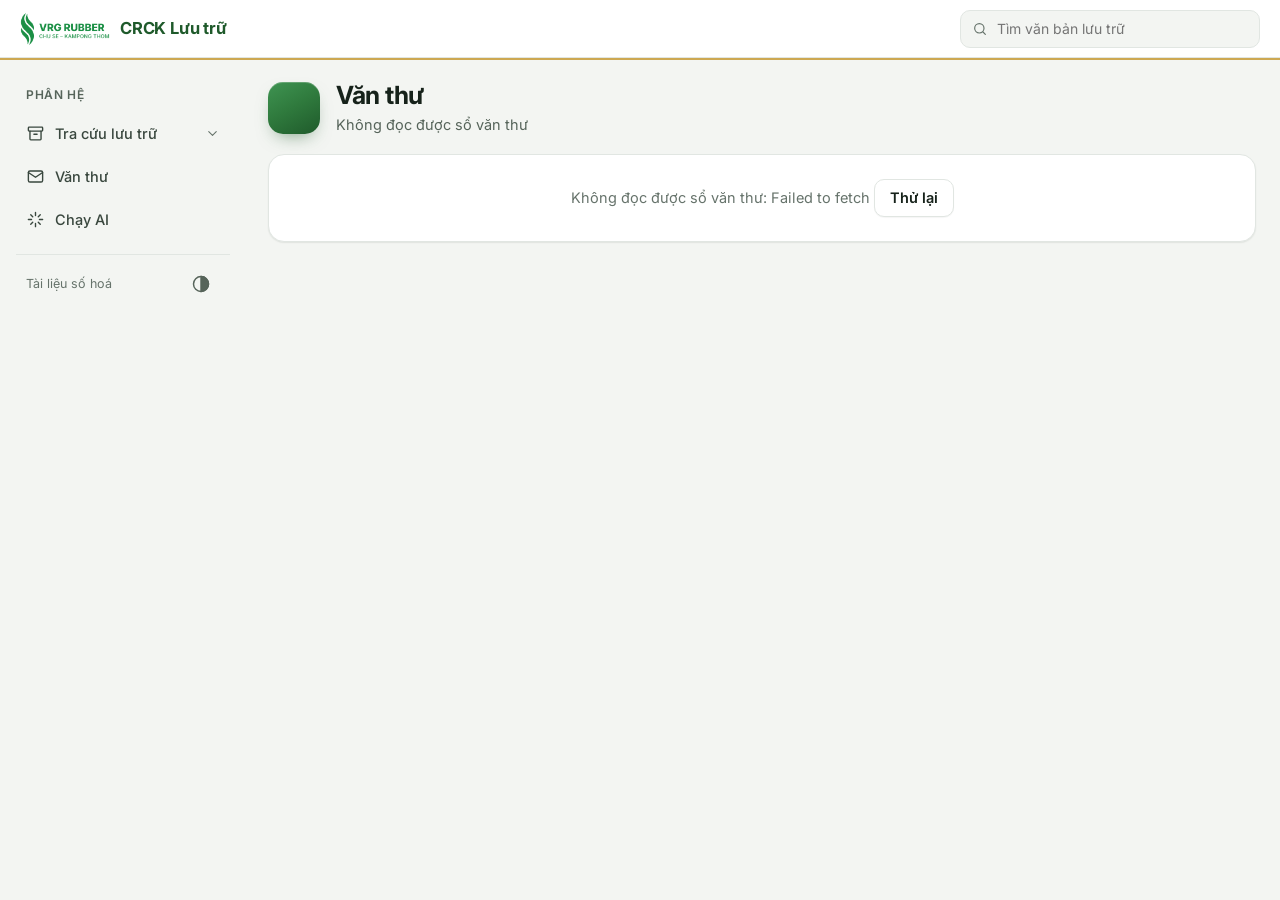
<file: vanthu.html>
<!DOCTYPE html>
<html lang="vi">
<head>
<meta charset="utf-8">
<meta name="viewport" content="width=device-width, initial-scale=1">
<meta name="theme-color" content="#ffffff">
<link rel="manifest" href="manifest.webmanifest">
<link rel="apple-touch-icon" href="img/apple-touch-icon.png">
<meta name="mobile-web-app-capable" content="yes">
<meta name="apple-mobile-web-app-capable" content="yes">
<meta name="apple-mobile-web-app-title" content="Văn thư">
<meta name="apple-mobile-web-app-status-bar-style" content="default">
<meta name="description" content="Theo dõi quy trình văn thư đến / đi trên Base: phiếu, sổ văn thư, đối soát Sheet ↔ Base ↔ Base Office (bản demo, dữ liệu giả).">
<title>Văn thư</title>
<link rel="icon" href="data:image/svg+xml,%3Csvg xmlns='http://www.w3.org/2000/svg' viewBox='0 0 64 64'%3E%3Crect width='64' height='64' rx='14' fill='%232f7a3d'/%3E%3Cpath d='M16 22h32v22H16z' fill='none' stroke='white' stroke-width='3.5' stroke-linejoin='round'/%3E%3Cpath d='m17 23 15 11 15-11' fill='none' stroke='white' stroke-width='3.5' stroke-linejoin='round'/%3E%3C/svg%3E">
<link rel="preconnect" href="https://fonts.googleapis.com">
<link rel="preconnect" href="https://fonts.gstatic.com" crossorigin>
<link href="https://fonts.googleapis.com/css2?family=Inter:wght@400;500;600;700&family=Noto+Sans+Khmer:wght@400;600&display=swap" rel="stylesheet">
<script>(function () { var t = 'light'; try { t = localStorage.getItem('tclt_theme') || 'light'; } catch (e) {} document.documentElement.setAttribute('data-theme', t); })();</script>
<link rel="preconnect" href="https://document-search-api-319700450833.us-central1.run.app" crossorigin>
<link rel="preload" href="https://document-search-api-319700450833.us-central1.run.app/api/vanthu" as="fetch" crossorigin>
<link rel="stylesheet" href="crck.css?v=10">
<link rel="stylesheet" href="tim_chung.css?v=3">
<link rel="stylesheet" href="nop.css?v=1">
<link rel="stylesheet" href="lich.css?v=16">
<style>
/* Tên biến riêng của trang, trỏ sang bộ màu CRCK trong crck.css */
:root{
  --nen:var(--page); --the:var(--mau-card); --vien:var(--mau-line); --vien-2:var(--vach); --o:var(--border-strong);
  --chu:var(--mau-ink); --chu-2:var(--ink-phu); --chu-3:var(--muted); --chu-4:var(--faint);
  --navy:var(--brand-700); --xanh:var(--brand-700); --xanh-dam:var(--brand); --nut:var(--brand); --xanh-nhat:var(--brand-100);
  --seg:var(--gray-bg); --nhat:var(--soft); --nen-o:var(--soft);
  --lua:var(--brand); --cam:var(--gold); --do:var(--bad-fg);
}
*{box-sizing:border-box}
html,body{margin:0;padding:0}
body{background:var(--nen);color:var(--chu);font-family:var(--font);font-size:14.5px;line-height:1.5}
a{color:var(--xanh)}a:hover{color:var(--brand)}
button,input,select,textarea{font:inherit;color:inherit}
h1,h2,h3{margin:0;line-height:1.3}
.so{font-variant-numeric:tabular-nums}

.khung{display:flex;flex-direction:column;gap:16px}

/* ---------- thành phần chung ---------- */
.the{background:var(--the);border:1px solid var(--vien);border-radius:12px}
.the-dem{padding:14px 16px}
.chip{display:inline-block;padding:2px 9px;border-radius:99px;font-size:12px;font-weight:600;white-space:nowrap}
.chip.nhe{font-weight:500}
.tt-loi{background:var(--bad-bg);color:var(--bad-fg)}.tt-qua{background:var(--warn-bg);color:var(--warn-fg)}.tt-lech{background:var(--info-bg);color:var(--info-fg)}
.tt-giu{background:var(--info-bg);color:var(--info-fg)}.tt-dung{background:var(--ok-bg);color:var(--ok-fg)}.tt-xong{background:var(--gray-bg);color:var(--chu-3)}
.c-den{background:var(--xanh-nhat);color:var(--xanh)}.c-di{background:var(--warn-bg);color:var(--warn-fg)}.c-giu{background:var(--info-bg);color:var(--info-fg)}
.nut{padding:8px 14px;min-height:38px;border-radius:8px;border:1px solid var(--o);background:var(--the);color:var(--chu);cursor:pointer;font-size:13.5px;text-decoration:none;display:inline-flex;align-items:center;gap:6px;white-space:nowrap}
.nut:hover{border-color:var(--border-strong)}
.nut.chon{border-color:var(--navy);background:var(--navy);color:#fff;font-weight:600}
.nut.tron{padding:6px 12px;min-height:34px;border-radius:99px;font-size:13px}
.nut.chinh{background:var(--navy);border-color:var(--navy);color:#fff;font-weight:600}
.nut.xanh{background:var(--nut);border-color:var(--nut);color:#fff;font-weight:600}
.nut.cam{border-color:var(--cam);background:var(--warn-bg);color:var(--warn-fg);font-weight:600}
.nut.loc{border-color:var(--xanh);background:var(--xanh-nhat);color:var(--xanh)}
.nut:disabled{opacity:.55;cursor:not-allowed}
.seg{display:flex;gap:4px;background:var(--seg);padding:4px;border-radius:10px}
.seg button{padding:8px 14px;min-height:36px;border-radius:8px;border:0;background:transparent;color:var(--chu-2);cursor:pointer;font-size:13.5px;white-space:nowrap}
.seg button.chon{background:var(--the);color:var(--navy);font-weight:600;box-shadow:0 1px 2px rgba(0,0,0,.08)}
.hang{display:flex;flex-wrap:wrap;gap:6px;align-items:center}
.tabs{display:flex;gap:2px;padding:0 10px;border-bottom:1px solid var(--vien);overflow-x:auto}
.tabs button{padding:12px 14px;min-height:46px;border:0;border-bottom:3px solid transparent;background:none;cursor:pointer;color:var(--chu-3);font-size:14px;white-space:nowrap}
.tabs button.chon{color:var(--navy);font-weight:700;border-bottom-color:var(--xanh-dam)}
.tabs .dem{margin-left:6px;padding:0 7px;border-radius:99px;font-size:12px;font-weight:600;background:var(--gray-bg);color:var(--chu-2)}
.tabs .dem.do{background:var(--bad-bg);color:var(--bad-fg)}
.noi{padding:16px 18px;display:flex;flex-direction:column;gap:10px}
.o{border:1px solid var(--o);background:var(--the);border-radius:8px;padding:8px 12px;min-height:40px;font-size:14px}
.phu{color:var(--chu-4);font-size:13px}
.rong{padding:24px;text-align:center;color:var(--chu-4)}
.bang{overflow-x:auto;border:1px solid var(--vien-2);border-radius:10px}
table{width:100%;border-collapse:collapse;font-size:13px}
th{background:var(--nhat);text-align:left;color:var(--chu-2);font-weight:600;padding:9px 8px;white-space:nowrap}
th:first-child,td:first-child{padding-left:12px}th:last-child,td:last-child{padding-right:12px}
td{padding:8px;border-top:1px solid var(--vien-2);vertical-align:top}
tr.bam{cursor:pointer}tr.bam:hover td{background:var(--row-hover)}
td a.ten{text-decoration:none;font-weight:500}
.thanh{height:5px;background:var(--seg);border-radius:3px;overflow:hidden;display:flex}
.thanh i{display:block;height:100%}
.phan-trang{display:flex;justify-content:center;align-items:center;gap:10px;font-size:13px;color:var(--chu-3)}

/* ---------- tổng quan ---------- */

/* ---------- sổ ---------- */
.so-bo{display:flex;flex-wrap:wrap;gap:14px;align-items:flex-start}
.so-bo>section{flex:999 1 600px;min-width:0}
.chi-so{display:grid;grid-template-columns:repeat(auto-fit,minmax(120px,1fr));gap:8px}
.chi-so div{background:var(--nhat);border:1px solid var(--vien-2);border-radius:10px;padding:8px 12px}
.chi-so span{display:block;font-size:11.5px;font-weight:600;text-transform:uppercase;letter-spacing:.03em;color:var(--chu-3)}
.chi-so b{font-size:20px;color:var(--navy)}
.luoi-so{display:grid;grid-template-columns:repeat(auto-fill,minmax(76px,1fr));gap:6px}
.luoi-so button,.luoi-so span,.luoi-so a{display:block;border-radius:8px;padding:10px 0 9px;text-align:center;font-weight:600;font-size:13px;line-height:1.3;border:1px solid var(--vien);background:var(--the);cursor:pointer}
.luoi-so small{display:block;margin-top:2px;font-size:11px;font-weight:400;line-height:1.3;color:var(--chu-3);text-decoration:none}
.luoi-so .lo{background:var(--bad-bg);color:var(--bad-fg);border-color:var(--bad-fg);cursor:default}
.luoi-so .sai-tg{background:var(--gold-100)!important}
.luoi-so .sai-tg small{color:var(--warn-fg);font-weight:600}
.luoi-so .giu{background:var(--info-bg);color:var(--info-fg);border:1px dashed var(--info-fg)}
.luoi-dau{position:sticky;top:0;z-index:2;display:flex;flex-direction:column;gap:6px;background:var(--the);padding-bottom:8px}
.luoi-cuon{flex:1;min-height:0;overflow-y:auto;padding:2px}
.cg-luoi{display:flex;flex-wrap:wrap;gap:6px 14px;font-size:12.5px;color:var(--chu-3)}
.cg-luoi span{display:inline-flex;align-items:center;gap:6px}
.cg-luoi i{flex:none;box-sizing:border-box;min-width:30px;padding:0 5px;height:22px;border-radius:5px;border:1px solid var(--vien);background:var(--the);font-size:11.5px;font-weight:600;line-height:20px;font-style:normal;text-align:center;color:var(--chu)}

/* ---------- chi tiết ---------- */
.ct-dau{display:flex;flex-wrap:wrap;gap:14px 24px;align-items:flex-start;padding:16px 18px}
.ct-dau .trai{flex:1 1 560px;min-width:0;display:flex;flex-direction:column;gap:8px}
.ct-dau h1{font-size:19px;line-height:1.35}
.tom{display:grid;grid-template-columns:repeat(auto-fit,minmax(150px,1fr));gap:8px;margin-top:4px}
.tom div{background:var(--nhat);border:1px solid var(--mau-line);border-radius:10px;padding:8px 12px;display:flex;flex-direction:column;gap:2px}
.tom span{font-size:11.5px;font-weight:600;text-transform:uppercase;letter-spacing:.03em;color:var(--chu-3)}
.tom b{font-size:14px;font-weight:600}
.ct-than{display:flex;flex-wrap:wrap;gap:14px;align-items:flex-start}
.ct-trai{flex:999 1 640px;min-width:0;display:flex;flex-direction:column;gap:14px}
.xem-file{display:flex;flex-direction:column}
.xem-file-dau{display:flex;flex-wrap:wrap;gap:6px 12px;align-items:center;justify-content:space-between;padding:12px 18px;border-bottom:1px solid var(--vien-2)}
.xem-file-dau h2{margin:0}
.xem-file iframe{display:block;width:100%;height:82vh;min-height:520px;border:0;border-radius:0 0 12px 12px;background:var(--gray-bg)}
.ct-than>aside{flex:1 1 360px;min-width:0;display:flex;flex-direction:column;gap:14px}
.ct-than h2{font-size:15px;margin-bottom:8px}
dl.tt{display:grid;grid-template-columns:128px minmax(0,1fr);gap:6px 10px;margin:0;font-size:13px}
dl.tt dt{color:var(--chu-3)}dl.tt dd{margin:0;overflow-wrap:anywhere;display:flex;align-items:flex-start;justify-content:space-between;gap:8px}
dl.tt dd>span{min-width:0}
.chep{flex:none;width:26px;height:26px;padding:0;border-radius:6px;cursor:pointer;display:inline-flex;align-items:center;justify-content:center;border:1px solid var(--vien);background:var(--the);color:var(--chu-4)}
.chep:hover{border-color:var(--brand-200);color:var(--xanh)}
.chep.da{border-color:var(--brand-200);background:var(--brand-100);color:var(--xanh)}
.ct-nut{display:flex;flex:none;gap:8px;align-items:center}
.ct-nut>*{box-sizing:border-box;flex:none;width:44px;height:44px;padding:0;border-radius:10px;border:1px solid var(--vien);background:var(--the);color:var(--chu-3);display:inline-flex;align-items:center;justify-content:center;cursor:pointer}
.ct-nut>a:hover,.ct-nut>button:hover{border-color:var(--brand-200);background:var(--brand-50)}
.ct-nut>.tat{opacity:.35;cursor:not-allowed}
.ct-nut>button.da{border-color:var(--brand-200);background:var(--brand-100);color:var(--xanh)}
.ct-nut img,.ct-nut svg{display:block;width:24px;height:24px}
.buoc-ngang{display:flex;gap:8px;overflow-x:auto;padding-bottom:4px}
.buoc-the{flex:1 1 0;min-width:140px;border-radius:10px;padding:10px 12px;display:flex;flex-direction:column;gap:4px;border:1px solid var(--vien);background:var(--nen-o);font-size:12.5px;color:var(--chu-2)}
.buoc-the.xong{border-color:var(--brand-200);background:var(--brand-50)}
.buoc-the.qua{border-color:var(--cam);background:var(--warn-bg)}
.buoc-the.nay{border-color:var(--xanh-dam);background:var(--brand-50)}
.buoc-the b{font-size:13.5px;font-weight:600;min-height:36px;color:var(--chu)}
.cham{width:10px;height:10px;border-radius:50%;display:inline-block;flex:none}
.sla-hang{display:flex;align-items:center;gap:12px;font-size:13px}
.sla-hang>span:first-child{width:220px;flex:none}
.sla-thanh{flex:1;position:relative;height:14px;background:var(--gray-bg);border-radius:7px;overflow:hidden}
.sla-thanh i{position:absolute;left:0;top:0;bottom:0;border-radius:7px}
.sla-thanh u{position:absolute;top:0;bottom:0;width:2px;background:var(--navy)}
.sla-hang>span:last-child{width:150px;flex:none;text-align:right}
.av{width:34px;height:34px;flex:none;border-radius:50%;display:flex;align-items:center;justify-content:center;font-size:12px;font-weight:700;background:var(--xanh-nhat);color:var(--xanh)}
.bong{font-size:13.5px;background:var(--nhat);border:1px solid var(--mau-line);border-radius:10px;padding:9px 12px}
td.lech{background:var(--bad-bg);color:var(--bad-fg);font-weight:600}

/* ---------- tạo phiếu ---------- */
.tao{display:flex;flex-wrap:wrap;gap:14px;align-items:flex-start}
.tao>section{flex:999 1 620px;min-width:0}
.tao>aside{flex:1 1 340px;min-width:0;display:flex;flex-direction:column;gap:14px}
.form{display:grid;grid-template-columns:1fr 1fr;gap:14px 16px;padding:18px}
.form label{display:flex;flex-direction:column;gap:6px;font-weight:600;font-size:13px}
.form label.ca{grid-column:1/-1}
.form .loi{color:var(--bad-fg);font-weight:500;font-size:12px}
.form .o{font-weight:400}
.nut-file{border:1.5px dashed var(--border-strong);border-radius:10px;padding:16px;background:var(--the);cursor:pointer;text-align:center;font-weight:400}
.nut-file.co{border:1px solid var(--brand-200);background:var(--brand-50);color:var(--ok-fg);font-weight:600}
.nut-file.sai{border-color:var(--do)}

/* ---------- điện thoại ---------- */
@media (max-width:720px){
  .form{grid-template-columns:1fr}
  .hang>.seg{width:100%;flex-wrap:nowrap;overflow-x:auto;margin-left:0!important;scrollbar-width:none}
  .hang>.seg::-webkit-scrollbar{display:none}
  .hang>.seg button{flex:1 0 auto;padding:0 12px}
  .tabs,.ck-tabs{overflow-x:auto;scrollbar-width:none}
  .noi{padding:12px}
  .the-dem{padding:12px 14px}
  .sla-hang{flex-wrap:wrap;gap:4px}.sla-hang>span:first-child{width:100%}.sla-hang>span:last-child{width:auto}
  .an-dt{display:none}
  .tom{grid-template-columns:1fr 1fr}
  dl.tt{grid-template-columns:110px minmax(0,1fr)}
}
/* ---------- danh sách có vùng cuộn riêng, tên cột và ô tìm luôn hiện ---------- */
.sv-bang,.bang-cuon table{border-collapse:separate;border-spacing:0}
table.sv-bang thead th,.bang-cuon thead th{position:sticky;top:0;z-index:3;background:var(--nhat);box-sizing:border-box}
table.sv-bang thead tr:first-child th{height:38px;white-space:nowrap;overflow:hidden;text-overflow:ellipsis}
table.sv-bang .tim-o th{top:38px;height:40px;box-shadow:0 1px 0 var(--vien)}
#dsSoVb .bang,.bang-cuon{overflow:auto;max-height:calc(100dvh - 150px)}
/* Khung văn bản của sổ (ô tìm, bộ lọc, tên cột, ô tìm theo cột, phân trang) dính vào màn hình khi cuộn trang; chỉ các dòng dữ liệu cuộn bên trong khung. */
@media (min-width:901px){
  body.trang-so #noiSo.co-ds{position:sticky;top:12px;z-index:5;height:calc(100dvh - 60px);display:flex;flex-direction:column;background:var(--the)}
  body.trang-so #noiSo.co-ds .sv-dinh{position:static;box-shadow:none}
  body.trang-so #dsSoVb{flex:1;min-height:0}
  body.trang-so #dsSoVb .bang{flex:1;min-height:0;max-height:none}
  body.trang-so .phan-trang{flex:none}
}
@media (min-width:901px){
  .so-bo{flex-wrap:nowrap}
  .so-bo>section{flex:1 1 0}
}
/* ---------- tìm kiếm trong sổ ---------- */
/* Hàng tìm kiếm, bộ lọc và nút trạng thái luôn ở đầu màn hình khi cuộn trang */
.sv-dinh{position:sticky;top:0;z-index:8;display:flex;flex-direction:column;gap:10px;padding:8px 0 8px;background:var(--the);box-shadow:0 1px 0 var(--vien)}
.sv-thanh{display:flex;flex-wrap:wrap;gap:8px;align-items:center}
.loc-so{flex:1 1 440px;max-width:760px;min-width:0;display:flex;gap:8px;align-items:center}
.loc-so #chonSo{flex:1 1 0;min-width:0;text-overflow:ellipsis}
.loc-so #chonNam{flex:0 0 96px;min-width:0}
.loc-so .nut{flex:none;white-space:nowrap}
.vt-toast{position:fixed;bottom:20px;left:50%;transform:translateX(-50%);z-index:90;max-width:min(560px,92vw);padding:11px 18px;border-radius:12px;background:var(--chu);color:var(--the);box-shadow:0 8px 24px rgba(0,0,0,.25);font-size:14.5px}
.sv-o{position:relative;flex:1 1 300px;min-width:0}
.sv-o input{width:100%;padding-right:34px}
.sv-xoa{position:absolute;right:4px;top:50%;transform:translateY(-50%);width:30px;height:30px;border:0;background:none;font-size:17px;color:var(--chu-4);cursor:pointer}
.sv-goi{position:absolute;left:0;right:0;top:100%;margin-top:4px;background:var(--the);border:1px solid var(--vien);border-radius:10px;box-shadow:0 10px 28px rgba(27,36,48,.16);z-index:15;max-height:340px;overflow-y:auto;padding:4px}
.sv-goi button{display:flex;gap:10px;align-items:baseline;width:100%;border:0;background:none;padding:7px 10px;text-align:left;font-size:13.5px;cursor:pointer;border-radius:7px}
.sv-goi button:hover,.sv-goi button.on{background:var(--xanh-nhat)}
.sv-goi .t{flex:1;min-width:0;overflow:hidden;text-overflow:ellipsis;white-space:nowrap}
.sv-goi small{color:var(--chu-4);white-space:nowrap}
.sv-chip{display:inline-flex;align-items:center;gap:4px;padding:3px 4px 3px 10px;border-radius:99px;background:var(--xanh-nhat);color:var(--xanh);font-size:12.5px;border:0;cursor:pointer}
.sv-chip span{font-size:15px;line-height:1;padding:0 4px}
.sv-goi-y{display:flex;flex-wrap:wrap;gap:8px;padding:6px 0}
mark.sv{background:var(--gold-100);color:inherit;border-radius:2px;padding:0 1px}
.sv-nen{position:fixed;inset:0;z-index:40;background:rgba(27,36,48,.32)}
.sv-hop{position:fixed;z-index:41;top:50%;left:50%;transform:translate(-50%,-50%);width:min(720px,calc(100vw - 24px));max-height:calc(100vh - 24px);background:var(--the);border-radius:14px;box-shadow:0 18px 48px rgba(27,36,48,.26);display:flex;flex-direction:column}
.sv-hop.nho{width:min(480px,calc(100vw - 24px))}
.sv-dau{display:flex;align-items:center;gap:10px;padding:14px 16px;border-bottom:1px solid var(--vien)}
.sv-dau h2{flex:1;font-size:16px}
.sv-than{padding:14px 16px;overflow-y:auto;display:grid;grid-template-columns:repeat(auto-fit,minmax(210px,1fr));gap:14px}
.sv-hop.nho .sv-than{display:flex;flex-direction:column;gap:4px}
.sv-chan{display:flex;flex-wrap:wrap;gap:8px;align-items:center;justify-content:flex-end;padding:12px 16px;border-top:1px solid var(--vien)}
.sv-nhom{min-width:0;display:flex;flex-direction:column;gap:6px}
.sv-nhom>b{font-size:13px}
.sv-ds{max-height:176px;overflow-y:auto;display:flex;flex-direction:column;gap:2px}
.sv-ds label{display:flex;gap:7px;align-items:center;font-size:13px;padding:3px 2px;cursor:pointer}
.sv-ds label span{flex:1;min-width:0;overflow:hidden;text-overflow:ellipsis;white-space:nowrap}
.sv-ds small{color:var(--chu-4)}
.sv-cot{display:flex;align-items:center;gap:8px;padding:6px 0;border-top:1px solid var(--vien-2);font-size:13.5px}
.sv-cot label{flex:1;display:flex;gap:7px;align-items:center;min-width:0}
.sv-cot input[type=range]{width:96px}
.sv-mt{width:30px;height:30px;border:1px solid var(--o);background:var(--the);border-radius:7px;cursor:pointer}
.sv-mt:disabled{opacity:.35;cursor:default}
table.sv-bang{table-layout:fixed}
table.sv-bang th.sap{cursor:pointer;user-select:none}
.keo-cot{position:absolute;top:0;right:0;bottom:0;width:9px;cursor:col-resize;touch-action:none;z-index:1}
.keo-cot::after{content:'';position:absolute;top:9px;bottom:9px;right:3px;width:2px;border-radius:2px;background:var(--vien)}
.keo-cot:hover::after,.keo-cot.dang::after{top:0;bottom:0;background:var(--xanh)}
body.dang-keo-cot{cursor:col-resize;user-select:none}
table.sv-bang .tim-o th{padding:4px 6px;background:var(--nhat);border-top:1px solid var(--vien-2)}
table.sv-bang .tim-o input{width:100%;box-sizing:border-box;padding:4px 7px;min-height:30px;border:1px solid var(--o);border-radius:6px;font-size:12.5px;font-weight:400;background:var(--the)}
table.sv-bang .tim-o input.co{border-color:var(--xanh);background:var(--xanh-nhat)}
table.sv-bang td{overflow-wrap:anywhere}
/* ---------- 2 nút mở phiếu Service và Office ---------- */
.hd-lk{display:inline-flex;gap:4px;align-items:center;flex:none}
.hd-lk a,.hd-lk span{width:32px;height:32px;display:inline-flex;align-items:center;justify-content:center;border-radius:8px}
.hd-lk a:hover{background:var(--seg)}
.hd-lk img{width:24px;height:24px;display:block}
.hd-lk span img{filter:grayscale(1);opacity:.28}
/* ---------- quy trình văn thư (trang chủ) ---------- */
.qt{overflow:hidden}
.qt-dau{display:flex;align-items:center;gap:12px;width:100%;padding:14px 16px;background:none;border:0;cursor:pointer;text-align:left}
.qt-dau:hover{background:var(--nhat)}
.qt-ten{flex:1;min-width:0;display:flex;flex-direction:column;gap:2px}
.qt-ten b{font-size:15px}.qt-ten span{font-size:12.5px;color:var(--chu-4)}
.qt-bao{flex:none;min-width:24px;height:24px;padding:0 7px;border-radius:99px;background:var(--do);color:#fff;font-size:12.5px;font-weight:700;display:inline-flex;align-items:center;justify-content:center}
.qt-mui{flex:none;width:10px;height:10px;border-right:2px solid var(--chu-4);border-bottom:2px solid var(--chu-4);transform:rotate(-135deg) translate(-2px,-2px);margin:0 4px}
.qt-dau[aria-expanded="false"] .qt-mui{transform:rotate(45deg) translate(-2px,-2px)}
.qt-than{padding:12px 16px 16px;border-top:1px solid var(--vien-2);display:flex;flex-direction:column;gap:12px}
.qt-chu{display:flex;flex-wrap:wrap;gap:6px 16px;font-size:12.5px;color:var(--chu-3)}
.qt-chu span{display:inline-flex;align-items:center;gap:6px}
.qt-cham{flex:none;width:9px;height:9px;border-radius:50%}
.qt-thoi{display:grid;grid-template-columns:repeat(auto-fit,minmax(190px,1fr));gap:16px 30px;padding:10px 30px 4px 2px;margin-top:-6px}
.qt-cap{position:relative;display:flex;min-width:0}
.qt-cap>.qt-buoc{flex:1;min-width:0}
.qt-mt{position:absolute;right:-24px;top:50%;width:18px;margin-top:-10px;text-align:center;color:var(--chu-4);font-size:16px;line-height:20px}
.qt-buoc{position:relative;display:flex;flex-direction:column;gap:5px;padding:10px 12px;border:1px solid var(--vien);border-radius:10px;background:var(--nen-o);text-align:left;font-size:12.5px;color:var(--chu-4)}
.qt-buoc.duyet{border-style:dashed;border-color:var(--o)}
.qt-buoc.ket{cursor:pointer;background:var(--ok-bg);border:1px solid var(--navy-vien);color:var(--chu-2)}
.qt-buoc.ket:hover{border-color:var(--navy);box-shadow:0 2px 8px rgba(20,90,58,.14)}
.qt-tb{display:flex;align-items:flex-start;gap:7px;font-size:13.5px;font-weight:600;color:var(--chu-3);padding-right:14px}
.qt-buoc.ket .qt-tb{color:var(--chu)}
.qt-tb .qt-cham{margin-top:5px}
.qt-buoc .qt-bao{position:absolute;top:-9px;right:-7px;box-shadow:0 0 0 2px var(--the)}
.qt-kq{margin-top:auto;padding-top:2px}
.qt-buoc.ket .qt-kq{font-weight:500}
.ngan-nen{position:fixed;inset:0;z-index:40;background:rgba(27,36,48,.28)}
.ngan{position:fixed;top:0;right:0;bottom:0;z-index:41;width:min(460px,100%);background:var(--the);box-shadow:-6px 0 24px rgba(27,36,48,.18);display:flex;flex-direction:column}
.ngan-dau{display:flex;align-items:flex-start;gap:12px;padding:16px 18px;border-bottom:1px solid var(--vien)}
.ngan-dau>div{flex:1;min-width:0;display:flex;flex-direction:column;gap:3px}
.ngan-dau h2{font-size:16px}.ngan-dau span{font-size:13px;color:var(--chu-4)}
.ngan-dong{flex:none;width:38px;height:38px;border-radius:50%;border:1px solid var(--o);background:var(--the);font-size:18px;line-height:1;cursor:pointer}
.ngan-ds{flex:1;overflow-y:auto;padding:0 18px}
.ngan-muc{display:flex;gap:12px;align-items:center;padding:13px 0;border-bottom:1px solid var(--vien-2)}
.ngan-muc>div{flex:1;min-width:0;display:flex;flex-direction:column;gap:4px;align-items:flex-start}
.ngan-muc b{font-size:14px;font-weight:600}
.ngan-muc small{font-size:12.5px;color:var(--chu-3)}
@media (max-width:720px){
  .qt-thoi{grid-template-columns:1fr;gap:26px;padding:8px 8px 0 0}
  .qt-mt{right:auto;left:50%;top:auto;bottom:-24px;margin:0 0 0 -9px;transform:rotate(90deg)}
}

/* ---------- theo giao diện Thẻ nhóm CRCK ---------- */
.the{border-radius:var(--r-lg);box-shadow:var(--sh-1)}
.the-dem{padding:16px 20px}
.tieu-the{font-size:15.5px;font-weight:600;margin:0 0 10px}
.chip{display:inline-flex;align-items:center;gap:6px;height:24px;padding:0 10px 0 9px;font-size:13px;font-weight:600}
.chip::before{content:"";width:7px;height:7px;border-radius:50%;background:currentColor;flex:none}
.chip.nhe{font-weight:500}.chip.nhe::before{display:none}
.tt-xong{color:var(--gray-fg)}.tt-qua{background:var(--warn-bg);color:var(--warn-fg)}
.c-den{background:var(--info-bg);color:var(--info-fg)}.c-di{background:var(--gold-100);color:var(--gold-700)}
.nut{min-height:38px;padding:0 15px;border-radius:10px;border:1px solid var(--vien);font-weight:600;font-size:14.5px;background:var(--the);box-shadow:0 1px 1px rgba(17,38,23,.04)}
.nut:hover{border-color:var(--o);background:var(--nhat)}
.nut.chon,.nut.chinh,.nut.xanh{background:var(--brand);border-color:var(--brand-600);color:#fff}
.nut.tron{min-height:32px;padding:0 12px;border-radius:999px;font-size:13.5px;font-weight:500}
.nut.loc{border-color:var(--brand-200);background:var(--brand-50);color:var(--brand-700)}
.seg{display:inline-flex;flex-wrap:wrap;gap:0;padding:0;background:var(--the);border:1px solid var(--vien);border-radius:10px;overflow:hidden}
.seg button{min-height:36px;padding:0 13px;border-radius:0;color:var(--chu-2);font-weight:500;font-size:14px}
.seg button.chon{background:var(--brand);color:#fff;font-weight:600;box-shadow:none}
.tabs{padding:0 8px;overflow-y:hidden}
table.sv-bang td .so{white-space:nowrap}
.tabs button{min-height:44px;padding:0 14px;font-weight:500;font-size:14.5px;border-bottom-width:2px;margin-bottom:-1px}
.tabs button.chon{color:var(--brand-700);font-weight:600;border-bottom-color:var(--brand)}
.dem{margin-left:2px;padding:0 7px;border-radius:99px;font-size:12px;font-weight:600;background:var(--gray-bg);color:var(--gray-fg)}
.dem.do{background:var(--bad-bg);color:var(--bad-fg)}
.tabs .dem{background:var(--gray-bg);color:var(--gray-fg)}.tabs .dem.do{background:var(--bad-bg);color:var(--bad-fg)}
.o{border-color:var(--vien);border-radius:var(--r-sm);min-height:38px;background:var(--the);font-size:14.5px}
.o:focus{outline:0;border-color:var(--brand-200);box-shadow:0 0 0 3px var(--brand-100)}
.noi{padding:16px 18px}
.phu{color:var(--chu-3);font-size:13.5px}
table{font-size:14px}
th{background:var(--nhat);color:var(--chu-3);font-weight:600;font-size:13.5px;padding:10px}
td{padding:10px;border-top:1px solid var(--vien-2)}
tr.bam:hover td{background:var(--row-hover)}
td a.ten{font-weight:600;color:var(--chu)}td a.ten:hover{color:var(--brand-700)}
.bang{border-color:var(--vien);border-radius:var(--r)}
.phan-trang{justify-content:space-between;flex-wrap:wrap;padding-top:2px}
.pt-giua{display:inline-flex;align-items:center;gap:10px;margin-left:auto}
.co-trang{display:inline-flex;border:1px solid var(--vien);border-radius:9px;overflow:hidden;background:var(--the)}
.co-trang button{min-height:32px;padding:0 10px;border:0;border-left:1px solid var(--vien-2);background:none;cursor:pointer;font-size:13.5px;font-weight:500;color:var(--chu-2)}
.co-trang button:first-child{border-left:0}
.co-trang button.chon{background:var(--gray-bg);font-weight:700;color:var(--chu)}
.luoi-so button,.luoi-so span,.luoi-so a{border-radius:10px;color:var(--chu)}
.luoi-so .lo{color:var(--bad-fg)}.luoi-so .giu{color:var(--info-fg)}
.qt-buoc.ket{background:var(--brand-50);border-color:var(--brand-200)}
.qt-buoc.giu-buoc{cursor:pointer;background:var(--brand-50);border:1px solid var(--brand-200);color:var(--chu)}
.qt-buoc.giu-buoc:hover{border-color:var(--brand);box-shadow:0 2px 8px rgba(20,90,58,.14)}
.qt-buoc.giu-buoc .qt-kq{font-weight:600;color:var(--brand-700)}
.qt-buoc.so-buoc{cursor:pointer;background:var(--brand-50);border:1px solid var(--brand-200);color:var(--chu)}
.qt-buoc.so-buoc:hover{border-color:var(--brand);box-shadow:0 2px 8px rgba(20,90,58,.14)}
.qt-buoc.so-buoc .qt-kq{font-weight:600;color:var(--brand-700)}
.qt-buoc.ket:hover{border-color:var(--brand)}
.qt-dau{color:var(--chu)}.qt-dau:hover{background:var(--row-hover)}
.ngan-dong{background:var(--the);color:var(--chu)}
.qt-bao{background:#b42318;color:#fff}
/* tab Tổng quan */
.tq-luoi{column-width:330px;column-gap:16px}
.tq-the{break-inside:avoid;background:var(--the);border:1px solid var(--vien);border-radius:var(--r-lg);box-shadow:var(--sh-1);padding:14px 16px;margin-bottom:16px;display:flex;flex-direction:column;gap:2px}
.tq-the h3{font-size:16px;font-weight:600}
.tq-phu{margin:0 0 8px;font-size:13.5px;color:var(--chu-3)}
.tq-on{margin:0;font-size:14px;color:var(--ok-fg)}
.tq-dong{display:flex;flex-direction:column;align-items:flex-start;gap:2px;padding:7px 8px;margin:0 -8px;border-radius:9px;color:var(--chu);text-decoration:none}
a.tq-dong:hover{background:var(--brand-50);color:var(--chu)}
.tq-dong b{font-weight:500;font-size:14.5px;overflow-wrap:anywhere;display:-webkit-box;-webkit-line-clamp:2;-webkit-box-orient:vertical;overflow:hidden}
.tq-dong small{font-size:13px;color:var(--chu-3);overflow-wrap:anywhere}
.tq-dong .chip{margin-top:2px}
.tq-them{align-self:flex-start;margin-top:6px;border:0;background:none;padding:4px 0;color:var(--brand-700);font-weight:600;font-size:13.5px;cursor:pointer}
.tq-tien{display:flex;flex-direction:column;gap:5px;padding:5px 0}
.tq-tien>div:first-child{display:flex;flex-wrap:wrap;justify-content:space-between;gap:2px 12px;font-size:14px}
.tq-tien .so{color:var(--chu-3);font-size:13.5px}
.tq-tom{background:linear-gradient(160deg,var(--brand-50),var(--the) 70%);gap:10px}
.tq-tom-dau{display:flex;justify-content:space-between;align-items:center;gap:8px}
.tq-tom-dau h3{display:flex;align-items:center;gap:8px;color:var(--brand-700)}
.tq-tom-dau svg,.tq-hn-dau svg{width:19px;height:19px;flex:none}
.tq-gio{padding:2px 10px;border-radius:99px;background:var(--warn-bg);color:var(--warn-fg);font-size:12.5px;font-weight:600}
.tq-tin{display:flex;gap:10px;align-items:flex-start;font-size:14px;line-height:1.45}
.tq-tin>i{flex:none;width:22px;height:22px;display:grid;place-items:center;color:var(--brand-700)}
.tq-tin>i svg{width:18px;height:18px}
.tq-tin a{color:var(--brand-700)}
.tq-tom-chan{display:flex;justify-content:space-between;align-items:center;gap:8px;flex-wrap:wrap;padding-top:8px;border-top:1px solid var(--vien);font-size:12.5px;color:var(--chu-3)}
.tq-tom-chan .tq-them{margin:0}
.tq-base{background:linear-gradient(155deg,#1f5a2b,#163f20);border-color:transparent;color:#fff;gap:6px;position:relative;overflow:hidden}
.tq-base::after{content:"";position:absolute;right:-60px;top:-60px;width:200px;height:200px;border-radius:50%;border:1px solid rgba(255,255,255,.12)}
.tq-base-dau{display:flex;align-items:center;gap:10px;font-size:14.5px}
.tq-base-b{width:30px;height:30px;border-radius:8px;display:grid;place-items:center;background:rgba(255,255,255,.14);font-weight:700}
.tq-base-tt{margin-left:auto;display:inline-flex;align-items:center;gap:6px;font-size:13px;opacity:.9}
.tq-base-tt i{width:9px;height:9px;border-radius:50%;background:#6fe08a}.tq-base-tt i.loi{background:#ff8d7d}
.tq-base-so{font-size:44px;font-weight:700;line-height:1.1;margin-top:8px}
.tq-base-nhan{font-size:14px;opacity:.85;margin-bottom:6px}
.tq-base-ct{display:grid;grid-template-columns:1fr auto;gap:6px 12px;margin:0 0 8px;font-size:14px}
.tq-base-ct dt{opacity:.8}.tq-base-ct dd{margin:0;font-weight:600;text-align:right}.tq-base-ct dd.loi{color:#ffb4a8}
.tq-base-nut{display:flex;gap:10px}
.tq-nut{display:inline-flex;align-items:center;justify-content:center;min-height:40px;padding:0 20px;border-radius:10px;border:1px solid rgba(255,255,255,.4);background:transparent;color:#fff;font-weight:600;font-size:14px;text-decoration:none;cursor:pointer}
.tq-nut.chinh{background:var(--brand);border-color:var(--brand)}
.tq-hn-dau{display:flex;justify-content:space-between;align-items:center;gap:8px}
.tq-hn-dau h3{display:flex;align-items:center;gap:8px}
.tq-hn-dau .tq-them{margin:0}
.tq-lich{display:flex;align-items:center;gap:10px;width:100%;padding:9px 0;border:0;border-top:1px solid var(--vach);background:none;color:inherit;text-align:left;cursor:pointer}
.tq-lich time{flex:none;width:44px;font-size:12px;color:var(--chu-3);line-height:1.4}
.tq-lich time b{display:block;color:var(--chu);font-weight:600}
.tq-lich>i{flex:none;width:4px;align-self:stretch;border-radius:3px;background:var(--c)}
.tq-lich>div{flex:1;min-width:0}
.tq-lich>div b{display:block;font-size:14.5px;font-weight:600;overflow-wrap:anywhere}
.tq-lich small{display:block;font-size:12.5px;color:var(--chu-3);overflow-wrap:anywhere}
.tq-nhan{flex:none;padding:3px 11px;border-radius:99px;border:1px solid var(--vien);font-size:12.5px;font-weight:600;color:var(--chu-3);white-space:nowrap}
.tq-nhan.do{background:var(--bad-bg);border-color:transparent;color:var(--bad-fg)}
.tq-nhan.xanh{background:var(--ok-bg);border-color:transparent;color:var(--ok-fg)}
.tq-hs{display:flex;align-items:center;gap:10px;padding:9px 0;border-top:1px solid var(--vach);color:inherit;text-decoration:none}
.tq-hs>i{flex:none;width:34px;height:34px;border-radius:9px;display:grid;place-items:center;background:var(--bad-bg);color:var(--bad-fg)}
.tq-hs>i.qua{background:var(--warn-bg);color:var(--warn-fg)}.tq-hs>i.lech{background:var(--info-bg);color:var(--info-fg)}
.tq-hs>i svg{width:18px;height:18px}
.tq-hs>div{flex:1;min-width:0}
.tq-hs b{display:block;font-size:14.5px;font-weight:600;overflow-wrap:anywhere;display:-webkit-box;-webkit-line-clamp:2;-webkit-box-orient:vertical;overflow:hidden}
.tq-hs small{display:block;font-size:12.5px;color:var(--chu-3);overflow-wrap:anywhere}
a.tq-hs:hover{background:var(--brand-50)}
.tq-hang{display:flex;flex-wrap:wrap;justify-content:space-between;gap:2px 12px;min-height:36px;align-items:center;padding:4px 8px;margin:0 -8px;border:0;border-radius:9px;background:none;color:var(--chu);font-size:14px;cursor:pointer;text-align:left}
.tq-hang:hover{background:var(--brand-50)}
.tq-hang .so{color:var(--chu-3);font-size:13.5px}.tq-hang b{color:var(--warn-fg)}
/* chi tiết phiếu */
.dau-phieu{display:flex;flex-wrap:wrap;align-items:center;gap:10px}
.dau-phieu h1{margin:0;flex:0 1 auto;min-width:0;font-size:22px;font-weight:700;letter-spacing:-.018em;line-height:1.25;overflow-wrap:anywhere}
.dau-phieu .cach{flex:1}
.ct-lui{flex:none;width:32px;height:38px;display:grid;place-items:center;border-radius:10px;font-size:24px;line-height:1;color:var(--chu-3);text-decoration:none}
.ct-lui:hover{background:var(--hover-bg);color:var(--chu)}
.ct-nut>*{width:38px;height:38px;border-radius:10px;background:var(--the)}
.ct-nut img,.ct-nut svg{width:21px;height:21px}
.ct-bo{display:grid;grid-template-columns:210px minmax(0,1fr);gap:16px 22px;align-items:start}
.ct-meta{position:sticky;top:14px;display:flex;flex-direction:column;gap:12px}
dl.meta{margin:0;display:flex;flex-direction:column;gap:9px}
dl.meta dt{font-size:13px;color:var(--chu-3)}
dl.meta dd{margin:1px 0 0;font-size:14px;font-weight:500;overflow-wrap:anywhere}
.ct-giua{min-width:0;display:flex;flex-direction:column;gap:16px}
.ct-hai{display:flex;flex-wrap:wrap;gap:16px;align-items:flex-start}
.ct-hai>*{min-width:0;flex:1 1 440px}
.tabs-the{padding:0 10px}
.to-the{border-left:5px solid var(--brand);overflow:hidden}
.to-nhan{display:flex;align-items:center;justify-content:space-between;gap:10px;padding:10px 14px 0 18px;font-size:13px;font-weight:600;letter-spacing:.04em;text-transform:uppercase;color:var(--chu-3)}
.to-giay{margin:10px 14px 14px;padding:16px 18px 18px;border:1px solid var(--vien);border-radius:var(--r);background:var(--the);display:flex;flex-direction:column;gap:12px}
.to-dau{display:flex;flex-wrap:wrap;align-items:center;gap:10px 14px}
.to-dau img{height:40px;width:auto}
.to-dau>b{flex:1 1 150px;min-width:0;font-size:14px;font-weight:700;line-height:1.3}
.to-so{display:flex;flex-direction:column;gap:2px;padding:6px 10px;border:1px solid var(--chu);border-radius:3px;font-size:13px}
.to-ten{margin:2px 0;text-align:center;font-size:17px;font-weight:700;letter-spacing:.01em;text-transform:uppercase}
.to-tom{padding:10px 12px;border:1px solid var(--vien);border-radius:var(--r-sm);background:var(--nhat);font-size:13.5px;overflow-wrap:anywhere}
dl.tt{font-size:14px;gap:7px 12px;grid-template-columns:132px minmax(0,1fr)}
.chep{background:var(--the)}
.xem-file{overflow:hidden}
.xem-file iframe{background:var(--gray-bg)}
@media (max-width:900px){
  .ct-bo{grid-template-columns:minmax(0,1fr)}
  .ct-meta{position:static;order:2}
  .ct-nut>*{width:44px;height:44px}
  .nut{min-height:44px}.seg button{min-height:44px}
  .ck-tabs button{min-height:44px}
}
/* Văn thư số hóa: Tra cứu 2.0 nhúng nguyên trang, cuộn bên trong khung */
.khung-so-hoa{display:block;width:100%;height:var(--sh-cao,80dvh);min-height:480px;margin-top:10px;border:0;background:transparent}
.khung-so-hoa[hidden]{display:none}   /* display:block ở trên đè thuộc tính hidden */
.chon-mb{display:none}
@media (max-width:720px){
  /* Điện thoại: bộ lọc là ô chọn thả xuống; sổ chọn bằng một ô; thanh tìm sổ gọn lại */
  .chon-mb{display:flex;gap:8px}
  .chon-mb select{flex:1 1 0;min-width:0}
  .mot-cn{display:none}
  .loc-pc{display:none!important}
  .loc-so{flex:1 1 100%;flex-wrap:wrap}
  .loc-so #chonSo{flex:1 1 100%}
  .loc-so #chonNam{flex:1 1 0}
  .sv-thanh{gap:8px}
  .sv-o{order:-1;flex:1 1 100%}
  #svTruong,[data-sv="moCot"]{display:none}
  #svPham{flex:1 1 0!important;min-width:0}
  .sv-dinh .hang{flex-wrap:nowrap;overflow-x:auto;scrollbar-width:none;padding-bottom:2px}
  .sv-dinh .hang::-webkit-scrollbar{display:none}
  .sv-dinh .hang>.nut{flex:none}
  .qt-than{padding:10px 12px 12px}
  .qt-buoc{padding:8px 10px;gap:3px}
  /* Sổ văn thư trên điện thoại: mỗi dòng là một thẻ (trích yếu trên cùng, số, ngày, đơn vị bên dưới), không phải cuộn ngang */
  .sv-dinh{position:static;box-shadow:none}
  #dsSoVb .bang,.bang-cuon{max-height:none;overflow:visible;border:0;border-radius:0}
  table.sv-bang,table.sv-bang tbody{display:block;table-layout:auto;min-width:0!important;width:100%!important}
  table.sv-bang thead{display:none}
  table.sv-bang tbody tr{display:flex;flex-wrap:wrap;align-items:baseline;gap:3px 12px;padding:11px 4px;border-top:1px solid var(--vien-2)}
  table.sv-bang tbody td{display:block;flex:0 0 auto;max-width:100%;padding:0;border:0;font-size:13px;color:var(--chu-2)}
  table.sv-bang tbody td:empty{display:none}
  table.sv-bang tbody td:has(.ten){order:-1;flex:1 1 100%;font-size:14.5px;color:var(--chu)}
  table.sv-bang tbody td:has(.hd-lk){margin-left:auto}
  table.sv-bang td:first-child,table.sv-bang td:last-child{padding:0}
  table.sv-bang tbody td:has(.hd-lk){align-self:center}
  /* Phiếu: tờ giấy gọn hơn, nhãn trên giá trị dưới để giá trị dài không bị bóp hẹp */
  .to-the{border-left-width:3px}
  .to-nhan{padding:10px 10px 0 12px}
  .to-giay{margin:8px 8px 10px;padding:12px}
  dl.tt{grid-template-columns:minmax(0,1fr);gap:0}
  dl.tt dt{margin-top:9px;font-size:12px}
  dl.tt dd{font-size:14px}
  .dau-phieu h1{font-size:19px}
  .ct-dau{padding:12px 14px}
}
</style>
</head>
<body>
<header class="ck-top" id="ckTop"></header>
<div class="ck-khung">
<aside class="ck-ben" id="ckBen"></aside>
<div class="ck-noi">
<div id="phTrang"><div class="ck-ph"><div class="ck-ph-ico" aria-hidden="true"></div><div class="ck-ph-chu"><h1>Văn thư</h1><p id="capNhat">Đang đọc sổ văn thư…</p></div></div></div>
<main class="khung" id="man"></main>
</div>
</div>

<script src="crck.js?v=10"></script>
<script src="lich.js?v=14"></script>
<script src="tim_chung.js?v=4"></script>
<script src="nop.js?v=1"></script>
<script>
'use strict';
/* =====================================================================
   DỮ LIỆU: đọc từ API /api/vanthu (sheet HE THONG BASE), chỉ đọc.
   ===================================================================== */
var API_VT = 'https://document-search-api-319700450833.us-central1.run.app/api/vanthu';
var DV = ['CRCK2', 'BHCK', 'CRCK', 'BHVN', 'Đảng ủy'];
var BUOC = { den: [], di: [] };   // [tên bước, số giờ coi là treo] — lấy từ API
var NGUOI = {
  den: ['Hệ thống · AI', 'Văn thư · lãnh đạo', 'Văn thư · lãnh đạo', 'Hệ thống'],
  di: ['Hệ thống · AI', 'Người soạn · văn thư', 'Lãnh đạo', 'Văn thư', 'Trưởng phòng TCHC', 'Văn thư · hệ thống'],
};
// Vai trò hiển thị ở khung quy trình; mỗi bước: [mã vai trò, việc của bước]
var VAI_TRO = { ht: ['Hệ thống · AI', 'var(--faint)'], vt: ['Văn thư · chuyên viên', 'var(--brand)'], tp: ['Trưởng phòng', 'var(--gold-700)'], gd: ['Lãnh đạo', 'var(--brand-700)'] };
var QT = {
  den: { ten: 'Quy trình văn thư đến', mo: 'AI đọc văn bản → xử lý → chuyển file chính thức → lưu Base Office → sổ văn thư',
    buoc: [['ht', 'Đọc file đến, cấp mã văn thư'], ['vt', 'Đồng bộ thông tin trên phiếu'], ['vt', 'Đổi tên, chuyển file chính thức'], ['ht', 'Lưu văn bản vào Base Office']], duyet: [] },
  di: { ten: 'Quy trình văn thư đi', mo: 'giữ số → AI đọc dự thảo → nội dung, thể thức → xin ý kiến → cấp số → soát xét → ban hành → sổ văn thư',
    buoc: [['ht', 'Đọc dự thảo, tạo phiếu'], ['vt', 'Soát nội dung và thể thức'], ['gd', 'Xin ý kiến'], ['vt', 'Cấp số theo sổ'], ['tp', 'Soát xét; trùng số sẽ bị khoá'], ['vt', 'Ban hành, đẩy Base Office']], duyet: [2, 4] },
};
var BAY_GIO = Date.now();
var GIO = 3600000;
var DS = [], GIU_SO = [], DS_SO = [], NHAT_KY = [], CAP_NHAT = '';

var layNam = function (t) { return new Date(t + 7 * GIO).getUTCFullYear(); };
function apDuLieu(d) {
  BAY_GIO = d.luc;
  ['den', 'di'].forEach(function (c) { BUOC[c] = d.buoc[c].map(function (t) { return [t, d.treoGio]; }); });
  var daCo = {};
  DS = d.phieu.map(function (x, i) {
    var id = x.root && !daCo[x.root] ? x.root : 'd' + i; daCo[id] = 1;
    return Object.assign({}, x, { id: id, loai: [x.loai, x.loai], b: x.buoc == null ? 0 : x.buoc, sla: d.treoGio, tao: x.ngay || x.lucCuoi || d.luc,
      khan: false, base: true, office: x.linkOffice ? 'Có' : x.tt === 'lech' ? 'Chưa' : '—' });
  });
  GIU_SO = DS.filter(function (p) { return p.giu && p.so != null; }).map(function (p) { return { dv: p.dv, soId: p.soId, so: p.khoa, ly: p.trich, nguoi: p.nguoiSoan || p.donVi || p.dv, nam: layNam(p.tao), id: p.id }; });
  var nhom = {};
  DS.forEach(function (p) {
    var n = nhom[p.soId] = nhom[p.soId] || { id: p.soId, chieu: p.chieu, dv: p.dv, n: 0, loai: {}, dvs: {}, luong: p.luong };
    n.n++; if (p.loai[1]) n.loai[p.loai[1]] = (n.loai[p.loai[1]] || 0) + 1; if (p.donVi) n.dvs[p.donVi] = 1;
  });
  DS_SO = Object.keys(nhom).map(function (k) {
    var n = nhom[k], ls = Object.keys(n.loai).sort(function (a, b) { return n.loai[b] - n.loai[a]; }), dv = Object.keys(n.dvs);
    n.ky = ls.join(', ');
    n.ten = n.chieu === 'den' ? 'Sổ ' + (n.luong || 'Văn thư đến') : 'Sổ ' + (ls.slice(0, 3).join(', ') || 'chưa rõ loại') + (ls.length > 3 ? ' +' + (ls.length - 3) : '');
    n.donViSo = dv.length === 1 && dv[0] !== n.dv ? dv[0] : dv.length > 1 ? dv.length + ' đơn vị soạn' : '';
    return n;
  }).sort(function (a, b) { return (a.chieu === 'den' ? 0 : 1) - (b.chieu === 'den' ? 0 : 1) || b.n - a.n; });
  NHAT_KY = d.nhatKy;
  S.nam = layNam(d.luc);
  // Đọc lại dữ liệu (tải lại sổ, dữ liệu mới về) mà sổ đang xem còn thì giữ nguyên sổ và bộ lọc
  if (!(S.so && DS_SO.some(function (x) { return x.id === S.so; }))) { datLaiLocSo(); chonSoDau(); }
  var dt = new Date(d.luc), hai = function (n) { return ('0' + n).slice(-2); };
  CAP_NHAT = 'Google Sheet HE THONG BASE · ' + DS.length + ' dòng sổ · cập nhật ' + hai(dt.getHours()) + ':' + hai(dt.getMinutes()) + ' ' + hai(dt.getDate()) + '/' + hai(dt.getMonth() + 1) + '/' + dt.getFullYear();
}
/** Các sổ khớp thanh lọc đơn vị, Đến/Đi. */
function soTheoLoc() { return DS_SO.filter(function (s) { return (S.dv === 'Tất cả' || s.dv === S.dv) && (S.chieu === 'tat' || s.chieu === S.chieu); }); }
/* Nhớ sổ đang xem: ghi vào địa chỉ (#/so/<sổ>/<năm>, gửi link được) và vào bộ nhớ trình duyệt (mở lại trang không cần chọn lại) */
var KHO_SO = 'vt_so', KHO_LOC = 'vt_loc', DA_LOC_SO = false, DA_KHOI_PHUC = false, SAN_LUU = false;   // SAN_LUU: chỉ ghi nhớ sau khi đã đọc lại lựa chọn cũ, kẻo bản mặc định đè mất
function luuSo() {
  if (!S.so || !SAN_LUU) return;
  try { localStorage.setItem(KHO_SO, JSON.stringify({ so: S.so, dv: S.dv, chieu: S.chieu, nam: S.nam, tabSo: S.tabSo, locTT: S.locTT, pvSo: S.pvSo, locSo: S.locSo, tuNgay: S.tuNgay, denNgay: S.denNgay, coTrang: S.coTrang, truongSo: S.truongSo })); } catch (e) {}
  if (S.tab === 'cn') history.replaceState(null, '', '#/so/' + encodeURIComponent(S.so) + '/' + S.nam);
}
/** Mở lại sổ từ địa chỉ, không có thì từ lần chọn trước; sổ không còn thì bỏ qua. */
function khoiPhucSo(phan) {
  var id = phan[1] ? decodeURIComponent(phan[1]) : '', nam = Number(phan[2]) || 0, luu = null;
  try { luu = JSON.parse(localStorage.getItem(KHO_SO) || 'null'); } catch (e) { luu = null; }
  if (!id) {
    if (!luu || DA_KHOI_PHUC) { DA_KHOI_PHUC = true; return; }
    DA_KHOI_PHUC = true; id = luu.so; nam = luu.nam;
  }
  DA_KHOI_PHUC = true;
  var x = DS_SO.filter(function (t) { return t.id === id; })[0]; if (!x) return;
  if (nam && namCoDuLieu().indexOf(nam) >= 0) S.nam = nam;
  if (S.so !== id) datLaiLocSo();
  S.so = id; S.dvSo = x.dv; S.dv = x.dv; if (phan[1]) S.chieu = x.chieu; S.trangSo = 1;
  // Bộ lọc đã chọn ở sổ này lần trước (tab, trạng thái, phạm vi tìm, bộ lọc chi tiết, khoảng ngày, số dòng mỗi trang)
  if (luu && luu.so === id && !DA_LOC_SO) {
    DA_LOC_SO = true;
    ['tabSo', 'locTT', 'pvSo', 'locSo', 'tuNgay', 'denNgay', 'truongSo'].forEach(function (k) { if (luu[k] != null) S[k] = luu[k]; });
    if ([20, 100, 500, 2500].indexOf(luu.coTrang) >= 0) S.coTrang = luu.coTrang;
  }
}
function chonSoDau() { var x = soTheoLoc()[0]; S.so = x ? x.id : ''; if (x) S.dvSo = x.dv; }
/* Dữ liệu lần xem trước lưu trong IndexedDB: mở trang là hiện ngay, trong lúc dữ liệu mới tải ngầm rồi thay vào */
var KHO = { ten: 'vt_dulieu', bang: 'kv', khoa: 'vanthu' };
function khoMo() {
  return new Promise(function (ok, loi) {
    var r = indexedDB.open(KHO.ten, 1);
    r.onupgradeneeded = function () { r.result.createObjectStore(KHO.bang); };
    r.onsuccess = function () { ok(r.result); };
    r.onerror = function () { loi(r.error); };
  });
}
function khoDoc() {
  if (!window.indexedDB) return Promise.resolve(null);
  return khoMo().then(function (db) {
    return new Promise(function (ok) { var q = db.transaction(KHO.bang).objectStore(KHO.bang).get(KHO.khoa); q.onsuccess = function () { ok(q.result || null); }; q.onerror = function () { ok(null); }; });
  }).catch(function () { return null; });
}
function khoGhi(data) {
  if (!window.indexedDB) return;
  khoMo().then(function (db) { db.transaction(KHO.bang, 'readwrite').objectStore(KHO.bang).put({ luc: Date.now(), data: data }, KHO.khoa); }).catch(function () {});
}
function danhDauHien() { if (!window.__vtHien) window.__vtHien = Math.round(performance.now()); }   // thời điểm hiện nội dung lần đầu, để đo tốc độ
/** Dòng ghi sổ được đọc lúc nào. */
function tuoiSo() {
  var m = Math.max(0, Math.round((Date.now() - BAY_GIO) / 60000));
  return 'Sổ cập nhật ' + luc(BAY_GIO) + (m < 1 ? ' (vừa xong)' : m < 60 ? ' (' + m + ' phút trước)' : ' (' + Math.floor(m / 60) + ' giờ trước)');
}
function thongBaoVt(t) {
  var e = document.createElement('div'); e.className = 'vt-toast'; e.setAttribute('role', 'status'); e.textContent = t; document.body.appendChild(e);
  setTimeout(function () { e.remove(); }, 5000);
}
/** Nút "Tải lại sổ": bỏ qua bộ nhớ tạm của trình duyệt và của máy chủ để lấy sổ mới nhất ngay. */
var DANG_TAI_SO = false;
function taiLaiSo() {
  if (DANG_TAI_SO) return;
  DANG_TAI_SO = true;
  var nut = $('#taiLaiSo'), truoc = DS.length, truocLuc = BAY_GIO;
  if (nut) { nut.disabled = true; nut.textContent = 'Đang tải…'; }
  fetch(API_VT, { cache: 'reload', headers: { 'X-Lam-Moi': '1' } }).then(function (r) { return r.json(); }).then(function (j) {
    if (!j.ok) throw new Error(j.loi || 'API lỗi');
    DANG_TAI_SO = false;   // nhả trước khi vẽ lại, để nút Tải lại sổ hiện bấm được
    apDuLieu(j.data); khoGhi(j.data); dinhTuyen();
    var d = DS.length - truoc;
    thongBaoVt(d ? 'Đã cập nhật sổ: ' + (d > 0 ? '+' : '') + d + ' dòng' : j.data.luc > truocLuc ? 'Đã tải lại sổ, không có dòng mới' : 'Sổ đã là bản mới nhất');
  }).catch(function (e) {
    thongBaoVt('Không tải lại được sổ: ' + e.message);
    var n = $('#taiLaiSo'); if (n) { n.disabled = false; n.textContent = '⟳ Tải lại sổ'; }
  }).then(function () { DANG_TAI_SO = false; });
}
function napDuLieu() {
  var daCoMoi = false, daHienCu = false;
  $('#man').innerHTML = '<div class="the rong">Đang đọc sổ văn thư…</div>';
  var hienCu = khoDoc().then(function (c) {
    if (!c || !c.data || daCoMoi) return;
    try { apDuLieu(c.data); CAP_NHAT += ' · đang cập nhật…'; daHienCu = true; dinhTuyen(); danhDauHien(); } catch (e) { daHienCu = false; }
  });
  fetch(API_VT).then(function (r) { return r.json(); }).then(function (j) {
    if (!j.ok) throw new Error(j.loi || 'API lỗi');
    daCoMoi = true; apDuLieu(j.data); khoGhi(j.data); dinhTuyen(); danhDauHien();
  }).catch(function (e) {
    return hienCu.then(function () {   // chờ xong việc đọc dữ liệu cũ rồi mới quyết định báo lỗi hay giữ dữ liệu cũ
      if (daHienCu) { CAP_NHAT = CAP_NHAT.replace(' · đang cập nhật…', '') + ' · chưa cập nhật được, đang hiện dữ liệu lần trước'; if ($('#capNhat')) $('#capNhat').textContent = CAP_NHAT; return; }
      CAP_NHAT = 'Không đọc được sổ văn thư'; if ($('#capNhat')) $('#capNhat').textContent = CAP_NHAT;
      $('#man').innerHTML = '<div class="the rong">Không đọc được sổ văn thư: ' + esc(e.message) + ' <button class="nut" id="thuLai">Thử lại</button></div>';
    });
  });
}

/* ---------- tiện ích ---------- */
var $ = function (s, g) { return (g || document).querySelector(s); };
function esc(s) { return String(s == null ? '' : s).replace(/[&<>"']/g, function (c) { return { '&': '&amp;', '<': '&lt;', '>': '&gt;', '"': '&quot;', "'": '&#39;' }[c]; }); }
function boDau(s) { return String(s || '').normalize('NFD').replace(/[̀-ͯ]/g, '').replace(/đ/g, 'd').replace(/Đ/g, 'D').toLowerCase(); }
function gioChu(g) { if (g < 1) return Math.round(g * 60) + ' phút'; var h = Math.floor(g), m = Math.round((g - h) * 60); return h + ' giờ' + (m ? ' ' + m + ' phút' : ''); }
function gioNgan(g) { return String(Math.round(g * 10) / 10).replace('.', ','); }
function ngay(t) { var d = new Date(t); return ('0' + d.getDate()).slice(-2) + '/' + ('0' + (d.getMonth() + 1)).slice(-2) + '/' + d.getFullYear(); }
function luc(t) { var d = new Date(t); return ('0' + d.getHours()).slice(-2) + ':' + ('0' + d.getMinutes()).slice(-2) + ' ' + ('0' + d.getDate()).slice(-2) + '/' + ('0' + (d.getMonth() + 1)).slice(-2); }
var TT = { loi: 'Lỗi', qua: 'Treo lâu', lech: 'Lệch dữ liệu', dung: 'Đúng hạn', giu: 'Giữ số', xong: 'Hoàn tất' };
var THU_TU_TT = { loi: 0, qua: 1, lech: 2, dung: 3, giu: 4, xong: 5 };
function chipTT(tt) { return '<span class="chip tt-' + tt + '">' + TT[tt] + '</span>'; }
function chipChieu(c, dai) { return '<span class="chip ' + (c === 'den' ? 'c-den">' + (dai ? 'Văn thư đến' : 'Đến') : 'c-di">' + (dai ? 'Văn thư đi' : 'Đi')) + '</span>'; }
function tenBuoc(p) { return p.huy ? 'Đã huỷ' : !p.root ? 'Sổ cũ ghi tay' : p.tt === 'xong' ? 'Hoàn tất' : p.tt === 'giu' ? 'Giữ số, chờ hồ sơ' : BUOC[p.chieu][p.b][0]; }
function nguoiGiu(p) { return p.tt === 'xong' ? '—' : NGUOI[p.chieu][p.b]; }
function nutLienKet(p) {
  var mot = function (u, anh, ten) {
    return u ? '<a href="' + esc(u) + '" target="_blank" rel="noopener" title="Xem phiếu ' + ten + '" aria-label="Xem phiếu ' + ten + '"><img src="img/' + anh + '" alt=""></a>'
      : '<span title="' + (p.root ? 'Chưa có phiếu ' + ten : 'Sổ cũ ghi tay, không có phiếu ' + ten) + '"><img src="img/' + anh + '" alt=""></span>';
  };
  return '<span class="hd-lk">' + mot(p.linkBase, 'base-service.png', 'Service') + mot(p.linkOffice, 'base-office.png', 'Office') + '</span>';
}
var IC_CHEP = '<svg aria-hidden="true" width="14" height="14" viewBox="0 0 24 24" fill="none" stroke="currentColor" stroke-width="2" stroke-linejoin="round"><rect x="9" y="9" width="11" height="11" rx="2"/><path d="M5 15V5a1 1 0 0 1 1-1h9"/></svg>';
var IC_DA = '<svg aria-hidden="true" width="14" height="14" viewBox="0 0 24 24" fill="none" stroke="currentColor" stroke-width="2.6" stroke-linecap="round" stroke-linejoin="round"><path d="m5 12 5 5 9-10"/></svg>';
var IC_TAI = '<svg aria-hidden="true" viewBox="0 0 24 24" fill="none" stroke="currentColor" stroke-width="1.9" stroke-linecap="round" stroke-linejoin="round"><path d="M12 4v11"/><path d="m7 11 5 5 5-5"/><path d="M5 20h14"/></svg>';
var IC_DRIVE = '<svg aria-hidden="true" viewBox="0 0 87.3 78"><path fill="#0066DA" d="m6.6 66.85 3.85 6.65c.8 1.4 1.95 2.5 3.3 3.3L27.5 53H0c0 1.55.4 3.1 1.2 4.5z"/><path fill="#00AC47" d="M43.65 25 29.9 1.2c-1.35.8-2.5 1.9-3.3 3.3L1.2 48.5A9.06 9.06 0 0 0 0 53h27.5z"/><path fill="#EA4335" d="M73.55 76.8c1.35-.8 2.5-1.9 3.3-3.3l1.6-2.75 7.65-13.25c.8-1.4 1.2-2.95 1.2-4.5H59.8l5.85 11.5z"/><path fill="#00832D" d="M43.65 25 57.4 1.2C56.05.4 54.5 0 52.9 0H34.4c-1.6 0-3.15.45-4.5 1.2z"/><path fill="#2684FC" d="M59.8 53H27.5L13.75 76.8c1.35.8 2.9 1.2 4.5 1.2h50.8c1.6 0 3.15-.45 4.5-1.2z"/><path fill="#FFBA00" d="M73.4 26.5 60.7 4.5c-.8-1.4-1.95-2.5-3.3-3.3L43.65 25 59.8 53h27.45c0-1.55-.4-3.1-1.2-4.5z"/></svg>';
/* Nút sao chép cạnh một thông tin, giống trang tra cứu */
function nutChep(gt, ten) {
  gt = gt == null ? '' : String(gt);
  return gt ? '<button type="button" class="chep" data-chep="' + esc(gt) + '" title="Sao chép' + (ten ? ' ' + esc(ten) : '') + '" aria-label="Sao chép' + (ten ? ' ' + esc(ten) : '') + '">' + IC_CHEP + '</button>' : '';
}
function chipPhieu(p) { return p.huy ? '<span class="chip tt-xong" style="text-decoration:line-through">Đã huỷ</span>' : p.root ? chipTT(p.tt) : '<span class="chip tt-xong" title="Ghi tay trước khi dùng hệ thống Base">Sổ cũ</span>'; }
function maHien(p) { return p.ma || 'Chưa cấp'; }
function tenPhieu(p) { return p.ten || ((p.chieu === 'den' ? 'VT Đến - ' : 'VT Đi - ') + (p.ma ? '[' + p.ma + '] ' : '') + p.trich); }
function moTa(p) {
  if (p.lyDo) return p.lyDo;
  return p.tt === 'xong' ? tenBuoc(p) : 'Đang ở ' + tenBuoc(p);
}
function timPhieu(id) { return DS.filter(function (p) { return p.id === id; })[0]; }
function khop(p, q) { return !q || boDau([p.ma, p.soGoc, p.trich, p.tomTat, p.coQuan, p.nguoiKy, tenBuoc(p), nguoiGiu(p), p.dv].join(' ')).indexOf(boDau(q)) >= 0; }
function tick(ok, coDuLieu) { return 'chip nhe ' + (!coDuLieu ? 'tt-xong' : ok ? 'tt-dung' : 'tt-loi'); }

/* ---------- trạng thái giao diện ---------- */
var S = { coTrang: 20, dv: 'CRCK2', chieu: 'tat', tab: 'tq', cn: 'so', soHoa: false, locPhieu: 'tat', q: '', trang: 1,
  so: '', dvSo: 'CRCK2', tabSo: 'vb', locThang: '', locKy: '', locLuong: '', locTT: '', qSoVb: '', trangSo: 1, tabCt: 'yk', ctId: null, thuQt: {}, ngan: null };

function dsChon() { return DS.filter(function (p) { return (S.dv === 'Tất cả' || p.dv === S.dv) && (S.chieu === 'tat' || p.chieu === S.chieu); }); }
function dsMo() { return dsChon().filter(function (p) { return p.tt !== 'xong' && p.tt !== 'giu'; }); }

/* =====================================================================
   TỔNG QUAN
   ===================================================================== */
function phieuKet(c, i) {   // phiếu đang kẹt ở một bước: lỗi, treo lâu hoặc lệch dữ liệu
  return dsMo().filter(function (p) { return p.chieu === c && p.b === i && p.tt !== 'dung'; })
    .sort(function (a, b) { return THU_TU_TT[a.tt] - THU_TU_TT[b.tt] || b.gio / b.sla - a.gio / a.sla; });
}
function tomTatKet(ds) {
  return [['loi', 'lỗi'], ['qua', 'treo lâu'], ['lech', 'lệch']].map(function (t) {
    var n = ds.filter(function (p) { return p.tt === t[0]; }).length; return n ? n + ' ' + t[1] : ''; }).filter(Boolean).join(' · ');
}
/** Bước cuối của quy trình: Sổ văn thư, bấm để sang tab Chức năng (Sổ văn thư). */
/** Số văn thư đi đang giữ (của đơn vị đang lọc, năm đang xem): giữ trước số cho văn bản chưa có hồ sơ. */
function soDangGiu() {
  return GIU_SO.filter(function (g) { return g.soId && g.soId.split('|')[0] !== 'den' && (S.dv === 'Tất cả' || g.dv === S.dv) && g.nam === S.nam; });
}
/** Bước đầu của quy trình văn thư đi: Giữ số, bấm để xem các số giữ trong sổ. */
function buocGiu() {
  var n = soDangGiu().length;
  return '<div class="qt-cap"><button class="qt-buoc giu-buoc" data-qtgiu="1" aria-label="Giữ số: ' + (n ? n + ' số đang giữ' : 'không có số giữ') + ', bấm để xem trong sổ văn thư"><span class="qt-tb"><i class="qt-cham" style="background:var(--brand)"></i><span>Giữ số</span></span><span>Văn thư · chuyên viên</span><span>Giữ trước số cho văn bản chưa có hồ sơ</span>' +
    '<span class="qt-kq">' + (n ? n + ' số đang giữ năm ' + S.nam + ' →' : 'Không có số giữ năm ' + S.nam) + '</span></button><span class="qt-mt" aria-hidden="true">→</span></div>';
}
/** Mở tab Chức năng ở sổ văn thư đi, lọc sẵn trạng thái "Giữ số". */
function moSoGiu() {
  var g = soDangGiu()[0];
  S.soHoa = false; S.chieu = 'di'; datLaiLocSo(); S.locTT = 'giu'; S.tabSo = 'vb';
  if (g) { S.so = g.soId; S.dvSo = g.soId.split('|')[1]; }
  chonTab('cn');
}
var BUOC_SO = '<div class="qt-cap"><button class="qt-buoc so-buoc" data-qtso="1" aria-label="Sổ văn thư: bấm để mở"><span class="qt-tb"><i class="qt-cham" style="background:var(--brand)"></i><span>Sổ văn thư</span></span><span>Văn thư · chuyên viên</span><span>Cấp số, ghi sổ, soát số</span><span class="qt-kq">Bấm để mở sổ văn thư →</span></button></div>';
function veQuyTrinh() {
  return (S.chieu === 'tat' ? ['den', 'di'] : [S.chieu]).map(function (c) {
    var q = QT[c], thu = !!S.thuQt[c], dsKet = BUOC[c].map(function (b, i) { return phieuKet(c, i); });
    var tong = dsKet.reduce(function (n, x) { return n + x.length; }, 0);
    var vai = q.buoc.map(function (b) { return b[0]; }).filter(function (v, i, a) { return a.indexOf(v) === i; });
    return '<section class="the qt"><button class="qt-dau" data-qtthu="' + c + '" aria-expanded="' + !thu + '"><span class="qt-ten"><b>' + q.ten + '</b><span>' + q.mo + '</span></span>' +
        (tong ? '<span class="qt-bao so" aria-label="' + tong + ' phiếu đang kẹt">' + tong + '</span>' : '') + '<span class="qt-mui" aria-hidden="true"></span></button>' +
      (thu ? '' : '<div class="qt-than"><div class="qt-chu">' + vai.map(function (v) { return '<span><i class="qt-cham" style="background:' + VAI_TRO[v][1] + '"></i>' + VAI_TRO[v][0] + '</span>'; }).join('') + '<span>◇ Bước duyệt</span></div>' +
        '<div class="qt-thoi">' + (c === 'di' ? buocGiu() : '') + BUOC[c].map(function (b, i) {
          var x = dsKet[i], n = x.length, v = VAI_TRO[q.buoc[i][0]], laDuyet = q.duyet.indexOf(i) >= 0;
          var trongHan = dsMo().filter(function (p) { return p.chieu === c && p.b === i && p.tt === 'dung'; }).length;
          var than = '<span class="qt-tb"><i class="qt-cham" style="background:' + v[1] + '"></i><span>' + (laDuyet ? '◇ ' : '') + esc(b[0]) + '</span></span>' +
            '<span>' + esc(NGUOI[c][i]) + '</span><span>' + esc(q.buoc[i][1]) + '</span>' +
            '<span class="qt-kq">' + (n ? n + ' phiếu kẹt: ' + tomTatKet(x) : trongHan ? trongHan + ' phiếu trong hạn' : 'Không có phiếu') + '</span>';
          return '<div class="qt-cap">' + (n
            ? '<button class="qt-buoc ket' + (laDuyet ? ' duyet' : '') + '" data-qtmo="' + c + ':' + i + '" aria-label="' + esc(b[0]) + ': ' + n + ' phiếu đang kẹt, bấm để xem">' + than + '<span class="qt-bao so">' + n + '</span></button>'
            : '<div class="qt-buoc' + (laDuyet ? ' duyet' : '') + '">' + than + '</div>') + '<span class="qt-mt" aria-hidden="true">→</span></div>';
        }).join('') + BUOC_SO + '</div></div>') + '</section>';
  }).join('');
}
function veNgan() {
  var g = $('#nganKet');
  if (!g) { g = document.createElement('div'); g.id = 'nganKet'; document.body.appendChild(g); }
  var mo = !!S.ngan, ds = mo ? phieuKet(S.ngan[0], S.ngan[1]) : [];
  Array.prototype.forEach.call(document.body.children, function (x) { if (x !== g) x.inert = mo; });
  document.body.style.overflow = mo ? 'hidden' : '';
  if (!mo) { g.innerHTML = ''; return; }
  var c = S.ngan[0], i = S.ngan[1];
  g.innerHTML = '<div class="ngan-nen" data-dongngan="1"></div><aside class="ngan" role="dialog" aria-modal="true" aria-labelledby="nganTen"><div class="ngan-dau"><div><h2 id="nganTen">' + esc(BUOC[c][i][0]) + '</h2>' +
      '<span>' + esc(NGUOI[c][i]) + ' · ' + ds.length + ' phiếu đang kẹt' + (S.dv === 'Tất cả' ? '' : ' · ' + esc(S.dv)) + '</span></div><button class="ngan-dong" id="nganDong" data-dongngan="1" aria-label="Đóng">×</button></div>' +
    '<div class="ngan-ds">' + (ds.length ? ds.map(function (p) {
      return '<div class="ngan-muc"><div>' + chipTT(p.tt) + '<b>' + esc(p.trich) + '</b><small>' + esc(maHien(p)) + ' · ' + esc(p.dv) + '</small><small>' + esc(moTa(p)) + '</small></div>' +
        nutLienKet(p) + '<a class="nut" href="#/phieu/' + esc(p.id) + '">Xem</a></div>';
    }).join('') : '<div style="padding:18px 0;color:var(--ok-fg)">Bước này không còn phiếu kẹt.</div>') + '</div></aside>';
  $('#nganDong').focus();
}

function hangLocChung() {
  if (dangNop()) return '';
  var cn = S.tab === 'cn', sh = dangSoHoa(), an = sh || dangTimChung();   // an: hai chế độ tìm kiếm tự có ô lọc công ty
  var chonMb = '<div class="chon-mb"><select class="o" id="mbChieu" aria-label="Loại văn thư">' + [['tat', cn ? 'Tất cả (sổ và số hóa)' : 'Tất cả văn thư'], ['den', 'Văn thư đến'], ['di', 'Văn thư đi']].concat(cn ? [['sohoa', 'Văn thư số hóa']] : []).map(function (c) {
      return '<option value="' + c[0] + '"' + ((sh ? 'sohoa' : S.chieu) === c[0] ? ' selected' : '') + '>' + c[1] + '</option>'; }).join('') + '</select>' +
    (an ? '' : '<select class="o" id="mbDv" aria-label="Đơn vị">' + DV.concat(['Tất cả']).map(function (d) {
      return '<option value="' + esc(d) + '"' + (S.dv === d ? ' selected' : '') + '>' + (d === 'Tất cả' ? 'Mọi đơn vị' : esc(d)) + '</option>'; }).join('') + '</select>') + '</div>';
  return chonMb + '<div class="hang' + (cn ? '' : ' loc-pc') + (an ? ' loc-pc' : '') + '" style="gap:8px 16px"><div class="seg loc-pc" role="group" aria-label="Loại văn thư">' + [['tat', 'Tất cả'], ['den', 'Văn thư đến'], ['di', 'Văn thư đi']].map(function (c) {
        return '<button class="' + (!sh && S.chieu === c[0] ? 'chon' : '') + '" data-chieu="' + c[0] + '">' + c[1] + '</button>'; }).join('') +
      (cn ? '<button class="' + (sh ? 'chon' : '') + '" data-sohoa="1">Văn thư số hóa</button>' : '') + '</div>' +
      (an ? '' : (cn ? '<div class="loc-so" id="locSo"></div>' : '') +
      '<div class="seg loc-pc" role="group" aria-label="Đơn vị" style="margin-left:auto">' + DV.concat(['Tất cả']).map(function (d) {
        return '<button class="' + (S.dv === d ? 'chon' : '') + '" data-dv="' + esc(d) + '">' + esc(d) + '</button>'; }).join('') + '</div>') + '</div>';
}
/* ---------- Tất cả: tìm chung (tim_chung.js). Sổ từng quyển chỉ mở khi chọn Đến hoặc Đi ---------- */
function dangTimChung() { return S.tab === 'cn' && !dangNop() && !S.soHoa && S.chieu === 'tat'; }
/** Lối tắt dẫn tới sổ (thẻ số liệu, bước cuối quy trình): đang ở Tất cả thì chuyển sang nhánh của sổ xem gần nhất. */
function moCheDoSo() { S.cn = 'so'; S.soHoa = false; if (S.chieu === 'tat') S.chieu = (timSo(S.so) || {}).chieu || 'di'; }
/* ---------- Văn thư số hóa ---------- */
function dangSoHoa() { return S.tab === 'cn' && !dangNop() && S.soHoa; }
/** Khung Tra cứu 2.0 nằm ngoài #man nên vẽ lại trang (đổi tab, sổ tải xong) không làm mất từ khoá và bộ lọc đang xem. Chỉ tải khi mở lần đầu. */
function veSoHoa(hien) {
  var k = $('#khungSoHoa');
  if (!hien) { if (k) k.hidden = true; return; }
  if (!k) {
    k = document.createElement('iframe'); k.id = 'khungSoHoa'; k.className = 'khung-so-hoa'; k.title = 'Văn thư số hóa: tìm kiếm tài liệu'; k.src = 'tracuu2.html?nhung=1';
    $('#man').parentNode.appendChild(k);
  }
  k.hidden = false;
  clearTimeout(window._tgCao); $('#man').style.minHeight = '';
  doCaoSoHoa();
}
/** Cao vừa màn hình khi trang đã cuộn tới hàng tab. */
function doCaoSoHoa() {
  var k = $('#khungSoHoa'), t = document.querySelector('.ck-tabs'); if (!k || k.hidden || !t) return;
  var tren = Math.round(k.getBoundingClientRect().top - t.getBoundingClientRect().top) + 16;
  document.documentElement.style.setProperty('--sh-cao', 'calc(100dvh - ' + tren + 'px)');
}
window.addEventListener('resize', doCaoSoHoa);
var HINH_VT = {
  ds: '<path d="M9 6h11M9 12h11M9 18h11M4 6h.01M4 12h.01M4 18h.01"/>', dongho: '<circle cx="12" cy="12" r="9"/><path d="M12 7v5l3 2"/>',
  canh: '<path d="M12 3 2.5 20h19z"/><path d="M12 10v4M12 17h.01"/>', lech: '<path d="M4 8h13l-3-3M20 16H7l3 3"/>',
  so: '<path d="M5 4h11a3 3 0 0 1 3 3v13H8a3 3 0 0 1-3-3z"/><path d="M5 17a3 3 0 0 1 3-3h11"/>', tq: '<path d="M4 20h16"/><path d="M7 16v-5M12 16V6M17 16v-8"/>',
  thu: '<rect x="3" y="5" width="18" height="14" rx="2"/><path d="m3 7 9 6 9-6"/>', qt: '<rect x="3" y="4" width="6" height="6" rx="1"/><rect x="15" y="14" width="6" height="6" rx="1"/><path d="M9 7h5a2 2 0 0 1 2 2v5"/>'
};
function hinhVt(t) { return '<svg viewBox="0 0 24 24" fill="none" stroke="currentColor" stroke-width="1.75" stroke-linecap="round" stroke-linejoin="round" aria-hidden="true">' + HINH_VT[t] + '</svg>'; }
var NUT_TAO = '<a class="ck-btn chinh" href="https://service.base.vn" target="_blank" rel="noopener">+ Tạo phiếu trên Base</a>';
/** Đầu trang: biểu tượng, tên, mô tả (dòng cập nhật dữ liệu) và nút chính. */
function datDau(ten, hinh, moTa, gon, nutRieng) {
  var NUT = nutRieng != null ? nutRieng : NUT_TAO;
  $('#phTrang').innerHTML = gon ? '<div class="ck-ph gon"><div class="ck-ph-chu"><h1>' + ten + '</h1></div><div class="ck-ph-nut">' + NUT + '</div></div>'
    : '<div class="ck-ph"><div class="ck-ph-ico" aria-hidden="true">' + hinhVt(hinh) + '</div><div class="ck-ph-chu"><h1>' + ten + '</h1><p><span class="an-dt">' + moTa + '<br></span><span id="capNhat" style="font-size:13px">' + esc(CAP_NHAT) + '</span></p></div><div class="ck-ph-nut">' + NUT + '</div></div>';
}
/** Vẽ lại trang đang mở sau khi đổi đơn vị, Đến/Đi. */
function veManLoc() {
  try { localStorage.setItem(KHO_LOC, JSON.stringify({ dv: S.dv, chieu: S.chieu })); } catch (e) {}
  veTongQuan();
}
(function () {   // lần mở trang đầu: dùng lại đơn vị, Đến/Đi đã chọn trước đó
  try {
    var l = JSON.parse(localStorage.getItem(KHO_LOC) || 'null');
    if (l && (l.dv === 'Tất cả' || DV.indexOf(l.dv) >= 0)) S.dv = l.dv;
    if (l && ['tat', 'den', 'di'].indexOf(l.chieu) >= 0) S.chieu = l.chieu;
  } catch (e) {}
})();
function veTongQuan() {
  var mo = dsMo(), dem = function (tt) { return mo.filter(function (p) { return p.tt === tt; }).length; };
  var thangNay = new Date(BAY_GIO).getMonth();
  var banHanh = DS.filter(function (p) { return p.office === 'Có' && p.chieu === 'di' && (S.dv === 'Tất cả' || p.dv === S.dv) && new Date(p.tao).getMonth() === thangNay && layNam(p.tao) === layNam(BAY_GIO); }).length;
  var giu = GIU_SO.filter(function (g) { return (S.dv === 'Tất cả' || g.dv === S.dv) && g.nam === S.nam; }).length;
  var kpi = [
    ['Đang xử lý', mo.length, 'phiếu', mo.filter(function (p) { return p.chieu === 'den'; }).length + ' đến · ' + mo.filter(function (p) { return p.chieu === 'di'; }).length + ' đi', '', 'qt:', 'ds'],
    ['Treo lâu', dem('qua'), 'phiếu', 'không có bước mới hơn 3 ngày', dem('qua') ? 'canh-bao' : '', 'qt:', 'dongho'],
    ['Lỗi hệ thống', dem('loi'), 'phiếu', 'AI, file, trùng số', dem('loi') ? 'loi' : '', 'qt:', 'canh'],
    ['Lệch dữ liệu', dem('lech'), 'phiếu', 'tới bước cuối, chưa có Base Office', dem('lech') ? 'tin' : '', 'qt:', 'lech'],
    ['Giữ số chưa dùng', giu, 'số', 'trong năm ' + S.nam, 'tin', 'cn:', 'so'],
    ['Ban hành tháng ' + (thangNay + 1), banHanh, 'văn bản', 'đã có Base Office', '', 'tq:', 'tq'],
  ];
  var tabs = [['tq', 'Tổng quan'], ['qt', 'Quy trình'], ['cn', 'Chức năng'], ['lich', 'Lịch làm việc']];
  var cn = S.tab === 'cn', lich = S.tab === 'lich';
  // Phần đầu trang và dải số liệu luôn hiện, bấm tab nào cũng vậy
  datDau('Văn thư', 'thu', 'Theo dõi văn thư đến, đi trên Base: quy trình, đối soát Sheet, Base và Base Office; sổ văn thư; lịch làm việc.');
  $('#man').innerHTML =
    ('<div class="ck-dai">' + kpi.map(function (k) {
      return '<button class="ck-o ' + k[4] + '" data-kpi="' + k[5] + '"><i>' + hinhVt(k[6]) + '</i><span><span class="nh">' + k[0] + '</span><span class="gt">' + k[1] + ' <small>' + k[2] + '</small></span><span class="ph">' + k[3] + '</span></span></button>'; }).join('') + '</div>') +
    '<div class="ck-tabs" role="tablist" aria-label="Nội dung">' + tabs.map(function (t) {
      return '<button role="tab" aria-selected="' + (S.tab === t[0]) + '" class="' + (S.tab === t[0] ? 'chon' : '') + '" data-tab="' + t[0] + '">' + t[1] +
        (t[2] != null ? '<span class="dem' + (t[3] && t[2] ? ' do' : '') + '">' + t[2] + '</span>' : '') + '</button>'; }).join('') + '</div>' +
    (cn ? hangChucNang() : '') + (lich ? '' : hangLocChung()) +
    '<div class="' + (S.tab === 'tq' ? 'tq-luoi' : S.tab === 'qt' ? 'khung' : (cn || lich) ? '' : 'the noi') + '" id="noiTab"></div>';
  document.body.classList.toggle('trang-so', cn && !dangNop() && !S.soHoa && S.chieu !== 'tat');
  if (cn) { window.scrollTo(0, 0); doChoTrang(); }
  veNoiTab();
  veSoHoa(dangSoHoa());
  TIMCHUNG.hien(dangTimChung());
  NOPHOSO.hien(dangNop());
}
/** Hàng chọn chức năng của tab Chức năng; thêm chức năng mới thì thêm vào danh sách này. */
var CHUC_NANG = [['so', 'Sổ văn thư'], ['nop', 'Nộp hồ sơ']];
/* ---------- Nộp hồ sơ (nop.js) ---------- */
function dangNop() { return S.tab === 'cn' && S.cn === 'nop'; }
function hangChucNang() {
  return '<div class="hang' + (CHUC_NANG.length < 2 ? ' mot-cn' : '') + '" style="gap:8px 12px"><span class="phu">Chức năng</span><div class="seg" role="group" aria-label="Chức năng">' + CHUC_NANG.map(function (c) {
    return '<button class="' + (S.cn === c[0] ? 'chon' : '') + '" data-cn="' + c[0] + '">' + c[1] + '</button>'; }).join('') + '</div></div>';
}
/** Đổi tab; Chức năng (Sổ văn thư) và Lịch giữ địa chỉ riêng để tải lại trang vẫn ở đúng tab. */
function chonTab(tab) {
  S.tab = tab;
  if (tab === 'cn' && !DA_KHOI_PHUC) khoiPhucSo(['so']);
  history.replaceState(null, '', tab === 'cn' ? (S.cn === 'nop' ? '#/nop' : S.soHoa ? '#/so-hoa' : '#/so') : tab === 'lich' ? '#/lich' : '#/');
  veTongQuan();
}
/* Tab Tổng quan: các thẻ tóm tắt lấy từ dữ liệu sổ, bấm để đi tới phần chi tiết */
function veTheTongQuan() {
  var mo = dsMo(), the = function (t, phu, than, nut) { return '<section class="tq-the"><h3>' + t + '</h3><p class="tq-phu">' + phu + '</p>' + than + (nut || '') + '</section>'; };
  var ket = mo.filter(function (p) { return p.tt !== 'dung'; }).sort(function (a, b) { return THU_TU_TT[a.tt] - THU_TU_TT[b.tt] || b.gio / b.sla - a.gio / a.sla; });
  var dot = function (ds, f, kpi) { return ds.length > f ? '<button class="tq-them" data-kpi="' + kpi + '">Xem tất cả ' + ds.length + '</button>' : ''; };
  var soChu = DS_SO.filter(function (x) { return (S.dv === 'Tất cả' || x.dv === S.dv) && (S.chieu === 'tat' || x.chieu === S.chieu); }).map(function (x) { return [x, chiSoSo(x.id)]; })
    .filter(function (x) { return x[1].lo.length || x[1].trung.length || x[1].sai.length; }).sort(function (a, b) { return (b[1].lo.length + b[1].trung.length + b[1].sai.length) - (a[1].lo.length + a[1].trung.length + a[1].sai.length); });
  var giu = GIU_SO.filter(function (g) { return (S.dv === 'Tất cả' || g.dv === S.dv) && g.nam === S.nam; }).slice().reverse();
  var ngayVn = function (t) { return new Date(t + 7 * GIO).toISOString().slice(0, 10); }, homNayVn = ngayVn(BAY_GIO);
  var xongHomNay = DS.filter(function (p) { return p.tt === 'xong' && p.lucCuoi && ngayVn(p.lucCuoi) === homNayVn; }).length;
  var qua = mo.filter(function (p) { return p.tt === 'qua'; }).sort(function (a, b) { return b.gio - a.gio; }), nLoi = mo.filter(function (p) { return p.tt === 'loi'; }).length, nLech = mo.filter(function (p) { return p.tt === 'lech'; }).length;
  var nDen = mo.filter(function (p) { return p.chieu === 'den'; }).length, nDi = mo.length - nDen;
  var ngayTreo = function (p) { return Math.max(1, Math.floor(p.gio / 24)); };
  var dong = function (ico, html) { return '<div class="tq-tin"><i>' + ico + '</i><div>' + html + '</div></div>'; };
  var IC = { tin: '<svg viewBox="0 0 24 24" fill="none" stroke="currentColor" stroke-width="1.75" stroke-linecap="round" stroke-linejoin="round" aria-hidden="true"><path d="M12 3l1.8 4.7L18.5 9.5l-4.7 1.8L12 16l-1.8-4.7L5.5 9.5l4.7-1.8z"/></svg>', canh: hinhVt('canh'), lich: '<svg viewBox="0 0 24 24" fill="none" stroke="currentColor" stroke-width="1.75" stroke-linecap="round" stroke-linejoin="round" aria-hidden="true"><rect x="3" y="5" width="18" height="16" rx="2"/><path d="M16 3v4M8 3v4M3 10h18"/></svg>', ds: hinhVt('ds'), lech: hinhVt('lech'), dongho: hinhVt('dongho') };
  var gio = new Date(BAY_GIO + 7 * GIO).toISOString().slice(11, 16);
  var tin = '<section class="tq-the tq-tom"><div class="tq-tom-dau"><h3>' + IC.tin + 'Tóm tắt hôm nay</h3><span class="tq-gio">' + gio + '</span></div>' +
    (qua.length ? dong(IC.dongho, '<b>' + qua.length + ' phiếu treo lâu</b>, nặng nhất: <a href="#/phieu/' + esc(qua[0].id) + '">' + esc(qua[0].trich.slice(0, 70)) + (qua[0].trich.length > 70 ? '…' : '') + '</a> (treo ' + ngayTreo(qua[0]) + ' ngày).')
      : dong(IC.dongho, '<b>Không có phiếu treo lâu.</b>')) +
    ((nLoi || nLech) ? dong(IC.canh, (nLoi ? '<b>' + nLoi + ' phiếu lỗi hệ thống</b>' : '') + (nLoi && nLech ? ', ' : '') + (nLech ? '<b>' + nLech + ' phiếu lệch dữ liệu</b> (tới bước cuối, chưa có Base Office)' : '') + '.') : '') +
    '<div id="tqTomLich"></div>' +
    dong(IC.ds, '<b>' + mo.length + ' phiếu đang xử lý</b> (' + nDen + ' đến, ' + nDi + ' đi); <b>' + xongHomNay + '</b> hoàn tất hôm nay. Ứng dụng chỉ đọc trạng thái từ sổ, không duyệt hay ký thay.') +
    '<div class="tq-tom-chan"><span>Nguồn: ' + DS.length + ' dòng sổ<span id="tqTomNguon"></span> · ' + gio + '</span><button class="tq-them" data-kpi="qt:">Xem căn cứ →</button></div></section>';
  var base = '<section class="tq-the tq-base"><div class="tq-base-dau"><span class="tq-base-b">B</span><b>Base · ' + (S.dv === 'Tất cả' ? 'CRCK' : esc(S.dv)) + '</b><span class="tq-base-tt"><i class="' + (nLoi ? 'loi' : '') + '"></i>' + (nLoi ? 'Có lỗi' : 'Đã đồng bộ') + '</span></div>' +
    '<div class="tq-base-so">' + mo.length + '</div><div class="tq-base-nhan">phiếu đang xử lý trên Base</div>' +
    '<dl class="tq-base-ct"><dt>Hoàn tất hôm nay</dt><dd>' + xongHomNay + '</dd><dt>Cập nhật gần nhất</dt><dd>' + new Date(BAY_GIO + 7 * GIO).toISOString().slice(0, 16).replace('T', ' · ').split(' · ').map(function (x, i) { return i ? x : x.split('-').reverse().slice(0, 2).join('/'); }).join(' · ') + '</dd><dt>Lỗi hệ thống</dt><dd' + (nLoi ? ' class="loi"' : '') + '>' + nLoi + '</dd></dl>' +
    '<div class="tq-base-nut"><a class="tq-nut chinh" href="https://service.base.vn" target="_blank" rel="noopener">Mở Base</a><button class="tq-nut" id="tqDongBo">Đồng bộ</button></div></section>';
  var homNayThe = '<section class="tq-the tq-hn"><div class="tq-hn-dau"><h3>' + IC.dongho + '<span id="tqHnTen">Hôm nay</span></h3><button class="tq-them" data-tab="lich">Mở lịch →</button></div><p class="tq-phu" id="tqHnPhu">Đang đọc lịch…</p><div id="tqHnDs"></div></section>';
  var kep = function () { return the('Cần xử lý gấp', 'Lỗi, treo lâu, lệch dữ liệu; nặng nhất trước', ket.length ? ket.slice(0, 5).map(function (p) {
      var nhan = p.tt === 'qua' ? '<span class="tq-nhan do">Treo ' + ngayTreo(p) + ' ngày</span>' : chipTT(p.tt);
      return '<a class="tq-hs" href="#/phieu/' + esc(p.id) + '"><i class="' + p.tt + '">' + (p.tt === 'loi' ? IC.canh : p.tt === 'lech' ? IC.lech : IC.dongho) + '</i><div><b>' + esc(p.trich) + '</b><small>' + esc(maHien(p)) + ' · ' + esc(p.dv) + ' · ' + esc(tenBuoc(p)) + '</small></div>' + nhan + '</a>'; }).join('') : '<p class="tq-on">Không có phiếu nào cần xử lý gấp</p>', dot(ket, 5, 'qt:')); };
  $('#noiTab').innerHTML = tin + base + homNayThe + kep() +
    the('Sổ cần soát', 'Sổ có nhảy số, trùng số hoặc sai thời gian năm ' + S.nam, soChu.length ? soChu.slice(0, 5).map(function (x) {
      return '<a class="tq-dong" href="#/so" data-so="' + esc(x[0].id) + '"><b>' + esc(x[0].ten) + ' · ' + esc(x[0].dv) + '</b><small>' + [x[1].lo.length ? x[1].lo.length + ' nhảy số' : '', x[1].trung.length ? x[1].trung.length + ' trùng' : '', x[1].sai.length ? x[1].sai.length + ' sai thời gian' : ''].filter(Boolean).join(' · ') + '</small></a>'; }).join('') : '<p class="tq-on">Không có sổ nào cần soát</p>', dot(soChu, 5, 'cn:')) +
    the('Giữ số chưa dùng', 'Số đã giữ trong năm ' + S.nam + ', mới nhất trước', giu.length ? giu.slice(0, 5).map(function (g) {
      return '<a class="tq-dong" href="#/phieu/' + esc(g.id) + '"><b>' + esc(g.ly || 'Không ghi lý do') + '</b><small>Số ' + esc(g.so) + ' · ' + esc(g.dv) + '</small></a>'; }).join('') : '<p class="tq-on">Không giữ số nào</p>', dot(giu, 5, 'cn:'));
}

/** Điền thẻ "Hôm nay" và dòng lịch trùng giờ của bản tin từ dữ liệu Lịch. */
function napLichHomNay() {
  if (!window.LICH || !LICH.homNay) return;
  LICH.homNay().then(function (r) {
    var ds = $('#tqHnDs'); if (!ds || S.tab !== 'tq') return;
    var d = r.ngay.split('-'), thu = ['Chủ nhật', 'Thứ Hai', 'Thứ Ba', 'Thứ Tư', 'Thứ Năm', 'Thứ Sáu', 'Thứ Bảy'][new Date(Number(d[0]), Number(d[1]) - 1, Number(d[2])).getDay()];
    $('#tqHnTen').textContent = 'Hôm nay · ' + thu + ' ' + d[2] + '/' + d[1];
    var trung = r.ds.filter(function (x) { return x.trung; }).length, rieng = r.ds.filter(function (x) { return !x.caNgay; }).length;
    $('#tqHnPhu').textContent = r.ds.length ? r.ds.length + ' lịch' + (trung ? ' · ' + trung + ' trùng giờ' : '') + (r.demo ? ' · dữ liệu lịch mẫu' : '') : 'Hôm nay không có lịch' + (r.demo ? ' (dữ liệu lịch mẫu)' : '');
    ds.innerHTML = r.ds.slice(0, 8).map(function (x) {
      return '<button class="tq-lich" data-tab="lich" style="--c:' + esc(x.mau) + '"><time>' + (x.caNgay ? '<b>Cả ngày</b>' : '<b>' + x.tu + '</b>' + x.den) + '</time><i></i><div><b>' + esc(x.tieuDe) + '</b><small>' + esc([x.loai, x.diaDiem, x.ai].filter(Boolean).join(' · ')) + '</small></div>' +
        (x.trung ? '<span class="tq-nhan do">Trùng giờ</span>' : x.dang ? '<span class="tq-nhan xanh">Đang diễn ra</span>' : x.qua ? '<span class="tq-nhan">Đã qua</span>' : '') + '</button>'; }).join('') +
      (r.ds.length > 8 ? '<button class="tq-them" data-tab="lich">Xem tất cả ' + r.ds.length + ' lịch</button>' : '');
    var tl = $('#tqTomLich');
    if (tl) tl.innerHTML = r.cap.length ? '<div class="tq-tin"><i><svg viewBox="0 0 24 24" fill="none" stroke="currentColor" stroke-width="1.75" stroke-linecap="round" stroke-linejoin="round" aria-hidden="true"><rect x="3" y="5" width="18" height="16" rx="2"/><path d="M16 3v4M8 3v4M3 10h18"/></svg></i><div><b>' + r.cap.length + ' cặp lịch trùng giờ</b>: ' + esc(r.cap.slice(0, 2).map(function (c) { return c[0] + ' và ' + c[1]; }).join('; ')) + (r.cap.length > 2 ? '…' : '') + '</div></div>'
      : r.ds.length ? '<div class="tq-tin"><i><svg viewBox="0 0 24 24" fill="none" stroke="currentColor" stroke-width="1.75" stroke-linecap="round" stroke-linejoin="round" aria-hidden="true"><rect x="3" y="5" width="18" height="16" rx="2"/><path d="M16 3v4M8 3v4M3 10h18"/></svg></i><div><b>' + r.ds.length + ' lịch hôm nay</b>, không trùng giờ.</div></div>' : '';
    var ng = $('#tqTomNguon'); if (ng) ng.textContent = ' · ' + r.soLich + ' lịch' + (r.demo ? ' mẫu' : '');
  }).catch(function () { var p = $('#tqHnPhu'); if (p) p.textContent = 'Chưa đọc được lịch'; });
}
function veNoiTab() {
  var el = $('#noiTab');
  if (S.tab === 'tq') { veTheTongQuan(); napLichHomNay(); }
  else if (S.tab === 'qt') el.innerHTML = veQuyTrinh();
  else if (S.tab === 'cn') { if (!dangNop() && !S.soHoa && S.chieu !== 'tat') veSo(); }
  else if (S.tab === 'lich') LICH.gan(el);
}

function bangPhieu(ds) {
  if (!ds.length) return '<div class="rong">Không có phiếu nào khớp</div>';
  return '<div class="bang bang-cuon"><table style="min-width:1090px"><thead><tr><th>Phiếu</th><th>Loại</th><th>Đơn vị</th><th>Bước hiện tại</th><th style="width:140px">Thời gian ở bước</th><th>Số / mã</th><th>Sheet · Base · Office</th><th>Tình trạng</th><th>Hành động</th></tr></thead><tbody>' +
    ds.map(function (p) {
      var qua = p.gio > p.sla;
      return '<tr class="bam" data-mo="' + esc(p.id) + '"><td style="max-width:320px"><a class="ten" href="#/phieu/' + esc(p.id) + '">' + esc(tenPhieu(p)) + '</a></td><td>' + chipChieu(p.chieu) + '</td><td>' + esc(p.dv) + '</td>' +
        '<td>' + esc(tenBuoc(p)) + '</td><td><div style="display:flex;flex-direction:column;gap:4px"><span class="so" style="' + (qua ? 'color:var(--warn-fg);font-weight:600' : 'color:var(--chu-2)') + '">' + gioNgan(p.gio) + ' / ' + gioNgan(p.sla) + ' giờ</span>' +
        '<div class="thanh"><i style="width:' + Math.min(100, p.gio / p.sla * 100) + '%;background:' + (qua ? 'var(--cam)' : 'var(--lua)') + '"></i></div></div></td>' +
        '<td class="so">' + esc(maHien(p)) + '</td><td><div style="display:flex;gap:4px"><span class="' + tick(true, true) + '">Sheet</span><span class="' + tick(!!p.linkBase, !!p.root) + '">Base</span><span class="' + tick(p.office === 'Có', p.office !== '—') + '">Office</span></div></td>' +
        '<td>' + chipPhieu(p) + '</td><td>' + nutLienKet(p) + '</td></tr>';
    }).join('') + '</tbody></table></div>';
}
function phanTrang(tr, soTrang, khoa, tong) {
  var coTrang = tong > 20 ? '<div class="co-trang" role="group" aria-label="Số dòng mỗi trang">' + [20, 100, 500, 2500].map(function (n) { return '<button class="' + (S.coTrang === n ? 'chon' : '') + '" data-cotrang="' + n + '">' + n + '</button>'; }).join('') + '</div>' : '';
  if (soTrang <= 1 && !coTrang) return '';
  return '<div class="phan-trang">' + coTrang + (soTrang > 1 ? '<span class="pt-giua"><button class="nut" data-' + khoa + '="' + (tr - 1) + '"' + (tr <= 1 ? ' disabled' : '') + '>‹ Trước</button><span class="so">Trang ' + tr + ' / ' + soTrang + '</span>' +
    '<button class="nut" data-' + khoa + '="' + (tr + 1) + '"' + (tr >= soTrang ? ' disabled' : '') + '>Sau ›</button></span>' : '') + '</div>';
}

function suKien(p) { return (p.suKien || []).map(function (e) { return { luc: e.luc, tt: e.tt, nd: e.gd + ': ' + e.nd, p: p }; }); }
function dongNk(e) {
  var cls = /Lỗi|Phạt/i.test(e.tt) ? 'tt-loi' : /Thành công/i.test(e.tt) ? 'tt-dung' : 'tt-qua';
  var ten = e.p ? '<a href="#/phieu/' + esc(e.p.id) + '" style="font-weight:600;text-decoration:none">' + esc(tenPhieu(e.p)) + '</a>' : '<span style="font-weight:600">Phiếu ' + esc(e.id || '') + '</span>';
  return '<div style="display:flex;flex-wrap:wrap;gap:4px 12px;align-items:baseline;padding:9px 0;border-top:1px solid var(--vien-2)"><span class="so phu" style="min-width:104px">' + luc(e.luc) + '</span><span class="chip nhe ' + cls + '">' + esc(e.tt.replace(/^[^\wÀ-ỹ]+/, '')) + '</span>' +
    '<div style="flex:1 1 320px;min-width:0;display:flex;flex-direction:column;gap:2px;font-size:13.5px">' + ten + '<span style="color:var(--chu-3);overflow-wrap:anywhere">' + esc(e.nd) + '</span></div></div>';
}
/* =====================================================================
   SỔ VĂN THƯ
   ===================================================================== */
function dsSo() { return DS_SO; }
function timSo(id) { return dsSo().filter(function (s) { return s.id === id; })[0]; }
/** Số tăng dần mà ngày lùi: giữ dãy dài nhất có ngày không giảm, báo các dòng còn lại. Một ngày nhập lệch chỉ báo đúng dòng đó, không kéo theo cả sổ. Bỏ số có hậu tố vì chèn cho quá khứ là đúng quy tắc. */
function dongLechNgay(ds) {
  var ngayCua = function (p) { return Math.floor((p.tao + 7 * GIO) / (24 * GIO)); }, duoi = [], truoc = [], chiSo = [];
  ds.forEach(function (p, i) {
    var d = ngayCua(p), lo = 0, hi = duoi.length;
    while (lo < hi) { var m = (lo + hi) >> 1; if (duoi[m] <= d) lo = m + 1; else hi = m; }
    duoi[lo] = d; chiSo[lo] = i; truoc[i] = lo ? chiSo[lo - 1] : -1;
  });
  var giu = {}, k = duoi.length ? chiSo[duoi.length - 1] : -1;
  while (k >= 0) { giu[k] = 1; k = truoc[k]; }
  return ds.filter(function (p, i) { return !giu[i]; });
}
function chiSoSo(id) {
  var so0 = timSo(id) || { chieu: String(id).split('|')[0], dv: String(id).split('|')[1] };
  var vb = DS.filter(function (p) { return p.soId === id && p.so != null && layNam(p.tao) === S.nam; })
    .sort(function (x, y) { return y.so - x.so || (y.hau > x.hau ? 1 : -1); });
  var so = vb.map(function (p) { return p.so; }), dau = vb.length ? Math.min.apply(null, so) : 0, cuoi = vb.length ? Math.max.apply(null, so) : 0, lo = [], dem = {}, trung = [], sai = [];
  if (vb.length) for (var n = dau; n <= cuoi; n++) if (so.indexOf(n) < 0) lo.push(n);
  vb.forEach(function (p) { if (!p.huy) dem[p.khoa] = (dem[p.khoa] || 0) + 1; });
  Object.keys(dem).forEach(function (k) { if (dem[k] > 1) trung.push(k); });
  sai = dongLechNgay(vb.slice().reverse().filter(function (p) { return !p.huy && !p.hau && p.ngay; }));
  return { vb: vb, dau: dau, cuoi: cuoi, lo: lo, trung: trung, sai: sai, chieu: so0.chieu, dv: so0.dv,
    giu: GIU_SO.filter(function (g) { return g.soId === id && g.nam === S.nam; }), lech: vb.filter(function (p) { return p.tt === 'lech' || p.tt === 'loi'; }) };
}
function namCoDuLieu() {
  var m = {}; m[S.nam] = 1; DS.forEach(function (p) { if (p.ngay) m[layNam(p.ngay)] = 1; });
  return Object.keys(m).map(Number).sort(function (a, b) { return b - a; });
}
function veSo() {
  // Sổ đang xem không còn khớp bộ lọc thì mở sổ đầu tiên khớp
  if (!soTheoLoc().some(function (x) { return x.id === S.so; })) { chonSoDau(); S.trangSo = 1; datLaiLocSo(); }
  var so = timSo(S.so) || { ten: 'Chưa có sổ', dv: S.dvSo, ky: '' }, c = chiSoSo(S.so);
  veLocSo();
  $('#noiTab').innerHTML = '<div class="so-bo">' +
    '<section class="the"><div style="padding:14px 16px;display:flex;flex-direction:column;gap:12px">' +
      '<div style="display:flex;flex-wrap:wrap;gap:8px;align-items:baseline;justify-content:space-between"><div style="display:flex;flex-direction:column;gap:2px"><h2 style="font-size:17px">' + esc(so.ten) + ' · ' + esc(so.dv) + ' ' + S.nam + '</h2><span class="phu">' + (so.ky ? 'Gồm: ' + esc(so.ky) + ' · ' : '') + (so.donViSo ? esc(so.donViSo) + ' · ' : '') + 'sổ cái trên Google Sheet · <span id="tuoiSo">' + tuoiSo() + '</span></span></div>' + chipChieu(so.chieu, true) + '</div>' +
      '</div>' +
      '<div class="tabs" role="tablist">' + [['vb', 'Văn bản', c.vb.length], ['luoi', 'Lưới số'], ['vd', 'Vấn đề', c.lo.length + c.lech.length + c.trung.length + c.sai.length, true]].map(function (t) {
        return '<button role="tab" aria-selected="' + (S.tabSo === t[0]) + '" class="' + (S.tabSo === t[0] ? 'chon' : '') + '" data-tabso="' + t[0] + '">' + t[1] +
          (t[2] != null ? '<span class="dem' + (t[3] && t[2] ? ' do' : '') + '">' + t[2] + '</span>' : '') + '</button>'; }).join('') + '</div>' +
      '<div class="noi" id="noiSo"></div></section></div>';
  luuSo();
  veNoiSo();
}
/** Bộ chọn sổ ở hàng lọc: ô xổ xuống chọn sổ (loại văn bản · đơn vị ban hành, nhóm theo Đến / Đi), năm, nút tải lại. */
function veLocSo() {
  var el = $('#locSo'); if (!el) return;
  var o = document.activeElement, dangO = o && el.contains(o) ? o.id : '';
  el.innerHTML = '<select class="o" id="chonSo" aria-label="Chọn sổ">' + dsChonSo() + '</select>' +
    '<select class="o" id="chonNam" aria-label="Năm">' + namCoDuLieu().map(function (n) { return '<option' + (n === S.nam ? ' selected' : '') + '>' + n + '</option>'; }).join('') + '</select>' +
    '<button class="nut" id="taiLaiSo" title="Bỏ qua bộ nhớ tạm, đọc lại sổ mới nhất từ Google Sheet"' + (DANG_TAI_SO ? ' disabled' : '') + '>' + (DANG_TAI_SO ? 'Đang tải…' : '⟳ Tải lại sổ') + '</button>';
  if (dangO && $('#' + dangO)) $('#' + dangO).focus({ preventScroll: true });
}
function dsChonSo() {
  var ds = soTheoLoc(), og = function (c, t) {
    var x = ds.filter(function (s) { return s.chieu === c; });
    return x.length ? '<optgroup label="' + t + '">' + x.map(function (s) {
      return '<option value="' + esc(s.id) + '"' + (S.so === s.id ? ' selected' : '') + '>' + esc(s.ten + (S.dv === 'Tất cả' ? ' · ' + s.dv : '') + (s.donViSo ? ' · ' + s.donViSo : '')) + '</option>'; }).join('') + '</optgroup>' : '';
  };
  return ds.length ? og('den', 'Văn thư đến') + og('di', 'Văn thư đi') : '<option value="">Không có sổ khớp</option>';
}
function veNoiSo() {
  var c = chiSoSo(S.so), el = $('#noiSo');
  el.classList.remove('co-ds');
  if (S.tabSo === 'vb') {
    veThanhSo(el);
  } else if (S.tabSo === 'luoi') {
    var theoSo = {}; c.vb.forEach(function (p) { (theoSo[p.so] = theoSo[p.so] || []).push(p); });
    // Sai thời gian tô nền vàng và giữ nguyên viền trạng thái, nên vẫn thấy cả hai dấu hiệu trên một ô
    var laSai = {}; c.sai.forEach(function (x) { laSai[x.id] = 1; });
    var ghiSai = function (x) { return laSai[x.id] ? 'Sai thời gian: ngày ' + ngay(x.ngay) + ' không khớp thứ tự số trong sổ. ' : ''; };
    var ngayO = function (x) { return '<small>' + (x && x.ngay ? ngay(x.ngay).slice(0, 5) : '—') + '</small>'; };
    var o = [], VIEN = { qua: 'var(--gold)', loi: 'var(--bad-fg)', lech: 'var(--info-fg)', dung: 'var(--brand)', xong: 'var(--mau-line)' };
    for (var n = c.cuoi; c.vb.length && n >= c.dau; n--) {   // số lớn (mới nhất) hiện trước
      if (!theoSo[n]) { o.push('<span class="lo" title="Nhảy số: chưa có văn bản dùng số này">' + n + ngayO(null) + '</span>'); continue; }
      theoSo[n].slice().sort(function (x, y) { return y.hau > x.hau ? 1 : -1; }).forEach(function (p) {
        o.push(p.giu ? '<a class="giu' + (laSai[p.id] ? ' sai-tg' : '') + '" href="#/phieu/' + esc(p.id) + '" title="' + esc(ghiSai(p) + p.trich) + '" style="color:inherit;text-decoration:none">' + esc(p.khoa) + ngayO(p) + '</a>'
          : '<button' + (laSai[p.id] ? ' class="sai-tg"' : '') + ' data-mo="' + esc(p.id) + '" title="' + (p.huy ? 'Đã huỷ: ' : '') + esc(ghiSai(p) + p.trich) + '" style="' + (p.huy ? 'border-color:var(--border-strong);text-decoration:line-through;color:var(--chu-4)' : c.trung.indexOf(p.khoa) >= 0 ? 'border:2px solid var(--bad-fg);background:var(--bad-bg)' : !p.root ? 'border-color:var(--mau-line);background:var(--gray-bg)' : 'border-color:' + VIEN[p.tt]) + '">' + esc(p.khoa) + ngayO(p) + '</button>');
      });
    }
    var demO = function (f) { return c.vb.filter(f).length; };
    var cg = [['Hoàn tất', 'border-color:var(--mau-line)', demO(function (x) { return x.root && !x.huy && x.tt === 'xong'; })], ['Sổ cũ ghi tay', 'border-color:var(--mau-line);background:var(--gray-bg)', demO(function (x) { return !x.root && !x.huy && !x.giu; })], ['Đúng hạn', 'border-color:var(--brand)', demO(function (x) { return !x.huy && x.tt === 'dung'; })],
      ['Treo lâu', 'border-color:var(--gold)', demO(function (x) { return !x.huy && x.tt === 'qua'; })], ['Lệch dữ liệu', 'border-color:var(--info-fg)', demO(function (x) { return !x.huy && x.tt === 'lech'; })], ['Lỗi', 'border-color:var(--bad-fg)', demO(function (x) { return !x.huy && x.tt === 'loi'; })],
      ['Trùng số', 'border:2px solid var(--bad-fg);background:var(--bad-bg)', c.trung.length], ['Sai thời gian', 'background:var(--gold-100);border-color:var(--gold);color:var(--warn-fg)', c.sai.length], ['Giữ số', 'background:var(--info-bg);color:var(--info-fg);border:1px dashed var(--info-fg)', demO(function (x) { return x.giu && !x.huy; })], ['Đã huỷ', 'border-color:var(--border-strong);color:var(--chu-4);text-decoration:line-through', demO(function (x) { return x.huy; })], ['Nhảy số', 'background:var(--bad-bg);color:var(--bad-fg);border-color:var(--bad-fg)', c.lo.length]];
    el.classList.add('co-ds');
    el.innerHTML = '<div class="luoi-dau"><div class="cg-luoi" aria-label="Chú thích lưới số">' + cg.map(function (x) { return '<span><i class="so" style="' + x[1] + '">' + x[2] + '</i>' + x[0] + '</span>'; }).join('') + '</div><span class="phu">Bấm một số để xem chi tiết phiếu. Riêng ô Nhảy số không có phiếu để mở.</span></div><div class="luoi-cuon">' + (o.length ? '<div class="luoi-so">' + o.join('') + '</div>' : '<div class="rong">Sổ chưa cấp số nào</div>') + '</div>';
  } else {
    var dong = function (chip, so, moTaDong, x) {   // x: phiếu của dòng; bấm dòng mở chi tiết, nhảy số thì không có phiếu để mở
      return '<tr' + (x ? ' class="bam" data-mo="' + esc(x.id) + '"' : '') + '><td>' + chip + '</td><td class="so">' + esc(so) + '</td><td>' + moTaDong + '</td><td>' + (x ? nutLienKet(x) : '') + '</td></tr>';
    };
    var vd = [].concat.apply([], c.trung.map(function (k) { return c.vb.filter(function (x) { return x.khoa === k; }).map(function (x) {
        return dong('<span class="chip tt-loi">Trùng số</span>', k, esc(x.ma || k) + '<div class="phu">' + esc(x.trich) + '</div>', x); }); }))
      .concat(c.sai.map(function (x) { return dong('<span class="chip tt-qua">Sai thời gian</span>', x.khoa, 'Ngày ' + ngay(x.tao) + ' không khớp thứ tự số trong sổ<div class="phu">' + esc(x.trich) + '</div>', x); }))
      .concat(c.lech.map(function (x) { return dong(chipPhieu(x), x.khoa, esc(moTa(x)) + '<div class="phu">' + esc(x.trich) + '</div>', x); }))
      .concat(c.giu.map(function (g) { var x = timPhieu(g.id); return dong('<span class="chip c-giu">Giữ số</span>', g.so, esc(g.ly) + '<div class="phu">' + esc(g.nguoi) + '</div>', x); }))
      .concat(c.lo.map(function (n) { return dong('<span class="chip tt-loi">Nhảy số</span>', n, 'Không có văn bản nào dùng số này: kiểm tra phiếu bị huỷ hoặc cấp nhầm.', null); }));
    el.innerHTML = vd.length ? '<div class="bang"><table style="min-width:680px"><thead><tr><th>Loại</th><th>Số</th><th>Mô tả</th><th>Hành động</th></tr></thead><tbody>' + vd.join('') + '</tbody></table></div>' : '<div class="rong" style="color:var(--ok-fg)">Sổ này không có vấn đề</div>';
  }
}
/* Cột của danh sách trong sổ: id, tên, độ rộng (0 = co giãn), nội dung để tìm và ô hiển thị */
var COT_SO = [
  { id: 'so', ten: 'Số', rong: 76, lay: function (p) { return [p.khoa, p.ma].join(' '); }, o: function (p, x) { return '<span class="so" style="font-weight:700">' + hlTim(p.khoa || '—', x('so')) + '</span>'; } },
  { id: 'ngay', ten: 'Ngày', rong: 112, lay: function (p) { return p.ngay ? ngay(p.ngay) : ''; }, gt: function (p) { return p.ngay || 0; }, o: function (p, x) { return '<span class="so">' + hlTim(p.ngay ? ngay(p.ngay) : '—', x('ngay')) + '</span>'; } },
  { id: 'loai', ten: 'Loại', rong: 112, an: true, lay: function (p) { return p.loai[1]; } },
  { id: 'trich', ten: 'Trích yếu', rong: 0, lay: function (p) { return p.trich; }, o: function (p, x) { return '<a class="ten" href="#/phieu/' + esc(p.id) + '">' + hlTim(p.trich, x('trich')) + '</a><div class="phu">' + esc(tenBuoc(p)) + '</div>' + doanTomTat(p, x('tomTat')); } },
  { id: 'tomTat', ten: 'Tóm tắt', rong: 300, an: true, lay: function (p) { return p.tomTat; } },
  { id: 'soGoc', ten: 'Số gốc', rong: 120, lay: function (p) { return p.soGoc; } },
  { id: 'coQuan', ten: 'Cơ quan, đơn vị', rong: 170, lay: function (p) { return p.coQuan; } },
  { id: 'dvThucHien', ten: 'Đơn vị thực hiện', rong: 170, an: true, nhanh: 'den', lay: function (p) { return p.dvThucHien; } },
  { id: 'dvPhoiHop', ten: 'Đơn vị phối hợp', rong: 170, an: true, nhanh: 'den', lay: function (p) { return p.dvPhoiHop; } },
  { id: 'dvLienQuan', ten: 'Đơn vị liên quan', rong: 170, an: true, nhanh: 'den', lay: function (p) { return p.dvLienQuan; } },
  { id: 'nguoiTheoDoi', ten: 'Người theo dõi', rong: 150, an: true, nhanh: 'den', lay: function (p) { return p.nguoiTheoDoi; } },
  { id: 'luong', ten: 'Luồng', rong: 120, lay: function (p) { return p.luong; } },
  { id: 'nguoiKy', ten: 'Người ký', rong: 112, lay: function (p) { return p.nguoiKy; } },
  { id: 'nguoiSoan', ten: 'Người soạn', rong: 120, an: true, lay: function (p) { return p.nguoiSoan; } },
  { id: 'donViNhan', ten: 'Đơn vị nhận', rong: 160, an: true, nhanh: 'di', lay: function (p) { return p.donViNhan; } },
  { id: 'chuTri', ten: 'Chủ trì', rong: 120, an: true, lay: function (p) { return p.chuTri; } },
  { id: 'thoiHan', ten: 'Thời hạn', rong: 90, an: true, lay: function (p) { return p.thoiHan; } },
  { id: 'phanLoai', ten: 'Phân loại', rong: 120, an: true, lay: function (p) { return p.phanLoai; } },
  { id: 'soTrang', ten: 'Số trang', rong: 70, an: true, lay: function (p) { return p.soTrang; }, gt: function (p) { return Number(p.soTrang) || 0; } },
  { id: 'tt', ten: 'Tình trạng', rong: 100, tim: false, lay: function (p) { return p.huy ? 'Đã huỷ' : p.root ? TT[p.tt] : 'Sổ cũ'; }, gt: function (p) { return p.huy ? 10 : p.root ? THU_TU_TT[p.tt] : 9; }, o: function (p) { return chipPhieu(p); } },
  { id: 'hd', ten: 'Hành động', rong: 92, tim: false, sap: false, o: function (p) { return nutLienKet(p); } },
];
var COT_SO_MAP = {}; COT_SO.forEach(function (c) { COT_SO_MAP[c.id] = c; });
// Mặc định riêng từng nhánh: văn thư đến ẩn cơ quan, luồng, người ký, tình trạng và hiện đơn vị thực hiện; văn thư đi ẩn số gốc, cơ quan, người ký và hiện người soạn
var AN_THEM = { den: ['coQuan', 'luong', 'nguoiKy', 'tt'], di: ['soGoc', 'coQuan', 'nguoiKy'] }, HIEN_THEM = { den: ['dvThucHien'], di: ['nguoiSoan'] };
function cfgSoMac(ch) {
  var an = COT_SO.reduce(function (m, c) { if (c.an) m[c.id] = 1; return m; }, {});
  AN_THEM[ch].forEach(function (id) { an[id] = 1; });
  HIEN_THEM[ch].forEach(function (id) { delete an[id]; });
  return { thuTu: COT_SO.filter(function (c) { return !c.nhanh || c.nhanh === ch; }).map(function (c) { return c.id; }), an: an, rong: {} };
}
function docCfgSo(ch) {
  try {
    var x = JSON.parse(localStorage.getItem('vt_cot3_' + ch) || 'null'), m = cfgSoMac(ch);
    if (!x) return m;
    var co = (x.thuTu || []).filter(function (i) { return m.thuTu.indexOf(i) >= 0; });
    var an = x.an || m.an;
    m.thuTu.forEach(function (i) { if (co.indexOf(i) < 0) { co.push(i); if (m.an[i]) an[i] = 1; } });
    return { thuTu: co, an: an, rong: x.rong || {} };
  } catch (e) { return cfgSoMac(ch); }
}
var CFG_NHANH = { den: docCfgSo('den'), di: docCfgSo('di') };
function chieuSo() { return (timSo(S.so) || {}).chieu === 'den' ? 'den' : 'di'; }
function cfgSo() { return CFG_NHANH[chieuSo()]; }
function luuCfgSo() { try { localStorage.setItem('vt_cot3_' + chieuSo(), JSON.stringify(cfgSo())); } catch (e) {} }
function cotSoHien() { return cfgSo().thuTu.filter(function (i) { return !cfgSo().an[i]; }).map(function (i) { return COT_SO_MAP[i]; }); }

/* Bộ lọc: 4 nhóm hiện sẵn, các nhóm khác mở bằng "Thêm trường lọc" */
var LOC_SO = [['nguon', 'Nguồn', function (p) { return p.root ? 'Phiếu Base' : 'Sổ cũ ghi tay'; }], ['tt', 'Tình trạng', function (p) { return p.huy ? 'Đã huỷ' : p.root ? TT[p.tt] : 'Sổ cũ'; }], ['loai', 'Loại văn thư', function (p) { return p.loai[1]; }], ['thang', 'Tháng', function (p) { return p.ngay ? 'Tháng ' + (new Date(p.ngay).getMonth() + 1) : ''; }],
  ['nguoiKy', 'Người ký', function (p) { return p.nguoiKy; }], ['nguoiSoan', 'Người soạn', function (p) { return p.nguoiSoan; }], ['coQuan', 'Cơ quan, đơn vị', function (p) { return p.coQuan; }], ['luong', 'Luồng', function (p) { return p.luong; }], ['dvThucHien', 'Đơn vị thực hiện', function (p) { return p.dvThucHien; }], ['donViNhan', 'Đơn vị nhận', function (p) { return p.donViNhan; }], ['thoiHan', 'Thời hạn bảo quản', function (p) { return p.thoiHan; }], ['phanLoai', 'Phân loại', function (p) { return p.phanLoai; }], ['buoc', 'Bước', function (p) { return tenBuoc(p); }]];
var LOC_SO_MAP = {}; LOC_SO.forEach(function (l) { LOC_SO_MAP[l[0]] = l; });
var LOC_SAN = ['nguon', 'tt', 'loai', 'thang'];
var VIET_TAT_SO = { qd: 'quyet dinh', cv: 'cong van', tb: 'thong bao', kh: 'ke hoach', bc: 'bao cao', bb: 'bien ban', hd: 'hop dong', ttr: 'to trinh', tt: 'to trinh', nq: 'nghi quyet', gm: 'giay moi', hdld: 'hop dong lao dong' };
function datLaiLocSo() { S.qSoVb = ''; S.locTT = ''; S.locSo = {}; S.cotSo = {}; S.tuNgay = ''; S.denNgay = ''; S.pvSo = 'so'; S.sapSo = null; S.themLoc = []; S.truongSo = 'tat'; S.trangSo = 1; }

function phanTichTim(q) {
  var c = boDau(q), cum = [], tru = [], tu = [];
  c = c.replace(/"([^"]*)"?/g, function (_, x) { if (x.trim()) cum.push(x.trim()); return ' '; });
  c.split(/\s+/).filter(Boolean).forEach(function (t) { if (t[0] === '-' && t.length > 1) tru.push(t.slice(1)); else tu.push(t); });
  return { tu: tu, cum: cum, tru: tru, rong: !tu.length && !cum.length && !tru.length };
}
function chuCot(p, id) { p._c = p._c || {}; if (p._c[id] === undefined) p._c[id] = boDau(COT_SO_MAP[id].lay(p)); return p._c[id]; }
function coTuSo(txt, t) { return txt.indexOf(t) >= 0 || (VIET_TAT_SO[t] && txt.indexOf(VIET_TAT_SO[t]) >= 0); }
var ID_TIM = COT_SO.filter(function (c) { return c.tim !== false; }).map(function (c) { return c.id; });
function diemTim(p, P, truong) {
  var ids = truong === 'tat' ? ID_TIM : [truong], d = 0;
  var tat = ids.map(function (i) { return chuCot(p, i); }).join(' | ');
  for (var i = 0; i < P.tu.length; i++) if (!coTuSo(tat, P.tu[i])) return -1;
  for (var j = 0; j < P.cum.length; j++) if (tat.indexOf(P.cum[j]) < 0) return -1;
  if (P.tru.some(function (t) { return coTuSo(tat, t); })) return -1;
  var ca = P.tu.concat(P.cum).join(' ');
  if (ca && ids.indexOf('so') >= 0) { var so = chuCot(p, 'so'); if (so.split(' ')[0] === ca) d += 60; else if (so.indexOf(ca) === 0) d += 40; else if (so.indexOf(ca) > 0) d += 20; }
  if (ca && ids.indexOf('trich') >= 0 && chuCot(p, 'trich').indexOf(ca) >= 0) d += 10;
  return d;
}
function nguonSo() {
  if (S.pvSo === 'so') return chiSoSo(S.so).vb;
  return DS.filter(function (p) { return layNam(p.tao) === S.nam && (S.pvSo === 'tat' || p.dv === S.dvSo); });
}
/** Hàng qua tìm kiếm và bộ lọc; boQua: nhóm lọc không xét, dùng để đếm số trong chính nhóm đó. */
function locHang(boQua) {
  var P = phanTichTim(S.qSoVb || ''), loc = S.locSo || {}, kq = [];
  nguonSo().forEach(function (p) {
    var d = P.rong ? 0 : diemTim(p, P, S.truongSo || 'tat');
    if (d < 0) return;
    if (S.locTT === 'huy' ? !p.huy : S.locTT === 'cu' ? !!p.root || p.huy : S.locTT && (!p.root || p.huy || p.tt !== S.locTT)) return;
    if (S.tuNgay && (!p.ngay || p.ngay < Date.parse(S.tuNgay + 'T00:00:00+07:00'))) return;
    if (S.denNgay && (!p.ngay || p.ngay > Date.parse(S.denNgay + 'T23:59:59+07:00'))) return;
    for (var k in loc) if (k !== boQua && loc[k].length && loc[k].indexOf(LOC_SO_MAP[k][2](p)) < 0) return;
    for (var c in S.cotSo || {}) if (!khopOCot(p, c)) return;
    kq.push({ p: p, d: d });
  });
  return kq;
}
function tuOCot(id) { return boDau((S.cotSo || {})[id] || '').split(/\s+/).filter(Boolean); }
function khopOCot(p, id) { var txt = chuCot(p, id); return tuOCot(id).every(function (t) { return coTuSo(txt, t); }); }
function coOCot() { return Object.keys(S.cotSo || {}).some(function (k) { return (S.cotSo[k] || '').trim(); }); }
function sapHang(ds) {
  var sa = S.sapSo, c = sa && COT_SO_MAP[sa.id], co = !phanTichTim(S.qSoVb || '').rong;
  var gt = function (p) { return c.id === 'so' ? (p.so == null ? -1 : p.so) : c.gt ? c.gt(p) : boDau(c.lay(p)); };
  return ds.sort(function (a, b) {
    if (c) { var x = gt(a.p), y = gt(b.p); return (x > y ? 1 : x < y ? -1 : 0) * sa.chieu; }
    return (co ? b.d - a.d : 0) || (b.p.so == null ? -1 : b.p.so) - (a.p.so == null ? -1 : a.p.so) || (b.p.hau > a.p.hau ? 1 : -1);
  });
}
/** Tìm khớp trong tóm tắt: hiện đoạn chứa từ khớp ngay dưới trích yếu, khi cột Tóm tắt đang ẩn. */
function doanTomTat(p, tus) {
  if (!p.tomTat || !tus.length || !cfgSo().an.tomTat) return '';
  var t = boDau(p.tomTat), vt = -1;
  tus.forEach(function (x) { var i = t.indexOf(x); if (i >= 0 && (vt < 0 || i < vt)) vt = i; });
  if (vt < 0) return '';
  var dau = Math.max(0, vt - 60), doan = p.tomTat.slice(dau, vt + 130);
  return '<div class="phu" style="margin-top:3px"><b>Tóm tắt:</b> ' + (dau ? '…' : '') + hlTim(doan, tus) + (vt + 130 < p.tomTat.length ? '…' : '') + '</div>';
}
function hlTim(text, tus) {
  text = String(text == null ? '' : text);
  if (!tus || !tus.length) return esc(text);
  var chu = Array.from(text), thuong = chu.map(function (c) { return boDau(c) || c; }), dau = [], n = 0;
  thuong.forEach(function (c) { dau.push(n); n += c.length; });
  var cap = thuong.join(''), danh = new Array(chu.length).fill(false);
  tus.forEach(function (t) { var i = -1; while (t && (i = cap.indexOf(t, i + 1)) >= 0) chu.forEach(function (_, k) { if (dau[k] >= i && dau[k] < i + t.length) danh[k] = true; }); });
  var kq = '', mo = false;
  chu.forEach(function (c, k) { if (danh[k] && !mo) { kq += '<mark class="sv">'; mo = true; } if (!danh[k] && mo) { kq += '</mark>'; mo = false; } kq += esc(c); });
  return kq + (mo ? '</mark>' : '');
}
function tuDanhDau(id) {
  if ((S.truongSo || 'tat') !== 'tat' && S.truongSo !== id) return [];
  var P = phanTichTim(S.qSoVb || ''), t = P.tu.concat(P.cum);
  P.tu.forEach(function (x) { if (VIET_TAT_SO[x]) t.push(VIET_TAT_SO[x]); });
  return t;
}
function tuTo(id) {
  var t = tuDanhDau(id).concat(tuOCot(id));
  tuOCot(id).forEach(function (x) { if (VIET_TAT_SO[x]) t.push(VIET_TAT_SO[x]); });
  return t;
}
function soLoc() { var n = (S.tuNgay ? 1 : 0) + (S.denNgay ? 1 : 0); for (var k in S.locSo || {}) n += S.locSo[k].length; return n; }
function veThanhSo(el) {
  el.classList.add('co-ds');
  var c = chiSoSo(S.so);
  el.innerHTML = '<div class="sv-dinh"><div class="sv-thanh">' +
      '<select class="o" id="svTruong" aria-label="Tìm trong trường" style="flex:0 1 170px"><option value="tat">Tất cả trường</option>' + ID_TIM.filter(function (i) { return !COT_SO_MAP[i].nhanh || COT_SO_MAP[i].nhanh === chieuSo(); }).map(function (i) { return '<option value="' + i + '"' + (S.truongSo === i ? ' selected' : '') + '>' + COT_SO_MAP[i].ten + '</option>'; }).join('') + '</select>' +
      '<div class="sv-o"><input class="o" id="oTimSoVb" type="search" autocomplete="off" placeholder="Tìm số, trích yếu, tóm tắt, người ký… gõ không dấu; &quot;cụm từ&quot;; -loại trừ" value="' + esc(S.qSoVb || '') + '" aria-label="Tìm văn bản"><div class="sv-goi" id="svGoi" hidden></div></div>' +
      '<select class="o" id="svPham" aria-label="Phạm vi tìm" style="flex:0 1 150px">' + [['so', 'Sổ này'], ['dv', 'Cả đơn vị ' + S.dvSo], ['tat', 'Tất cả đơn vị']].map(function (x) { return '<option value="' + x[0] + '"' + (S.pvSo === x[0] ? ' selected' : '') + '>' + esc(x[1]) + '</option>'; }).join('') + '</select>' +
      '<button class="nut" data-sv="moLoc" id="svNutLoc">Bộ lọc' + (soLoc() ? ' (' + soLoc() + ')' : '') + '</button><button class="nut" data-sv="moCot">Tuỳ chỉnh cột</button></div>' +
    '<div class="hang">' + [['', 'Tất cả'], ['dung', 'Đúng hạn'], ['qua', 'Treo lâu'], ['lech', 'Lệch dữ liệu'], ['loi', 'Lỗi'], ['giu', 'Giữ số'], ['xong', 'Hoàn tất'], ['huy', 'Đã huỷ'], ['cu', 'Sổ cũ']].map(function (t) {
        return '<button class="nut tron' + ((S.locTT || '') === t[0] ? ' chon' : '') + '" data-loctt="' + t[0] + '">' + t[1] + '</button>'; }).join('') +
      '<button class="nut tron" id="xoaLocSo" style="margin-left:auto">Xoá lọc</button></div></div>' +
    '<div id="dsSoVb" style="display:flex;flex-direction:column;gap:10px"></div>';
  veDsSoVb();
}
function chipLoc() {
  var h = [];
  Object.keys(S.locSo || {}).forEach(function (k) { S.locSo[k].forEach(function (v) { h.push('<button class="sv-chip" data-sv="boChip" data-k="' + k + '" data-v="' + esc(v) + '">' + esc(LOC_SO_MAP[k][1] + ': ' + v) + '<span aria-hidden="true">×</span></button>'); }); });
  if (S.tuNgay) h.push('<button class="sv-chip" data-sv="boNgay" data-k="tuNgay">Từ ' + esc(S.tuNgay.split('-').reverse().join('/')) + '<span aria-hidden="true">×</span></button>');
  if (S.denNgay) h.push('<button class="sv-chip" data-sv="boNgay" data-k="denNgay">Đến ' + esc(S.denNgay.split('-').reverse().join('/')) + '<span aria-hidden="true">×</span></button>');
  return h.length ? '<div class="hang" style="gap:6px">' + h.join('') + '</div>' : '';
}
/** Không có kết quả: gợi ý cách nới, kèm số kết quả nếu làm vậy. */
function goiYRong() {
  var luu = { t: S.truongSo, l: S.locSo, x: S.locTT, a: S.tuNgay, b: S.denNgay, v: S.pvSo, o: S.cotSo }, kq = [];
  var thu = function (nhan, id, sua) {
    sua(); var n = locHang().length;
    S.truongSo = luu.t; S.locSo = luu.l; S.locTT = luu.x; S.tuNgay = luu.a; S.denNgay = luu.b; S.pvSo = luu.v; S.cotSo = luu.o;
    if (n) kq.push('<button class="nut tron" data-sv="goiY" data-g="' + id + '">' + nhan + ' · ' + n + ' kết quả</button>');
  };
  if (S.truongSo !== 'tat') thu('Tìm trong tất cả trường', 'truong', function () { S.truongSo = 'tat'; });
  if (coOCot()) thu('Bỏ tìm trong cột', 'ocot', function () { S.cotSo = {}; });
  if (soLoc() || S.locTT) thu('Bỏ bộ lọc', 'loc', function () { S.locSo = {}; S.locTT = ''; S.tuNgay = ''; S.denNgay = ''; });
  if (S.pvSo === 'so') thu('Tìm cả đơn vị ' + S.dvSo, 'dv', function () { S.pvSo = 'dv'; });
  if (S.pvSo !== 'tat') thu('Tìm tất cả đơn vị', 'tat', function () { S.pvSo = 'tat'; });
  return kq.length ? '<div class="sv-goi-y">' + kq.join('') + '</div>' : '';
}
function veDsSoVb() {
  luuSo();
  var ds = sapHang(locHang()), tong = nguonSo().length, co = S.coTrang, soTrang = Math.max(1, Math.ceil(ds.length / co));
  S.trangSo = Math.min(S.trangSo, soTrang);
  var cot = cotSoHien().slice(), khac = S.pvSo !== 'so', rongTong = 0;
  cot.forEach(function (c) { rongTong += cfgSo().rong[c.id] || c.rong || 300; });
  if (khac) rongTong += 150;
  var sap = S.sapSo, x = tuTo;
  var nb = $('#svNutLoc'); if (nb) nb.textContent = 'Bộ lọc' + (soLoc() ? ' (' + soLoc() + ')' : '');
  $('#dsSoVb').innerHTML = chipLoc() + '<span class="phu">' + ds.length + ' / ' + tong + ' văn bản' + (S.pvSo === 'so' ? '' : ' · năm ' + S.nam) + '</span>' +
    (ds.length || coOCot() ? '<div class="bang"><table class="sv-bang" style="min-width:' + rongTong + 'px;width:100%"><thead><tr>' +
      (khac ? '<th style="width:150px">Sổ</th>' : '') +
      cot.map(function (c) {
        var w = c.rong ? cfgSo().rong[c.id] || c.rong : 0, mt = sap && sap.id === c.id ? (sap.chieu > 0 ? ' ▲' : ' ▼') : '';
        return '<th' + (c.sap === false ? '' : ' class="sap" data-sv="sap" data-c="' + c.id + '" title="Bấm để sắp xếp"') + (w ? ' style="width:' + w + 'px"' : '') + '>' + esc(c.ten) + mt + '<span class="keo-cot" data-keo="' + c.id + '" title="Kéo để đổi độ rộng, bấm đúp để về mặc định"></span></th>'; }).join('') + '</tr><tr class="tim-o">' + (khac ? '<th></th>' : '') +
      cot.map(function (c) {
        if (!c.lay) return '<th></th>';
        var gt = (S.cotSo || {})[c.id] || '';
        return '<th><input type="search" data-svo="' + c.id + '" value="' + esc(gt) + '"' + (gt.trim() ? ' class="co"' : '') + ' placeholder="Tìm" aria-label="Tìm trong cột ' + esc(c.ten) + '"></th>'; }).join('') + '</tr></thead><tbody>' +
      ds.slice((S.trangSo - 1) * co, S.trangSo * co).map(function (h) {
        var p = h.p, ten = khac ? (timSo(p.soId) || {}).ten || '' : '';
        return '<tr class="bam" data-mo="' + esc(p.id) + '">' + (khac ? '<td>' + esc(p.dv) + '<div class="phu">' + esc(ten) + '</div></td>' : '') + cot.map(function (c) {
          return '<td>' + (c.o ? c.o(p, x) : hlTim(c.lay(p), x(c.id))) + '</td>'; }).join('') + '</tr>';
      }).join('') + (ds.length ? '' : '<tr><td colspan="' + (cot.length + (khac ? 1 : 0)) + '" class="rong">Không có văn bản khớp' + goiYRong() + '</td></tr>') + '</tbody></table></div>' : '<div class="rong">Không có văn bản khớp' + goiYRong() + '</div>') + phanTrang(S.trangSo, soTrang, 'trangso', ds.length);
}
function veGoiYSo() {
  var g = $('#svGoi'), q = boDau(S.qSoVb || '').trim();
  if (!g) return;
  S.goiSo = []; S.goiChon = -1;
  if (q.length < 2 || /["-]/.test(q)) { g.hidden = true; return; }
  var dem = {}, nhom = [['so', 'Số'], ['trich', 'Trích yếu'], ['coQuan', 'Cơ quan'], ['nguoiKy', 'Người ký'], ['nguoiSoan', 'Người soạn'], ['loai', 'Loại'], ['luong', 'Luồng']];
  nguonSo().forEach(function (p) {
    nhom.forEach(function (n) {
      var v = n[0] === 'so' ? p.ma : COT_SO_MAP[n[0]].lay(p);
      if (n[0] === 'trich') v = p.trich;
      if (!v || boDau(v).indexOf(q) < 0) return;
      var k = n[0] + '|' + v; dem[k] = dem[k] || { t: n[0], ten: n[1], v: String(v), n: 0 }; dem[k].n++;
    });
  });
  S.goiSo = Object.keys(dem).map(function (k) { return dem[k]; }).sort(function (a, b) { return (boDau(b.v).indexOf(q) === 0) - (boDau(a.v).indexOf(q) === 0) || b.n - a.n; }).slice(0, 8);
  g.hidden = !S.goiSo.length;
  g.innerHTML = S.goiSo.map(function (x, i) { return '<button type="button" data-sv="chonGoi" data-i="' + i + '"><span class="t">' + hlTim(x.v, [q]) + '</span><small>' + esc(x.ten) + (x.n > 1 ? ' · ' + x.n : '') + '</small></button>'; }).join('');
}
function apGoiSo(i) {
  var x = S.goiSo[i]; if (!x) return;
  S.qSoVb = x.t === 'trich' ? '"' + x.v.slice(0, 60) + '"' : x.t === 'so' ? x.v : '"' + x.v + '"'; S.truongSo = x.t; S.trangSo = 1;
  veThanhSo($('#noiSo'));
}
function hopSo(html, nho) {
  var h = $('#hopSoVt');
  if (!h) { h = document.createElement('div'); h.id = 'hopSoVt'; document.body.appendChild(h); }
  h.innerHTML = html ? '<div class="sv-nen" data-sv="dong"></div><div class="sv-hop' + (nho ? ' nho' : '') + '" role="dialog" aria-modal="true">' + html + '</div>' : '';
}
function veHopLoc() {
  var nhom = LOC_SAN.concat((S.themLoc || []).filter(function (k) { return LOC_SAN.indexOf(k) < 0; })).concat(Object.keys(S.locSo || {}).filter(function (k) { return S.locSo[k].length && LOC_SAN.indexOf(k) < 0 && (S.themLoc || []).indexOf(k) < 0; }));
  var conLai = LOC_SO.filter(function (l) { return nhom.indexOf(l[0]) < 0; });
  var luu = docBoLoc(), giu = $('.sv-than'), cuon = giu ? giu.scrollTop : 0;
  hopSo('<div class="sv-dau"><h2>Bộ lọc</h2><button class="nut" data-sv="dong" aria-label="Đóng">×</button></div>' +
    '<div class="sv-than"><div class="sv-nhom"><b>Khoảng ngày</b><input class="o" type="date" id="svTu" aria-label="Từ ngày" value="' + esc(S.tuNgay || '') + '"><input class="o" type="date" id="svDen" aria-label="Đến ngày" value="' + esc(S.denNgay || '') + '"></div>' +
      nhom.map(function (k) {
        var dem = {}, f = LOC_SO_MAP[k][2], chon = (S.locSo || {})[k] || [];
        locHang(k).forEach(function (h) { var v = f(h.p); if (v) dem[v] = (dem[v] || 0) + 1; });
        chon.forEach(function (v) { dem[v] = dem[v] || 0; });
        var ds = Object.keys(dem).sort(function (a, b) { return dem[b] - dem[a]; });
        return '<div class="sv-nhom"><b>' + esc(LOC_SO_MAP[k][1]) + '</b><div class="sv-ds">' + (ds.length ? ds.map(function (v) {
          return '<label><input type="checkbox" data-svk="' + k + '" value="' + esc(v) + '"' + (chon.indexOf(v) >= 0 ? ' checked' : '') + '><span title="' + esc(v) + '">' + esc(v) + '</span><small>' + dem[v] + '</small></label>'; }).join('') : '<span class="phu">Không có giá trị</span>') + '</div></div>';
      }).join('') +
      (luu.length ? '<div class="sv-nhom"><b>Bộ lọc đã lưu</b><div class="hang" style="gap:6px">' + luu.map(function (x, i) { return '<button class="sv-chip" data-sv="dungLuu" data-i="' + i + '">' + esc(x.ten) + '</button><button class="nut tron" data-sv="xoaLuu" data-i="' + i + '" aria-label="Xoá ' + esc(x.ten) + '">×</button>'; }).join('') + '</div></div>' : '') +
    '</div><div class="sv-chan">' +
      (conLai.length ? '<select class="o" id="svThem" aria-label="Thêm trường lọc" style="margin-right:auto"><option value="">+ Thêm trường lọc</option>' + conLai.map(function (l) { return '<option value="' + l[0] + '">' + esc(l[1]) + '</option>'; }).join('') + '</select>' : '') +
      '<input class="o" id="svTenLuu" placeholder="Tên bộ lọc" aria-label="Tên bộ lọc" style="flex:0 1 150px"><button class="nut" data-sv="luuLoc">Lưu</button><button class="nut" data-sv="xoaLoc">Xoá lọc</button><button class="nut xanh" data-sv="dong">Xem ' + locHang().length + ' văn bản</button></div>');
  var moi = $('.sv-than'); if (moi) moi.scrollTop = cuon;
}
function docBoLoc() { try { return JSON.parse(localStorage.getItem('vt_bo_loc') || '[]'); } catch (e) { return []; } }
function ghiBoLoc(ds) { try { localStorage.setItem('vt_bo_loc', JSON.stringify(ds)); } catch (e) {} }
function veHopCot() {
  var giu = $('.sv-than'), cuon = giu ? giu.scrollTop : 0, n = cfgSo().thuTu.length;
  hopSo('<div class="sv-dau"><h2>Tuỳ chỉnh cột · ' + (chieuSo() === 'den' ? 'Văn thư đến' : 'Văn thư đi') + '</h2><button class="nut" data-sv="dong" aria-label="Đóng">×</button></div><div class="sv-than">' +
    cfgSo().thuTu.map(function (id, i) {
      var c = COT_SO_MAP[id], r = cfgSo().rong[id] || c.rong || 0;
      return '<div class="sv-cot"><label><input type="checkbox" data-svcot="' + id + '"' + (cfgSo().an[id] ? '' : ' checked') + '>' + esc(c.ten) + '</label>' +
        (c.rong ? '<input type="range" min="60" max="400" step="10" value="' + r + '" data-svrong="' + id + '" aria-label="Độ rộng ' + esc(c.ten) + '">' : '<small class="phu">co giãn</small>') +
        '<button class="sv-mt" data-sv="len" data-c="' + id + '"' + (i ? '' : ' disabled') + ' aria-label="Đưa ' + esc(c.ten) + ' lên">↑</button><button class="sv-mt" data-sv="xuong" data-c="' + id + '"' + (i < n - 1 ? '' : ' disabled') + ' aria-label="Đưa ' + esc(c.ten) + ' xuống">↓</button></div>';
    }).join('') + '</div><div class="sv-chan"><button class="nut" data-sv="macDinh">Về mặc định</button><button class="nut xanh" data-sv="dong">Xong</button></div>', true);
  var moi = $('.sv-than'); if (moi) moi.scrollTop = cuon;
}
/* Kéo mép tiêu đề để đổi độ rộng cột. Cột co giãn (Trích yếu) lấy phần còn lại, số đã kéo là độ rộng tối thiểu của nó. */
document.addEventListener('pointerdown', function (e) {
  var k = e.target.closest && e.target.closest('.keo-cot');
  if (!k) return;
  e.preventDefault();
  var id = k.dataset.keo, c = COT_SO_MAP[id], th = k.parentNode, bang = th.closest('table'), cfg = cfgSo();
  var dau = e.clientX, rongDau = th.offsetWidth, tinhDau = cfg.rong[id] || c.rong || 300, tongDau = parseInt(bang.style.minWidth, 10) || bang.offsetWidth, moi = rongDau, keo = false;
  var toiThieu = c.rong ? 50 : 200;
  var di = function (ev) {
    moi = Math.max(toiThieu, Math.min(900, rongDau + ev.clientX - dau));
    if (Math.abs(ev.clientX - dau) > 2) keo = true;
    if (!keo) return;
    if (c.rong) th.style.width = moi + 'px';
    bang.style.minWidth = (tongDau + moi - tinhDau) + 'px';
  };
  var thoi = function () {
    window.removeEventListener('pointermove', di); window.removeEventListener('pointerup', thoi); window.removeEventListener('pointercancel', thoi);
    k.classList.remove('dang'); document.body.classList.remove('dang-keo-cot');
    if (!keo) return;
    cfg.rong[id] = moi; luuCfgSo();
    // Thả chuột không được tính là bấm tiêu đề để sắp xếp
    var chan = function (ev) { ev.stopPropagation(); ev.preventDefault(); };
    window.addEventListener('click', chan, { capture: true, once: true });
    setTimeout(function () { window.removeEventListener('click', chan, true); }, 0);
  };
  k.classList.add('dang'); document.body.classList.add('dang-keo-cot');
  window.addEventListener('pointermove', di); window.addEventListener('pointerup', thoi); window.addEventListener('pointercancel', thoi);
});
document.addEventListener('dblclick', function (e) {
  var k = e.target.closest && e.target.closest('.keo-cot');
  if (!k) return;
  delete cfgSo().rong[k.dataset.keo]; luuCfgSo(); veDsSoVb();
});
document.addEventListener('click', function (e) {
  if (e.target.closest && e.target.closest('.keo-cot')) return;
  var t = e.target.closest('[data-sv]');
  if (!t) { if (!e.target.closest('.sv-o')) { var g0 = $('#svGoi'); if (g0) g0.hidden = true; } return; }
  e.stopPropagation();
  var a = t.dataset.sv, ds = function () { if ($('#dsSoVb')) veDsSoVb(); };
  if (a === 'moLoc') veHopLoc();
  else if (a === 'moCot') veHopCot();
  else if (a === 'dong') hopSo('');
  else if (a === 'sap') { var c = t.dataset.c, sa = S.sapSo; S.sapSo = sa && sa.id === c ? (sa.chieu > 0 ? { id: c, chieu: -1 } : null) : { id: c, chieu: 1 }; S.trangSo = 1; ds(); }
  else if (a === 'boChip') { S.locSo[t.dataset.k] = S.locSo[t.dataset.k].filter(function (v) { return v !== t.dataset.v; }); S.trangSo = 1; ds(); }
  else if (a === 'boNgay') { S[t.dataset.k] = ''; S.trangSo = 1; ds(); }
  else if (a === 'chonGoi') apGoiSo(Number(t.dataset.i));
  else if (a === 'goiY') { var d = t.dataset.g; if (d === 'truong') S.truongSo = 'tat'; else if (d === 'ocot') S.cotSo = {}; else if (d === 'loc') { S.locSo = {}; S.locTT = ''; S.tuNgay = ''; S.denNgay = ''; } else S.pvSo = d; S.trangSo = 1; veThanhSo($('#noiSo')); }
  else if (a === 'xoaLoc') { S.locSo = {}; S.tuNgay = ''; S.denNgay = ''; S.trangSo = 1; ds(); veHopLoc(); }
  else if (a === 'luuLoc') { var ten = ($('#svTenLuu').value || '').trim(); if (!ten) { $('#svTenLuu').focus(); return; } var ls = docBoLoc().filter(function (x) { return x.ten !== ten; }); ls.push({ ten: ten, q: S.qSoVb, truong: S.truongSo, loc: S.locSo, tt: S.locTT, tu: S.tuNgay, den: S.denNgay }); ghiBoLoc(ls); veHopLoc(); }
  else if (a === 'dungLuu') { var x = docBoLoc()[Number(t.dataset.i)]; if (x) { S.qSoVb = x.q || ''; S.truongSo = x.truong || 'tat'; S.locSo = x.loc || {}; S.locTT = x.tt || ''; S.tuNgay = x.tu || ''; S.denNgay = x.den || ''; S.trangSo = 1; hopSo(''); veThanhSo($('#noiSo')); } }
  else if (a === 'xoaLuu') { var l2 = docBoLoc(); l2.splice(Number(t.dataset.i), 1); ghiBoLoc(l2); veHopLoc(); }
  else if (a === 'len' || a === 'xuong') { var o = cfgSo().thuTu, i = o.indexOf(t.dataset.c), j = i + (a === 'len' ? -1 : 1); if (j >= 0 && j < o.length) { o[i] = o[j]; o[j] = t.dataset.c; luuCfgSo(); ds(); veHopCot(); } }
  else if (a === 'macDinh') { CFG_NHANH[chieuSo()] = cfgSoMac(chieuSo()); luuCfgSo(); ds(); veHopCot(); }
}, true);
document.addEventListener('change', function (e) {
  var t = e.target, d = t.dataset || {}, ds = function () { S.trangSo = 1; if ($('#dsSoVb')) veDsSoVb(); };
  if (t.id === 'svTruong') { S.truongSo = t.value; ds(); }
  else if (t.id === 'svPham') { S.pvSo = t.value; ds(); }
  else if (d.svk) { var c = S.locSo[d.svk] || []; S.locSo[d.svk] = t.checked ? c.concat([t.value]) : c.filter(function (v) { return v !== t.value; }); ds(); veHopLoc(); }
  else if (t.id === 'svTu') { S.tuNgay = t.value; ds(); veHopLoc(); }
  else if (t.id === 'svDen') { S.denNgay = t.value; ds(); veHopLoc(); }
  else if (t.id === 'svThem' && t.value) { S.themLoc = (S.themLoc || []).concat([t.value]); veHopLoc(); }
  else if (d.svcot) { if (t.checked) delete cfgSo().an[d.svcot]; else cfgSo().an[d.svcot] = 1; luuCfgSo(); if ($('#dsSoVb')) veDsSoVb(); }
  else if (d.svrong) { cfgSo().rong[d.svrong] = Number(t.value); luuCfgSo(); if ($('#dsSoVb')) veDsSoVb(); }
});
document.addEventListener('input', function (e) {
  var id = e.target.dataset && e.target.dataset.svo;
  if (!id) return;
  var vt = e.target.selectionStart;
  S.cotSo = S.cotSo || {}; if (e.target.value) S.cotSo[id] = e.target.value; else delete S.cotSo[id];
  S.trangSo = 1; veDsSoVb();
  var o = document.querySelector('[data-svo="' + id + '"]');
  if (o) { o.focus(); try { o.setSelectionRange(vt, vt); } catch (x) {} }
});
document.addEventListener('wheel', function (e) {
  var k = document.getElementById('noiSo');
  if (e.deltaY <= 0 || !k || !k.classList.contains('co-ds') || !k.contains(e.target) || getComputedStyle(k).position !== 'sticky') return;
  var cach = k.getBoundingClientRect().top - 12;
  if (cach > 2) { e.preventDefault(); window.scrollBy(0, Math.min(cach, e.deltaY * (e.deltaMode === 1 ? 16 : 1))); }
}, { passive: false });
document.addEventListener('keydown', function (e) {
  if (e.key === 'Escape' && $('#hopSoVt') && $('#hopSoVt').innerHTML) { hopSo(''); e.stopImmediatePropagation(); return; }
  if (e.target.id !== 'oTimSoVb') return;
  var g = $('#svGoi'), ds = S.goiSo || [];
  if (e.key === 'Escape') { g.hidden = true; return; }
  if (g.hidden || !ds.length) return;
  if (e.key === 'ArrowDown' || e.key === 'ArrowUp') { e.preventDefault(); S.goiChon = (S.goiChon + (e.key === 'ArrowDown' ? 1 : ds.length - 1 + (S.goiChon < 0 ? 1 : 0))) % ds.length; g.querySelectorAll('button').forEach(function (b, i) { b.classList.toggle('on', i === S.goiChon); }); }
  else if (e.key === 'Enter') { if (S.goiChon >= 0) { e.preventDefault(); apGoiSo(S.goiChon); } else g.hidden = true; }
}, true);

function lichSu(p) {
  var sk = (p.suKien || []).slice().reverse(), bs = BUOC[p.chieu];
  return bs.map(function (b, i) {
    var cua = sk.filter(function (e) { return e.b === i; })[0], sau = sk.filter(function (e) { return e.b != null && e.b > i; })[0];
    var xong = p.tt === 'xong' || i < p.b, nay = p.tt !== 'xong' && i === p.b;
    var gio = cua && sau ? Math.max(0, Math.round((sau.luc - cua.luc) / 360000) / 10) : nay && cua ? p.gio : null;
    return { i: i, ten: b[0], sla: b[1], gio: gio, tu: cua ? cua.luc : null, nguoi: NGUOI[p.chieu][i], trang: xong ? 'xong' : nay ? (p.tt === 'qua' ? 'qua' : 'nay') : 'cho' };
  });
}
function yKien(p) {
  var kq = (p.yKien || []).map(function (y) { return ['YK', 'Ý kiến trên phiếu', p.tab, y]; });
  if (p.thongBao) kq.push(['HT', 'Hệ thống', 'Thông báo gần nhất', p.thongBao]);
  return kq;
}
function veChiTiet(id) {
  var p = timPhieu(id);
  if (!p) { $('#man').innerHTML = '<div class="the rong">Không tìm thấy phiếu ' + esc(id) + '. <a href="#/">Về tổng quan</a></div>'; return; }
  if (S.ctId !== id) { S.ctId = id; S.tabCt = 'yk'; }
  var ls = lichSu(p);
  var tabs = [['yk', 'Ý kiến (' + yKien(p).length + ')'], ['ds', 'Liên kết'], ['nk', 'Nhật ký (' + suKien(p).length + ')']];
  CRCK.vet([['Văn thư', '#/'], p.ma || 'Chi tiết phiếu']);
  $('#phTrang').innerHTML = '';
  $('#man').innerHTML =
    '<div class="dau-phieu"><a class="ct-lui" href="javascript:history.back()" title="Quay lại" aria-label="Quay lại">‹</a><h1>' + esc(p.trich || tenPhieu(p)) + '</h1>' + chipPhieu(p) + chipChieu(p.chieu, true) + '</div>' +
    '<section class="the the-dem"><h2 class="tieu-the">Các bước của phiếu này</h2>' + veCacBuoc(p, ls) + '</section>' +
    '<div class="ct-bo"><aside class="ct-meta">' + benMeta(p) + '</aside>' +
      '<div class="ct-giua"><div class="ct-hai">' + toPhieu(p) + xemFile(p) + '</div>' +
      '<section class="the"><div class="ck-tabs tabs-the" id="tabsCt" role="tablist" aria-label="Chi tiết phiếu">' + tabs.map(function (t) {
        return '<button role="tab" aria-selected="' + (S.tabCt === t[0]) + '" class="' + (S.tabCt === t[0] ? 'chon' : '') + '" data-tabct="' + t[0] + '">' + t[1] + '</button>'; }).join('') + '</div>' +
      '<div id="noiCt" style="padding:16px 18px">' + noiChiTiet(p, ls) + '</div></section></div></div>';
}
/* Dải bước: bước xong có dấu ✓, bước đang làm viền xanh đánh số, bước sau màu xám */
function veCacBuoc(p, ls) {
  if (!p.root) return '<p class="phu" style="margin:0">Sổ cũ ghi tay, trước khi dùng hệ thống Base, nên không có các bước xử lý.</p>';
  if (p.huy) return '<p class="phu" style="margin:0">Phiếu đã huỷ. Bước cuối ghi nhận: ' + esc(BUOC[p.chieu][p.b] ? BUOC[p.chieu][p.b][0] : '') + '.</p>';
  return '<div class="ck-buoc">' + ls.map(function (b) {
      var loai = b.trang === 'xong' ? 'xong' : b.trang === 'cho' ? 'sau' : 'nay';
      var phu = [b.nguoi, b.tu ? luc(b.tu) : '', b.gio != null ? gioChu(b.gio) : ''].filter(Boolean).join(' · ');
      return '<span class="ck-b ' + loai + '"><i>' + (loai === 'xong' ? '✓' : b.i + 1) + '</i><span><b>' + esc(b.ten) + '</b><small' + (b.trang === 'qua' ? ' style="color:var(--warn-fg);font-weight:600"' : '') + '>' + esc(phu) + '</small></span></span>';
    }).join('') + '</div>' + (p.tt === 'giu' ? '<p class="phu" style="margin:10px 0 0">Đang giữ số, chờ hồ sơ.</p>' : '');
}
/** Nút tải file văn bản về máy: lấy mã file từ link Drive, tải theo quyền Google của người bấm. */
function nutTai(p) {
  var m = /\/d\/([\w-]+)/.exec(p.linkDrive || '') || /[?&]id=([\w-]+)/.exec(p.linkDrive || '');
  return m ? '<a href="https://drive.google.com/uc?export=download&id=' + encodeURIComponent(m[1]) + '" target="_blank" rel="noopener" title="Tải file về máy" aria-label="Tải file về máy">' + IC_TAI + '</a>'
    : '<span class="tat" title="Chưa có file để tải" aria-label="Chưa có file để tải">' + IC_TAI + '</span>';
}
/** Các biểu tượng mở phiếu Base, Base Office, file Drive và tải file về; nằm ở hàng nhãn của tờ phiếu. */
function nutPhieu(p) {
  var nut = function (t, u, hinh) { return u ? '<a href="' + esc(u) + '" target="_blank" rel="noopener" title="Mở ' + t + '" aria-label="Mở ' + t + '">' + hinh + '</a>' : '<span class="tat" title="Chưa có ' + t + '" aria-label="Chưa có ' + t + '">' + hinh + '</span>'; };
  return '<div class="ct-nut">' + nut('phiếu Base Service', p.linkBase, '<img src="img/base-service.png" alt="">') + nut('Base Office', p.linkOffice, '<img src="img/base-office.png" alt="">') + nut('file trên Drive', p.linkDrive, IC_DRIVE) + nutTai(p) + '</div>';
}
function benMeta(p) {
  var hang = [['Bước gần nhất', tenBuoc(p)], ['Phụ trách', nguoiGiu(p)], ['Từ bước gần nhất', p.tt === 'xong' || !p.lucCuoi ? '—' : gioChu(p.gio)], ['Hết hạn', p.hetHan ? ngay(p.hetHan) : '—'],
    ['Đơn vị', p.dv], ['Luồng', p.luong], ['Nguồn', p.tab + ' · dòng ' + p.dong], ['Mã phiếu', p.root]].filter(function (x) { return x[1] && x[1] !== '—'; });
  return '<dl class="meta">' + hang.map(function (x) { return '<dt>' + x[0] + '</dt><dd' + (x[0] === 'Từ bước gần nhất' && p.tt === 'qua' ? ' style="color:var(--warn-fg);font-weight:600"' : '') + '>' + esc(x[1]) + '</dd>'; }).join('') + '</dl>' +
    '<p class="phu" style="margin:0">Bước và giờ suy ra từ nhật ký xử lý (' + (p.suKien || []).length + ' sự kiện gần nhất).</p>';
}
/* Xem file ngay trên trang bằng khung xem của Drive: quyền xem vẫn theo tài khoản Google của người mở */
function xemFile(p) {
  var m = /\/d\/([\w-]+)/.exec(p.linkDrive || '') || /[?&]id=([\w-]+)/.exec(p.linkDrive || '');
  if (!m) return '<section class="the"><div class="rong">' + (p.root ? 'Phiếu này chưa có file trên Drive' : 'Sổ cũ ghi tay chưa có file trên Drive') + '</div></section>';
  return '<section class="the xem-file"><div class="xem-file-dau"><h2 class="tieu-the" style="margin:0">File văn bản</h2><a href="' + esc(p.linkDrive) + '" target="_blank" rel="noopener">Mở trong Drive</a></div>' +
    '<iframe title="File văn bản ' + esc(p.ma || '') + '" src="https://drive.google.com/file/d/' + encodeURIComponent(m[1]) + '/preview" allow="autoplay"></iframe></section>';
}
function noiChiTiet(p, ls) {
  if (S.tabCt === 'yk') {
    var y = yKien(p);
    return y.length ? '<div style="display:flex;flex-direction:column;gap:12px">' + y.map(function (x) {
      return '<div style="display:flex;gap:12px;align-items:flex-start"><span class="av" aria-hidden="true">' + x[0] + '</span><div style="flex:1;min-width:0;display:flex;flex-direction:column;gap:3px"><div><b style="font-size:13.5px">' + esc(x[1]) + '</b> <span class="phu">' + esc(x[2]) + '</span></div><div class="bong">' + esc(x[3]) + '</div></div></div>';
    }).join('') + '</div>' : '<div class="rong">Sổ chưa ghi ý kiến cho phiếu này</div>';
  }
  if (S.tabCt === 'ds') {
    var hang = [['Google Sheet', p.tab + ', dòng ' + p.dong, ''], ['Phiếu Base', p.linkBase ? 'Có link' : 'Sổ cũ, chưa có phiếu', p.linkBase], ['Base Office', p.linkOffice ? 'Đã lưu' : p.root ? 'Chưa có link' : 'Sổ cũ, không dùng Base Office', p.linkOffice], ['Drive', p.linkDrive ? 'Có file' : 'Không có', p.linkDrive]];
    return '<div class="bang"><table><thead><tr><th>Nơi lưu</th><th>Trạng thái</th><th></th></tr></thead><tbody>' + hang.map(function (h) {
      return '<tr><td style="font-weight:500">' + h[0] + '</td><td>' + esc(h[1]) + '</td><td>' + (h[2] ? '<a href="' + esc(h[2]) + '" target="_blank" rel="noopener">Mở</a>' : '') + '</td></tr>'; }).join('') + '</tbody></table></div>';
  }
  var ev = suKien(p);
  return ev.length ? '<div style="display:flex;flex-direction:column">' + ev.map(dongNk).join('') + '</div>' : '<div class="rong">Dòng này không có nhật ký xử lý</div>';
}
var TEN_CTY = { CRCK: 'Công ty CP Cao su Chư Sê - Kampong Thom', CRCK2: 'Công ty C.R.C.K.2 Aphivath Caoutchouc Co., Ltd', BHVN: 'Công ty TNHH MTV Cao su Bean Heack' };
/* Tờ phiếu như bản in: tên công ty, ô Số và Ngày, tên phiếu, các thông tin của văn bản */
function toPhieu(p) {
  var tt = [['Loại văn thư', p.loai[1]], [p.chieu === 'den' ? 'Mã văn thư đến' : 'Số ký hiệu', maHien(p)], p.chieu === 'den' ? ['Số gốc', p.soGoc] : null,
    ['Ngày văn bản', p.ngayVb ? ngay(p.ngayVb) : ''], [p.chieu === 'den' ? 'Đơn vị ban hành' : 'Đơn vị soạn', p.coQuan],
    ['Người soạn', p.nguoiSoan], ['Người ký', p.nguoiKy], ['Trích yếu', p.trich], p.chieu === 'di' ? ['Đơn vị nhận', p.donViNhan || '—'] : null, p.chieu === 'den' ? ['Đơn vị chủ trì', p.dvThucHien || '—'] : ['Đơn vị thực hiện', p.dvThucHien], ['Đơn vị phối hợp', p.dvPhoiHop], ['Đơn vị liên quan', p.dvLienQuan], ['Người chủ trì', p.chuTri], ['Người theo dõi', p.nguoiTheoDoi], ['Phân loại', p.phanLoai], ['Thời hạn bảo quản', p.thoiHan], ['Số trang', p.soTrang]]
    .filter(function (x) { return x && x[1] !== '' && x[1] != null; });
  var coLogo = p.dv === 'CRCK' || p.dv === 'CRCK2';
  return '<section class="the to-the"><div class="to-nhan"><span>' + (p.chieu === 'den' ? 'Văn thư đến' : 'Văn thư đi') + '</span>' + nutPhieu(p) + '</div><div class="to-giay">' +
      '<div class="to-dau">' + (coLogo ? '<img src="img/logo-vrg.png" alt="VRG Rubber">' : '') + '<b>' + esc(TEN_CTY[p.dv] || p.dv) + '</b>' +
      '<div class="to-so"><span>Số: <b>' + esc(maHien(p)) + '</b></span><span>' + (p.chieu === 'den' ? 'Ngày nhận' : 'Ngày ban hành') + ': <b>' + (p.ngay ? ngay(p.ngay) : '—') + '</b></span></div></div>' +
      '<h2 class="to-ten">' + (p.chieu === 'den' ? 'Phiếu văn thư đến' : 'Phiếu văn thư đi') + '</h2>' +
      '<dl class="tt">' + tt.map(function (x) { return '<dt>' + x[0] + '</dt><dd><span>' + esc(x[1]) + '</span>' + (x[1] === 'Chưa cấp' || x[1] === '—' ? '' : nutChep(x[1], x[0])) + '</dd>'; }).join('') + '</dl>' +
      (p.tomTat ? '<div class="to-tom"><div style="display:flex;align-items:center;justify-content:space-between;gap:8px;margin-bottom:4px"><b>Tóm tắt</b>' + nutChep(p.tomTat, 'Tóm tắt') + '</div><div style="white-space:pre-line">' + esc(p.tomTat) + '</div></div>' : '') +
    '</div></section>';
}
/* =====================================================================
   ĐIỀU HƯỚNG + SỰ KIỆN
   ===================================================================== */
function doChoTrang() { var m = $('#noiTab') || $('#man'); if (m) document.documentElement.style.setProperty('--vt-tren', Math.round(m.getBoundingClientRect().top + window.scrollY) + 'px'); }
window.addEventListener('resize', doChoTrang);
function dinhTuyen() {
  if (!DS.length) return;
  if (S.ngan) { S.ngan = null; veNgan(); }
  var phan = location.hash.replace(/^#\/?/, '').split('/');
  document.body.classList.remove('trang-so');
  // Link cũ tới Quy trình, Danh sách phiếu giờ là tab của trang
  if (phan[0] === 'quytrinh' || (phan[0] === 'phieu' && !phan[1])) { S.tab = 'qt'; history.replaceState(null, '', '#/'); phan = ['']; }
  if (phan[0] === 'lich') S.tab = 'lich';
  else if (phan[0] === 'so') { S.tab = 'cn'; S.cn = 'so'; S.soHoa = false; khoiPhucSo(phan); }
  else if (phan[0] === 'so-hoa') { S.tab = 'cn'; S.cn = 'so'; S.soHoa = true; }
  else if (phan[0] === 'nop') { S.tab = 'cn'; S.cn = 'nop'; }
  else if (phan[0] !== 'phieu' && (S.tab === 'cn' || S.tab === 'lich')) S.tab = 'tq';   // bấm Văn thư trên menu
  SAN_LUU = true;
  if (phan[0] === 'phieu') { veSoHoa(false); TIMCHUNG.hien(false); NOPHOSO.hien(false); veChiTiet(decodeURIComponent(phan[1])); document.title = 'Chi tiết phiếu · Văn thư'; }
  else { CRCK.vet(['Văn thư']); veTongQuan(); document.title = 'Văn thư'; }
  CRCK.chon('vanthu', 'vanthu'); CRCK.thuGon();
  doChoTrang();
  window.scrollTo(0, 0);
}
window.addEventListener('hashchange', dinhTuyen);

document.addEventListener('click', function (e) {
  var t = e.target.closest('a[href^="#/phieu/"],[data-qtthu],[data-qtmo],[data-dongngan],[data-dv],[data-chieu],[data-sohoa],[data-kpi],[data-tab],[data-cn],[data-qtso],[data-qtgiu],[data-locphieu],[data-mo],[data-trang],[data-so],[data-tabso],[data-loctt],[data-trangso],[data-cotrang],[data-tabct],[data-nhac],[data-chep],[data-chaylai],[data-fchieu],#xoaLocSo,#nutFile,#guiForm,#huyForm,#taoTiep');
  if (e.target.id === 'thuLai') { napDuLieu(); return; }
  if (e.target.closest && e.target.closest('#taiLaiSo')) { taiLaiSo(); return; }
  if (e.target.closest && e.target.closest('#tqDongBo')) { taiLaiSo(); return; }
  if (e.target.closest('.hd-lk')) return;
  if (!t || t.disabled) return;
  if (t.tagName === 'A' && !t.dataset.so) return;   // link phiếu: để trình duyệt tự đổi #
  var d = t.dataset;
  if (d.qtthu) { S.thuQt[d.qtthu] = !S.thuQt[d.qtthu]; veManLoc(); $('[data-qtthu="' + d.qtthu + '"]').focus(); }
  else if (d.qtmo) { var qb = d.qtmo.split(':'); S.ngan = [qb[0], Number(qb[1])]; S.nganTu = d.qtmo; veNgan(); }
  else if (d.dongngan) { S.ngan = null; veNgan(); var vl = $('[data-qtmo="' + S.nganTu + '"]'); if (vl) vl.focus(); }
  else if (d.dv) { S.dv = d.dv; S.trang = 1; veManLoc(); }
  else if (d.chieu) { S.soHoa = false; if (S.tab === 'cn') { khoiPhucSo(['so']); history.replaceState(null, '', '#/so'); } S.chieu = d.chieu; S.trang = 1; veManLoc(); }
  else if (d.sohoa) { S.soHoa = true; history.replaceState(null, '', '#/so-hoa'); veManLoc(); }
  else if (d.kpi) { var tabKpi = d.kpi.split(':')[0]; if (tabKpi === 'cn') moCheDoSo(); chonTab(tabKpi); }
  else if (d.cn) { S.cn = d.cn; chonTab('cn'); }
  else if (d.qtso) { moCheDoSo(); chonTab('cn'); }
  else if (d.qtgiu) { moSoGiu(); }
  else if (d.tab) { chonTab(d.tab); }
  else if (d.locphieu) { S.locPhieu = d.locphieu; S.trang = 1; veNoiTab(); }
  else if (d.mo) { location.hash = '#/phieu/' + d.mo; }
  else if (d.trang) { S.trang = Number(d.trang); veNoiTab(); }
  else if (d.so) { e.preventDefault(); S.cn = 'so'; S.soHoa = false; S.chieu = d.so.split('|')[0]; S.so = d.so; S.dvSo = d.so.split('|')[1]; S.trangSo = 1; datLaiLocSo(); if ($('.so-bo')) veManLoc(); else chonTab('cn'); }
  else if (d.tabso) { S.tabSo = d.tabso; veSo(); }
  else if (d.loctt != null) { S.locTT = d.loctt; S.trangSo = 1; veNoiSo(); }
  else if (d.trangso) { S.trangSo = Number(d.trangso); veDsSoVb(); }
  else if (d.cotrang) { S.coTrang = Number(d.cotrang); S.trang = 1; S.trangSo = 1; if ($('#dsSoVb')) veDsSoVb(); else veNoiTab(); }
  else if (t.id === 'xoaLocSo') { datLaiLocSo(); S.trangSo = 1; veNoiSo(); }
  else if (d.tabct) {
    S.tabCt = d.tabct;
    document.querySelectorAll('#tabsCt [data-tabct]').forEach(function (b) { var chon = b.dataset.tabct === S.tabCt; b.classList.toggle('chon', chon); b.setAttribute('aria-selected', chon); });
    var pCt = timPhieu(S.ctId); $('#noiCt').innerHTML = noiChiTiet(pCt, lichSu(pCt));
  }
  else if (d.chep) {
    try { navigator.clipboard.writeText(d.chep).catch(function () {}); } catch (x) {}
    var hinhChep = t.innerHTML; t.classList.add('da'); t.innerHTML = t.closest('.ct-nut') ? IC_DA.replace('width="14" height="14" ', '') : IC_DA;
    setTimeout(function () { t.classList.remove('da'); t.innerHTML = hinhChep; }, 1600);
  }
});
document.addEventListener('keydown', function (e) {
  if (e.key === 'Escape' && S.ngan) { S.ngan = null; veNgan(); var vl = $('[data-qtmo="' + S.nganTu + '"]'); if (vl) vl.focus(); return; }
  if (e.key === 'Enter' && e.target.classList && e.target.classList.contains('canh')) location.hash = '#/phieu/' + e.target.dataset.mo;
});
document.addEventListener('input', function (e) {
  var t = e.target;
  if (t.id === 'oTim') { S.q = t.value; S.trang = 1; var vt = t.selectionStart; veNoiTab(); var o = $('#oTim'); o.focus(); o.setSelectionRange(vt, vt); }
  else if (t.id === 'oTimSoVb') { S.qSoVb = t.value; S.trangSo = 1; veDsSoVb(); veGoiYSo(); }
});
document.addEventListener('change', function (e) {
  var t = e.target;
  if (t.id === 'chonNam') { S.nam = Number(t.value); S.trangSo = 1; datLaiLocSo(); veSo(); }
  else if (t.id === 'mbChieu') {
    S.soHoa = t.value === 'sohoa'; S.trang = 1;
    if (S.soHoa) history.replaceState(null, '', '#/so-hoa'); else { if (S.tab === 'cn') { khoiPhucSo(['so']); history.replaceState(null, '', '#/so'); } S.chieu = t.value; }
    veManLoc();
  }
  else if (t.id === 'mbDv') { S.dv = t.value; S.trang = 1; veManLoc(); }
  else if (t.id === 'chonSo' && t.value) { S.so = t.value; S.dvSo = t.value.split('|')[1]; S.trangSo = 1; datLaiLocSo(); veSo(); }
});

/* Các hàng nút cuộn ngang (tab, Đến/Đi, đơn vị, dạng xem lịch): bấm xong vẽ lại thì giữ chỗ cuộn cũ rồi trượt mượt để nút đang chọn nằm giữa hàng */
var CUON_SEL = '.ck-tabs,.tabs,.seg,.hang,.lc-xem,.lc-seg';
function cuonChon(luu) {
  document.querySelectorAll(CUON_SEL).forEach(function (c, i) {
    if (c.scrollWidth <= c.clientWidth + 1) return;
    if (luu && luu[i] != null) { c.style.scrollBehavior = 'auto'; c.scrollLeft = luu[i]; }
    var b = c.querySelector('.chon,[aria-selected="true"]'); if (!b) return;
    var cr = c.getBoundingClientRect(), br = b.getBoundingClientRect();
    var dich = Math.max(0, c.scrollLeft + (br.left - cr.left) - (cr.width - br.width) / 2);
    truot(c, dich);
  });
}
/** Trượt ngang mượt tới vị trí đích (tự tính từng bước, không phụ thuộc cuộn mượt của trình duyệt). */
function truot(c, dich) {
  var tu = c.scrollLeft, t0 = Date.now(), T = 280;
  if (Math.abs(dich - tu) < 2) return;
  if (c._truot) clearInterval(c._truot);
  c.style.scrollBehavior = 'auto';
  c._truot = setInterval(function () {
    var k = Math.min(1, (Date.now() - t0) / T), e = 1 - Math.pow(1 - k, 3);
    c.scrollLeft = tu + (dich - tu) * e;
    if (k >= 1) { clearInterval(c._truot); c._truot = null; }
  }, 16);
}
/* Vẽ lại trang có thể làm trang nhảy về đầu: giữ nguyên vị trí cuộn cũ ngay sau khi vẽ xong (trước khi màn hình kịp vẽ), rồi mới trượt tới hàng tab */
var Y_TRUOC = null;
window.addEventListener('click', function () { if (Y_TRUOC != null) { window.scrollTo(0, Y_TRUOC); Y_TRUOC = null; } });
window.addEventListener('change', function () { if (Y_TRUOC != null) { window.scrollTo(0, Y_TRUOC); Y_TRUOC = null; } });
document.addEventListener('change', function (e) { if (/^(chonSo|mbDv|mbChieu|chonNam)$/.test(e.target.id)) Y_TRUOC = window.scrollY; }, true);
/* Tab Tổng quan / Quy trình ngắn hơn tab trước: giữ chiều cao trang trong lúc vẽ lại để trình duyệt không kéo trang về đầu, rồi trả lại sau khi đã trượt xong */
function giuCao() {
  var m = document.getElementById('man'); if (!m) return;
  m.style.minHeight = m.offsetHeight + 'px';
  clearTimeout(window._tgCao); window._tgCao = setTimeout(function () { m.style.minHeight = ''; }, 600);
}
/** Đổi tab / chức năng: trang tự cuộn dọc để hàng nút tab nằm sát đầu màn hình, nội dung mới hiện ngay bên dưới. */
function veDauTab() {
  var t = document.querySelector('.ck-tabs'); if (!t) return;
  var dich = (S.tab === 'tq' || S.tab === 'qt') ? 0 : Math.max(0, Math.round(t.getBoundingClientRect().top + window.scrollY - 8)), tu = window.scrollY, t0 = Date.now(), T = 300;
  if (Math.abs(dich - tu) < 3) return;
  if (window._truotDoc) clearInterval(window._truotDoc);
  window._truotDoc = setInterval(function () {
    var k = Math.min(1, (Date.now() - t0) / T);
    window.scrollTo(0, tu + (dich - tu) * (1 - Math.pow(1 - k, 3)));
    if (k >= 1) { clearInterval(window._truotDoc); window._truotDoc = null; }
  }, 16);
}
document.addEventListener('click', function (e) {
  if (e.target.closest && e.target.closest('[data-tab],[data-cn],[data-kpi],[data-so],[data-dv],[data-chieu],[data-sohoa]')) { Y_TRUOC = window.scrollY; giuCao(); setTimeout(veDauTab, 80); }
  var luu = Array.prototype.map.call(document.querySelectorAll(CUON_SEL), function (c) { return c.scrollLeft; });
  setTimeout(function () { cuonChon(luu); }, 40);
}, true);
window.addEventListener('hashchange', function () { setTimeout(function () { cuonChon(null); }, 150); });
document.addEventListener('change', function (e) { if (/^(chonSo|mbDv|mbChieu|chonNam)$/.test(e.target.id)) setTimeout(function () { veDauTab(); cuonChon(null); }, 80); });
setTimeout(function () { cuonChon(null); }, 1200);

napDuLieu();
</script>
</body>
</html>
</file>
<file: crck.css>
/* Khung và màu chung theo giao diện "Thẻ nhóm CRCK" của CRCK ERP. Mỗi trang chỉ đổi tên biến riêng sang các biến ở đây. */
:root {
  --brand: #2f7a3d; --brand-600: #286d35; --brand-700: #1f5a2b; --brand-50: #f2f8f3; --brand-100: #e2f0e5; --brand-200: #c5e0cc;
  --gold: #cda852; --gold-700: #85620f; --gold-100: #f6edd3; --gold-50: #fbf7ea;
  --mau-ink: #16221a; --ink-phu: #39473e; --muted: #56645a; --faint: #66736b;
  --mau-line: #e1e6e2; --vach: #edf0ed; --page: #f3f5f2; --mau-card: #fff; --soft: #f7f9f7; --hover-bg: #e6ece7; --row-hover: #f5f9f6;
  --border-strong: #cfd8d1;
  --ok-bg: #e2f0e5; --ok-fg: #1d6430; --warn-bg: #fcefd5; --warn-fg: #7f4d00; --bad-bg: #fbe8e5; --bad-fg: #b42318;
  --info-bg: #e5edf3; --info-fg: #34556c; --gray-bg: #eceeec; --gray-fg: #4b574f;
  --sh-1: 0 1px 2px rgba(17, 38, 23, .05), 0 1px 1px rgba(17, 38, 23, .03);
  --sh-2: 0 1px 2px rgba(17, 38, 23, .05), 0 8px 24px -12px rgba(17, 38, 23, .18);
  --r-lg: 16px; --r: 12px; --r-sm: 9px;
  --font: "Inter", "Noto Sans Khmer", system-ui, -apple-system, "Segoe UI", Roboto, sans-serif;
  --mono: "JetBrains Mono", ui-monospace, SFMono-Regular, Menlo, Consolas, monospace;
  --ck-rong-ben: 244px;
}
:root[data-theme="dark"] {
  --brand: #2f7a3d; --brand-600: #3a8a4b; --brand-700: #8fd39b; --brand-50: rgba(79,174,96,.10); --brand-100: rgba(79,174,96,.18); --brand-200: rgba(79,174,96,.38);
  --gold: #cda852; --gold-700: #e0c071; --gold-100: rgba(205,168,82,.20); --gold-50: rgba(205,168,82,.10);
  --mau-ink: #e6ece7; --ink-phu: #ccd6cf; --muted: #a9b5ad; --faint: #95a399;
  --mau-line: #2c3830; --vach: #233027; --page: #101612; --mau-card: #171f19; --soft: #1c251f; --hover-bg: #223026; --row-hover: #1e2a22;
  --border-strong: #3a483f;
  --ok-bg: rgba(79,174,96,.18); --ok-fg: #93d79f; --warn-bg: rgba(205,168,82,.18); --warn-fg: #e6c878; --bad-bg: rgba(240,96,76,.16); --bad-fg: #f4a597;
  --info-bg: rgba(120,160,195,.18); --info-fg: #b0cbe0; --gray-bg: #26302a; --gray-fg: #c3cdc6;
  --sh-1: 0 0 0 1px rgba(0,0,0,.2); --sh-2: 0 0 0 1px rgba(0,0,0,.25);
  color-scheme: dark;
}
body.ck { background: var(--page); color: var(--mau-ink); font: 400 15px/1.55 var(--font); -webkit-font-smoothing: antialiased; }
body.ck :focus-visible { outline: 3px solid var(--brand-200); outline-offset: 2px; }

/* Thanh trên: nền trắng, vạch vàng 2px */
.ck-top { position: relative; z-index: 1; display: flex; align-items: center; gap: 12px; min-height: 58px; padding: 8px 20px; background: var(--mau-card); border-bottom: 1px solid var(--mau-line); box-shadow: 0 2px 0 var(--gold); }
.ck-burger, .ck-nut-tron { flex: none; width: 38px; height: 38px; display: grid; place-items: center; border: 0; border-radius: 10px; background: none; color: var(--muted); cursor: pointer; padding: 0; }
.ck-burger:hover, .ck-nut-tron:hover { background: var(--hover-bg); color: var(--mau-ink); }
.ck-burger svg, .ck-nut-tron svg { width: 20px; height: 20px; }
.ck-hieu { display: flex; align-items: center; gap: 10px; flex: none; text-decoration: none; }
.ck-hieu img { display: block; height: 34px; width: auto; }
.ck-hieu b { font-size: 16.5px; font-weight: 700; color: var(--brand-700); letter-spacing: -.01em; white-space: nowrap; }
.ck-vet { display: flex; align-items: center; gap: 8px; min-width: 0; font-size: 14px; color: var(--muted); overflow: hidden; }
.ck-vet a, .ck-vet span { white-space: nowrap; color: inherit; text-decoration: none; }
.ck-vet a:hover { color: var(--brand-700); }
.ck-vet i { flex: none; font-style: normal; color: var(--faint); }
.ck-vet span:last-child { color: var(--mau-ink); font-weight: 500; overflow: hidden; text-overflow: ellipsis; }
.ck-tim { flex: 0 1 300px; min-width: 150px; margin-left: auto; position: relative; }
.ck-tim svg { position: absolute; left: 12px; top: 11px; width: 16px; height: 16px; color: var(--faint); pointer-events: none; }
.ck-tim input { width: 100%; height: 38px; padding: 0 12px 0 36px; border: 1px solid var(--mau-line); border-radius: 10px; background: var(--page); color: var(--mau-ink); font: 400 14px var(--font); }
.ck-tim input:focus { outline: 0; border-color: var(--brand-200); box-shadow: 0 0 0 3px var(--brand-100); background: var(--mau-card); }

/* Bố cục: menu trái + nội dung */
.ck-khung { display: grid; grid-template-columns: var(--ck-rong-ben) minmax(0, 1fr); align-items: start; }
.ck-noi { min-width: 0; padding: 22px 24px 48px; }
.ck-ben { position: sticky; top: 0; max-height: 100dvh; overflow-y: auto; padding: 18px 14px 18px 16px; display: flex; flex-direction: column; gap: 3px; font-size: 14.5px; }
.ck-nhan { padding: 10px 10px 6px; font-size: 12px; font-weight: 600; letter-spacing: .05em; text-transform: uppercase; color: var(--muted); }
.ck-ph-he { display: flex; align-items: center; gap: 10px; width: 100%; min-height: 40px; padding: 7px 10px; border: 0; border-radius: 10px; background: none; color: var(--ink-phu); font: 500 14.5px var(--font); text-align: left; cursor: pointer; }
.ck-ph-he:hover { background: var(--hover-bg); }
.ck-ph-he > svg:first-child { flex: none; width: 19px; height: 19px; }
.ck-ph-he > span { flex: 1; min-width: 0; }
.ck-mui { flex: none; width: 15px; height: 15px; color: var(--faint); transition: transform .15s; }
a.ck-ph-he { text-decoration: none; }
.ck-ph-he.chon, .ck-ph-he[aria-expanded="true"] { background: var(--mau-card); color: var(--brand-700); font-weight: 600; box-shadow: var(--sh-1), inset 3px 0 0 var(--brand); }
.ck-ph-he[aria-expanded="true"] .ck-mui { transform: rotate(180deg); }
.ck-nhom { display: flex; flex-direction: column; gap: 2px; margin: 4px 0 6px; padding: 6px; background: var(--mau-card); border: 1px solid var(--mau-line); border-radius: var(--r); }
.ck-nhom[hidden] { display: none; }
.ck-muc { display: flex; align-items: center; gap: 10px; min-height: 40px; padding: 5px 8px; border-radius: 9px; color: var(--ink-phu); font-size: 14px; font-weight: 500; text-decoration: none; }
.ck-muc:hover { background: var(--brand-50); }
.ck-muc i { flex: none; width: 28px; height: 28px; display: grid; place-items: center; border-radius: 8px; background: var(--brand-50); color: var(--brand-700); }
.ck-muc i svg { width: 16px; height: 16px; }
.ck-muc span { flex: 1; min-width: 0; }
.ck-muc small { flex: none; padding: 0 7px; border-radius: 99px; background: var(--gold-100); color: var(--gold-700); font-size: 11.5px; font-weight: 600; }
.ck-muc.chon { background: var(--brand-100); color: var(--brand-700); font-weight: 600; box-shadow: inset 3px 0 0 var(--brand); }
.ck-muc.chon i { background: var(--mau-card); }
.ck-ben-duoi { margin-top: 12px; padding: 10px 10px 0; border-top: 1px solid var(--mau-line); display: flex; align-items: center; justify-content: space-between; gap: 8px; color: var(--faint); font-size: 12.5px; }
.ck-man { display: none; position: fixed; inset: 0; z-index: 60; background: rgba(16, 26, 20, .4); }

/* Máy tính: menu luôn hiện. Điện thoại: menu thành ngăn trượt, mở bằng nút ba gạch */
.ck-burger { display: none; }
body.ck-mo .ck-man { display: block; }
@media (max-width: 900px) {
  .ck-burger { display: grid; }
  .ck-khung { grid-template-columns: minmax(0, 1fr); }
  body.ck-mo .ck-ben { transform: none; visibility: visible; }
  .ck-ben { position: fixed; z-index: 61; top: 0; bottom: 0; left: 0; width: 280px; max-height: none; background: var(--page); box-shadow: var(--sh-2); transform: translateX(-105%); visibility: hidden; transition: transform .18s, visibility .18s; }
  .ck-top { padding: 8px 12px; gap: 8px; }
  .ck-noi { padding: 14px 16px 40px; }
  .ck-vet, .ck-tim { display: none; }
  .ck-top-phai { margin-left: auto; }
  .ck-hieu b { font-size: 15px; }
  .ck-burger, .ck-nut-tron { width: 44px; height: 44px; }
  .ck-muc, .ck-ph-he { min-height: 44px; }
}

/* Đầu trang: biểu tượng xanh bo 15px, tên, mô tả, nút */
.ck-ph { display: flex; flex-wrap: wrap; align-items: center; gap: 12px 16px; margin-bottom: 18px; }
.ck-ph-ico { flex: none; width: 52px; height: 52px; border-radius: 15px; display: grid; place-items: center; color: #fff; background: linear-gradient(150deg, #3f9452 0%, #2f7a3d 48%, #1f5a2b 100%); box-shadow: 0 8px 18px -8px rgba(31, 90, 43, .6), inset 0 1px 0 rgba(255,255,255,.22); }
.ck-ph-ico svg { width: 26px; height: 26px; }
.ck-ph-chu { flex: 1 1 340px; min-width: 0; }
.ck-ph h1 { margin: 0; font-size: 25px; line-height: 1.2; font-weight: 700; letter-spacing: -.018em; color: var(--mau-ink); }
.ck-ph p { margin: 4px 0 0; color: var(--muted); font-size: 14.5px; overflow-wrap: anywhere; }
.ck-ph-nut { display: flex; flex-wrap: wrap; gap: 8px; margin-left: auto; align-items: center; }
.ck-ph.gon { margin-bottom: 14px; }
.ck-ph.gon h1 { font-size: 22px; }
.ck-nhan-thu { margin-left: 8px; padding: 1px 8px; border-radius: 99px; background: var(--gold-100); color: var(--gold-700); font-size: 12px; font-weight: 600; letter-spacing: 0; vertical-align: 3px; }
.ck-btn { display: inline-flex; align-items: center; justify-content: center; gap: 8px; height: 38px; padding: 0 15px; border-radius: 10px; border: 1px solid var(--mau-line); background: var(--mau-card); color: var(--mau-ink); font: 600 14.5px/1.2 var(--font); white-space: nowrap; cursor: pointer; text-decoration: none; box-shadow: 0 1px 1px rgba(17,38,23,.04); }
.ck-btn:hover { border-color: var(--border-strong); background: var(--soft); }
.ck-btn svg { width: 17px; height: 17px; }
.ck-btn.chinh { background: var(--brand); border-color: var(--brand-600); color: #fff; box-shadow: 0 1px 2px rgba(31,90,43,.35), inset 0 1px 0 rgba(255,255,255,.14); }
.ck-btn.chinh:hover { background: #1f5a2b; }

/* Dải số liệu */
.ck-dai { display: grid; grid-template-columns: repeat(auto-fit, minmax(min(100%, 210px), 1fr)); background: var(--mau-card); border: 1px solid var(--mau-line); border-radius: var(--r-lg); box-shadow: var(--sh-1); overflow: hidden; }
.ck-o { display: flex; gap: 12px; align-items: flex-start; min-width: 0; padding: 14px 18px; border: 0; border-left: 1px solid var(--vach); border-top: 1px solid var(--vach); margin: -1px 0 0 -1px; background: none; color: inherit; font: inherit; text-align: left; }
button.ck-o { cursor: pointer; }
button.ck-o:hover { background: var(--row-hover); }
.ck-o i { flex: none; width: 38px; height: 38px; border-radius: 11px; display: grid; place-items: center; background: var(--brand-100); color: var(--brand-700); }
.ck-o i svg { width: 19px; height: 19px; }
.ck-o .nh { display: block; font-size: 14px; font-weight: 500; color: var(--muted); }
.ck-o .gt { display: block; font-size: 20px; font-weight: 700; letter-spacing: -.012em; line-height: 1.3; font-variant-numeric: tabular-nums; color: var(--mau-ink); }
.ck-o .gt small { font-size: 14px; font-weight: 500; color: var(--muted); letter-spacing: 0; }
.ck-o .ph { display: block; font-size: 13.5px; color: var(--muted); }
.ck-o.canh-bao i { background: var(--warn-bg); color: var(--warn-fg); } .ck-o.canh-bao .gt { color: var(--warn-fg); }
.ck-o.loi i { background: var(--bad-bg); color: var(--bad-fg); } .ck-o.loi .gt { color: var(--bad-fg); }
.ck-o.tin i { background: var(--info-bg); color: var(--info-fg); }

/* Tab trên nền trang */
.ck-tabs { display: flex; gap: 2px; border-bottom: 1px solid var(--mau-line); overflow-x: auto; overflow-y: hidden; scrollbar-width: none; }
.ck-tabs::-webkit-scrollbar { display: none; }
.ck-tabs button { flex: none; display: inline-flex; align-items: center; gap: 6px; min-height: 44px; padding: 0 14px; margin-bottom: -1px; border: 0; border-bottom: 2px solid transparent; background: none; color: var(--muted); font: 500 14.5px var(--font); cursor: pointer; white-space: nowrap; }
.ck-tabs button:hover { color: var(--mau-ink); }
.ck-tabs button.chon { color: var(--brand-700); border-bottom-color: var(--brand); font-weight: 600; }

/* Dải các bước của chứng từ */
.ck-buoc { display: flex; flex-wrap: wrap; gap: 8px; align-items: stretch; }
.ck-b { display: inline-flex; align-items: center; gap: 9px; padding: 6px 14px 6px 7px; border-radius: 999px; background: var(--soft); border: 1px solid var(--mau-line); font-size: 14px; min-width: 0; }
.ck-b i { flex: none; width: 24px; height: 24px; border-radius: 50%; display: grid; place-items: center; font-style: normal; font-size: 12px; font-weight: 700; }
.ck-b b { display: block; font-weight: 600; line-height: 1.25; }
.ck-b small { display: block; color: var(--muted); font-size: 12.5px; line-height: 1.25; }
.ck-b.xong i { background: var(--brand); color: #fff; }
.ck-b.nay { background: var(--brand-50); border: 2px solid var(--brand); padding: 5px 13px 5px 6px; }
.ck-b.nay i { background: var(--warn-fg); color: var(--mau-card); }
.ck-b.sau { color: var(--muted); }
.ck-b.sau i { box-shadow: inset 0 0 0 1.5px var(--border-strong); color: var(--muted); }
@media (max-width: 720px) { .ck-b { width: 100%; border-radius: 14px; min-height: 44px; } }

/* Điện thoại: đầu trang gọn (biểu tượng cạnh tên), dải số liệu hai cột, nút chính rộng hết hàng */
@media (max-width: 720px) {
  .ck-ph { gap: 8px 12px; margin-bottom: 12px; }
  .ck-ph-ico { width: 42px; height: 42px; border-radius: 12px; }
  .ck-ph-ico svg { width: 22px; height: 22px; }
  .ck-ph-chu { flex: 1 1 0; }
  .ck-ph h1 { font-size: 21px; }
  .ck-ph p { font-size: 13px; }
  .ck-ph-nut { width: 100%; margin-left: 0; }
  .ck-ph-nut > .ck-btn { flex: 1 1 auto; justify-content: center; min-height: 44px; }
  .ck-dai { grid-template-columns: repeat(2, minmax(0, 1fr)); }
  .ck-o { padding: 10px 12px; gap: 8px; }
  .ck-o i { display: none; }
  .ck-o .nh { font-size: 13px; }
  .ck-o .gt { font-size: 19px; }
  .ck-o .ph { font-size: 12px; line-height: 1.35; }
}
@media (max-width: 360px) { .ck-ph h1 { font-size: 19px; } .ck-noi { padding-left: 12px; padding-right: 12px; } }

.ck-offline { position: fixed; left: 0; right: 0; bottom: 0; z-index: 80; padding: 8px 14px calc(8px + env(safe-area-inset-bottom)); background: var(--warn-bg); color: var(--warn-fg); font-size: 13.5px; text-align: center; box-shadow: 0 -2px 10px rgba(0,0,0,.12); }
@media (display-mode: standalone) { .ck-top { padding-top: max(8px, env(safe-area-inset-top)); } }
</file>
<file: lich.css>
/* Lịch làm việc (lich.html) */
:where(#lcGoc,#lcHop) :where(button,input,select,textarea){font:inherit;color:inherit}
:where(#lcGoc,#lcHop) :where(h2,h3,h4,p){margin:0}
:where(#lcGoc,#lcHop) *{box-sizing:border-box}
.lc-lap,.lc-mau{flex:none}
.lc-mau[aria-pressed="true"]{background:var(--brand-100);color:var(--brand-700);border-color:var(--brand-200);font-weight:600}
.lc-demo{margin-bottom:10px;padding:9px 14px;border-radius:10px;background:var(--info-bg);color:var(--info-fg);font-size:14px}
.lc-demo[hidden]{display:none}
.lc-thanh{display:flex;flex-wrap:wrap;align-items:center;gap:8px 10px;margin-bottom:10px}
.lc-chuyen{display:flex;align-items:center;gap:6px;min-width:0}
.lc-chuyen h2{margin-left:6px;font-size:18px;font-weight:700;letter-spacing:-.01em;white-space:nowrap}
.ck-btn.vuong{width:38px;padding:0;font-size:18px}
.lc-xem{display:flex;margin-left:auto;background:var(--mau-card);border:1px solid var(--mau-line);border-radius:10px;overflow:hidden}
.lc-xem button{min-height:36px;padding:0 13px;border:0;border-left:1px solid var(--vach);background:none;color:var(--ink-phu);font-size:14px;font-weight:500;cursor:pointer;white-space:nowrap}
.lc-xem button:first-child{border-left:0}
.lc-xem button:hover{background:var(--soft)}
.lc-xem button.chon{background:var(--brand-100);color:var(--brand-700);font-weight:600}
.lc-loai{display:flex;flex-wrap:wrap;gap:8px;margin-bottom:12px}
.lc-kind{display:inline-flex;align-items:center;gap:8px;min-height:32px;padding:0 14px;border:1px solid var(--mau-line);border-radius:18px;background:var(--mau-card);font-size:13.5px;color:inherit;cursor:pointer}
.lc-kind i{width:10px;height:10px;border-radius:50%}
.lc-kind b{font-size:11.5px;font-weight:700;color:var(--muted)}
.lc-kind.off{opacity:.45}
.lc-the{background:var(--mau-card);border:1px solid var(--mau-line);border-radius:var(--r-lg);box-shadow:var(--sh-1);overflow:hidden}
.lc-baoloi{padding:24px;text-align:center;color:var(--muted)}
/* lưới giờ */
.lc-dau,.lc-cangay,.lc-than{display:grid;grid-template-columns:58px repeat(var(--n),minmax(0,1fr))}
.lc-dau{position:sticky;top:0;z-index:3;background:var(--soft);border-bottom:1px solid var(--mau-line)}
.lc-dau h4{padding:9px 4px;font-size:14px;font-weight:600;text-align:center;border-left:1px solid var(--vach);cursor:pointer;white-space:nowrap}
.lc-dau h4.nay{background:var(--brand-100);color:var(--brand-700)}
.lc-dau h4.nay::after{content:"";display:inline-block;width:6px;height:6px;margin-left:5px;border-radius:50%;background:var(--brand);vertical-align:2px}
.lc-cangay{border-bottom:1px solid var(--mau-line);min-height:34px}
.lc-cangay>span{padding:6px 4px 6px 8px;font-size:11.5px;line-height:1.15;color:var(--muted)}
.lc-cangay>div{padding:3px;border-left:1px solid var(--vach);display:flex;flex-direction:column;gap:3px;min-width:0}
.lc-than{position:relative}
.lc-gio{position:relative}
.lc-gio span{position:absolute;right:8px;transform:translateY(-50%);font-size:12px;color:var(--muted);font-variant-numeric:tabular-nums}
.lc-gio span:first-child{transform:none}
.lc-cot{position:relative;border-left:1px solid var(--vach);background-image:linear-gradient(var(--vach) 1px,transparent 1px);background-size:100% 52px;cursor:cell}
.lc-cot.nay{background-color:var(--brand-50)}
.lc-su{--c:#10b981;position:absolute;display:flex;flex-direction:column;gap:1px;overflow:hidden;padding:3px 5px;border:0;border-left:4px solid var(--c);border-radius:6px;background:color-mix(in srgb,var(--c) 12%,var(--mau-card));color:var(--mau-ink);font-size:12.5px;line-height:1.25;text-align:left;cursor:pointer}
.lc-su:hover,.lc-su:focus-visible{box-shadow:0 0 0 2px color-mix(in srgb,var(--c) 45%,transparent);z-index:2}
.lc-su b{font-weight:600;overflow-wrap:anywhere}
.lc-su small{color:var(--muted);font-size:11.5px}
.lc-su.trung{box-shadow:inset 0 0 0 1px var(--bad-fg)}
.lc-su.trung small{color:var(--bad-fg);font-weight:700}
.lc-su.tinh{position:static;width:100%}
.lc-bay-gio{position:absolute;left:0;right:0;height:2px;background:var(--bad-fg);z-index:2;pointer-events:none}
.lc-bay-gio::before{content:"";position:absolute;left:-4px;top:-3px;width:8px;height:8px;border-radius:50%;background:var(--bad-fg)}
.lc-cuon{max-height:max(420px,calc(100dvh - 300px));overflow:auto}
/* tháng */
.lc-thang-dau,.lc-thang{display:grid;grid-template-columns:repeat(7,minmax(0,1fr))}
.lc-thang-dau{background:var(--soft);border-bottom:1px solid var(--mau-line)}
.lc-thang-dau span{padding:8px 4px;text-align:center;font-size:13.5px;font-weight:600;color:var(--muted)}
.lc-ngay{min-height:112px;min-width:0;padding:4px;border-left:1px solid var(--vach);border-top:1px solid var(--vach);display:flex;flex-direction:column;gap:3px;cursor:cell}
.lc-ngay:nth-child(7n+1){border-left:0}
.lc-ngay.ngoai{background:var(--soft)}.lc-ngay.ngoai .lc-so{color:var(--faint)}
.lc-so{align-self:flex-start;min-width:24px;height:24px;display:grid;place-items:center;border:0;border-radius:50%;background:none;font-size:13px;font-weight:600;cursor:pointer}
.lc-ngay.nay .lc-so{background:var(--brand);color:#fff}
.lc-ngay .lc-su{padding:1px 4px;font-size:12px;border-left-width:3px;display:block;white-space:nowrap;text-overflow:ellipsis}
.lc-them{border:0;background:none;padding:0 4px;text-align:left;font-size:12px;font-weight:600;color:var(--muted);cursor:pointer}
/* năm */
.lc-nam{display:grid;grid-template-columns:repeat(auto-fill,minmax(230px,1fr));gap:18px;padding:16px}
.lc-nam h4{margin-bottom:6px;font-size:14px;font-weight:600}
.lc-tn{display:grid;grid-template-columns:repeat(7,1fr);gap:2px;font-size:12px;text-align:center}
.lc-tn span{color:var(--muted);font-weight:600;font-size:11px}
.lc-tn button{aspect-ratio:1;border:0;border-radius:6px;background:none;font-size:12px;cursor:pointer;padding:0}
.lc-tn button:hover{outline:1px solid var(--brand-200)}
.lc-tn button.m1{background:var(--brand-100)}.lc-tn button.m2{background:var(--brand-200);font-weight:600}.lc-tn button.m3{background:var(--brand);color:#fff;font-weight:600}
.lc-tn button.nay{outline:2px solid var(--gold)}
/* lịch trình */
.lc-tt-ngay{padding:12px 16px;border-top:1px solid var(--vach)}
.lc-tt-ngay:first-child{border-top:0}
.lc-tt-ngay h4{margin-bottom:7px;font-size:14px;font-weight:600}
.lc-tt-ngay.nay h4{color:var(--brand-700)}
.lc-dong{--c:#10b981;display:flex;gap:10px;width:100%;margin-top:5px;padding:7px 10px;border:0;border-left:4px solid var(--c);border-radius:6px;background:color-mix(in srgb,var(--c) 9%,var(--mau-card));color:var(--mau-ink);font-size:14px;text-align:left;cursor:pointer}
.lc-dong time{flex:none;min-width:92px;font-size:13px;font-weight:700;color:var(--c);font-variant-numeric:tabular-nums}
.lc-dong span{min-width:0}.lc-dong b{font-weight:600;overflow-wrap:anywhere}
.lc-dong small{display:block;font-size:12.5px;color:var(--muted)}
.lc-dong.trung{box-shadow:inset 0 0 0 1px var(--bad-fg)}.lc-dong.trung small{color:var(--bad-fg);font-weight:700}
.lc-rong{padding:40px 16px;text-align:center;color:var(--muted)}
/* hộp thoại */
.lc-nen{position:fixed;inset:0;z-index:70;background:rgba(16,26,20,.42);display:flex;align-items:center;justify-content:center;padding:12px}
.lc-hop{width:min(560px,100%);max-height:calc(100dvh - 24px);display:flex;flex-direction:column;background:var(--mau-card);border-radius:var(--r-lg);box-shadow:var(--sh-2)}
.lc-hop-dau{display:flex;align-items:center;gap:10px;padding:14px 18px;border-bottom:1px solid var(--vach)}
.lc-hop-dau h3{flex:1;min-width:0;font-size:17px;font-weight:700;overflow-wrap:anywhere}
.lc-hop-than{padding:16px 18px;overflow-y:auto;display:grid;grid-template-columns:1fr 1fr;gap:12px}
.lc-o{display:flex;flex-direction:column;gap:5px;min-width:0;font-size:14px;font-weight:500;color:var(--muted)}
.lc-o.ca{grid-column:1/-1}
.lc-o input,.lc-o select,.lc-o textarea{width:100%;min-height:38px;padding:7px 11px;border:1px solid var(--mau-line);border-radius:var(--r-sm);background:var(--mau-card);color:var(--mau-ink);font-size:15px;font-weight:400}
.lc-o input:focus,.lc-o select:focus,.lc-o textarea:focus{outline:0;border-color:var(--brand-200);box-shadow:0 0 0 3px var(--brand-100)}
.lc-chk{flex-direction:row;align-items:center;gap:8px;grid-column:1/-1;color:var(--mau-ink)}
.lc-chk input{width:18px;height:18px;min-height:0}
.lc-hop-chan{display:flex;flex-wrap:wrap;gap:8px;align-items:center;padding:12px 18px;border-top:1px solid var(--vach)}
.lc-hop-chan .cach{flex:1}
.lc-loi{grid-column:1/-1;padding:8px 12px;border-radius:9px;background:var(--bad-bg);color:var(--bad-fg);font-size:14px}
.lc-trung{grid-column:1/-1;padding:8px 12px;border-radius:9px;background:var(--warn-bg);color:var(--warn-fg);font-size:14px}
dl.lc-ct{grid-column:1/-1;margin:0;display:grid;grid-template-columns:96px minmax(0,1fr);gap:7px 12px;font-size:14.5px}
dl.lc-ct dt{color:var(--muted)}dl.lc-ct dd{margin:0;overflow-wrap:anywhere;white-space:pre-line}
.ck-btn.nguy{color:var(--bad-fg);border-color:var(--bad-bg)}
.lc-dang{opacity:.6;pointer-events:none}
@media (max-width:767px){
  .lc-xem{margin-left:0;width:100%;overflow-x:auto}
  .lc-xem button{flex:1 0 auto;min-height:40px}
  .lc-thanh .ck-btn{min-height:44px}.lc-thanh .ck-btn.vuong{width:44px}
  .lc-chuyen{width:100%}.lc-chuyen h2{font-size:16px}
  .lc-hop-than{grid-template-columns:1fr}
  .lc-ngay{min-height:72px;padding:2px}
  .lc-ngay .lc-su{font-size:11px;padding:1px 2px}
  .lc-kind{min-height:40px}
  .lc-dong time{min-width:76px}
}

/* ===== bộ lọc, tìm kiếm, lịch nhỏ ===== */
.lc-tim{flex:1 1 180px;max-width:280px;min-height:38px;padding:7px 12px;border:1px solid var(--mau-line);border-radius:10px;background:var(--mau-card);color:var(--mau-ink);font-size:14.5px}
.lc-tim:focus{outline:0;border-color:var(--brand-200);box-shadow:0 0 0 3px var(--brand-100)}
.lc-hang2{display:flex;flex-wrap:wrap;align-items:center;gap:8px 12px;margin-bottom:12px}
.lc-hang2 .lc-loai{margin-bottom:0;flex:1 1 auto}
.lc-cu{display:flex;flex-wrap:wrap;gap:8px;margin-left:auto}
.lc-seg{display:flex;background:var(--mau-card);border:1px solid var(--mau-line);border-radius:10px;overflow:hidden}
.lc-seg button{min-height:36px;padding:0 13px;border:0;border-left:1px solid var(--vach);background:none;color:var(--ink-phu);font-size:14px;font-weight:500;cursor:pointer}
.lc-seg button:first-child{border-left:0}.lc-seg button:hover{background:var(--soft)}
.lc-seg button.chon{background:var(--brand-100);color:var(--brand-700);font-weight:600}
.lc-kind[aria-pressed="false"]#lcAm,.lc-kind[aria-pressed="false"]#lcToi2,.lc-kind[aria-pressed="false"]#lcNhac{opacity:.6}
.lc-bo{display:grid;grid-template-columns:248px minmax(0,1fr);gap:16px;align-items:start}
.lc-ben{position:sticky;top:12px;display:flex;flex-direction:column;gap:14px;min-width:0}
.lc-mini,.lc-sap{background:var(--mau-card);border:1px solid var(--mau-line);border-radius:16px;box-shadow:var(--sh-1);padding:12px}
.lc-mini-dau{display:flex;justify-content:space-between;align-items:center;margin-bottom:6px;font-size:14px}
.lc-mini-dau button{width:28px;height:28px;border:0;background:none;border-radius:8px;font-size:16px;cursor:pointer}
.lc-mini-dau button:hover{background:var(--soft)}
.lc-mini-luoi{display:grid;grid-template-columns:22px repeat(7,1fr);gap:2px;text-align:center;font-size:12px}
.lc-mt{padding:3px 0;font-size:11px;font-weight:600;color:var(--muted)}
.lc-mini-luoi em{font-style:normal;font-size:10.5px;color:var(--faint);align-self:center}
.lc-mini-luoi button{position:relative;aspect-ratio:1;padding:0;border:0;border-radius:8px;background:none;color:inherit;font-size:12px;cursor:pointer}
.lc-mini-luoi button:hover{background:var(--soft)}
.lc-mini-luoi button.ngoai{color:var(--faint)}
.lc-mini-luoi button.nay{outline:2px solid var(--gold)}
.lc-mini-luoi button.chon{background:var(--brand-100);color:var(--brand-700);font-weight:600}
.lc-mini-luoi button.co::after{content:"";position:absolute;bottom:2px;left:50%;width:4px;height:4px;margin-left:-2px;border-radius:50%;background:var(--brand)}
.lc-mini-luoi button.le{color:var(--bad-fg)}
.lc-sap h3{margin-bottom:4px;font-size:14px;font-weight:700}
.lc-st{display:block;width:100%;margin-top:6px;padding:6px 8px;border:0;border-left:3px solid var(--c);border-radius:6px;background:color-mix(in srgb,var(--c) 9%,var(--mau-card));color:inherit;text-align:left;cursor:pointer}
.lc-st b{display:block;font-size:13px;font-weight:600;overflow-wrap:anywhere}
.lc-st small{display:block;font-size:12px;color:var(--muted)}
.lc-phu{color:var(--muted);font-size:13px}
.lc-phim{font-size:12px;line-height:1.5;color:var(--faint)}
/* ngày lễ, âm lịch, giờ làm việc */
.lc-am{display:block;font-weight:400;font-size:11.5px;color:var(--muted)}
.lc-dau h4 small{display:block;overflow:hidden;text-overflow:ellipsis;white-space:nowrap}
.lc-le{color:var(--bad-fg);font-size:11.5px;font-weight:600}
.lc-ngay-dau{display:flex;align-items:center;gap:6px}
.lc-ngay-dau .lc-am{display:inline;font-size:11px}
.lc-ngay>.lc-le{display:block;overflow:hidden;text-overflow:ellipsis;white-space:nowrap}
.lc-ngay.cn .lc-so{color:var(--bad-fg)}
.lc-ngay.nay .lc-so{color:#fff}
.lc-ngay.le{background:color-mix(in srgb,var(--bad-bg) 35%,var(--mau-card))}
.lc-tn button.le{color:var(--bad-fg);font-weight:600}
.lc-tt-ngay h4 small{display:inline;margin-left:8px}
.lc-ngoai{position:absolute;left:0;right:0;background:color-mix(in srgb,var(--soft) 75%,transparent);pointer-events:none}
.lc-dau,.lc-cangay,.lc-than{grid-template-columns:58px repeat(var(--n),minmax(var(--min,0px),1fr));min-width:calc(58px + var(--n) * var(--min,0px))}
/* kéo thả, trạng thái duyệt */
.lc-su.keo{cursor:grab}
.lc-su.dang-keo{z-index:6;opacity:.85;cursor:grabbing;box-shadow:var(--sh-2)}
.lc-gt{position:absolute;left:0;right:0;bottom:0;height:7px;cursor:ns-resize}
.lc-su.tt-cho,.lc-dong.tt-cho{background:repeating-linear-gradient(135deg,color-mix(in srgb,var(--c) 14%,var(--mau-card)) 0 6px,var(--mau-card) 6px 12px)}
.lc-su.tt-tuchoi,.lc-dong.tt-tuchoi{opacity:.5}
.lc-su.tt-tuchoi b,.lc-dong.tt-tuchoi b{text-decoration:line-through}
/* tìm kiếm, hộp thoại phụ */
.lc-ket-qua{padding:12px 16px;border-bottom:1px solid var(--vach);font-size:14px;color:var(--muted)}
.lc-xoa-tim{padding:0;border:0;background:none;color:var(--brand-700);font-weight:600;cursor:pointer}
.lc-ca{grid-column:1/-1}
.lc-link{width:100%;margin-top:8px;padding:8px 10px;border:1px solid var(--mau-line);border-radius:9px;background:var(--soft);color:var(--mau-ink);font-size:13px}
.lc-trong{display:flex;flex-wrap:wrap;gap:8px;margin-top:6px}
.lc-toast{position:fixed;bottom:20px;left:50%;transform:translateX(-50%);z-index:90;max-width:min(560px,92vw);padding:11px 18px;border-radius:12px;background:var(--mau-ink);color:var(--mau-card);box-shadow:var(--sh-2);font-size:14.5px}
@media (max-width:767px){
  /* Điện thoại: lịch lên trước, ghi chú dữ liệu mẫu xuống cuối, dòng loại lịch cuộn ngang một hàng */
  #lcGoc{display:flex;flex-direction:column}
  #lcGoc>*{order:2}
  #lcGoc>.lc-thanh{order:0}#lcGoc>.lc-hang2{order:1}#lcGoc>.lc-demo{margin:10px 0 0}
  #lcGoc>.lc-vt{order:3}
  #lcGoc>.lc-bo{order:2}
  #lcGoc>.lc-demo{order:5}
  .lc-xem{scrollbar-width:none}.lc-xem::-webkit-scrollbar{display:none}
  .lc-hang2 .lc-loai{flex-wrap:nowrap;overflow-x:auto;scrollbar-width:none;padding-bottom:2px}
  .lc-loai::-webkit-scrollbar{display:none}
  .lc-kind{flex:none}
  .lc-cu{flex-wrap:nowrap;overflow-x:auto;scrollbar-width:none;width:100%}
}
@media (max-width:900px){
  .lc-bo{grid-template-columns:1fr}
  .lc-ben{display:none}
  .lc-tim{max-width:none}
  .lc-cu{margin-left:0}
}
@media print{
  .ck-top,.ck-ben,.ck-man,.ck-ph-nut,.lc-chuyen .ck-btn,.lc-tim,.lc-xem,.lc-hang2,.lc-demo,.lc-ben,.lc-toast{display:none!important}
  .ck-khung{display:block}.ck-noi{padding:0}
  .lc-bo{display:block}
  .lc-cuon{max-height:none!important;overflow:visible!important}
  .lc-the{box-shadow:none}
}

/* ===== lãnh đạo: chọn người, cột lãnh đạo, bảng tuần ===== */
.lc-hang3{display:flex;flex-wrap:wrap;align-items:center;gap:8px;margin-bottom:12px}
.lc-nhan{margin-right:2px;font-size:13px;font-weight:600;color:var(--muted)}
.lc-ng,.lc-ngc{position:relative;display:inline-flex;align-items:center;gap:8px;min-height:42px;padding:4px 16px 4px 5px;border:1px solid var(--mau-line);border-radius:24px;background:var(--mau-card);color:inherit;font-size:13.5px;text-align:left;cursor:pointer}
.lc-ng span,.lc-ngc span{display:flex;flex-direction:column;line-height:1.2}
.lc-ng small,.lc-ngc small{font-size:11.5px;color:var(--muted)}
.lc-ng:hover,.lc-ngc:hover{background:var(--soft)}
.lc-av{flex:none;width:32px;height:32px;display:grid;place-items:center;border-radius:50%;background:var(--c,var(--brand));color:#fff;font-size:12px;font-style:normal;font-weight:700}
.lc-av.tat{background:var(--soft);color:var(--muted)}
.lc-av.nho{width:22px;height:22px;margin-right:6px;font-size:10px;vertical-align:middle}
.lc-ng.chon,.lc-ngc:has(input:checked){border-color:var(--brand-200);background:var(--brand-100);color:var(--brand-700)}
.lc-ngc input{position:absolute;opacity:0;pointer-events:none}
.lc-ngc:has(input:checked)::after{content:"✓";margin-left:2px;font-weight:700}
.lc-ngc:has(input:focus-visible){box-shadow:0 0 0 3px var(--brand-100)}
.lc-ldbox{display:flex;flex-wrap:wrap;gap:8px;margin-top:5px}
.lc-ldtim{margin-top:2px}
.lc-kind.chon{border-color:var(--brand-200);background:var(--brand-100);color:var(--brand-700);font-weight:600}
.lc-dau h4 .lc-am{margin-top:2px}
.lc-ngc2{display:inline-flex;align-items:center;font-weight:600}
.lc-ldb{width:100%;border-collapse:collapse;font-size:14px}
.lc-ldb th{padding:6px 8px;border-bottom:1px solid var(--mau-line);font-size:12.5px;font-weight:600;text-align:left;color:var(--muted)}
.lc-ldb td{padding:7px 8px;border-bottom:1px solid var(--vach);vertical-align:middle}
.lc-ldb-nut{display:flex;gap:6px;justify-content:flex-end}
.lc-ldb-nut .ck-btn{min-height:32px;padding:0 10px;font-size:13px}
/* bảng lịch công tác tuần */
.lc-bang-cuon{max-height:max(420px,calc(100dvh - 300px));overflow:auto}
.lc-bang{width:100%;border-collapse:separate;border-spacing:0;font-size:13.5px}
.lc-bang th,.lc-bang td{padding:8px 10px;border-bottom:1px solid var(--vach);border-left:1px solid var(--vach);vertical-align:top;text-align:left}
.lc-bang th:first-child{border-left:0}
.lc-bang thead th{position:sticky;top:0;z-index:2;background:var(--soft);font-weight:600}
.lc-bang thead th small{display:block;font-size:11.5px;font-weight:400;color:var(--muted)}
.lc-bang th.lc-b-n{width:104px;background:var(--soft);font-weight:600}
.lc-bang th.lc-b-n small{display:block}
.lc-bang th.lc-b-b{width:62px;background:var(--soft);font-weight:500;color:var(--muted)}
.lc-bang tr.nay th.lc-b-n{background:var(--brand-100);color:var(--brand-700)}
.lc-bang tr.cuoi-ngay>*{border-bottom:2px solid var(--mau-line)}
.lc-b-su{display:block;width:100%;margin:0 0 6px;padding:5px 8px;border:0;border-left:3px solid var(--c);border-radius:6px;background:color-mix(in srgb,var(--c) 10%,var(--mau-card));color:inherit;text-align:left;cursor:pointer}
.lc-b-su time{display:block;font-size:12.5px;font-weight:700;color:var(--c)}
.lc-b-su b{font-weight:600;overflow-wrap:anywhere}
.lc-b-su small{display:block;font-size:12px;color:var(--muted)}
.lc-b-su.trung{box-shadow:inset 0 0 0 1px var(--bad-fg)}
@media print{
  .lc-hang3{display:none!important}
  .lc-bang-cuon{max-height:none!important;overflow:visible!important}
  .lc-bang th,.lc-bang td{border-color:#999}
}

/* ===== đỡ chồng lấn: lịch ngắn một dòng, rê chuột để xem đủ, thu phóng giờ ===== */
.lc-su.lc-ngan{flex-direction:row;align-items:center;gap:6px;padding-top:1px;padding-bottom:1px}
.lc-su.lc-ngan b{min-width:0;overflow:hidden;text-overflow:ellipsis;white-space:nowrap}
.lc-su.lc-ngan small{flex:none;white-space:nowrap}
.lc-cot .lc-su:hover,.lc-cot .lc-su:focus-visible{z-index:5;min-width:min(230px,80vw);height:auto!important;min-height:26px;flex-direction:column;align-items:stretch;box-shadow:0 4px 14px rgba(0,0,0,.18),0 0 0 2px color-mix(in srgb,var(--c) 55%,transparent)}
.lc-cot .lc-su:hover b,.lc-cot .lc-su:focus-visible b{white-space:normal}
.lc-zoom{display:inline-flex;gap:4px}

/* ===== Lịch đang xem: chọn theo vai trò, mỗi vai trò một màu (như app mẹ) ===== */
.lc-vt{margin-bottom:12px;padding:10px 16px;border:1px solid var(--mau-line);border-radius:16px;background:var(--mau-card);box-shadow:var(--sh-1)}
.lc-vt-dau{display:flex;flex-wrap:wrap;align-items:center;justify-content:space-between;gap:6px 14px}
.lc-vt-gap{display:inline-flex;align-items:center;gap:8px;padding:4px 0;border:0;background:none;color:inherit;font-size:15px;cursor:pointer}
.lc-dem{min-width:22px;padding:0 7px;border-radius:99px;background:var(--brand-100);color:var(--brand-700);font-size:12.5px;font-weight:700;text-align:center}
.lc-mui{display:inline-block;font-style:normal;color:var(--muted);transition:transform .15s}
.lc-mui:not(.mo){transform:rotate(-90deg)}
.lc-vt-nut{display:flex;flex-wrap:wrap;gap:4px 16px}
.lc-nut-chu{padding:2px 0;border:0;background:none;color:var(--brand-700);font-size:13.5px;font-weight:600;cursor:pointer}
.lc-nut-chu.nho{margin-left:-8px;font-size:12px;font-weight:500}
.lc-vt-ds{display:flex;flex-wrap:wrap;align-items:center;gap:0 24px;margin-top:8px;max-height:230px;overflow:auto}
.lc-vt-muc{display:inline-flex;align-items:center;gap:9px;min-height:38px;font-size:14px;cursor:pointer}
.lc-vt-muc.dam span{font-weight:700}
.lc-vt-muc input{flex:none;width:18px;height:18px;margin:0;accent-color:var(--brand)}
.lc-o-vuong{display:inline-block;flex:none;width:20px;height:20px;border-radius:5px;background:var(--c)}
.lc-o-vuong.nho{width:12px;height:12px;margin-right:6px;border-radius:3px;vertical-align:middle}
.lc-vtbox{display:flex;flex-wrap:wrap;gap:0 20px;max-height:190px;margin-top:4px;overflow:auto}
.lc-vttim{margin-top:2px}
.lc-hop.lc-hop-rong{width:min(940px,100%)}
/* ===== xuất file ===== */
.lc-xuat-khoang{display:flex;flex-wrap:wrap;gap:6px 22px;margin-top:4px;color:var(--mau-ink)}
.lc-xuat-khoang label{display:inline-flex;align-items:center;gap:6px;font-size:14.5px;cursor:pointer}
.lc-xuat-xem{max-height:46vh;padding:20px;overflow:auto;border:1px solid var(--mau-line);border-radius:12px;background:#fff;color:#000}
#lcBcIn{display:none}
@media print{
  body.dang-in-bc>*:not(#lcBcIn){display:none!important}
  body.dang-in-bc #lcBcIn{display:block!important}
}

/* bản xem trước mẫu giấy trong hộp thoại xuất file (cùng kiểu với bản in và Word) */
.lc-bc{font-family:"Times New Roman",Times,serif;font-size:13pt;color:#000;background:#fff}
.lc-bc p{margin:4px 0}
.lc-bc .bc-cty{text-align:center;font-size:12pt}
.lc-bc h1{margin:14px 0 4px;text-align:center;font-size:20pt;font-weight:700}
.lc-bc .bc-khoang{margin-bottom:14px;text-align:center}
.lc-bc table{width:100%;border-collapse:collapse}
.lc-bc th{padding:8px;border:1px solid #000;background:#f3f6f4;color:#44525e;font-size:11.5pt}
.lc-bc td{height:44px;padding:8px 10px;border:1px solid #000;vertical-align:top}
.lc-bc td.bc-n{width:150px;text-align:center}
.lc-bc td.bc-nd{text-align:justify}

/* ô tick, ô chọn trong hộp thoại không bị kéo to như ô nhập chữ */
.lc-o .lc-vt-muc input,.lc-vt-muc input{width:18px;height:18px;min-height:0;padding:0;border:0}
.lc-o .lc-xuat-khoang label{display:inline-flex;flex-direction:row;align-items:center;gap:6px;white-space:nowrap;color:var(--mau-ink)}
.lc-o .lc-xuat-khoang input{width:18px;height:18px;min-height:0;padding:0;accent-color:var(--brand)}

/* ===== bộ lọc trong hộp thoại xuất file, nhóm Lãnh đạo, Nhân viên ===== */
.lc-vt-nhom{flex-basis:100%;display:flex;align-items:center;gap:6px 14px;margin-top:8px;color:var(--muted);font-size:13px}
.lc-vt-nhom b{font-weight:700;color:var(--mau-ink)}
.lc-vt-nhom span{display:inline-flex;gap:10px}
.lc-hop.lc-hop-rong{width:min(1180px,100%)}
.lc-xuat-bo{display:grid;grid-template-columns:330px minmax(0,1fr);gap:18px;align-items:start}
.lc-xuat-loc{max-height:64vh;padding-right:8px;overflow:auto}
.lc-xuat-loc fieldset{margin:0 0 12px;padding:8px 10px 10px;border:1px solid var(--mau-line);border-radius:10px}
.lc-xuat-loc legend{display:flex;align-items:center;gap:10px;padding:0 6px;font-size:13.5px;font-weight:700;color:var(--mau-ink)}
.lc-xuat-loc input[type="text"],.lc-xuat-loc input:not([type]),.lc-xuat-loc input[type="date"]{width:100%;min-height:36px;padding:6px 10px;border:1px solid var(--mau-line);border-radius:8px;background:var(--mau-card);color:var(--mau-ink);font-size:14px}
.lc-xuat-ngay{display:grid;grid-template-columns:1fr 1fr;gap:8px;margin-top:8px}
.lc-xuat-ngay label{display:flex;flex-direction:column;gap:3px;font-size:12.5px;color:var(--muted)}
.lc-xc{display:flex;align-items:center;gap:8px;min-height:30px;font-size:14px;cursor:pointer;color:var(--mau-ink)}
.lc-xc input{width:17px;height:17px;min-height:0;margin:0;padding:0;accent-color:var(--brand)}
.lc-xcap{display:flex;margin-bottom:6px;overflow:hidden;border:1px solid var(--mau-line);border-radius:9px}
.lc-xcap button{flex:1;min-height:34px;border:0;border-left:1px solid var(--vach);background:none;color:var(--ink-phu);font-size:13.5px;font-weight:600;cursor:pointer}
.lc-xcap button:first-child{border-left:0}.lc-xcap button:hover{background:var(--brand-100);color:var(--brand-700)}
.lc-vtbox.x{max-height:none;overflow:visible}
.lc-xuat-xem{max-height:64vh}
.lc-bc .bc-loc{margin:0 0 2px;text-align:center;font-style:italic;font-size:11.5pt}
.lc-bc h2{margin:18px 0 6px;font-size:14pt}
@media (max-width:900px){.lc-xuat-bo{grid-template-columns:1fr}.lc-xuat-loc{max-height:none}}

/* tên người giữ vai trò cạnh vai trò */
.lc-vt-muc span small{margin-left:6px;font-size:12px;font-weight:400;color:var(--muted)}
.lc-vt-muc span small::before{content:"· "}
.lc-dau h4 small,.lc-bang thead th small{white-space:normal}

/* ===== Lịch đang xem gọn: nút xem nhanh, tóm tắt, chip bật tắt ===== */
.lc-vt-ten{font-size:15px}
.lc-pres{display:inline-flex;overflow:hidden;border:1px solid var(--mau-line);border-radius:10px}
.lc-pre{display:inline-flex;align-items:center;gap:6px;min-height:34px;padding:0 14px;border:0;border-left:1px solid var(--vach);background:none;color:var(--ink-phu);font-size:14px;font-weight:500;cursor:pointer}
.lc-pre:first-child{border-left:0}
.lc-pre:hover{background:var(--soft)}
.lc-pre b{font-size:11.5px;font-weight:700;color:var(--muted)}
.lc-pre.chon{background:var(--brand-100);color:var(--brand-700);font-weight:600}
.lc-pre.chon b{color:var(--brand-700)}
.lc-vt-tt{margin:6px 0 0;font-size:13px;color:var(--muted)}
.lc-vt-mo{margin-top:10px;padding-top:10px;border-top:1px solid var(--vach)}
.lc-vt-tim{width:100%;max-width:360px;min-height:36px;margin-bottom:6px;padding:6px 12px;border:1px solid var(--mau-line);border-radius:9px;background:var(--mau-card);color:var(--mau-ink);font-size:14px}
.lc-vg{margin-top:6px}
.lc-vg-dau{display:flex;flex-wrap:wrap;align-items:center;gap:4px 14px;font-size:13px;color:var(--muted)}
.lc-vg-dau b{color:var(--mau-ink);font-size:14px}
.lc-vg-dau span{display:inline-flex;gap:10px}
.lc-vg-gap{display:inline-flex;align-items:center;gap:6px;padding:4px 0;border:0;background:none;color:inherit;cursor:pointer}
.lc-dem.nho{min-width:0;font-size:11.5px}
.lc-vg-ds{display:flex;flex-wrap:wrap;align-items:center;gap:6px 8px;max-height:220px;margin:6px 0 4px;overflow:auto}
.lc-vc{position:relative;display:inline-flex;align-items:center;gap:7px;min-height:32px;padding:3px 13px 3px 9px;border:1px solid var(--mau-line);border-radius:18px;background:var(--mau-card);color:var(--muted);font-size:13.5px;cursor:pointer}
.lc-vc input{position:absolute;opacity:0;pointer-events:none}
.lc-vc .lc-o-vuong{opacity:.45}
.lc-vc:hover{background:var(--soft)}
.lc-vc.on{border-color:var(--brand-200);background:var(--brand-50);color:var(--mau-ink);font-weight:500}
.lc-vc.on .lc-o-vuong{opacity:1}
.lc-vc:has(input:focus-visible){box-shadow:0 0 0 3px var(--brand-100)}

/* nút xem nhanh có tên dài hơn khi chia ba cấp */
.lc-pres{flex-wrap:wrap}
.lc-xcap button{padding:0 6px;font-size:13px}

.lc-nl{grid-column:1/-1;margin-top:10px;padding:8px 10px;border:1px solid var(--vien,#d9dee7);border-radius:8px;font-size:13px;max-height:140px;overflow:auto}
.lc-nl b{display:block;margin-bottom:4px}
.lc-nl div{display:flex;justify-content:space-between;align-items:center;gap:8px;padding:2px 0}
</file>
<file: tim_chung.css>
/* Văn thư › Chức năng › Tất cả: tìm chung sổ văn thư và kho số hóa (kiểu Tra cứu 2.0) */
.tc{display:flex;flex-direction:column;gap:10px;margin-top:10px}
.tc[hidden]{display:none}
.tc-tim{padding:14px 16px 12px;display:flex;flex-direction:column;gap:8px}
.tc-hang{display:flex;flex-wrap:wrap;gap:10px;align-items:flex-end}
.tc-nhan{display:flex;flex-direction:column;gap:4px;font-size:13.5px;font-weight:500;color:var(--muted)}
.tc-nhan select.o{height:44px;min-width:112px;font-weight:600;color:var(--mau-ink)}
.tc-lon{flex:1 1 440px;min-width:0}
.tc-o{display:flex;align-items:center;height:44px;border:1px solid var(--mau-line);border-radius:10px;overflow:hidden;background:var(--mau-card)}
.tc-o:focus-within{border-color:var(--brand-200);box-shadow:0 0 0 3px var(--brand-100)}
.tc-o select{height:100%;border:0;border-right:1px solid var(--mau-line);background:var(--soft);padding:0 10px;font:600 13.5px var(--font);color:var(--mau-ink);cursor:pointer}
.tc-o input{flex:1;min-width:0;height:40px;border:0;outline:none;background:transparent;padding:0 12px;font:16px var(--font);color:var(--mau-ink)}
.tc-goi{font-size:12.5px;color:var(--faint)}
.tc-thanh{display:flex;flex-wrap:wrap;align-items:center;gap:8px 12px;scroll-margin-top:8px}
.tc-dem{font-size:13.5px;color:var(--muted)}
.tc-dem b{color:var(--mau-ink)}
.tc-ghi{font-size:13px;color:var(--warn-fg)}
.tc-thanh>select{margin-left:auto}
.tc-khung{overflow-x:auto;padding:0}
.tc-bang{width:100%;min-width:860px;border-collapse:collapse;table-layout:fixed;font-size:13.5px}
.tc-bang th{text-align:left;padding:10px 8px;font-size:13.5px;font-weight:600;color:var(--muted);background:var(--soft);border-bottom:1px solid var(--mau-line)}
.tc-bang th:first-child,.tc-bang td:first-child{padding-left:14px}
.tc-bang tbody tr{border-top:1px solid var(--vach);cursor:pointer}
.tc-bang tbody tr:hover{background:var(--soft)}
.tc-bang td{padding:10px 8px;vertical-align:top;overflow-wrap:anywhere}
.tc-c2 a,.tc-c2 b{display:block;font-weight:600;line-height:1.4;color:var(--mau-ink);text-decoration:none}
.tc-c2 a:hover{color:var(--brand-700)}
.tc-tt{display:block;margin-top:4px}
.tc-loai{display:inline-block;max-width:100%;vertical-align:top;overflow:hidden;text-overflow:ellipsis;white-space:nowrap;padding:2px 7px;border-radius:6px;background:var(--gray-bg);color:var(--ink-phu);font-size:11.5px;font-weight:600}
.tc-c1 .chip+.tc-loai{max-width:calc(100% - 66px)}
.tc-c1 .chip.tc-nguon{background:var(--brand-50);color:var(--brand-700)}
.tc-c1 .chip.tc-nguon+.tc-loai{max-width:calc(100% - 90px)}
.tc-so{display:block;margin-top:4px;font-family:var(--mono);font-size:12.5px;font-weight:600;color:var(--brand-700)}
.tc-phu{display:block;margin-top:3px;font-size:12px;color:var(--faint)}
.tc-bang td[data-nhan] .tc-phu{display:-webkit-box;-webkit-line-clamp:2;-webkit-box-orient:vertical;overflow:hidden}
.tc-cty{display:block;margin-top:3px;font-size:12px;font-weight:600;color:var(--muted)}
.tc-ngay{white-space:nowrap;font-variant-numeric:tabular-nums}
.tc-bang mark{background:var(--gold-100);color:inherit;border-radius:2px}
.tc-nut{white-space:nowrap;text-align:right}
.tc-ic{display:inline-flex;align-items:center;justify-content:center;width:36px;height:36px;margin-left:4px;border:1px solid var(--mau-line);border-radius:8px;background:var(--mau-card);color:var(--ink-phu);cursor:pointer}
.tc-ic:hover{border-color:var(--brand);color:var(--brand);background:var(--brand-50)}
.tc-an{position:absolute;width:1px;height:1px;overflow:hidden;clip:rect(0 0 0 0)}
.tc-trang{display:flex;flex-wrap:wrap;justify-content:space-between;align-items:center;gap:10px;margin-top:10px;font-size:13px;color:var(--muted)}
.tc-cho{opacity:.55}
/* bộ hồ sơ */
.tc-bang tbody tr.tc-bo{background:var(--brand-50)}
.tc-bang tbody tr.tc-bo:hover{background:var(--brand-100)}
.tc-bang tbody tr.tc-con{background:var(--soft);border-top:1px dashed var(--mau-line)}
.tc-bang tbody tr.tc-con td:first-child{padding-left:46px;background:linear-gradient(var(--brand-200),var(--brand-200)) no-repeat 25px 0/2px 100%,linear-gradient(var(--brand-200),var(--brand-200)) no-repeat 25px 21px/13px 2px}
.tc-con .tc-c2 b{font-weight:500}
.tc-them{cursor:default!important}
.tc-bang tbody tr.tc-them td:first-child{padding-left:46px}
.tc-mui{float:left;display:inline-flex;align-items:center;justify-content:center;width:26px;height:26px;margin:0 8px 18px 0;border:1px solid var(--brand-200);border-radius:7px;background:var(--mau-card);color:var(--brand-700);cursor:pointer}
.tc-mui svg{width:14px;height:14px;transition:transform .15s}
.tc-mui.mo svg{transform:rotate(90deg)}
.tc-nhanbo{display:inline-block;padding:2px 8px;border-radius:6px;background:var(--brand);color:#fff;font-size:11.5px;font-weight:600;white-space:nowrap}
.tc-dembo{display:block;margin-top:3px;font-size:12px;font-weight:600;color:var(--brand-700)}
/* xem nhanh */
.tc-nen{position:fixed;inset:0;z-index:70;display:flex;align-items:center;justify-content:center;padding:24px 16px;background:rgba(16,26,20,.5)}
.tc-hop{width:min(1100px,100%);height:min(820px,100%);display:flex;flex-direction:column;background:var(--mau-card);border-radius:16px;overflow:hidden;box-shadow:0 20px 60px rgba(0,0,0,.28)}
.tc-hop-dau{display:flex;align-items:center;gap:12px;padding:12px 16px;border-bottom:1px solid var(--mau-line)}
.tc-hop-dau h2{flex:1;min-width:0;margin:0;font-size:16px;overflow-wrap:anywhere}
.tc-dong{flex:none;width:38px;height:38px;border:0;border-radius:10px;background:var(--gray-bg);color:inherit;font-size:20px;cursor:pointer}
.tc-hop-than{flex:1;min-height:0;display:flex}
.tc-hop-than iframe{flex:1;min-width:0;border:0;background:var(--gray-bg)}
.tc-hop-ben{flex:0 0 300px;overflow-y:auto;padding:14px;display:flex;flex-direction:column;gap:8px;border-left:1px solid var(--mau-line)}
.tc-hop-ben dl{margin:0 0 4px;font-size:13px}
.tc-hop-ben dt{color:var(--faint);font-size:12px}
.tc-hop-ben dd{margin:0 0 8px;overflow-wrap:anywhere}
.tc-hop-ben .nut{display:flex;align-items:center;justify-content:center;text-decoration:none;flex:none}
.tc-hop-ben small{color:var(--faint)}
@media (max-width:900px){
  .tc-lon{flex:1 1 100%}
  .tc-nhan:not(.tc-lon){flex:1 1 0}
  .tc-nhan select.o{width:100%;min-width:0}
  .tc-o select{max-width:118px;font-size:12.5px;padding:0 6px}
  .tc-dem{flex:1 1 100%}
  .tc-thanh>select{margin-left:0}
  .tc-khung{background:none;border:0;box-shadow:none;overflow:visible}
  .tc-bang,.tc-bang tbody{display:block;min-width:0;width:100%}
  .tc-bang colgroup,.tc-bang thead{display:none}
  .tc-bang tbody tr{display:grid;grid-template-columns:minmax(0,1fr) auto;gap:6px 10px;padding:12px;margin-bottom:8px;background:var(--mau-card);border:1px solid var(--mau-line);border-radius:12px}
  .tc-bang td{display:block;grid-column:1/-1;padding:0!important;border:0}
  .tc-bang td.tc-c1{grid-column:1;grid-row:1}
  .tc-bang td.tc-nut{grid-column:2;grid-row:1}
  .tc-bang td[data-nhan]::before{content:attr(data-nhan) ": ";font-weight:600;color:var(--muted);font-size:12px}
  .tc-bang tbody tr.tc-bo{background:var(--brand-50);border-color:var(--brand-200)}
  .tc-bang tbody tr.tc-con{margin-left:16px;border:1px solid var(--mau-line);border-left:3px solid var(--brand-200);background:var(--mau-card)}
  .tc-bang tbody tr.tc-con td:first-child{background:none}
  .tc-bang tbody tr.tc-them td{grid-column:1/-1}
  .tc-nen{padding:0}
  .tc-hop{height:100%;border-radius:0}
  .tc-hop-than{flex-direction:column;overflow-y:auto}
  .tc-hop-than iframe{flex:0 0 60vh}
  .tc-hop-ben{flex:none;overflow:visible;border-left:0;border-top:1px solid var(--mau-line)}
}
</file>
<file: nop.css>
/* Văn thư › Chức năng › Nộp hồ sơ */
.nop{display:flex;flex-direction:column;gap:10px;margin-top:10px}
.nop[hidden]{display:none}
.nop-tren{padding:14px 16px;display:flex;flex-direction:column;gap:12px}
.nop-tren>div:empty{display:none}
#nopGui{display:flex;flex-direction:column;gap:10px;align-items:flex-start}
.nop-pv{display:flex;flex-wrap:wrap;gap:10px}
.nop-nhan{display:flex;flex-direction:column;gap:4px;font-size:13.5px;font-weight:500;color:var(--muted)}
.nop-pv select{min-width:150px;height:44px;font-weight:600;color:var(--mau-ink)}
#nopGui>.nop-nhan{align-self:stretch}
.nop textarea{width:100%;font:15px var(--font);color:var(--mau-ink);resize:vertical}
.nop-tha{align-self:stretch;display:flex;flex-direction:column;align-items:center;gap:4px;padding:28px 16px;border:2px dashed var(--brand-200);border-radius:12px;background:var(--brand-50);text-align:center;cursor:pointer;position:relative}
.nop-tha:focus-within{box-shadow:0 0 0 3px var(--brand-100)}
.nop-tha span{font-size:13px;color:var(--muted)}
.nop-tha input{position:absolute;inset:0;width:100%;height:100%;opacity:0;cursor:pointer}
.nop-ghi{margin:0;font-size:13px;color:var(--muted)}
.nop code{font-size:12.5px;overflow-wrap:anywhere}
.nop-canh{align-self:stretch;padding:12px 14px;border-radius:10px;background:var(--warn-bg);color:var(--warn-fg);font-size:14px;line-height:1.5}
.nop-tai{display:flex;flex-wrap:wrap;align-items:center;gap:8px;padding:6px 0;border-top:1px solid var(--mau-line);font-size:14px}
.nop-tai .ten{flex:1;min-width:200px;overflow-wrap:anywhere}
.nop-tai small{color:var(--faint)}
.nop-loi{color:var(--bad-fg);font-size:13px}
.nop-bao{margin:0 0 4px;padding:8px 12px;border-radius:8px;font-size:13.5px;overflow-wrap:anywhere}
.nop-bao.ok{background:var(--brand-50);color:var(--brand-700)}
.nop-bao.nhac{background:var(--warn-bg);color:var(--warn-fg)}
.nop-bao.loi{background:var(--bad-bg);color:var(--bad-fg)}
.nop-dau{display:flex;justify-content:space-between;align-items:center}
.nop-dau h3{margin:0;font-size:16px}
.nop-ds{padding:0;overflow:hidden}
.nop-dong{display:flex;flex-wrap:wrap;align-items:center;gap:10px;padding:10px 14px;border-top:1px solid var(--mau-line)}
.nop-dong:first-child{border-top:0}
.nop-dong .ten{flex:1;min-width:220px}
.nop-dong .ten a{display:block;font-weight:600;color:var(--mau-ink);text-decoration:none;overflow-wrap:anywhere}
.nop-dong .ten a:hover{color:var(--brand-700)}
.nop-dong small{display:block;font-size:12px;color:var(--faint)}
.nop-dong small.nop-ghichu{color:var(--warn-fg)}
.nop-tt{padding:3px 10px;border-radius:99px;font-size:12.5px;font-weight:600;white-space:nowrap;background:var(--gray-bg);color:var(--ink-phu)}
.nop-tt.xong{background:var(--brand-50);color:var(--brand-700)}
.nop-tt.dang{background:var(--info-bg);color:var(--info-fg)}
.nop-tt.luot{background:var(--warn-bg);color:var(--warn-fg)}
.nop-tt.loi{background:var(--bad-bg);color:var(--bad-fg)}
.nop-kq{padding:4px 14px 14px;background:var(--soft);border-top:1px solid var(--mau-line);font-size:14px}
.nop-kq article{margin-top:10px;padding:10px 12px;border:1px solid var(--mau-line);border-radius:10px;background:var(--mau-card)}
.nop-kq h4{margin:0 0 4px;font-size:14px}
.nop-kq p{margin:6px 0}
.nop-kq dl{display:grid;grid-template-columns:minmax(110px,max-content) minmax(0,1fr);gap:2px 12px;margin:6px 0;font-size:13px}
.nop-kq dt{color:var(--faint)}
.nop-kq dd{margin:0;overflow-wrap:anywhere}
.nop-kq small{color:var(--warn-fg)}
@media (max-width:720px){
  .nop-pv .nop-nhan{flex:1 1 0}
  .nop-pv select{min-width:0;width:100%}
}
</file>
